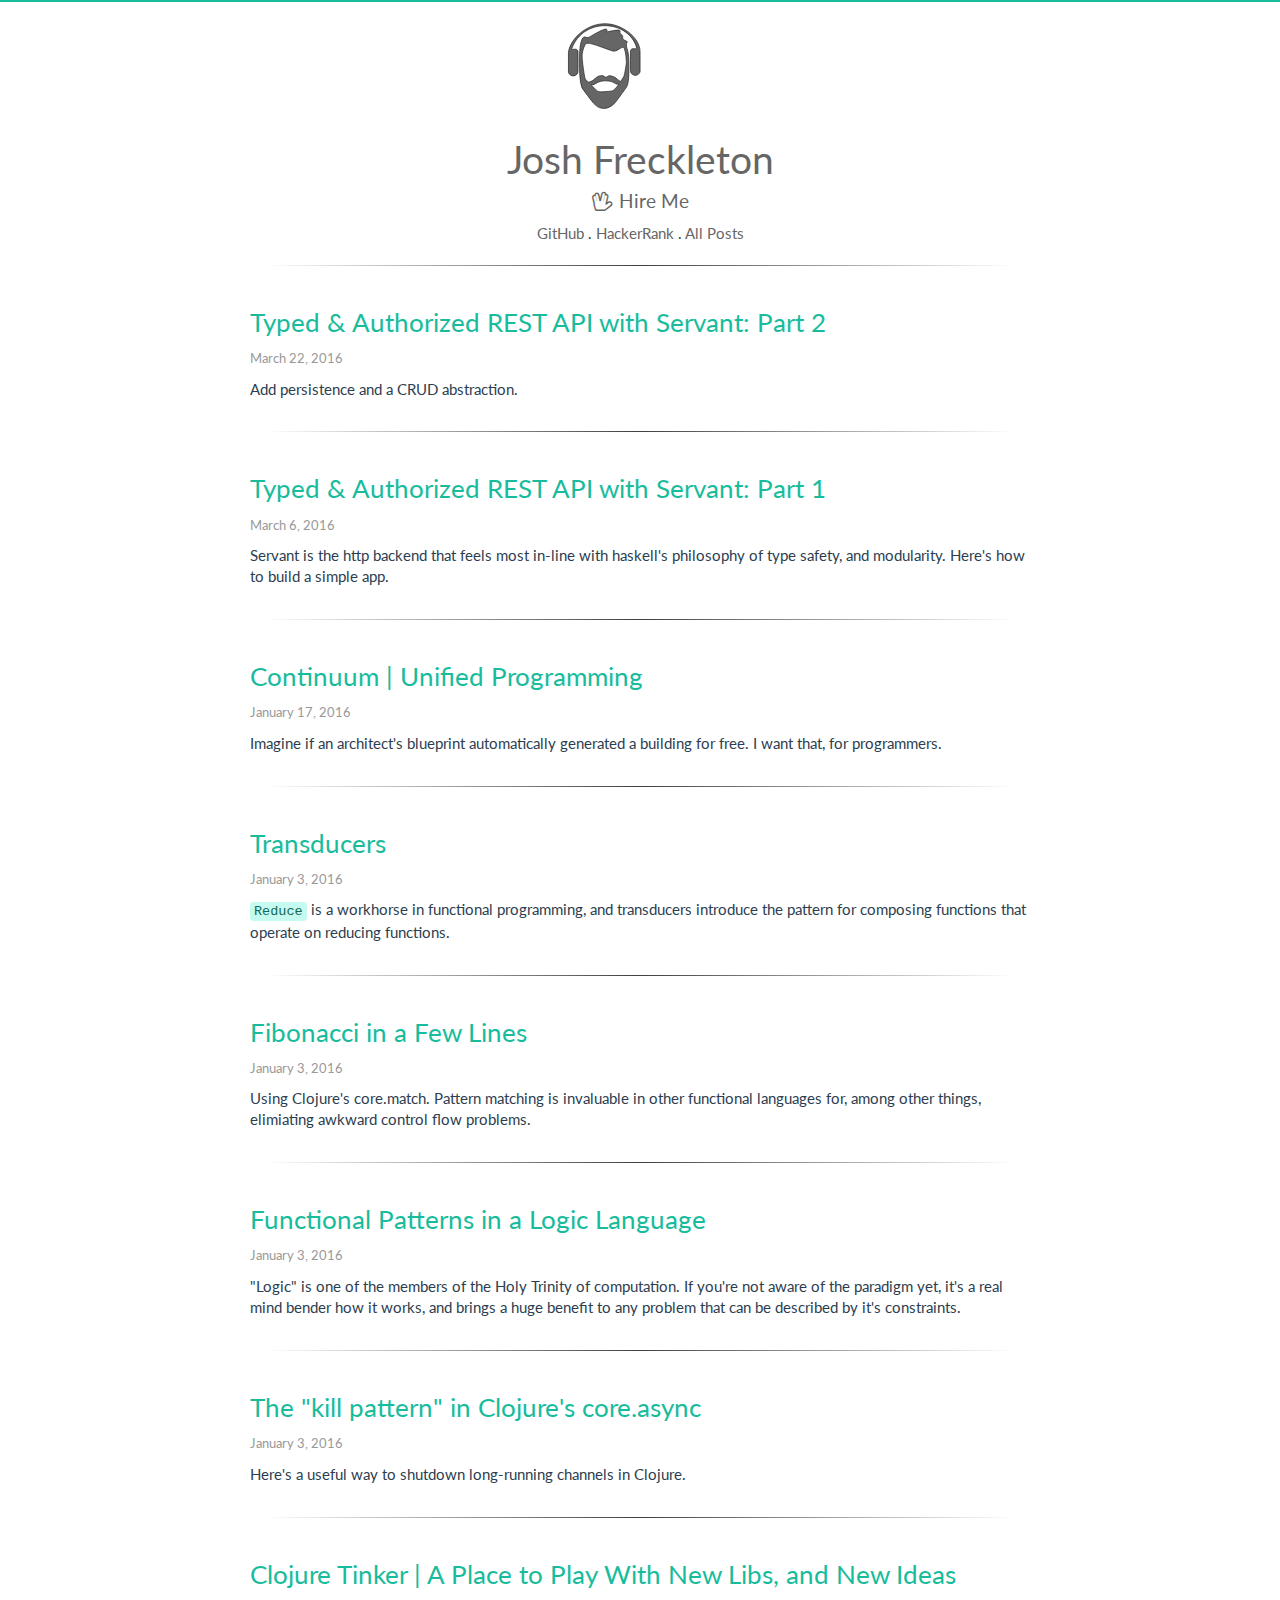
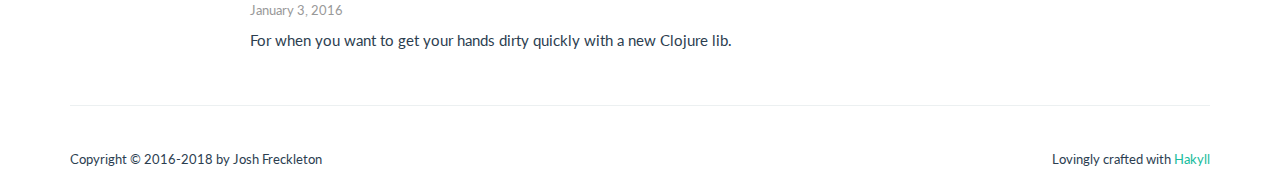
<file: index.html>
<?xml version="1.0" encoding="UTF-8" ?>
<!DOCTYPE html PUBLIC "-//W3C//DTD XHTML 1.0 Strict//EN" "http://www.w3.org/TR/xhtml1/DTD/xhtml1-strict.dtd">
<html xmlns="http://www.w3.org/1999/xhtml" xml:lang="en" lang="en">
    <head>
        <meta http-equiv="Content-Type" content="text/html; charset=UTF-8" />
        <title>Home | The Gentleman Programmer</title>
        <link rel="shortcut icon" href="./img/favicon.ico" />

        <!------ Bootstrap ----->
        
        <!-- <link href="https://maxcdn.bootstrapcdn.com/bootstrap/3.3.7/css/bootstrap.min.css"
             rel="stylesheet"
             integrity="sha384-BVYiiSIFeK1dGmJRAkycuHAHRg32OmUcww7on3RYdg4Va+PmSTsz/K68vbdEjh4u"
             crossorigin="anonymous">
             <script src="https://maxcdn.bootstrapcdn.com/bootstrap/3.3.7/js/bootstrap.min.js"
             integrity="sha384-Tc5IQib027qvyjSMfHjOMaLkfuWVxZxUPnCJA7l2mCWNIpG9mGCD8wGNIcPD7Txa"
             crossorigin="anonymous"></script>
           -->
        
        <!-- theme from: https://bootswatch.com/ -->
        <link rel="stylesheet" type="text/css" href="./css/bootstrap.css" />

        
        <!------ FontAwesome ----->
        <link href="https://maxcdn.bootstrapcdn.com/font-awesome/4.7.0/css/font-awesome.min.css" rel="stylesheet" integrity="sha384-wvfXpqpZZVQGK6TAh5PVlGOfQNHSoD2xbE+QkPxCAFlNEevoEH3Sl0sibVcOQVnN" crossorigin="anonymous">

        <!-- My CSS -->
        <link rel="stylesheet" type="text/css" href="./css/syntax.css" />
        <link rel="stylesheet" type="text/css" href="./css/default.css" />

        <!-- Google Analytics -->
        <script>
         (function(i,s,o,g,r,a,m){i['GoogleAnalyticsObject']=r;i[r]=i[r]||function(){
            (i[r].q=i[r].q||[]).push(arguments)},i[r].l=1*new Date();a=s.createElement(o),
                                  m=s.getElementsByTagName(o)[0];a.async=1;a.src=g;m.parentNode.insertBefore(a,m)
         })(window,document,'script','https://www.google-analytics.com/analytics.js','ga');

         ga('create', 'UA-91639900-1', 'auto');
         ga('send', 'pageview');

        </script>
    </head>
    
    <body>

        <div class="banner"></div>
<br />
<div class="container">
    <div class="row">
        <div class="col-xs-2 col-xs-offset-5">
            <svg class="beard" xmlns="http://www.w3.org/2000/svg" preserveAspectRatio="xMidYMid meet" viewBox="0 0 640 640">
                <style type="text/css">
                 .headphones {
                     fill: #666;
                     stroke: #222;
                     stroke-width: 5;
                 }

                 .face {
                     fill: #666;
                     stroke: #222;
                     stroke-width: 5;
                 }

                </style>
                <defs><path d="M333.2 68.7L333.6 68.8 333.9 68.8 334.3 68.9 334.6 69 335 69 335.3 69.1 335.7 69.3 336 69.4 336.3 69.5 336.6 69.7 336.9 69.9 337.2 70 337.6 70.2 337.8 70.4 338.1 70.6 338.4 70.9 338.7 71.1 338.9 71.4 339.2 71.6 339.4 71.9 339.7 72.2 339.9 72.5 340.1 72.8 340.3 73.1 340.5 73.4 340.7 73.7 340.9 74.1 341 74.4 341.2 74.8 341.3 75.1 341.4 75.5 341.5 75.9 341.6 76.2 341.7 76.6 341.8 77 341.8 77.3 341.9 77.7 341.9 78.1 341.9 78.4 341.9 78.8 341.9 79.2 341.8 79.5 341.8 79.9 341.7 80.3 341.6 80.6 341.5 81 341.5 81.3 341.3 81.7 341.2 82 341.1 82.4 340.9 82.7 340.8 83 340.6 83.4 340.4 83.7 340.2 84 340 84.3 339.8 84.6 339.5 84.9 339.3 85.1 339 85.4 338.8 85.7 338.5 85.9 338.2 86.2 337.5 86.8 337 87.3 336.9 87.7 337.1 88 337.5 88.2 338.3 88.3 339.2 88.3 340.5 88.2 341.9 88 343.6 87.8 345.5 87.5 347.6 87.1 349.9 86.7 352.4 86.2 355.1 85.7 357.9 85.1 360.9 84.5 364 83.9 367.2 83.3 370.6 82.6 374.1 82 377.6 81.3 381.3 80.7 385 80.1 388.8 79.5 392.6 78.9 396.5 78.4 400.4 77.9 404.3 77.4 408.3 77 412.2 76.7 416.2 76.4 420.1 76.2 423.9 76 427.7 76 428.1 76 428.4 76.1 428.7 76.3 429.1 76.5 429.4 76.8 429.8 77.1 430.1 77.4 430.5 77.8 430.8 78.3 431.2 78.8 431.5 79.3 431.8 79.8 432.2 80.4 432.5 81 432.8 81.6 433.1 82.2 433.4 82.9 433.6 83.5 433.9 84.1 434.1 84.8 434.3 85.4 434.5 86.1 434.7 86.7 434.8 87.4 434.9 88 435 88.6 435.1 89.1 435.1 89.7 435.2 90.2 435.1 90.7 435.1 91.1 435 91.5 434.9 91.9 434.7 92.2 434.5 92.5 433.9 93.2 433.5 94 433.2 94.8 433.1 95.5 433.2 96.3 433.4 97.1 433.8 97.9 434.3 98.6 434.8 99.4 435.5 100.2 436.3 101.1 437.1 101.9 438 102.7 439 103.6 440 104.5 441.1 105.3 442.1 106.3 443.2 107.2 444.3 108.1 445.3 109.1 446.4 110.1 447.4 111.2 448.3 112.2 449.2 113.3 450.1 114.4 450.8 115.6 451.5 116.8 452 118 452.5 119.3 452.8 120.6 453 121.9 453 123.3 452.9 124.7 452.6 126.2 452.2 127.7 451.7 129.2 451.5 130.7 451.6 132.2 451.8 133.6 452.2 135 452.8 136.4 453.6 137.7 454.5 139 455.5 140.3 456.7 141.5 458 142.7 459.4 143.9 460.9 145 462.4 146.1 464 147.2 465.6 148.3 467.3 149.3 469 150.2 470.7 151.1 472.3 152 474 152.9 475.6 153.7 477.1 154.5 478.6 155.2 480 155.9 481.3 156.6 482.5 157.2 483.6 157.8 484.5 158.4 485.3 158.9 485.9 159.4 486.4 159.8 486.7 160.2 486.7 160.6 486.5 160.9 485.7 161.8 485 162.7 484.3 163.6 483.6 164.5 482.9 165.5 482.3 166.5 481.7 167.5 481.1 168.5 480.6 169.5 480.1 170.5 479.6 171.6 479.2 172.7 478.8 173.7 478.5 174.8 478.1 175.9 477.9 177 477.6 178.2 477.4 179.3 477.2 180.4 477.1 181.6 477 182.7 476.9 183.8 476.9 185 476.9 186.1 476.9 187.3 477 188.4 477.1 189.6 477.2 190.7 477.4 191.9 477.7 193 477.9 194.2 478.2 195.3 478.6 196.4 478.9 197.5 479.4 198.6 480.4 201.2 481.3 203.8 482.3 206.3 483.1 208.8 484 211.4 484.8 213.9 485.6 216.4 486.3 218.9 487 221.4 487.7 223.9 488.3 226.4 488.9 228.9 489.5 231.5 490 234 490.5 236.6 491 239.2 491.5 241.8 491.9 244.5 492.3 247.2 492.7 249.9 493.1 252.7 493.4 255.5 493.7 258.3 494 261.2 494.3 264.2 494.6 267.2 494.8 270.2 495 273.4 495.2 276.6 495.4 279.8 495.6 283.1 495.8 286.5 496 290 496.1 293.6 496.2 297.2 496.4 300.8 496.5 304.2 496.6 307.5 496.7 310.6 496.8 313.6 496.9 316.5 497 319.3 497.1 322 497.1 324.6 497.2 327.1 497.2 329.6 497.3 332 497.3 334.4 497.3 336.7 497.3 339.1 497.4 341.4 497.4 343.8 497.4 346.2 497.4 348.6 497.3 351.1 497.3 353.6 497.3 356.2 497.3 358.9 497.2 361.7 497.2 364.6 497.1 367.6 497.1 370.8 497 374.1 497 377.5 496.9 381.1 496.8 384.9 496.7 388.9 496.7 393.1 496.6 397.5 496.5 402.1 496.4 406.7 496.3 411.2 496.1 415.5 496 419.7 495.8 423.7 495.6 427.6 495.4 431.3 495.2 434.9 494.9 438.3 494.7 441.6 494.4 444.8 494.1 447.8 493.7 450.7 493.4 453.5 493 456.2 492.6 458.8 492.2 461.2 491.8 463.6 491.3 465.9 490.8 468 490.3 470.1 489.8 472.1 489.3 474 488.7 475.9 488.1 477.6 487.5 479.3 486.8 480.9 486.1 482.5 485.4 484 484.7 485.4 483.9 486.8 483.2 488.1 482.3 489.4 481.5 490.7 480.6 491.9 411.6 586.8 409.8 589.3 407.8 591.8 405.9 594.1 403.8 596.5 401.7 598.7 399.6 600.9 397.4 603 395.1 605.1 392.8 607.1 390.5 609 388.1 610.9 385.6 612.7 383.2 614.4 380.6 616.1 378.1 617.7 375.5 619.2 372.8 620.7 370.2 622.1 367.5 623.4 364.7 624.6 361.9 625.8 359.1 626.9 356.3 627.9 353.5 628.8 350.6 629.7 347.7 630.5 344.8 631.2 341.8 631.8 338.9 632.3 335.9 632.8 332.9 633.2 329.9 633.5 326.9 633.7 323.9 633.8 320.8 633.8 317.8 633.8 314.8 633.7 311.7 633.5 308.7 633.2 305.7 632.8 302.8 632.3 299.8 631.8 296.9 631.2 293.9 630.5 291 629.7 288.2 628.8 285.3 627.9 282.5 626.9 279.7 625.8 276.9 624.6 274.2 623.4 271.5 622.1 268.8 620.7 266.2 619.2 263.6 617.7 261 616.1 258.5 614.4 256 612.7 253.6 610.9 251.2 609 248.8 607.1 246.5 605.1 244.3 603 242.1 600.9 239.9 598.7 237.8 596.5 235.8 594.1 233.8 591.8 231.9 589.3 230 586.8 161 491.9 160.1 490.7 159.3 489.4 158.4 488.2 157.6 486.9 156.8 485.6 156 484.2 155.3 482.9 154.6 481.6 153.9 480.2 153.2 478.8 152.6 477.4 152 476 151.4 474.6 150.8 473.2 150.3 471.8 149.8 470.3 149.3 468.9 148.8 467.4 148.4 466 148 464.5 147.6 463 147.3 461.5 146.9 460 146.6 458.5 146.4 457 146.1 455.5 145.9 454 145.7 452.4 145.5 450.9 145.4 449.4 145.3 447.8 145.2 446.3 145.2 444.7 145.1 443.2 145.2 441.6 145.2 266.9 145.2 263.8 145.2 260.6 145.2 257.3 145.3 253.8 145.4 250.2 145.5 246.6 145.6 242.8 145.7 239 145.9 235 146.1 231 146.3 227 146.6 222.9 146.9 218.8 147.2 214.7 147.6 210.5 148 206.3 148.5 202.1 149 198 149.5 193.8 150.1 189.7 150.7 185.6 151.4 181.5 152.1 177.5 152.9 173.6 153.8 169.8 154.7 166 155.6 162.3 156.6 158.7 157.7 155.2 158.8 151.9 160.1 148.6 161.3 145.5 162.7 142.6 164.1 139.8 165.6 137.1 167 134.7 168.4 132.6 169.8 130.8 171.1 129.3 172.4 128 173.6 126.9 174.8 126 176 125.4 177.1 124.9 178.3 124.6 179.4 124.4 180.5 124.4 181.6 124.5 182.7 124.7 183.9 125 185 125.4 186.2 125.8 187.4 126.3 188.6 126.8 189.9 127.3 191.2 127.8 192.6 128.2 194 128.7 195.5 129 197 129.4 198.6 129.6 200.3 129.7 202.1 129.7 203.9 129.6 205.8 129.4 207.9 129 210 128.4 212.3 127.6 214.6 126.6 217.1 125.3 218.1 124.8 219.3 124.1 220.8 123.2 222.5 122.2 224.4 121 226.5 119.7 228.9 118.3 231.4 116.8 234.2 115.1 237 113.4 240.1 111.5 243.3 109.6 246.6 107.7 250.1 105.6 253.7 103.6 257.3 101.5 261.1 99.3 264.9 97.2 268.8 95.1 272.8 92.9 276.8 90.8 280.8 88.7 284.8 86.7 288.9 84.7 292.9 82.8 297 80.9 301 79.1 305 77.4 308.9 75.8 312.7 74.3 316.5 72.9 320.2 71.7 323.8 70.6 327.3 69.7 330.7 68.9 331 68.8 331.4 68.8 331.8 68.7 332.1 68.7 332.5 68.7 332.9 68.7 333.2 68.7ZM194.4 172.1L190.7 173.9 188.1 176.6 186.2 179.8 184.4 183.1 182.7 186.4 181 189.8 179.5 193.1 178 196.5 176.5 200 175.2 203.4 173.9 206.9 172.7 210.5 171.5 214 170.5 217.6 169.5 221.2 168.6 224.8 167.8 228.5 167 232.1 166.3 235.8 165.7 239.5 165.2 243.2 164.8 246.9 164.4 250.7 164.1 254.4 163.9 258.2 163.8 262 163.8 265.7 163.8 268.4 164.1 272 164.4 276.6 164.9 282 165.4 288.1 166.1 294.8 166.9 302.1 167.8 309.9 168.7 318.1 169.7 326.5 170.8 335.2 171.9 343.9 173.1 352.7 174.3 361.3 175.5 369.9 176.7 378.1 178 386 179.2 393.5 180.5 400.4 181.7 406.8 182.9 412.4 184 417.2 185.1 421.1 186.2 424.1 187.2 425.9 188.3 427.3 189.8 429.1 191.9 431.3 194.3 433.8 197.1 436.6 200.2 439.7 203.5 443 207.1 446.5 210.9 450.2 214.9 454.1 218.9 458 223 462 227.1 465.9 231.3 469.9 235.3 473.8 239.2 477.7 243 481.4 246.6 484.9 250 488.2 253.1 491.3 255.9 494.1 258.3 496.7 260.3 498.8 261.9 500.6 263 502 265.3 504.7 268 507.1 271.1 509.2 274.5 510.9 278.2 512.3 282.2 513.5 286.4 514.4 290.8 515 295.5 515.4 300.2 515.7 305.1 515.8 310.1 515.7 315.2 515.5 320.3 515.1 325.4 514.7 330.5 514.3 335.6 513.8 340.5 513.2 345.4 512.7 350.2 512.2 354.8 511.7 359.2 511.3 363.4 511 367.4 510.8 371.1 510.8 374.8 510.3 378.6 509.1 382.6 507.1 386.7 504.4 390.9 501.2 395.2 497.3 399.6 493.1 404 488.3 408.4 483.3 412.8 478 417.1 472.4 421.3 466.7 425.5 461 429.5 455.2 433.4 449.4 437.1 443.8 440.7 438.4 444 433.3 447 428.4 449.8 424 452.3 420 454.4 416.5 456.2 413.6 457.7 411.3 458.7 409.8 459.6 408.2 460.6 405.9 461.6 402.9 462.6 399.5 463.7 395.5 464.7 391.1 465.7 386.4 466.8 381.4 467.8 376.1 468.8 370.7 469.7 365.2 470.7 359.6 471.6 354 472.4 348.6 473.3 343.2 474 338.1 474.7 333.3 475.4 328.8 476 324.6 476.5 321 476.9 317.9 477.3 315.3 477.5 313.4 477.7 312.2 477.7 311.8 477.7 305.3 477.6 298.9 477.4 292.7 477.1 286.8 476.8 281.1 476.4 275.5 475.9 270.2 475.4 265 474.9 260.1 474.2 255.3 473.6 250.8 472.9 246.4 472.2 242.2 471.4 238.1 470.6 234.3 469.8 230.6 469 227.1 468.1 223.8 467.3 220.6 466.4 217.6 465.5 214.7 464.6 212.1 463.7 209.5 462.9 207.1 462 204.9 460.9 202.8 459.6 201.2 458 200.2 456.1 199.7 454 199.6 451.8 200 449.3 200.7 446.7 201.7 443.9 203 440.9 204.5 437.8 206.2 434.6 208.1 431.3 210 427.9 212.1 424.5 214.2 420.9 216.2 417.3 218.2 413.7 220.1 410.1 221.9 406.5 223.5 402.8 224.9 399.2 225.9 395.7 226.7 392.2 227.2 388.7 227.2 384.7 226.7 379.6 225.5 373.5 223.8 366.4 221.6 358.5 218.9 349.9 215.8 340.7 212.4 331 208.8 320.8 205.1 310.4 201.2 299.8 197.2 289.1 193.4 278.4 189.6 267.8 186 257.4 182.6 247.3 179.5 237.7 176.8 228.5 174.5 220.1 172.7 212.3 171.6 205.4 171 199.4 171.2 194.4 172.1Z"></path><path d="M203.5 458.8C218.2 470 245 469.2 259.7 458 294.9 431 365.5 431 400.8 458 408.1 463.6 454.9 464.4 462.2 458.8 476.9 447.6 441.6 446.5 427 435.3 399.7 414.5 394.5 404.2 356.4 400 351.9 399.5 337.2 412 332.9 411.8 329.5 411.6 312.6 400 309.4 400 267.8 400.5 270.4 411.1 238.8 435.3 224.1 446.5 188.8 447.6 203.5 458.8Z"></path><path d="M102.5 220C121.3 220 136.5 235.2 136.5 253.9 136.5 287.6 136.5 354.7 136.5 388.4 136.5 407.2 121.3 422.4 102.5 422.4 94.1 422.4 102.8 422.4 94.4 422.4 75.7 422.4 60.5 407.2 60.5 388.4 60.5 354.7 60.5 287.6 60.5 253.9 60.5 235.2 75.7 220 94.4 220 102.8 220 94.1 220 102.5 220Z"></path><path d="M545.6 205.7C564.4 205.7 579.6 220.8 579.6 239.6 579.6 273.3 579.6 340.4 579.6 374.1 579.6 392.8 564.4 408 545.6 408 537.2 408 545.9 408 537.5 408 518.7 408 503.5 392.8 503.5 374.1 503.5 340.4 503.5 273.3 503.5 239.6 503.5 220.8 518.7 205.7 537.5 205.7 545.9 205.7 537.2 205.7 545.6 205.7Z"></path><path d="M114.2 245.1C142 96.6 212.9 23.3 326.7 25.1 440.6 27 510.5 95.6 536.5 231 542.5 234.7 546.3 236.9 547.8 237.8 551.1 239.8 555.2 237 554.5 233.2 526.5 82.3 450.5 6.6 326.7 6.2 199 5.7 121.2 87.9 93.2 252.7L114.2 245.1Z"></path><path d="M442 117.5L442.3 117.5 442.7 117.5 443 117.6 443.4 117.7 443.7 117.8 444.1 117.9 444.4 118 444.7 118.1 445.1 118.3 445.4 118.4 445.7 118.6 446 118.8 446.3 119 446.6 119.2 446.9 119.4 447.2 119.6 447.4 119.8 447.7 120.1 448 120.4 448.2 120.6 448.4 120.9 448.7 121.2 448.9 121.5 449.1 121.8 449.3 122.1 449.5 122.5 449.6 122.8 449.8 123.1 449.9 123.5 450.1 123.9 450.2 124.2 450.3 124.6 450.4 125 450.5 125.3 450.5 125.7 450.6 126.1 450.6 126.4 450.6 126.8 450.6 127.2 450.6 127.5 450.6 127.9 450.6 128.3 450.5 128.6 450.5 129 450.4 129.4 450.3 129.7 450.2 130.1 450.1 130.4 450 130.8 449.8 131.1 449.7 131.4 449.5 131.8 449.3 132.1 449.2 132.4 449 132.7 448.7 133 448.5 133.3 448.3 133.6 448 133.9 447.8 134.1 447.5 134.4 447.2 134.7 446.9 134.9 446.2 135.5 445.8 136.1 445.7 136.5 445.8 136.8 446.3 137 447 137 448 137 449.2 136.9 450.7 136.8 452.4 136.5 454.3 136.2 456.4 135.8 458.7 135.4 461.2 134.9 463.8 134.4 466.7 133.8 469.6 133.2 472.8 132.6 476 132 479.4 131.4 482.8 130.7 486.4 130.1 490 129.4 493.8 128.8 497.5 128.2 501.4 127.6 505.3 127.1 509.2 126.6 513.1 126.1 517 125.7 521 125.4 524.9 125.1 528.8 124.9 532.7 124.8 536.5 124.7 536.8 124.8 537.1 124.9 537.5 125 537.8 125.2 538.2 125.5 538.5 125.8 538.9 126.2 539.2 126.6 539.6 127 539.9 127.5 540.3 128 540.6 128.6 540.9 129.1 541.2 129.7 541.5 130.3 541.8 130.9 542.1 131.6 542.4 132.2 542.6 132.9 542.9 133.5 543.1 134.2 543.3 134.8 543.4 135.5 543.6 136.1 543.7 136.7 543.8 137.3 543.9 137.9 543.9 138.4 543.9 138.9 543.9 139.4 543.8 139.8 543.7 140.2 543.6 140.6 543.4 140.9 543.2 141.2 542.6 142 542.2 142.7 542 143.5 541.9 144.3 542 145 542.2 145.8 542.5 146.6 543 147.4 543.6 148.2 544.3 149 545 149.8 545.9 150.6 546.8 151.5 547.8 152.3 548.8 153.2 549.8 154.1 550.9 155 552 155.9 553 156.9 554.1 157.9 555.1 158.9 556.1 159.9 557.1 161 558 162 558.8 163.2 559.6 164.3 560.2 165.5 560.8 166.7 561.2 168 561.6 169.3 561.8 170.6 561.8 172 561.7 173.4 561.4 174.9 560.9 176.4 560.5 178 560.3 179.5 560.3 180.9 560.5 182.3 561 183.7 561.6 185.1 562.3 186.5 563.2 187.8 564.3 189 565.5 190.3 566.8 191.5 568.2 192.6 569.6 193.8 571.2 194.9 572.8 196 574.4 197 576.1 198 577.7 198.9 579.4 199.9 581.1 200.8 582.7 201.6 584.3 202.4 585.9 203.2 587.4 204 588.8 204.7 590.1 205.4 591.3 206 592.3 206.6 593.3 207.1 594.1 207.6 594.7 208.1 595.1 208.6 595.4 209 595.5 209.3 595.3 209.6 594.5 210.5 593.7 211.4 593 212.3 592.3 213.3 591.6 214.2 591 215.2 590.4 216.2 589.9 217.2 589.3 218.2 588.8 219.3 588.4 220.3 588 221.4 587.6 222.5 587.2 223.6 586.9 224.7 586.6 225.8 586.4 226.9 586.1 228 586 229.2 585.8 230.3 585.7 231.4 585.6 232.6 585.6 233.7 585.6 234.9 585.6 236 585.7 237.2 585.8 238.3 586 239.5 586.2 240.6 586.4 241.8 586.7 242.9 587 244 587.3 245.1 587.7 246.3 588.1 247.4 589.1 249.9 590.1 252.5 591 255 591.9 257.6 592.7 260.1 593.5 262.6 594.3 265.1 595 267.6 595.7 270.1 596.4 272.6 597.1 275.1 597.7 277.7 598.2 280.2 598.8 282.8 599.3 285.3 599.8 287.9 600.2 290.6 600.7 293.2 601.1 295.9 601.4 298.6 601.8 301.4 602.1 304.2 602.5 307.1 602.8 310 603 312.9 603.3 315.9 603.5 319 603.8 322.1 604 325.3 604.2 328.5 604.4 331.9 604.5 335.3 604.7 338.7 604.9 342.3 605 345.9 605.1 349.5 605.2 352.9 605.4 356.2 605.5 359.4 605.6 362.4 605.7 365.2 605.7 368 605.8 370.7 605.9 373.3 605.9 375.8 606 378.3 606 380.7 606.1 383.1 606.1 385.5 606.1 387.8 606.1 390.2 606.1 392.5 606.1 394.9 606.1 397.4 606.1 399.8 606.1 402.4 606 405 606 407.7 606 410.5 605.9 413.3 605.9 416.4 605.8 419.5 605.8 422.8 605.7 426.2 605.6 429.8 605.6 433.6 605.5 437.6 605.4 441.8 605.3 446.2 605.2 450.8 605.1 455.5 605 459.9 604.9 464.3 604.7 468.4 604.6 472.4 604.4 476.3 604.2 480 603.9 483.6 603.7 487 603.4 490.3 603.1 493.5 602.8 496.5 602.5 499.5 602.1 502.3 601.8 504.9 601.4 507.5 601 510 600.5 512.3 600.1 514.6 599.6 516.8 599.1 518.9 598.6 520.9 598 522.8 597.4 524.6 596.8 526.4 596.2 528 595.6 529.7 594.9 531.2 594.2 532.7 593.4 534.1 592.7 535.5 591.9 536.9 591.1 538.2 590.3 539.4 589.4 540.7 520.4 635.6 518.5 638.1 516.6 640.5 514.6 642.9 512.6 645.2 510.5 647.4 508.3 649.6 506.1 651.8 503.9 653.8 501.6 655.8 499.2 657.8 496.8 659.6 494.4 661.4 491.9 663.2 489.4 664.8 486.8 666.4 484.2 668 481.6 669.4 478.9 670.8 476.2 672.1 473.5 673.3 470.7 674.5 467.9 675.6 465.1 676.6 462.2 677.5 459.3 678.4 456.4 679.2 453.5 679.9 450.6 680.5 447.6 681.1 444.6 681.5 441.7 681.9 438.6 682.2 435.6 682.4 432.6 682.5 429.6 682.6 426.5 682.5 423.5 682.4 420.5 682.2 417.5 681.9 414.5 681.5 411.5 681.1 408.6 680.5 405.6 679.9 402.7 679.2 399.8 678.4 396.9 677.5 394.1 676.6 391.2 675.6 388.4 674.5 385.7 673.3 382.9 672.1 380.2 670.8 377.6 669.4 374.9 668 372.3 666.4 369.7 664.8 367.2 663.2 364.7 661.4 362.3 659.6 359.9 657.8 357.6 655.8 355.3 653.8 353 651.8 350.8 649.6 348.7 647.4 346.6 645.2 344.5 642.9 342.5 640.5 340.6 638.1 338.7 635.6 269.7 540.7 268.9 539.4 268 538.2 267.2 536.9 266.4 535.6 265.6 534.3 264.8 533 264.1 531.6 263.3 530.3 262.7 528.9 262 527.6 261.4 526.2 260.7 524.8 260.1 523.4 259.6 521.9 259 520.5 258.5 519.1 258 517.6 257.6 516.2 257.2 514.7 256.7 513.2 256.4 511.7 256 510.2 255.7 508.7 255.4 507.2 255.1 505.7 254.9 504.2 254.6 502.7 254.5 501.2 254.3 499.6 254.2 498.1 254.1 496.6 254 495 253.9 493.5 253.9 491.9 253.9 490.4 253.9 315.7 253.9 312.6 253.9 309.4 254 306 254 302.5 254.1 299 254.2 295.3 254.3 291.5 254.5 287.7 254.6 283.8 254.8 279.8 255.1 275.7 255.3 271.7 255.6 267.5 256 263.4 256.3 259.2 256.8 255 257.2 250.9 257.7 246.7 258.2 242.5 258.8 238.4 259.5 234.3 260.1 230.3 260.9 226.3 261.7 222.4 262.5 218.5 263.4 214.7 264.4 211 265.4 207.4 266.5 204 267.6 200.6 268.8 197.4 270.1 194.3 271.4 191.3 272.8 188.5 274.3 185.8 275.8 183.5 277.2 181.4 278.6 179.6 279.9 178 281.1 176.7 282.4 175.6 283.6 174.8 284.7 174.1 285.9 173.6 287 173.3 288.1 173.2 289.3 173.2 290.4 173.3 291.5 173.5 292.6 173.7 293.8 174.1 295 174.5 296.2 175 297.4 175.5 298.6 176 300 176.5 301.3 177 302.7 177.4 304.2 177.8 305.7 178.1 307.4 178.3 309 178.5 310.8 178.5 312.7 178.4 314.6 178.1 316.6 177.7 318.8 177.1 321 176.3 323.4 175.3 325.9 174.1 326.8 173.5 328 172.8 329.5 172 331.2 171 333.1 169.8 335.3 168.5 337.6 167 340.2 165.5 342.9 163.8 345.8 162.1 348.8 160.3 352 158.4 355.4 156.4 358.8 154.4 362.4 152.3 366.1 150.2 369.8 148.1 373.7 145.9 377.6 143.8 381.5 141.7 385.5 139.6 389.5 137.5 393.6 135.4 397.6 133.4 401.7 131.5 405.7 129.6 409.7 127.8 413.7 126.1 417.6 124.5 421.5 123.1 425.3 121.7 429 120.4 432.6 119.4 436.1 118.4 439.4 117.6 439.8 117.6 440.2 117.5 440.5 117.5 440.9 117.4 441.2 117.4 441.6 117.4 442 117.5ZM303.2 220.8L299.4 222.6 296.9 225.3 295 228.6 293.2 231.8 291.4 235.1 289.8 238.5 288.2 241.9 286.7 245.3 285.3 248.7 283.9 252.2 282.6 255.7 281.4 259.2 280.3 262.8 279.2 266.3 278.2 269.9 277.3 273.6 276.5 277.2 275.8 280.9 275.1 284.5 274.5 288.2 274 291.9 273.5 295.7 273.2 299.4 272.9 303.2 272.7 306.9 272.6 310.7 272.5 314.5 272.6 317.1 272.8 320.8 273.2 325.3 273.6 330.7 274.2 336.8 274.9 343.6 275.7 350.9 276.5 358.7 277.5 366.8 278.5 375.3 279.5 383.9 280.7 392.6 281.8 401.4 283 410.1 284.3 418.6 285.5 426.8 286.7 434.8 288 442.2 289.2 449.2 290.4 455.5 291.6 461.1 292.8 465.9 293.9 469.9 294.9 472.8 295.9 474.7 297 476 298.6 477.8 300.6 480 303 482.5 305.8 485.3 308.9 488.4 312.3 491.7 315.9 495.3 319.7 499 323.6 502.8 327.7 506.7 331.8 510.7 335.9 514.7 340 518.7 344 522.6 348 526.4 351.8 530.1 355.4 533.6 358.8 537 361.8 540.1 364.6 542.9 367 545.4 369.1 547.6 370.6 549.3 371.7 550.7 374.1 553.5 376.8 555.9 379.9 557.9 383.3 559.6 387 561.1 391 562.2 395.2 563.1 399.6 563.7 404.2 564.2 409 564.4 413.9 564.5 418.9 564.4 423.9 564.2 429 563.9 434.1 563.5 439.2 563 444.3 562.5 449.3 562 454.2 561.4 458.9 560.9 463.6 560.5 468 560.1 472.2 559.8 476.2 559.6 479.9 559.5 483.5 559.1 487.4 557.8 491.3 555.8 495.5 553.2 499.7 549.9 504 546.1 508.4 541.8 512.7 537.1 517.1 532 521.5 526.7 525.8 521.1 530.1 515.5 534.2 509.7 538.3 503.9 542.2 498.2 545.9 492.6 549.4 487.2 552.7 482 555.8 477.1 558.5 472.7 561 468.7 563.2 465.2 565 462.3 566.4 460.1 567.4 458.5 568.4 456.9 569.4 454.6 570.4 451.7 571.4 448.2 572.4 444.2 573.4 439.9 574.5 435.1 575.5 430.1 576.5 424.9 577.5 419.4 578.5 413.9 579.4 408.3 580.3 402.8 581.2 397.3 582 392 582.8 386.9 583.5 382 584.1 377.5 584.7 373.4 585.2 369.7 585.7 366.6 586 364.1 586.3 362.2 586.4 361 586.5 360.6 586.4 354 586.3 347.6 586.1 341.5 585.8 335.5 585.5 329.8 585.1 324.3 584.7 318.9 584.2 313.8 583.6 308.8 583 304.1 582.3 299.5 581.7 295.1 580.9 290.9 580.2 286.9 579.4 283 578.6 279.4 577.7 275.8 576.9 272.5 576 269.3 575.1 266.3 574.3 263.5 573.4 260.8 572.5 258.2 571.6 255.9 570.8 253.6 569.7 251.5 568.3 250 566.7 249 564.9 248.4 562.8 248.4 560.5 248.7 558.1 249.4 555.4 250.4 552.6 251.7 549.7 253.2 546.6 254.9 543.4 256.8 540.1 258.8 536.7 260.8 533.2 262.9 529.7 265 526.1 267 522.5 268.9 518.8 270.6 515.2 272.2 511.6 273.6 508 274.7 504.4 275.5 500.9 275.9 497.5 275.9 493.5 275.4 488.4 274.3 482.2 272.5 475.1 270.3 467.3 267.6 458.7 264.5 449.4 261.2 439.7 257.6 429.6 253.8 419.2 249.9 408.5 246 397.8 242.1 387.1 238.3 376.5 234.7 366.1 231.3 356.1 228.2 346.4 225.5 337.3 223.2 328.8 221.5 321 220.3 314.1 219.7 308.1 219.9 303.2 220.8Z"></path></defs><path class="face" d="M315 621C289.5 617.8 271.7 604.9 254 585.6 243.3 574 175.6 485.3 170.9 475.7 157.2 438.4 153.6 379.8 153.6 340.5c-0.3-105.9 0.1-127.2 3.2-152.9 4-32.9 11.7-57.6 21.4-68.7 6-6.9 7.7-7.2 18.2-3.7 15.3 5.1 18.8 4.2 44.3-11.1 44.2-26.5 72.9-40.5 93.8-45.9 5-1.3 6.6-1.4 8.9-0.4 3 1.2 5.6 5.2 5.6 8.6 0 2.5-2.5 7.4-4 7.9-0.7 0.2-0.8 0.9-0.4 1.6 0.9 1.4 1.4 1.3 26-3.4 35.6-6.8 63-9.7 66.3-7 3.9 3.2 6.5 13.5 4.1 15.9-1.9 1.9 0.2 5.3 9.2 14.1 9.8 9.6 11.2 12.5 9.3 19.8-2.4 9.6 4.4 17.1 24.7 27.2 10.2 5.1 10 4.8 6.8 9.5-7.9 11.9-4.1 20.7-2.7 35.6 14.7 40.9 16.9 75.6 15.7 172.1-0.9 73.9-8.6 94-17.2 111.2-1.3 2.6-19.7 27.6-40 55.6-40.8 56.3-47.8 65.1-64 75.7-22.4 14.6-42.3 22.1-67.7 18.9zm27.8-119.1c8.4-0.8 21.4-2 28.8-2.6 17.4-1.5 20-2.9 35-17.8 9-9 25.9-29.2 25.9-31 0-0.2-2.5-0.7-5.5-1.1-11.7-1.3-16-2.7-22.3-6.8-17.4-11.5-39.5-17.1-67.1-17.1-28.2 0-49.7 5.8-68.4 18.4-4 2.7-9.4 5.7-12 6.8-3.9 1.5-16.4 3.9-20.5 3.9-1.2 0 37.7 39.9 41.4 42.4 3.9 2.7 14.6 5.6 23.7 6.4 10 0.9 20.3 0.5 41-1.5zm-111.7-71c12-4.4 15.6-6.8 32.4-21.5 19-16.7 25-19.5 44.4-20.6l10.1-0.6 10.5 5.9c5.8 3.2 11.4 5.9 12.4 5.9 1 0 6.2-2.6 11.4-5.8 5.6-3.4 10.6-5.7 12.2-5.7 5.1 0 21.8 3.7 28.3 6.3 9.1 3.6 13.5 6.5 28.8 18.7 13.2 10.5 23.8 17.1 25.3 15.5 2.6-2.7 21.2-33.6 22.5-37.4 3.6-10.7 9.3-40.9 14.4-76.9 2.4-17 2.5-18.2 1.5-37.3-1.7-32-5.4-55.4-12.1-76-6.1-18.9-9.1-19-40-0.7-20 11.8-30.2 15.1-40.9 13.2-7.9-1.4-22.8-6.5-58.5-19.7-70.8-26.2-96.7-34-117.9-35.6-8.9-0.6-14.6 0.4-18.4 3.4-3.3 2.6-12.6 21.7-17 35.2-7.5 22.6-10.5 45.4-8.7 66.9 4.5 53.8 16.3 134.1 21.6 147 0.9 2.1 5.9 8 11.8 14 11.9 12 10.3 11.6 26.1 5.8z"></path><path class="headphones" d="M333.6 19.4C202.3 20.1 88.7 124.7 74.3 221.7l0 143.9c5.1 17.2 23.1 26.9 37.7 24.9 14.3-2 33.2-15.8 30.3-33.9-0.2-47 1.1-94.1-0.3-141C136.8 187.9 99.2 209.2 97.5 197.8 183.9-36.6 510-5.2 560.2 193.9c-1.7 11.4-39.3-9.9-44.4 17.8-1.4 47-0.2 94-0.3 141-2.8 18.1 16 31.9 30.3 33.9 14.5 2 32.6-7.7 37.7-24.9l0-143.9C582.4 113.5 448.1 18.7 333.6 19.4Z"></path>

                <a xmlns="http://www.w3.org/2000/svg" id="anchor" xlink:href="/" xmlns:xlink="http://www.w3.org/1999/xlink" target="_top">
                    <rect x="0" y="0" width="100%" height="100%" fill-opacity="0"></rect>
                </a>
            </svg>
            
            <!-- <object class="beard" type="image/svg+xml" data="/img/beard.svg"/> -->
            <!-- <svg class="beard" src="/img/beard.svg"/> -->
                
        </div>
    </div>
</div>





        <div class="container">
            <div class="row">
                <div class="col-xs-8 col-xs-offset-2">
                    <div id="content">
                        <h1 class="text-center">
    <a class="head-title head-color" href="./hire">
        Josh Freckleton
    </a>
</h1>

<ul class="no-bullet">
    
    <li>
        <h4 class="text-center">
            <a href="./hire/" class="head-color">
                <i class="fa fa-hand-spock-o"></i>
                Hire Me
            </a>
        </h4>
    </li>
    
</ul>

<p class="text-center">
    <a class="head-color" href="https://github.com/freckletonj">GitHub</a>
    .
    <a class="head-color" href="https://www.hackerrank.com/freckletonj">HackerRank</a>
    .
    <a class="head-color" href="./archive">All Posts</a>
</p>



<ul class="no-bullet">
    
    <hr class="style">
    <li>
        <div class="row">
            <h3>
                <a href="./posts/2016-03-22-typed-rest-api-with-servant-02/">
                    Typed & Authorized REST API with Servant: Part 2
                </a>
            </h3>
            <small class="essay-date">March 22, 2016</small>
            <p class="essay-description">Add persistence and a CRUD abstraction.</p>
        </div>
    </li>
    
    <hr class="style">
    <li>
        <div class="row">
            <h3>
                <a href="./posts/2016-03-06-typed-rest-api-with-servant/">
                    Typed & Authorized REST API with Servant: Part 1
                </a>
            </h3>
            <small class="essay-date">March  6, 2016</small>
            <p class="essay-description">Servant is the http backend that feels most in-line with haskell's philosophy of type safety, and modularity. Here's how to build a simple app.</p>
        </div>
    </li>
    
    <hr class="style">
    <li>
        <div class="row">
            <h3>
                <a href="./posts/2016-01-17-continuum/">
                    Continuum | Unified Programming
                </a>
            </h3>
            <small class="essay-date">January 17, 2016</small>
            <p class="essay-description">Imagine if an architect's blueprint automatically generated a building for free. I want that, for programmers.</p>
        </div>
    </li>
    
    <hr class="style">
    <li>
        <div class="row">
            <h3>
                <a href="./posts/2016-01-03-transducers/">
                    Transducers
                </a>
            </h3>
            <small class="essay-date">January  3, 2016</small>
            <p class="essay-description"><code>Reduce</code> is a workhorse in functional programming, and transducers introduce the pattern for composing functions that operate on reducing functions.</p>
        </div>
    </li>
    
    <hr class="style">
    <li>
        <div class="row">
            <h3>
                <a href="./posts/2016-01-03-core-match/">
                    Fibonacci in a Few Lines
                </a>
            </h3>
            <small class="essay-date">January  3, 2016</small>
            <p class="essay-description">Using Clojure's core.match. Pattern matching is invaluable in other functional languages for, among other things, elimiating awkward control flow problems.</p>
        </div>
    </li>
    
    <hr class="style">
    <li>
        <div class="row">
            <h3>
                <a href="./posts/2016-01-03-core-logic-functional-patterns/">
                    Functional Patterns in a Logic Language
                </a>
            </h3>
            <small class="essay-date">January  3, 2016</small>
            <p class="essay-description">"Logic" is one of the members of the Holy Trinity of computation. If you're not aware of the paradigm yet, it's a real mind bender how it works, and brings a huge benefit to any problem that can be described by it's constraints.</p>
        </div>
    </li>
    
    <hr class="style">
    <li>
        <div class="row">
            <h3>
                <a href="./posts/2016-01-03-core-async-kill-pattern/">
                    The "kill pattern" in Clojure's core.async
                </a>
            </h3>
            <small class="essay-date">January  3, 2016</small>
            <p class="essay-description">Here's a useful way to shutdown long-running channels in Clojure.</p>
        </div>
    </li>
    
    <hr class="style">
    <li>
        <div class="row">
            <h3>
                <a href="./posts/2016-01-03-clojure-tinker/">
                    Clojure Tinker | A Place to Play With New Libs, and New Ideas
                </a>
            </h3>
            <small class="essay-date">January  3, 2016</small>
            <p class="essay-description">For when you want to get your hands dirty quickly with a new Clojure lib.</p>
        </div>
    </li>
    
</ul>




                    </div>
                </div>
            </div>

            </br>
            <hr>
            </br>
            
            <footer>
                <div class="pull-left">
                    <small>Copyright © 2016-2018 by Josh Freckleton </small>
                </div>
                <div class="pull-right">
                    <small>Lovingly crafted with <a href="https://jaspervdj.be/hakyll/">Hakyll</a></small>
                </div>
            </footer>
            
        </div>

        
        
        
    </body>
</html>
</file>
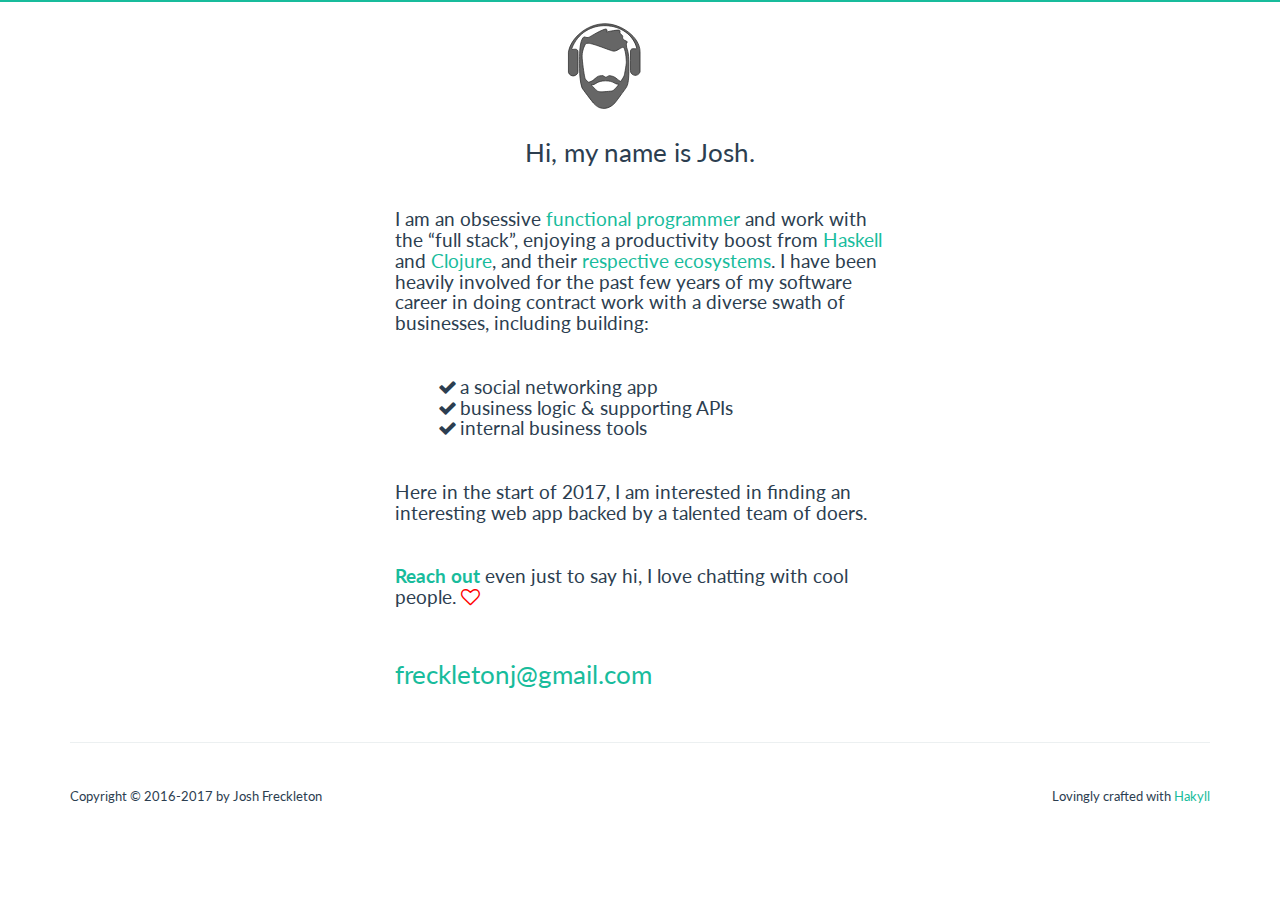
<file: hire/index.html>
<?xml version="1.0" encoding="UTF-8" ?>
<!DOCTYPE html PUBLIC "-//W3C//DTD XHTML 1.0 Strict//EN" "http://www.w3.org/TR/xhtml1/DTD/xhtml1-strict.dtd">
<html xmlns="http://www.w3.org/1999/xhtml" xml:lang="en" lang="en">
    <head>
        <meta http-equiv="Content-Type" content="text/html; charset=UTF-8" />
        <title>Hire Me | The Gentleman Programmer</title>
        <link rel="shortcut icon" href="../img/favicon.ico" />

        <!------ Bootstrap ----->
        
        <!-- <link href="https://maxcdn.bootstrapcdn.com/bootstrap/3.3.7/css/bootstrap.min.css"
             rel="stylesheet"
             integrity="sha384-BVYiiSIFeK1dGmJRAkycuHAHRg32OmUcww7on3RYdg4Va+PmSTsz/K68vbdEjh4u"
             crossorigin="anonymous">
             <script src="https://maxcdn.bootstrapcdn.com/bootstrap/3.3.7/js/bootstrap.min.js"
             integrity="sha384-Tc5IQib027qvyjSMfHjOMaLkfuWVxZxUPnCJA7l2mCWNIpG9mGCD8wGNIcPD7Txa"
             crossorigin="anonymous"></script>
           -->
        
        <!-- theme from: https://bootswatch.com/ -->
        <link rel="stylesheet" type="text/css" href="../css/bootstrap.css" />

        
        <!------ FontAwesome ----->
        <link href="https://maxcdn.bootstrapcdn.com/font-awesome/4.7.0/css/font-awesome.min.css" rel="stylesheet" integrity="sha384-wvfXpqpZZVQGK6TAh5PVlGOfQNHSoD2xbE+QkPxCAFlNEevoEH3Sl0sibVcOQVnN" crossorigin="anonymous">

        <!-- My CSS -->
        <link rel="stylesheet" type="text/css" href="../css/syntax.css" />
        <link rel="stylesheet" type="text/css" href="../css/default.css" />

        <!-- Google Analytics -->
        <script>
         (function(i,s,o,g,r,a,m){i['GoogleAnalyticsObject']=r;i[r]=i[r]||function(){
            (i[r].q=i[r].q||[]).push(arguments)},i[r].l=1*new Date();a=s.createElement(o),
                                  m=s.getElementsByTagName(o)[0];a.async=1;a.src=g;m.parentNode.insertBefore(a,m)
         })(window,document,'script','https://www.google-analytics.com/analytics.js','ga');

         ga('create', 'UA-91639900-1', 'auto');
         ga('send', 'pageview');

        </script>
    </head>
    
    <body>

        <div class="banner"></div>
<br />
<div class="container">
    <div class="row">
        <div class="col-xs-2 col-xs-offset-5">
            <svg class="beard" xmlns="http://www.w3.org/2000/svg" preserveAspectRatio="xMidYMid meet" viewBox="0 0 640 640">
                <style type="text/css">
                 .headphones {
                     fill: #666;
                     stroke: #222;
                     stroke-width: 5;
                 }

                 .face {
                     fill: #666;
                     stroke: #222;
                     stroke-width: 5;
                 }

                </style>
                <defs><path d="M333.2 68.7L333.6 68.8 333.9 68.8 334.3 68.9 334.6 69 335 69 335.3 69.1 335.7 69.3 336 69.4 336.3 69.5 336.6 69.7 336.9 69.9 337.2 70 337.6 70.2 337.8 70.4 338.1 70.6 338.4 70.9 338.7 71.1 338.9 71.4 339.2 71.6 339.4 71.9 339.7 72.2 339.9 72.5 340.1 72.8 340.3 73.1 340.5 73.4 340.7 73.7 340.9 74.1 341 74.4 341.2 74.8 341.3 75.1 341.4 75.5 341.5 75.9 341.6 76.2 341.7 76.6 341.8 77 341.8 77.3 341.9 77.7 341.9 78.1 341.9 78.4 341.9 78.8 341.9 79.2 341.8 79.5 341.8 79.9 341.7 80.3 341.6 80.6 341.5 81 341.5 81.3 341.3 81.7 341.2 82 341.1 82.4 340.9 82.7 340.8 83 340.6 83.4 340.4 83.7 340.2 84 340 84.3 339.8 84.6 339.5 84.9 339.3 85.1 339 85.4 338.8 85.7 338.5 85.9 338.2 86.2 337.5 86.8 337 87.3 336.9 87.7 337.1 88 337.5 88.2 338.3 88.3 339.2 88.3 340.5 88.2 341.9 88 343.6 87.8 345.5 87.5 347.6 87.1 349.9 86.7 352.4 86.2 355.1 85.7 357.9 85.1 360.9 84.5 364 83.9 367.2 83.3 370.6 82.6 374.1 82 377.6 81.3 381.3 80.7 385 80.1 388.8 79.5 392.6 78.9 396.5 78.4 400.4 77.9 404.3 77.4 408.3 77 412.2 76.7 416.2 76.4 420.1 76.2 423.9 76 427.7 76 428.1 76 428.4 76.1 428.7 76.3 429.1 76.5 429.4 76.8 429.8 77.1 430.1 77.4 430.5 77.8 430.8 78.3 431.2 78.8 431.5 79.3 431.8 79.8 432.2 80.4 432.5 81 432.8 81.6 433.1 82.2 433.4 82.9 433.6 83.5 433.9 84.1 434.1 84.8 434.3 85.4 434.5 86.1 434.7 86.7 434.8 87.4 434.9 88 435 88.6 435.1 89.1 435.1 89.7 435.2 90.2 435.1 90.7 435.1 91.1 435 91.5 434.9 91.9 434.7 92.2 434.5 92.5 433.9 93.2 433.5 94 433.2 94.8 433.1 95.5 433.2 96.3 433.4 97.1 433.8 97.9 434.3 98.6 434.8 99.4 435.5 100.2 436.3 101.1 437.1 101.9 438 102.7 439 103.6 440 104.5 441.1 105.3 442.1 106.3 443.2 107.2 444.3 108.1 445.3 109.1 446.4 110.1 447.4 111.2 448.3 112.2 449.2 113.3 450.1 114.4 450.8 115.6 451.5 116.8 452 118 452.5 119.3 452.8 120.6 453 121.9 453 123.3 452.9 124.7 452.6 126.2 452.2 127.7 451.7 129.2 451.5 130.7 451.6 132.2 451.8 133.6 452.2 135 452.8 136.4 453.6 137.7 454.5 139 455.5 140.3 456.7 141.5 458 142.7 459.4 143.9 460.9 145 462.4 146.1 464 147.2 465.6 148.3 467.3 149.3 469 150.2 470.7 151.1 472.3 152 474 152.9 475.6 153.7 477.1 154.5 478.6 155.2 480 155.9 481.3 156.6 482.5 157.2 483.6 157.8 484.5 158.4 485.3 158.9 485.9 159.4 486.4 159.8 486.7 160.2 486.7 160.6 486.5 160.9 485.7 161.8 485 162.7 484.3 163.6 483.6 164.5 482.9 165.5 482.3 166.5 481.7 167.5 481.1 168.5 480.6 169.5 480.1 170.5 479.6 171.6 479.2 172.7 478.8 173.7 478.5 174.8 478.1 175.9 477.9 177 477.6 178.2 477.4 179.3 477.2 180.4 477.1 181.6 477 182.7 476.9 183.8 476.9 185 476.9 186.1 476.9 187.3 477 188.4 477.1 189.6 477.2 190.7 477.4 191.9 477.7 193 477.9 194.2 478.2 195.3 478.6 196.4 478.9 197.5 479.4 198.6 480.4 201.2 481.3 203.8 482.3 206.3 483.1 208.8 484 211.4 484.8 213.9 485.6 216.4 486.3 218.9 487 221.4 487.7 223.9 488.3 226.4 488.9 228.9 489.5 231.5 490 234 490.5 236.6 491 239.2 491.5 241.8 491.9 244.5 492.3 247.2 492.7 249.9 493.1 252.7 493.4 255.5 493.7 258.3 494 261.2 494.3 264.2 494.6 267.2 494.8 270.2 495 273.4 495.2 276.6 495.4 279.8 495.6 283.1 495.8 286.5 496 290 496.1 293.6 496.2 297.2 496.4 300.8 496.5 304.2 496.6 307.5 496.7 310.6 496.8 313.6 496.9 316.5 497 319.3 497.1 322 497.1 324.6 497.2 327.1 497.2 329.6 497.3 332 497.3 334.4 497.3 336.7 497.3 339.1 497.4 341.4 497.4 343.8 497.4 346.2 497.4 348.6 497.3 351.1 497.3 353.6 497.3 356.2 497.3 358.9 497.2 361.7 497.2 364.6 497.1 367.6 497.1 370.8 497 374.1 497 377.5 496.9 381.1 496.8 384.9 496.7 388.9 496.7 393.1 496.6 397.5 496.5 402.1 496.4 406.7 496.3 411.2 496.1 415.5 496 419.7 495.8 423.7 495.6 427.6 495.4 431.3 495.2 434.9 494.9 438.3 494.7 441.6 494.4 444.8 494.1 447.8 493.7 450.7 493.4 453.5 493 456.2 492.6 458.8 492.2 461.2 491.8 463.6 491.3 465.9 490.8 468 490.3 470.1 489.8 472.1 489.3 474 488.7 475.9 488.1 477.6 487.5 479.3 486.8 480.9 486.1 482.5 485.4 484 484.7 485.4 483.9 486.8 483.2 488.1 482.3 489.4 481.5 490.7 480.6 491.9 411.6 586.8 409.8 589.3 407.8 591.8 405.9 594.1 403.8 596.5 401.7 598.7 399.6 600.9 397.4 603 395.1 605.1 392.8 607.1 390.5 609 388.1 610.9 385.6 612.7 383.2 614.4 380.6 616.1 378.1 617.7 375.5 619.2 372.8 620.7 370.2 622.1 367.5 623.4 364.7 624.6 361.9 625.8 359.1 626.9 356.3 627.9 353.5 628.8 350.6 629.7 347.7 630.5 344.8 631.2 341.8 631.8 338.9 632.3 335.9 632.8 332.9 633.2 329.9 633.5 326.9 633.7 323.9 633.8 320.8 633.8 317.8 633.8 314.8 633.7 311.7 633.5 308.7 633.2 305.7 632.8 302.8 632.3 299.8 631.8 296.9 631.2 293.9 630.5 291 629.7 288.2 628.8 285.3 627.9 282.5 626.9 279.7 625.8 276.9 624.6 274.2 623.4 271.5 622.1 268.8 620.7 266.2 619.2 263.6 617.7 261 616.1 258.5 614.4 256 612.7 253.6 610.9 251.2 609 248.8 607.1 246.5 605.1 244.3 603 242.1 600.9 239.9 598.7 237.8 596.5 235.8 594.1 233.8 591.8 231.9 589.3 230 586.8 161 491.9 160.1 490.7 159.3 489.4 158.4 488.2 157.6 486.9 156.8 485.6 156 484.2 155.3 482.9 154.6 481.6 153.9 480.2 153.2 478.8 152.6 477.4 152 476 151.4 474.6 150.8 473.2 150.3 471.8 149.8 470.3 149.3 468.9 148.8 467.4 148.4 466 148 464.5 147.6 463 147.3 461.5 146.9 460 146.6 458.5 146.4 457 146.1 455.5 145.9 454 145.7 452.4 145.5 450.9 145.4 449.4 145.3 447.8 145.2 446.3 145.2 444.7 145.1 443.2 145.2 441.6 145.2 266.9 145.2 263.8 145.2 260.6 145.2 257.3 145.3 253.8 145.4 250.2 145.5 246.6 145.6 242.8 145.7 239 145.9 235 146.1 231 146.3 227 146.6 222.9 146.9 218.8 147.2 214.7 147.6 210.5 148 206.3 148.5 202.1 149 198 149.5 193.8 150.1 189.7 150.7 185.6 151.4 181.5 152.1 177.5 152.9 173.6 153.8 169.8 154.7 166 155.6 162.3 156.6 158.7 157.7 155.2 158.8 151.9 160.1 148.6 161.3 145.5 162.7 142.6 164.1 139.8 165.6 137.1 167 134.7 168.4 132.6 169.8 130.8 171.1 129.3 172.4 128 173.6 126.9 174.8 126 176 125.4 177.1 124.9 178.3 124.6 179.4 124.4 180.5 124.4 181.6 124.5 182.7 124.7 183.9 125 185 125.4 186.2 125.8 187.4 126.3 188.6 126.8 189.9 127.3 191.2 127.8 192.6 128.2 194 128.7 195.5 129 197 129.4 198.6 129.6 200.3 129.7 202.1 129.7 203.9 129.6 205.8 129.4 207.9 129 210 128.4 212.3 127.6 214.6 126.6 217.1 125.3 218.1 124.8 219.3 124.1 220.8 123.2 222.5 122.2 224.4 121 226.5 119.7 228.9 118.3 231.4 116.8 234.2 115.1 237 113.4 240.1 111.5 243.3 109.6 246.6 107.7 250.1 105.6 253.7 103.6 257.3 101.5 261.1 99.3 264.9 97.2 268.8 95.1 272.8 92.9 276.8 90.8 280.8 88.7 284.8 86.7 288.9 84.7 292.9 82.8 297 80.9 301 79.1 305 77.4 308.9 75.8 312.7 74.3 316.5 72.9 320.2 71.7 323.8 70.6 327.3 69.7 330.7 68.9 331 68.8 331.4 68.8 331.8 68.7 332.1 68.7 332.5 68.7 332.9 68.7 333.2 68.7ZM194.4 172.1L190.7 173.9 188.1 176.6 186.2 179.8 184.4 183.1 182.7 186.4 181 189.8 179.5 193.1 178 196.5 176.5 200 175.2 203.4 173.9 206.9 172.7 210.5 171.5 214 170.5 217.6 169.5 221.2 168.6 224.8 167.8 228.5 167 232.1 166.3 235.8 165.7 239.5 165.2 243.2 164.8 246.9 164.4 250.7 164.1 254.4 163.9 258.2 163.8 262 163.8 265.7 163.8 268.4 164.1 272 164.4 276.6 164.9 282 165.4 288.1 166.1 294.8 166.9 302.1 167.8 309.9 168.7 318.1 169.7 326.5 170.8 335.2 171.9 343.9 173.1 352.7 174.3 361.3 175.5 369.9 176.7 378.1 178 386 179.2 393.5 180.5 400.4 181.7 406.8 182.9 412.4 184 417.2 185.1 421.1 186.2 424.1 187.2 425.9 188.3 427.3 189.8 429.1 191.9 431.3 194.3 433.8 197.1 436.6 200.2 439.7 203.5 443 207.1 446.5 210.9 450.2 214.9 454.1 218.9 458 223 462 227.1 465.9 231.3 469.9 235.3 473.8 239.2 477.7 243 481.4 246.6 484.9 250 488.2 253.1 491.3 255.9 494.1 258.3 496.7 260.3 498.8 261.9 500.6 263 502 265.3 504.7 268 507.1 271.1 509.2 274.5 510.9 278.2 512.3 282.2 513.5 286.4 514.4 290.8 515 295.5 515.4 300.2 515.7 305.1 515.8 310.1 515.7 315.2 515.5 320.3 515.1 325.4 514.7 330.5 514.3 335.6 513.8 340.5 513.2 345.4 512.7 350.2 512.2 354.8 511.7 359.2 511.3 363.4 511 367.4 510.8 371.1 510.8 374.8 510.3 378.6 509.1 382.6 507.1 386.7 504.4 390.9 501.2 395.2 497.3 399.6 493.1 404 488.3 408.4 483.3 412.8 478 417.1 472.4 421.3 466.7 425.5 461 429.5 455.2 433.4 449.4 437.1 443.8 440.7 438.4 444 433.3 447 428.4 449.8 424 452.3 420 454.4 416.5 456.2 413.6 457.7 411.3 458.7 409.8 459.6 408.2 460.6 405.9 461.6 402.9 462.6 399.5 463.7 395.5 464.7 391.1 465.7 386.4 466.8 381.4 467.8 376.1 468.8 370.7 469.7 365.2 470.7 359.6 471.6 354 472.4 348.6 473.3 343.2 474 338.1 474.7 333.3 475.4 328.8 476 324.6 476.5 321 476.9 317.9 477.3 315.3 477.5 313.4 477.7 312.2 477.7 311.8 477.7 305.3 477.6 298.9 477.4 292.7 477.1 286.8 476.8 281.1 476.4 275.5 475.9 270.2 475.4 265 474.9 260.1 474.2 255.3 473.6 250.8 472.9 246.4 472.2 242.2 471.4 238.1 470.6 234.3 469.8 230.6 469 227.1 468.1 223.8 467.3 220.6 466.4 217.6 465.5 214.7 464.6 212.1 463.7 209.5 462.9 207.1 462 204.9 460.9 202.8 459.6 201.2 458 200.2 456.1 199.7 454 199.6 451.8 200 449.3 200.7 446.7 201.7 443.9 203 440.9 204.5 437.8 206.2 434.6 208.1 431.3 210 427.9 212.1 424.5 214.2 420.9 216.2 417.3 218.2 413.7 220.1 410.1 221.9 406.5 223.5 402.8 224.9 399.2 225.9 395.7 226.7 392.2 227.2 388.7 227.2 384.7 226.7 379.6 225.5 373.5 223.8 366.4 221.6 358.5 218.9 349.9 215.8 340.7 212.4 331 208.8 320.8 205.1 310.4 201.2 299.8 197.2 289.1 193.4 278.4 189.6 267.8 186 257.4 182.6 247.3 179.5 237.7 176.8 228.5 174.5 220.1 172.7 212.3 171.6 205.4 171 199.4 171.2 194.4 172.1Z"></path><path d="M203.5 458.8C218.2 470 245 469.2 259.7 458 294.9 431 365.5 431 400.8 458 408.1 463.6 454.9 464.4 462.2 458.8 476.9 447.6 441.6 446.5 427 435.3 399.7 414.5 394.5 404.2 356.4 400 351.9 399.5 337.2 412 332.9 411.8 329.5 411.6 312.6 400 309.4 400 267.8 400.5 270.4 411.1 238.8 435.3 224.1 446.5 188.8 447.6 203.5 458.8Z"></path><path d="M102.5 220C121.3 220 136.5 235.2 136.5 253.9 136.5 287.6 136.5 354.7 136.5 388.4 136.5 407.2 121.3 422.4 102.5 422.4 94.1 422.4 102.8 422.4 94.4 422.4 75.7 422.4 60.5 407.2 60.5 388.4 60.5 354.7 60.5 287.6 60.5 253.9 60.5 235.2 75.7 220 94.4 220 102.8 220 94.1 220 102.5 220Z"></path><path d="M545.6 205.7C564.4 205.7 579.6 220.8 579.6 239.6 579.6 273.3 579.6 340.4 579.6 374.1 579.6 392.8 564.4 408 545.6 408 537.2 408 545.9 408 537.5 408 518.7 408 503.5 392.8 503.5 374.1 503.5 340.4 503.5 273.3 503.5 239.6 503.5 220.8 518.7 205.7 537.5 205.7 545.9 205.7 537.2 205.7 545.6 205.7Z"></path><path d="M114.2 245.1C142 96.6 212.9 23.3 326.7 25.1 440.6 27 510.5 95.6 536.5 231 542.5 234.7 546.3 236.9 547.8 237.8 551.1 239.8 555.2 237 554.5 233.2 526.5 82.3 450.5 6.6 326.7 6.2 199 5.7 121.2 87.9 93.2 252.7L114.2 245.1Z"></path><path d="M442 117.5L442.3 117.5 442.7 117.5 443 117.6 443.4 117.7 443.7 117.8 444.1 117.9 444.4 118 444.7 118.1 445.1 118.3 445.4 118.4 445.7 118.6 446 118.8 446.3 119 446.6 119.2 446.9 119.4 447.2 119.6 447.4 119.8 447.7 120.1 448 120.4 448.2 120.6 448.4 120.9 448.7 121.2 448.9 121.5 449.1 121.8 449.3 122.1 449.5 122.5 449.6 122.8 449.8 123.1 449.9 123.5 450.1 123.9 450.2 124.2 450.3 124.6 450.4 125 450.5 125.3 450.5 125.7 450.6 126.1 450.6 126.4 450.6 126.8 450.6 127.2 450.6 127.5 450.6 127.9 450.6 128.3 450.5 128.6 450.5 129 450.4 129.4 450.3 129.7 450.2 130.1 450.1 130.4 450 130.8 449.8 131.1 449.7 131.4 449.5 131.8 449.3 132.1 449.2 132.4 449 132.7 448.7 133 448.5 133.3 448.3 133.6 448 133.9 447.8 134.1 447.5 134.4 447.2 134.7 446.9 134.9 446.2 135.5 445.8 136.1 445.7 136.5 445.8 136.8 446.3 137 447 137 448 137 449.2 136.9 450.7 136.8 452.4 136.5 454.3 136.2 456.4 135.8 458.7 135.4 461.2 134.9 463.8 134.4 466.7 133.8 469.6 133.2 472.8 132.6 476 132 479.4 131.4 482.8 130.7 486.4 130.1 490 129.4 493.8 128.8 497.5 128.2 501.4 127.6 505.3 127.1 509.2 126.6 513.1 126.1 517 125.7 521 125.4 524.9 125.1 528.8 124.9 532.7 124.8 536.5 124.7 536.8 124.8 537.1 124.9 537.5 125 537.8 125.2 538.2 125.5 538.5 125.8 538.9 126.2 539.2 126.6 539.6 127 539.9 127.5 540.3 128 540.6 128.6 540.9 129.1 541.2 129.7 541.5 130.3 541.8 130.9 542.1 131.6 542.4 132.2 542.6 132.9 542.9 133.5 543.1 134.2 543.3 134.8 543.4 135.5 543.6 136.1 543.7 136.7 543.8 137.3 543.9 137.9 543.9 138.4 543.9 138.9 543.9 139.4 543.8 139.8 543.7 140.2 543.6 140.6 543.4 140.9 543.2 141.2 542.6 142 542.2 142.7 542 143.5 541.9 144.3 542 145 542.2 145.8 542.5 146.6 543 147.4 543.6 148.2 544.3 149 545 149.8 545.9 150.6 546.8 151.5 547.8 152.3 548.8 153.2 549.8 154.1 550.9 155 552 155.9 553 156.9 554.1 157.9 555.1 158.9 556.1 159.9 557.1 161 558 162 558.8 163.2 559.6 164.3 560.2 165.5 560.8 166.7 561.2 168 561.6 169.3 561.8 170.6 561.8 172 561.7 173.4 561.4 174.9 560.9 176.4 560.5 178 560.3 179.5 560.3 180.9 560.5 182.3 561 183.7 561.6 185.1 562.3 186.5 563.2 187.8 564.3 189 565.5 190.3 566.8 191.5 568.2 192.6 569.6 193.8 571.2 194.9 572.8 196 574.4 197 576.1 198 577.7 198.9 579.4 199.9 581.1 200.8 582.7 201.6 584.3 202.4 585.9 203.2 587.4 204 588.8 204.7 590.1 205.4 591.3 206 592.3 206.6 593.3 207.1 594.1 207.6 594.7 208.1 595.1 208.6 595.4 209 595.5 209.3 595.3 209.6 594.5 210.5 593.7 211.4 593 212.3 592.3 213.3 591.6 214.2 591 215.2 590.4 216.2 589.9 217.2 589.3 218.2 588.8 219.3 588.4 220.3 588 221.4 587.6 222.5 587.2 223.6 586.9 224.7 586.6 225.8 586.4 226.9 586.1 228 586 229.2 585.8 230.3 585.7 231.4 585.6 232.6 585.6 233.7 585.6 234.9 585.6 236 585.7 237.2 585.8 238.3 586 239.5 586.2 240.6 586.4 241.8 586.7 242.9 587 244 587.3 245.1 587.7 246.3 588.1 247.4 589.1 249.9 590.1 252.5 591 255 591.9 257.6 592.7 260.1 593.5 262.6 594.3 265.1 595 267.6 595.7 270.1 596.4 272.6 597.1 275.1 597.7 277.7 598.2 280.2 598.8 282.8 599.3 285.3 599.8 287.9 600.2 290.6 600.7 293.2 601.1 295.9 601.4 298.6 601.8 301.4 602.1 304.2 602.5 307.1 602.8 310 603 312.9 603.3 315.9 603.5 319 603.8 322.1 604 325.3 604.2 328.5 604.4 331.9 604.5 335.3 604.7 338.7 604.9 342.3 605 345.9 605.1 349.5 605.2 352.9 605.4 356.2 605.5 359.4 605.6 362.4 605.7 365.2 605.7 368 605.8 370.7 605.9 373.3 605.9 375.8 606 378.3 606 380.7 606.1 383.1 606.1 385.5 606.1 387.8 606.1 390.2 606.1 392.5 606.1 394.9 606.1 397.4 606.1 399.8 606.1 402.4 606 405 606 407.7 606 410.5 605.9 413.3 605.9 416.4 605.8 419.5 605.8 422.8 605.7 426.2 605.6 429.8 605.6 433.6 605.5 437.6 605.4 441.8 605.3 446.2 605.2 450.8 605.1 455.5 605 459.9 604.9 464.3 604.7 468.4 604.6 472.4 604.4 476.3 604.2 480 603.9 483.6 603.7 487 603.4 490.3 603.1 493.5 602.8 496.5 602.5 499.5 602.1 502.3 601.8 504.9 601.4 507.5 601 510 600.5 512.3 600.1 514.6 599.6 516.8 599.1 518.9 598.6 520.9 598 522.8 597.4 524.6 596.8 526.4 596.2 528 595.6 529.7 594.9 531.2 594.2 532.7 593.4 534.1 592.7 535.5 591.9 536.9 591.1 538.2 590.3 539.4 589.4 540.7 520.4 635.6 518.5 638.1 516.6 640.5 514.6 642.9 512.6 645.2 510.5 647.4 508.3 649.6 506.1 651.8 503.9 653.8 501.6 655.8 499.2 657.8 496.8 659.6 494.4 661.4 491.9 663.2 489.4 664.8 486.8 666.4 484.2 668 481.6 669.4 478.9 670.8 476.2 672.1 473.5 673.3 470.7 674.5 467.9 675.6 465.1 676.6 462.2 677.5 459.3 678.4 456.4 679.2 453.5 679.9 450.6 680.5 447.6 681.1 444.6 681.5 441.7 681.9 438.6 682.2 435.6 682.4 432.6 682.5 429.6 682.6 426.5 682.5 423.5 682.4 420.5 682.2 417.5 681.9 414.5 681.5 411.5 681.1 408.6 680.5 405.6 679.9 402.7 679.2 399.8 678.4 396.9 677.5 394.1 676.6 391.2 675.6 388.4 674.5 385.7 673.3 382.9 672.1 380.2 670.8 377.6 669.4 374.9 668 372.3 666.4 369.7 664.8 367.2 663.2 364.7 661.4 362.3 659.6 359.9 657.8 357.6 655.8 355.3 653.8 353 651.8 350.8 649.6 348.7 647.4 346.6 645.2 344.5 642.9 342.5 640.5 340.6 638.1 338.7 635.6 269.7 540.7 268.9 539.4 268 538.2 267.2 536.9 266.4 535.6 265.6 534.3 264.8 533 264.1 531.6 263.3 530.3 262.7 528.9 262 527.6 261.4 526.2 260.7 524.8 260.1 523.4 259.6 521.9 259 520.5 258.5 519.1 258 517.6 257.6 516.2 257.2 514.7 256.7 513.2 256.4 511.7 256 510.2 255.7 508.7 255.4 507.2 255.1 505.7 254.9 504.2 254.6 502.7 254.5 501.2 254.3 499.6 254.2 498.1 254.1 496.6 254 495 253.9 493.5 253.9 491.9 253.9 490.4 253.9 315.7 253.9 312.6 253.9 309.4 254 306 254 302.5 254.1 299 254.2 295.3 254.3 291.5 254.5 287.7 254.6 283.8 254.8 279.8 255.1 275.7 255.3 271.7 255.6 267.5 256 263.4 256.3 259.2 256.8 255 257.2 250.9 257.7 246.7 258.2 242.5 258.8 238.4 259.5 234.3 260.1 230.3 260.9 226.3 261.7 222.4 262.5 218.5 263.4 214.7 264.4 211 265.4 207.4 266.5 204 267.6 200.6 268.8 197.4 270.1 194.3 271.4 191.3 272.8 188.5 274.3 185.8 275.8 183.5 277.2 181.4 278.6 179.6 279.9 178 281.1 176.7 282.4 175.6 283.6 174.8 284.7 174.1 285.9 173.6 287 173.3 288.1 173.2 289.3 173.2 290.4 173.3 291.5 173.5 292.6 173.7 293.8 174.1 295 174.5 296.2 175 297.4 175.5 298.6 176 300 176.5 301.3 177 302.7 177.4 304.2 177.8 305.7 178.1 307.4 178.3 309 178.5 310.8 178.5 312.7 178.4 314.6 178.1 316.6 177.7 318.8 177.1 321 176.3 323.4 175.3 325.9 174.1 326.8 173.5 328 172.8 329.5 172 331.2 171 333.1 169.8 335.3 168.5 337.6 167 340.2 165.5 342.9 163.8 345.8 162.1 348.8 160.3 352 158.4 355.4 156.4 358.8 154.4 362.4 152.3 366.1 150.2 369.8 148.1 373.7 145.9 377.6 143.8 381.5 141.7 385.5 139.6 389.5 137.5 393.6 135.4 397.6 133.4 401.7 131.5 405.7 129.6 409.7 127.8 413.7 126.1 417.6 124.5 421.5 123.1 425.3 121.7 429 120.4 432.6 119.4 436.1 118.4 439.4 117.6 439.8 117.6 440.2 117.5 440.5 117.5 440.9 117.4 441.2 117.4 441.6 117.4 442 117.5ZM303.2 220.8L299.4 222.6 296.9 225.3 295 228.6 293.2 231.8 291.4 235.1 289.8 238.5 288.2 241.9 286.7 245.3 285.3 248.7 283.9 252.2 282.6 255.7 281.4 259.2 280.3 262.8 279.2 266.3 278.2 269.9 277.3 273.6 276.5 277.2 275.8 280.9 275.1 284.5 274.5 288.2 274 291.9 273.5 295.7 273.2 299.4 272.9 303.2 272.7 306.9 272.6 310.7 272.5 314.5 272.6 317.1 272.8 320.8 273.2 325.3 273.6 330.7 274.2 336.8 274.9 343.6 275.7 350.9 276.5 358.7 277.5 366.8 278.5 375.3 279.5 383.9 280.7 392.6 281.8 401.4 283 410.1 284.3 418.6 285.5 426.8 286.7 434.8 288 442.2 289.2 449.2 290.4 455.5 291.6 461.1 292.8 465.9 293.9 469.9 294.9 472.8 295.9 474.7 297 476 298.6 477.8 300.6 480 303 482.5 305.8 485.3 308.9 488.4 312.3 491.7 315.9 495.3 319.7 499 323.6 502.8 327.7 506.7 331.8 510.7 335.9 514.7 340 518.7 344 522.6 348 526.4 351.8 530.1 355.4 533.6 358.8 537 361.8 540.1 364.6 542.9 367 545.4 369.1 547.6 370.6 549.3 371.7 550.7 374.1 553.5 376.8 555.9 379.9 557.9 383.3 559.6 387 561.1 391 562.2 395.2 563.1 399.6 563.7 404.2 564.2 409 564.4 413.9 564.5 418.9 564.4 423.9 564.2 429 563.9 434.1 563.5 439.2 563 444.3 562.5 449.3 562 454.2 561.4 458.9 560.9 463.6 560.5 468 560.1 472.2 559.8 476.2 559.6 479.9 559.5 483.5 559.1 487.4 557.8 491.3 555.8 495.5 553.2 499.7 549.9 504 546.1 508.4 541.8 512.7 537.1 517.1 532 521.5 526.7 525.8 521.1 530.1 515.5 534.2 509.7 538.3 503.9 542.2 498.2 545.9 492.6 549.4 487.2 552.7 482 555.8 477.1 558.5 472.7 561 468.7 563.2 465.2 565 462.3 566.4 460.1 567.4 458.5 568.4 456.9 569.4 454.6 570.4 451.7 571.4 448.2 572.4 444.2 573.4 439.9 574.5 435.1 575.5 430.1 576.5 424.9 577.5 419.4 578.5 413.9 579.4 408.3 580.3 402.8 581.2 397.3 582 392 582.8 386.9 583.5 382 584.1 377.5 584.7 373.4 585.2 369.7 585.7 366.6 586 364.1 586.3 362.2 586.4 361 586.5 360.6 586.4 354 586.3 347.6 586.1 341.5 585.8 335.5 585.5 329.8 585.1 324.3 584.7 318.9 584.2 313.8 583.6 308.8 583 304.1 582.3 299.5 581.7 295.1 580.9 290.9 580.2 286.9 579.4 283 578.6 279.4 577.7 275.8 576.9 272.5 576 269.3 575.1 266.3 574.3 263.5 573.4 260.8 572.5 258.2 571.6 255.9 570.8 253.6 569.7 251.5 568.3 250 566.7 249 564.9 248.4 562.8 248.4 560.5 248.7 558.1 249.4 555.4 250.4 552.6 251.7 549.7 253.2 546.6 254.9 543.4 256.8 540.1 258.8 536.7 260.8 533.2 262.9 529.7 265 526.1 267 522.5 268.9 518.8 270.6 515.2 272.2 511.6 273.6 508 274.7 504.4 275.5 500.9 275.9 497.5 275.9 493.5 275.4 488.4 274.3 482.2 272.5 475.1 270.3 467.3 267.6 458.7 264.5 449.4 261.2 439.7 257.6 429.6 253.8 419.2 249.9 408.5 246 397.8 242.1 387.1 238.3 376.5 234.7 366.1 231.3 356.1 228.2 346.4 225.5 337.3 223.2 328.8 221.5 321 220.3 314.1 219.7 308.1 219.9 303.2 220.8Z"></path></defs><path class="face" d="M315 621C289.5 617.8 271.7 604.9 254 585.6 243.3 574 175.6 485.3 170.9 475.7 157.2 438.4 153.6 379.8 153.6 340.5c-0.3-105.9 0.1-127.2 3.2-152.9 4-32.9 11.7-57.6 21.4-68.7 6-6.9 7.7-7.2 18.2-3.7 15.3 5.1 18.8 4.2 44.3-11.1 44.2-26.5 72.9-40.5 93.8-45.9 5-1.3 6.6-1.4 8.9-0.4 3 1.2 5.6 5.2 5.6 8.6 0 2.5-2.5 7.4-4 7.9-0.7 0.2-0.8 0.9-0.4 1.6 0.9 1.4 1.4 1.3 26-3.4 35.6-6.8 63-9.7 66.3-7 3.9 3.2 6.5 13.5 4.1 15.9-1.9 1.9 0.2 5.3 9.2 14.1 9.8 9.6 11.2 12.5 9.3 19.8-2.4 9.6 4.4 17.1 24.7 27.2 10.2 5.1 10 4.8 6.8 9.5-7.9 11.9-4.1 20.7-2.7 35.6 14.7 40.9 16.9 75.6 15.7 172.1-0.9 73.9-8.6 94-17.2 111.2-1.3 2.6-19.7 27.6-40 55.6-40.8 56.3-47.8 65.1-64 75.7-22.4 14.6-42.3 22.1-67.7 18.9zm27.8-119.1c8.4-0.8 21.4-2 28.8-2.6 17.4-1.5 20-2.9 35-17.8 9-9 25.9-29.2 25.9-31 0-0.2-2.5-0.7-5.5-1.1-11.7-1.3-16-2.7-22.3-6.8-17.4-11.5-39.5-17.1-67.1-17.1-28.2 0-49.7 5.8-68.4 18.4-4 2.7-9.4 5.7-12 6.8-3.9 1.5-16.4 3.9-20.5 3.9-1.2 0 37.7 39.9 41.4 42.4 3.9 2.7 14.6 5.6 23.7 6.4 10 0.9 20.3 0.5 41-1.5zm-111.7-71c12-4.4 15.6-6.8 32.4-21.5 19-16.7 25-19.5 44.4-20.6l10.1-0.6 10.5 5.9c5.8 3.2 11.4 5.9 12.4 5.9 1 0 6.2-2.6 11.4-5.8 5.6-3.4 10.6-5.7 12.2-5.7 5.1 0 21.8 3.7 28.3 6.3 9.1 3.6 13.5 6.5 28.8 18.7 13.2 10.5 23.8 17.1 25.3 15.5 2.6-2.7 21.2-33.6 22.5-37.4 3.6-10.7 9.3-40.9 14.4-76.9 2.4-17 2.5-18.2 1.5-37.3-1.7-32-5.4-55.4-12.1-76-6.1-18.9-9.1-19-40-0.7-20 11.8-30.2 15.1-40.9 13.2-7.9-1.4-22.8-6.5-58.5-19.7-70.8-26.2-96.7-34-117.9-35.6-8.9-0.6-14.6 0.4-18.4 3.4-3.3 2.6-12.6 21.7-17 35.2-7.5 22.6-10.5 45.4-8.7 66.9 4.5 53.8 16.3 134.1 21.6 147 0.9 2.1 5.9 8 11.8 14 11.9 12 10.3 11.6 26.1 5.8z"></path><path class="headphones" d="M333.6 19.4C202.3 20.1 88.7 124.7 74.3 221.7l0 143.9c5.1 17.2 23.1 26.9 37.7 24.9 14.3-2 33.2-15.8 30.3-33.9-0.2-47 1.1-94.1-0.3-141C136.8 187.9 99.2 209.2 97.5 197.8 183.9-36.6 510-5.2 560.2 193.9c-1.7 11.4-39.3-9.9-44.4 17.8-1.4 47-0.2 94-0.3 141-2.8 18.1 16 31.9 30.3 33.9 14.5 2 32.6-7.7 37.7-24.9l0-143.9C582.4 113.5 448.1 18.7 333.6 19.4Z"></path>

                <a xmlns="http://www.w3.org/2000/svg" id="anchor" xlink:href="/" xmlns:xlink="http://www.w3.org/1999/xlink" target="_top">
                    <rect x="0" y="0" width="100%" height="100%" fill-opacity="0"></rect>
                </a>
            </svg>
            
            <!-- <object class="beard" type="image/svg+xml" data="/img/beard.svg"/> -->
            <!-- <svg class="beard" src="/img/beard.svg"/> -->
                
        </div>
    </div>
</div>





        <div class="container">
            <div class="row">
                <div class="col-xs-8 col-xs-offset-2">
                    <div id="content">
                        <div class="row">
<div class="col-xs-offset-2 col-xs-8">
<h3 class="text-center">
Hi, my name is Josh.
</h3>
<br />
<h4>
I am an obsessive <a href="https://en.wikipedia.org/wiki/Functional_programming">functional programmer</a> and work with the “full stack”, enjoying a productivity boost from <a href="https://www.fpcomplete.com/haskell">Haskell</a> and <a href="https://8thlight.com/blog/colin-jones/2016/10/06/clojure-is-boring.html">Clojure</a>, and their <a href="https://github.com/Gabriel439/post-rfc/blob/master/sotu.md#server-side-programming">respective</a> <a href="http://www.clojure-toolbox.com/">ecosystems</a>. I have been heavily involved for the past few years of my software career in doing contract work with a diverse swath of businesses, including building:
</h4>
</br>
<h4>
<ul class="fa-ul">
<li>
<i class="fa fa-check fa-fw"></i>a social networking app
</li>
<li>
<i class="fa fa-check fa-fw"></i>business logic &amp; supporting APIs
</li>
<li>
<i class="fa fa-check fa-fw"></i>internal business tools
</li>
</ul>
</h4>
</br>
<h4>
Here in the start of 2017, I am interested in finding an interesting web app backed by a talented team of doers.
</h4>
<br />
<h4>
<p><strong><script type="text/javascript">
<!--
h='&#x67;&#x6d;&#x61;&#x69;&#108;&#46;&#x63;&#x6f;&#x6d;';a='&#64;';n='&#102;&#114;&#x65;&#x63;&#x6b;&#108;&#x65;&#116;&#x6f;&#110;&#106;';e=n+a+h;
document.write('<a h'+'ref'+'="ma'+'ilto'+':'+e+'" clas'+'s="em' + 'ail">'+'&#82;&#x65;&#x61;&#x63;&#104;&#32;&#x6f;&#x75;&#116;'+'<\/'+'a'+'>');
// -->
</script><noscript>Reach out (freckletonj at gmail dot com)</noscript></strong> even just to say hi, I love chatting with cool people. <i class="fa fa-heart-o" style="color:#f00"></i></p>
</br>
<div>
<h3>
<script type="text/javascript">
<!--
h='&#x67;&#x6d;&#x61;&#x69;&#108;&#46;&#x63;&#x6f;&#x6d;';a='&#64;';n='&#102;&#114;&#x65;&#x63;&#x6b;&#108;&#x65;&#116;&#x6f;&#110;&#106;';e=n+a+h;
document.write('<a h'+'ref'+'="ma'+'ilto'+':'+e+'" clas'+'s="em' + 'ail">'+e+'<\/'+'a'+'>');
// -->
</script><noscript>freckletonj at gmail dot com</noscript>
</h3>
</div>
</h4>
</div>
</div>
                    </div>
                </div>
            </div>

            </br>
            <hr>
            </br>
            
            <footer>
                <div class="pull-left">
                    <small>Copyright © 2016-2017 by Josh Freckleton </small>
                </div>
                <div class="pull-right">
                    <small>Lovingly crafted with <a href="https://jaspervdj.be/hakyll/">Hakyll</a></small>
                </div>
            </footer>
            
        </div>

        
        
        
    </body>
</html>
</file>
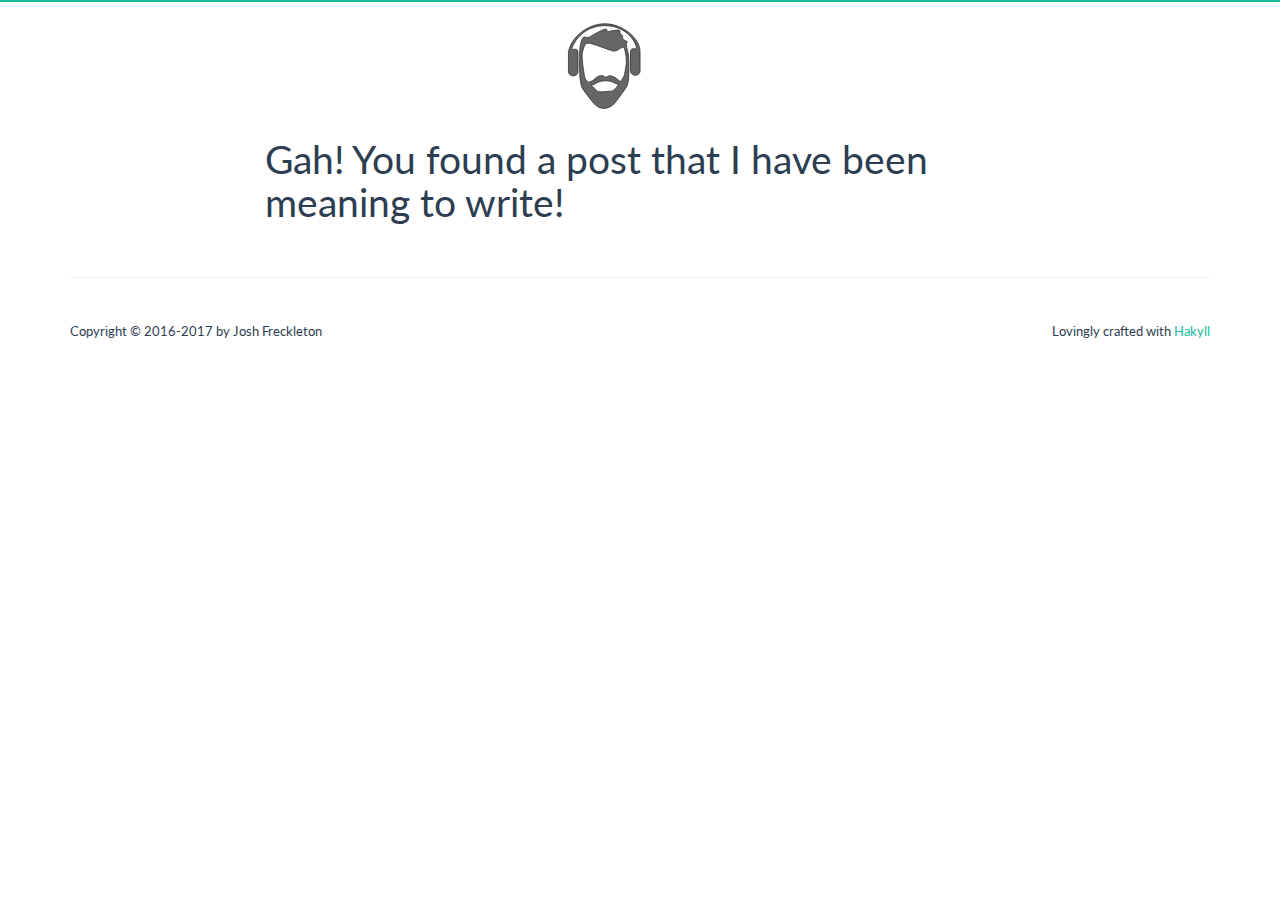
<file: todo/index.html>
<?xml version="1.0" encoding="UTF-8" ?>
<!DOCTYPE html PUBLIC "-//W3C//DTD XHTML 1.0 Strict//EN" "http://www.w3.org/TR/xhtml1/DTD/xhtml1-strict.dtd">
<html xmlns="http://www.w3.org/1999/xhtml" xml:lang="en" lang="en">
    <head>
        <meta http-equiv="Content-Type" content="text/html; charset=UTF-8" />
        <title>ToDo | The Gentleman Programmer</title>
        <link rel="shortcut icon" href="../img/favicon.ico" />

        <!------ Bootstrap ----->
        
        <!-- <link href="https://maxcdn.bootstrapcdn.com/bootstrap/3.3.7/css/bootstrap.min.css"
             rel="stylesheet"
             integrity="sha384-BVYiiSIFeK1dGmJRAkycuHAHRg32OmUcww7on3RYdg4Va+PmSTsz/K68vbdEjh4u"
             crossorigin="anonymous">
             <script src="https://maxcdn.bootstrapcdn.com/bootstrap/3.3.7/js/bootstrap.min.js"
             integrity="sha384-Tc5IQib027qvyjSMfHjOMaLkfuWVxZxUPnCJA7l2mCWNIpG9mGCD8wGNIcPD7Txa"
             crossorigin="anonymous"></script>
           -->
        
        <!-- theme from: https://bootswatch.com/ -->
        <link rel="stylesheet" type="text/css" href="../css/bootstrap.css" />

        
        <!------ FontAwesome ----->
        <link href="https://maxcdn.bootstrapcdn.com/font-awesome/4.7.0/css/font-awesome.min.css" rel="stylesheet" integrity="sha384-wvfXpqpZZVQGK6TAh5PVlGOfQNHSoD2xbE+QkPxCAFlNEevoEH3Sl0sibVcOQVnN" crossorigin="anonymous">

        <!-- My CSS -->
        <link rel="stylesheet" type="text/css" href="../css/syntax.css" />
        <link rel="stylesheet" type="text/css" href="../css/default.css" />

        <!-- Google Analytics -->
        <script>
         (function(i,s,o,g,r,a,m){i['GoogleAnalyticsObject']=r;i[r]=i[r]||function(){
            (i[r].q=i[r].q||[]).push(arguments)},i[r].l=1*new Date();a=s.createElement(o),
                                  m=s.getElementsByTagName(o)[0];a.async=1;a.src=g;m.parentNode.insertBefore(a,m)
         })(window,document,'script','https://www.google-analytics.com/analytics.js','ga');

         ga('create', 'UA-91639900-1', 'auto');
         ga('send', 'pageview');

        </script>
    </head>
    
    <body>

        <div class="banner"></div>
<br />
<div class="container">
    <div class="row">
        <div class="col-xs-2 col-xs-offset-5">
            <svg class="beard" xmlns="http://www.w3.org/2000/svg" preserveAspectRatio="xMidYMid meet" viewBox="0 0 640 640">
                <style type="text/css">
                 .headphones {
                     fill: #666;
                     stroke: #222;
                     stroke-width: 5;
                 }

                 .face {
                     fill: #666;
                     stroke: #222;
                     stroke-width: 5;
                 }

                </style>
                <defs><path d="M333.2 68.7L333.6 68.8 333.9 68.8 334.3 68.9 334.6 69 335 69 335.3 69.1 335.7 69.3 336 69.4 336.3 69.5 336.6 69.7 336.9 69.9 337.2 70 337.6 70.2 337.8 70.4 338.1 70.6 338.4 70.9 338.7 71.1 338.9 71.4 339.2 71.6 339.4 71.9 339.7 72.2 339.9 72.5 340.1 72.8 340.3 73.1 340.5 73.4 340.7 73.7 340.9 74.1 341 74.4 341.2 74.8 341.3 75.1 341.4 75.5 341.5 75.9 341.6 76.2 341.7 76.6 341.8 77 341.8 77.3 341.9 77.7 341.9 78.1 341.9 78.4 341.9 78.8 341.9 79.2 341.8 79.5 341.8 79.9 341.7 80.3 341.6 80.6 341.5 81 341.5 81.3 341.3 81.7 341.2 82 341.1 82.4 340.9 82.7 340.8 83 340.6 83.4 340.4 83.7 340.2 84 340 84.3 339.8 84.6 339.5 84.9 339.3 85.1 339 85.4 338.8 85.7 338.5 85.9 338.2 86.2 337.5 86.8 337 87.3 336.9 87.7 337.1 88 337.5 88.2 338.3 88.3 339.2 88.3 340.5 88.2 341.9 88 343.6 87.8 345.5 87.5 347.6 87.1 349.9 86.7 352.4 86.2 355.1 85.7 357.9 85.1 360.9 84.5 364 83.9 367.2 83.3 370.6 82.6 374.1 82 377.6 81.3 381.3 80.7 385 80.1 388.8 79.5 392.6 78.9 396.5 78.4 400.4 77.9 404.3 77.4 408.3 77 412.2 76.7 416.2 76.4 420.1 76.2 423.9 76 427.7 76 428.1 76 428.4 76.1 428.7 76.3 429.1 76.5 429.4 76.8 429.8 77.1 430.1 77.4 430.5 77.8 430.8 78.3 431.2 78.8 431.5 79.3 431.8 79.8 432.2 80.4 432.5 81 432.8 81.6 433.1 82.2 433.4 82.9 433.6 83.5 433.9 84.1 434.1 84.8 434.3 85.4 434.5 86.1 434.7 86.7 434.8 87.4 434.9 88 435 88.6 435.1 89.1 435.1 89.7 435.2 90.2 435.1 90.7 435.1 91.1 435 91.5 434.9 91.9 434.7 92.2 434.5 92.5 433.9 93.2 433.5 94 433.2 94.8 433.1 95.5 433.2 96.3 433.4 97.1 433.8 97.9 434.3 98.6 434.8 99.4 435.5 100.2 436.3 101.1 437.1 101.9 438 102.7 439 103.6 440 104.5 441.1 105.3 442.1 106.3 443.2 107.2 444.3 108.1 445.3 109.1 446.4 110.1 447.4 111.2 448.3 112.2 449.2 113.3 450.1 114.4 450.8 115.6 451.5 116.8 452 118 452.5 119.3 452.8 120.6 453 121.9 453 123.3 452.9 124.7 452.6 126.2 452.2 127.7 451.7 129.2 451.5 130.7 451.6 132.2 451.8 133.6 452.2 135 452.8 136.4 453.6 137.7 454.5 139 455.5 140.3 456.7 141.5 458 142.7 459.4 143.9 460.9 145 462.4 146.1 464 147.2 465.6 148.3 467.3 149.3 469 150.2 470.7 151.1 472.3 152 474 152.9 475.6 153.7 477.1 154.5 478.6 155.2 480 155.9 481.3 156.6 482.5 157.2 483.6 157.8 484.5 158.4 485.3 158.9 485.9 159.4 486.4 159.8 486.7 160.2 486.7 160.6 486.5 160.9 485.7 161.8 485 162.7 484.3 163.6 483.6 164.5 482.9 165.5 482.3 166.5 481.7 167.5 481.1 168.5 480.6 169.5 480.1 170.5 479.6 171.6 479.2 172.7 478.8 173.7 478.5 174.8 478.1 175.9 477.9 177 477.6 178.2 477.4 179.3 477.2 180.4 477.1 181.6 477 182.7 476.9 183.8 476.9 185 476.9 186.1 476.9 187.3 477 188.4 477.1 189.6 477.2 190.7 477.4 191.9 477.7 193 477.9 194.2 478.2 195.3 478.6 196.4 478.9 197.5 479.4 198.6 480.4 201.2 481.3 203.8 482.3 206.3 483.1 208.8 484 211.4 484.8 213.9 485.6 216.4 486.3 218.9 487 221.4 487.7 223.9 488.3 226.4 488.9 228.9 489.5 231.5 490 234 490.5 236.6 491 239.2 491.5 241.8 491.9 244.5 492.3 247.2 492.7 249.9 493.1 252.7 493.4 255.5 493.7 258.3 494 261.2 494.3 264.2 494.6 267.2 494.8 270.2 495 273.4 495.2 276.6 495.4 279.8 495.6 283.1 495.8 286.5 496 290 496.1 293.6 496.2 297.2 496.4 300.8 496.5 304.2 496.6 307.5 496.7 310.6 496.8 313.6 496.9 316.5 497 319.3 497.1 322 497.1 324.6 497.2 327.1 497.2 329.6 497.3 332 497.3 334.4 497.3 336.7 497.3 339.1 497.4 341.4 497.4 343.8 497.4 346.2 497.4 348.6 497.3 351.1 497.3 353.6 497.3 356.2 497.3 358.9 497.2 361.7 497.2 364.6 497.1 367.6 497.1 370.8 497 374.1 497 377.5 496.9 381.1 496.8 384.9 496.7 388.9 496.7 393.1 496.6 397.5 496.5 402.1 496.4 406.7 496.3 411.2 496.1 415.5 496 419.7 495.8 423.7 495.6 427.6 495.4 431.3 495.2 434.9 494.9 438.3 494.7 441.6 494.4 444.8 494.1 447.8 493.7 450.7 493.4 453.5 493 456.2 492.6 458.8 492.2 461.2 491.8 463.6 491.3 465.9 490.8 468 490.3 470.1 489.8 472.1 489.3 474 488.7 475.9 488.1 477.6 487.5 479.3 486.8 480.9 486.1 482.5 485.4 484 484.7 485.4 483.9 486.8 483.2 488.1 482.3 489.4 481.5 490.7 480.6 491.9 411.6 586.8 409.8 589.3 407.8 591.8 405.9 594.1 403.8 596.5 401.7 598.7 399.6 600.9 397.4 603 395.1 605.1 392.8 607.1 390.5 609 388.1 610.9 385.6 612.7 383.2 614.4 380.6 616.1 378.1 617.7 375.5 619.2 372.8 620.7 370.2 622.1 367.5 623.4 364.7 624.6 361.9 625.8 359.1 626.9 356.3 627.9 353.5 628.8 350.6 629.7 347.7 630.5 344.8 631.2 341.8 631.8 338.9 632.3 335.9 632.8 332.9 633.2 329.9 633.5 326.9 633.7 323.9 633.8 320.8 633.8 317.8 633.8 314.8 633.7 311.7 633.5 308.7 633.2 305.7 632.8 302.8 632.3 299.8 631.8 296.9 631.2 293.9 630.5 291 629.7 288.2 628.8 285.3 627.9 282.5 626.9 279.7 625.8 276.9 624.6 274.2 623.4 271.5 622.1 268.8 620.7 266.2 619.2 263.6 617.7 261 616.1 258.5 614.4 256 612.7 253.6 610.9 251.2 609 248.8 607.1 246.5 605.1 244.3 603 242.1 600.9 239.9 598.7 237.8 596.5 235.8 594.1 233.8 591.8 231.9 589.3 230 586.8 161 491.9 160.1 490.7 159.3 489.4 158.4 488.2 157.6 486.9 156.8 485.6 156 484.2 155.3 482.9 154.6 481.6 153.9 480.2 153.2 478.8 152.6 477.4 152 476 151.4 474.6 150.8 473.2 150.3 471.8 149.8 470.3 149.3 468.9 148.8 467.4 148.4 466 148 464.5 147.6 463 147.3 461.5 146.9 460 146.6 458.5 146.4 457 146.1 455.5 145.9 454 145.7 452.4 145.5 450.9 145.4 449.4 145.3 447.8 145.2 446.3 145.2 444.7 145.1 443.2 145.2 441.6 145.2 266.9 145.2 263.8 145.2 260.6 145.2 257.3 145.3 253.8 145.4 250.2 145.5 246.6 145.6 242.8 145.7 239 145.9 235 146.1 231 146.3 227 146.6 222.9 146.9 218.8 147.2 214.7 147.6 210.5 148 206.3 148.5 202.1 149 198 149.5 193.8 150.1 189.7 150.7 185.6 151.4 181.5 152.1 177.5 152.9 173.6 153.8 169.8 154.7 166 155.6 162.3 156.6 158.7 157.7 155.2 158.8 151.9 160.1 148.6 161.3 145.5 162.7 142.6 164.1 139.8 165.6 137.1 167 134.7 168.4 132.6 169.8 130.8 171.1 129.3 172.4 128 173.6 126.9 174.8 126 176 125.4 177.1 124.9 178.3 124.6 179.4 124.4 180.5 124.4 181.6 124.5 182.7 124.7 183.9 125 185 125.4 186.2 125.8 187.4 126.3 188.6 126.8 189.9 127.3 191.2 127.8 192.6 128.2 194 128.7 195.5 129 197 129.4 198.6 129.6 200.3 129.7 202.1 129.7 203.9 129.6 205.8 129.4 207.9 129 210 128.4 212.3 127.6 214.6 126.6 217.1 125.3 218.1 124.8 219.3 124.1 220.8 123.2 222.5 122.2 224.4 121 226.5 119.7 228.9 118.3 231.4 116.8 234.2 115.1 237 113.4 240.1 111.5 243.3 109.6 246.6 107.7 250.1 105.6 253.7 103.6 257.3 101.5 261.1 99.3 264.9 97.2 268.8 95.1 272.8 92.9 276.8 90.8 280.8 88.7 284.8 86.7 288.9 84.7 292.9 82.8 297 80.9 301 79.1 305 77.4 308.9 75.8 312.7 74.3 316.5 72.9 320.2 71.7 323.8 70.6 327.3 69.7 330.7 68.9 331 68.8 331.4 68.8 331.8 68.7 332.1 68.7 332.5 68.7 332.9 68.7 333.2 68.7ZM194.4 172.1L190.7 173.9 188.1 176.6 186.2 179.8 184.4 183.1 182.7 186.4 181 189.8 179.5 193.1 178 196.5 176.5 200 175.2 203.4 173.9 206.9 172.7 210.5 171.5 214 170.5 217.6 169.5 221.2 168.6 224.8 167.8 228.5 167 232.1 166.3 235.8 165.7 239.5 165.2 243.2 164.8 246.9 164.4 250.7 164.1 254.4 163.9 258.2 163.8 262 163.8 265.7 163.8 268.4 164.1 272 164.4 276.6 164.9 282 165.4 288.1 166.1 294.8 166.9 302.1 167.8 309.9 168.7 318.1 169.7 326.5 170.8 335.2 171.9 343.9 173.1 352.7 174.3 361.3 175.5 369.9 176.7 378.1 178 386 179.2 393.5 180.5 400.4 181.7 406.8 182.9 412.4 184 417.2 185.1 421.1 186.2 424.1 187.2 425.9 188.3 427.3 189.8 429.1 191.9 431.3 194.3 433.8 197.1 436.6 200.2 439.7 203.5 443 207.1 446.5 210.9 450.2 214.9 454.1 218.9 458 223 462 227.1 465.9 231.3 469.9 235.3 473.8 239.2 477.7 243 481.4 246.6 484.9 250 488.2 253.1 491.3 255.9 494.1 258.3 496.7 260.3 498.8 261.9 500.6 263 502 265.3 504.7 268 507.1 271.1 509.2 274.5 510.9 278.2 512.3 282.2 513.5 286.4 514.4 290.8 515 295.5 515.4 300.2 515.7 305.1 515.8 310.1 515.7 315.2 515.5 320.3 515.1 325.4 514.7 330.5 514.3 335.6 513.8 340.5 513.2 345.4 512.7 350.2 512.2 354.8 511.7 359.2 511.3 363.4 511 367.4 510.8 371.1 510.8 374.8 510.3 378.6 509.1 382.6 507.1 386.7 504.4 390.9 501.2 395.2 497.3 399.6 493.1 404 488.3 408.4 483.3 412.8 478 417.1 472.4 421.3 466.7 425.5 461 429.5 455.2 433.4 449.4 437.1 443.8 440.7 438.4 444 433.3 447 428.4 449.8 424 452.3 420 454.4 416.5 456.2 413.6 457.7 411.3 458.7 409.8 459.6 408.2 460.6 405.9 461.6 402.9 462.6 399.5 463.7 395.5 464.7 391.1 465.7 386.4 466.8 381.4 467.8 376.1 468.8 370.7 469.7 365.2 470.7 359.6 471.6 354 472.4 348.6 473.3 343.2 474 338.1 474.7 333.3 475.4 328.8 476 324.6 476.5 321 476.9 317.9 477.3 315.3 477.5 313.4 477.7 312.2 477.7 311.8 477.7 305.3 477.6 298.9 477.4 292.7 477.1 286.8 476.8 281.1 476.4 275.5 475.9 270.2 475.4 265 474.9 260.1 474.2 255.3 473.6 250.8 472.9 246.4 472.2 242.2 471.4 238.1 470.6 234.3 469.8 230.6 469 227.1 468.1 223.8 467.3 220.6 466.4 217.6 465.5 214.7 464.6 212.1 463.7 209.5 462.9 207.1 462 204.9 460.9 202.8 459.6 201.2 458 200.2 456.1 199.7 454 199.6 451.8 200 449.3 200.7 446.7 201.7 443.9 203 440.9 204.5 437.8 206.2 434.6 208.1 431.3 210 427.9 212.1 424.5 214.2 420.9 216.2 417.3 218.2 413.7 220.1 410.1 221.9 406.5 223.5 402.8 224.9 399.2 225.9 395.7 226.7 392.2 227.2 388.7 227.2 384.7 226.7 379.6 225.5 373.5 223.8 366.4 221.6 358.5 218.9 349.9 215.8 340.7 212.4 331 208.8 320.8 205.1 310.4 201.2 299.8 197.2 289.1 193.4 278.4 189.6 267.8 186 257.4 182.6 247.3 179.5 237.7 176.8 228.5 174.5 220.1 172.7 212.3 171.6 205.4 171 199.4 171.2 194.4 172.1Z"></path><path d="M203.5 458.8C218.2 470 245 469.2 259.7 458 294.9 431 365.5 431 400.8 458 408.1 463.6 454.9 464.4 462.2 458.8 476.9 447.6 441.6 446.5 427 435.3 399.7 414.5 394.5 404.2 356.4 400 351.9 399.5 337.2 412 332.9 411.8 329.5 411.6 312.6 400 309.4 400 267.8 400.5 270.4 411.1 238.8 435.3 224.1 446.5 188.8 447.6 203.5 458.8Z"></path><path d="M102.5 220C121.3 220 136.5 235.2 136.5 253.9 136.5 287.6 136.5 354.7 136.5 388.4 136.5 407.2 121.3 422.4 102.5 422.4 94.1 422.4 102.8 422.4 94.4 422.4 75.7 422.4 60.5 407.2 60.5 388.4 60.5 354.7 60.5 287.6 60.5 253.9 60.5 235.2 75.7 220 94.4 220 102.8 220 94.1 220 102.5 220Z"></path><path d="M545.6 205.7C564.4 205.7 579.6 220.8 579.6 239.6 579.6 273.3 579.6 340.4 579.6 374.1 579.6 392.8 564.4 408 545.6 408 537.2 408 545.9 408 537.5 408 518.7 408 503.5 392.8 503.5 374.1 503.5 340.4 503.5 273.3 503.5 239.6 503.5 220.8 518.7 205.7 537.5 205.7 545.9 205.7 537.2 205.7 545.6 205.7Z"></path><path d="M114.2 245.1C142 96.6 212.9 23.3 326.7 25.1 440.6 27 510.5 95.6 536.5 231 542.5 234.7 546.3 236.9 547.8 237.8 551.1 239.8 555.2 237 554.5 233.2 526.5 82.3 450.5 6.6 326.7 6.2 199 5.7 121.2 87.9 93.2 252.7L114.2 245.1Z"></path><path d="M442 117.5L442.3 117.5 442.7 117.5 443 117.6 443.4 117.7 443.7 117.8 444.1 117.9 444.4 118 444.7 118.1 445.1 118.3 445.4 118.4 445.7 118.6 446 118.8 446.3 119 446.6 119.2 446.9 119.4 447.2 119.6 447.4 119.8 447.7 120.1 448 120.4 448.2 120.6 448.4 120.9 448.7 121.2 448.9 121.5 449.1 121.8 449.3 122.1 449.5 122.5 449.6 122.8 449.8 123.1 449.9 123.5 450.1 123.9 450.2 124.2 450.3 124.6 450.4 125 450.5 125.3 450.5 125.7 450.6 126.1 450.6 126.4 450.6 126.8 450.6 127.2 450.6 127.5 450.6 127.9 450.6 128.3 450.5 128.6 450.5 129 450.4 129.4 450.3 129.7 450.2 130.1 450.1 130.4 450 130.8 449.8 131.1 449.7 131.4 449.5 131.8 449.3 132.1 449.2 132.4 449 132.7 448.7 133 448.5 133.3 448.3 133.6 448 133.9 447.8 134.1 447.5 134.4 447.2 134.7 446.9 134.9 446.2 135.5 445.8 136.1 445.7 136.5 445.8 136.8 446.3 137 447 137 448 137 449.2 136.9 450.7 136.8 452.4 136.5 454.3 136.2 456.4 135.8 458.7 135.4 461.2 134.9 463.8 134.4 466.7 133.8 469.6 133.2 472.8 132.6 476 132 479.4 131.4 482.8 130.7 486.4 130.1 490 129.4 493.8 128.8 497.5 128.2 501.4 127.6 505.3 127.1 509.2 126.6 513.1 126.1 517 125.7 521 125.4 524.9 125.1 528.8 124.9 532.7 124.8 536.5 124.7 536.8 124.8 537.1 124.9 537.5 125 537.8 125.2 538.2 125.5 538.5 125.8 538.9 126.2 539.2 126.6 539.6 127 539.9 127.5 540.3 128 540.6 128.6 540.9 129.1 541.2 129.7 541.5 130.3 541.8 130.9 542.1 131.6 542.4 132.2 542.6 132.9 542.9 133.5 543.1 134.2 543.3 134.8 543.4 135.5 543.6 136.1 543.7 136.7 543.8 137.3 543.9 137.9 543.9 138.4 543.9 138.9 543.9 139.4 543.8 139.8 543.7 140.2 543.6 140.6 543.4 140.9 543.2 141.2 542.6 142 542.2 142.7 542 143.5 541.9 144.3 542 145 542.2 145.8 542.5 146.6 543 147.4 543.6 148.2 544.3 149 545 149.8 545.9 150.6 546.8 151.5 547.8 152.3 548.8 153.2 549.8 154.1 550.9 155 552 155.9 553 156.9 554.1 157.9 555.1 158.9 556.1 159.9 557.1 161 558 162 558.8 163.2 559.6 164.3 560.2 165.5 560.8 166.7 561.2 168 561.6 169.3 561.8 170.6 561.8 172 561.7 173.4 561.4 174.9 560.9 176.4 560.5 178 560.3 179.5 560.3 180.9 560.5 182.3 561 183.7 561.6 185.1 562.3 186.5 563.2 187.8 564.3 189 565.5 190.3 566.8 191.5 568.2 192.6 569.6 193.8 571.2 194.9 572.8 196 574.4 197 576.1 198 577.7 198.9 579.4 199.9 581.1 200.8 582.7 201.6 584.3 202.4 585.9 203.2 587.4 204 588.8 204.7 590.1 205.4 591.3 206 592.3 206.6 593.3 207.1 594.1 207.6 594.7 208.1 595.1 208.6 595.4 209 595.5 209.3 595.3 209.6 594.5 210.5 593.7 211.4 593 212.3 592.3 213.3 591.6 214.2 591 215.2 590.4 216.2 589.9 217.2 589.3 218.2 588.8 219.3 588.4 220.3 588 221.4 587.6 222.5 587.2 223.6 586.9 224.7 586.6 225.8 586.4 226.9 586.1 228 586 229.2 585.8 230.3 585.7 231.4 585.6 232.6 585.6 233.7 585.6 234.9 585.6 236 585.7 237.2 585.8 238.3 586 239.5 586.2 240.6 586.4 241.8 586.7 242.9 587 244 587.3 245.1 587.7 246.3 588.1 247.4 589.1 249.9 590.1 252.5 591 255 591.9 257.6 592.7 260.1 593.5 262.6 594.3 265.1 595 267.6 595.7 270.1 596.4 272.6 597.1 275.1 597.7 277.7 598.2 280.2 598.8 282.8 599.3 285.3 599.8 287.9 600.2 290.6 600.7 293.2 601.1 295.9 601.4 298.6 601.8 301.4 602.1 304.2 602.5 307.1 602.8 310 603 312.9 603.3 315.9 603.5 319 603.8 322.1 604 325.3 604.2 328.5 604.4 331.9 604.5 335.3 604.7 338.7 604.9 342.3 605 345.9 605.1 349.5 605.2 352.9 605.4 356.2 605.5 359.4 605.6 362.4 605.7 365.2 605.7 368 605.8 370.7 605.9 373.3 605.9 375.8 606 378.3 606 380.7 606.1 383.1 606.1 385.5 606.1 387.8 606.1 390.2 606.1 392.5 606.1 394.9 606.1 397.4 606.1 399.8 606.1 402.4 606 405 606 407.7 606 410.5 605.9 413.3 605.9 416.4 605.8 419.5 605.8 422.8 605.7 426.2 605.6 429.8 605.6 433.6 605.5 437.6 605.4 441.8 605.3 446.2 605.2 450.8 605.1 455.5 605 459.9 604.9 464.3 604.7 468.4 604.6 472.4 604.4 476.3 604.2 480 603.9 483.6 603.7 487 603.4 490.3 603.1 493.5 602.8 496.5 602.5 499.5 602.1 502.3 601.8 504.9 601.4 507.5 601 510 600.5 512.3 600.1 514.6 599.6 516.8 599.1 518.9 598.6 520.9 598 522.8 597.4 524.6 596.8 526.4 596.2 528 595.6 529.7 594.9 531.2 594.2 532.7 593.4 534.1 592.7 535.5 591.9 536.9 591.1 538.2 590.3 539.4 589.4 540.7 520.4 635.6 518.5 638.1 516.6 640.5 514.6 642.9 512.6 645.2 510.5 647.4 508.3 649.6 506.1 651.8 503.9 653.8 501.6 655.8 499.2 657.8 496.8 659.6 494.4 661.4 491.9 663.2 489.4 664.8 486.8 666.4 484.2 668 481.6 669.4 478.9 670.8 476.2 672.1 473.5 673.3 470.7 674.5 467.9 675.6 465.1 676.6 462.2 677.5 459.3 678.4 456.4 679.2 453.5 679.9 450.6 680.5 447.6 681.1 444.6 681.5 441.7 681.9 438.6 682.2 435.6 682.4 432.6 682.5 429.6 682.6 426.5 682.5 423.5 682.4 420.5 682.2 417.5 681.9 414.5 681.5 411.5 681.1 408.6 680.5 405.6 679.9 402.7 679.2 399.8 678.4 396.9 677.5 394.1 676.6 391.2 675.6 388.4 674.5 385.7 673.3 382.9 672.1 380.2 670.8 377.6 669.4 374.9 668 372.3 666.4 369.7 664.8 367.2 663.2 364.7 661.4 362.3 659.6 359.9 657.8 357.6 655.8 355.3 653.8 353 651.8 350.8 649.6 348.7 647.4 346.6 645.2 344.5 642.9 342.5 640.5 340.6 638.1 338.7 635.6 269.7 540.7 268.9 539.4 268 538.2 267.2 536.9 266.4 535.6 265.6 534.3 264.8 533 264.1 531.6 263.3 530.3 262.7 528.9 262 527.6 261.4 526.2 260.7 524.8 260.1 523.4 259.6 521.9 259 520.5 258.5 519.1 258 517.6 257.6 516.2 257.2 514.7 256.7 513.2 256.4 511.7 256 510.2 255.7 508.7 255.4 507.2 255.1 505.7 254.9 504.2 254.6 502.7 254.5 501.2 254.3 499.6 254.2 498.1 254.1 496.6 254 495 253.9 493.5 253.9 491.9 253.9 490.4 253.9 315.7 253.9 312.6 253.9 309.4 254 306 254 302.5 254.1 299 254.2 295.3 254.3 291.5 254.5 287.7 254.6 283.8 254.8 279.8 255.1 275.7 255.3 271.7 255.6 267.5 256 263.4 256.3 259.2 256.8 255 257.2 250.9 257.7 246.7 258.2 242.5 258.8 238.4 259.5 234.3 260.1 230.3 260.9 226.3 261.7 222.4 262.5 218.5 263.4 214.7 264.4 211 265.4 207.4 266.5 204 267.6 200.6 268.8 197.4 270.1 194.3 271.4 191.3 272.8 188.5 274.3 185.8 275.8 183.5 277.2 181.4 278.6 179.6 279.9 178 281.1 176.7 282.4 175.6 283.6 174.8 284.7 174.1 285.9 173.6 287 173.3 288.1 173.2 289.3 173.2 290.4 173.3 291.5 173.5 292.6 173.7 293.8 174.1 295 174.5 296.2 175 297.4 175.5 298.6 176 300 176.5 301.3 177 302.7 177.4 304.2 177.8 305.7 178.1 307.4 178.3 309 178.5 310.8 178.5 312.7 178.4 314.6 178.1 316.6 177.7 318.8 177.1 321 176.3 323.4 175.3 325.9 174.1 326.8 173.5 328 172.8 329.5 172 331.2 171 333.1 169.8 335.3 168.5 337.6 167 340.2 165.5 342.9 163.8 345.8 162.1 348.8 160.3 352 158.4 355.4 156.4 358.8 154.4 362.4 152.3 366.1 150.2 369.8 148.1 373.7 145.9 377.6 143.8 381.5 141.7 385.5 139.6 389.5 137.5 393.6 135.4 397.6 133.4 401.7 131.5 405.7 129.6 409.7 127.8 413.7 126.1 417.6 124.5 421.5 123.1 425.3 121.7 429 120.4 432.6 119.4 436.1 118.4 439.4 117.6 439.8 117.6 440.2 117.5 440.5 117.5 440.9 117.4 441.2 117.4 441.6 117.4 442 117.5ZM303.2 220.8L299.4 222.6 296.9 225.3 295 228.6 293.2 231.8 291.4 235.1 289.8 238.5 288.2 241.9 286.7 245.3 285.3 248.7 283.9 252.2 282.6 255.7 281.4 259.2 280.3 262.8 279.2 266.3 278.2 269.9 277.3 273.6 276.5 277.2 275.8 280.9 275.1 284.5 274.5 288.2 274 291.9 273.5 295.7 273.2 299.4 272.9 303.2 272.7 306.9 272.6 310.7 272.5 314.5 272.6 317.1 272.8 320.8 273.2 325.3 273.6 330.7 274.2 336.8 274.9 343.6 275.7 350.9 276.5 358.7 277.5 366.8 278.5 375.3 279.5 383.9 280.7 392.6 281.8 401.4 283 410.1 284.3 418.6 285.5 426.8 286.7 434.8 288 442.2 289.2 449.2 290.4 455.5 291.6 461.1 292.8 465.9 293.9 469.9 294.9 472.8 295.9 474.7 297 476 298.6 477.8 300.6 480 303 482.5 305.8 485.3 308.9 488.4 312.3 491.7 315.9 495.3 319.7 499 323.6 502.8 327.7 506.7 331.8 510.7 335.9 514.7 340 518.7 344 522.6 348 526.4 351.8 530.1 355.4 533.6 358.8 537 361.8 540.1 364.6 542.9 367 545.4 369.1 547.6 370.6 549.3 371.7 550.7 374.1 553.5 376.8 555.9 379.9 557.9 383.3 559.6 387 561.1 391 562.2 395.2 563.1 399.6 563.7 404.2 564.2 409 564.4 413.9 564.5 418.9 564.4 423.9 564.2 429 563.9 434.1 563.5 439.2 563 444.3 562.5 449.3 562 454.2 561.4 458.9 560.9 463.6 560.5 468 560.1 472.2 559.8 476.2 559.6 479.9 559.5 483.5 559.1 487.4 557.8 491.3 555.8 495.5 553.2 499.7 549.9 504 546.1 508.4 541.8 512.7 537.1 517.1 532 521.5 526.7 525.8 521.1 530.1 515.5 534.2 509.7 538.3 503.9 542.2 498.2 545.9 492.6 549.4 487.2 552.7 482 555.8 477.1 558.5 472.7 561 468.7 563.2 465.2 565 462.3 566.4 460.1 567.4 458.5 568.4 456.9 569.4 454.6 570.4 451.7 571.4 448.2 572.4 444.2 573.4 439.9 574.5 435.1 575.5 430.1 576.5 424.9 577.5 419.4 578.5 413.9 579.4 408.3 580.3 402.8 581.2 397.3 582 392 582.8 386.9 583.5 382 584.1 377.5 584.7 373.4 585.2 369.7 585.7 366.6 586 364.1 586.3 362.2 586.4 361 586.5 360.6 586.4 354 586.3 347.6 586.1 341.5 585.8 335.5 585.5 329.8 585.1 324.3 584.7 318.9 584.2 313.8 583.6 308.8 583 304.1 582.3 299.5 581.7 295.1 580.9 290.9 580.2 286.9 579.4 283 578.6 279.4 577.7 275.8 576.9 272.5 576 269.3 575.1 266.3 574.3 263.5 573.4 260.8 572.5 258.2 571.6 255.9 570.8 253.6 569.7 251.5 568.3 250 566.7 249 564.9 248.4 562.8 248.4 560.5 248.7 558.1 249.4 555.4 250.4 552.6 251.7 549.7 253.2 546.6 254.9 543.4 256.8 540.1 258.8 536.7 260.8 533.2 262.9 529.7 265 526.1 267 522.5 268.9 518.8 270.6 515.2 272.2 511.6 273.6 508 274.7 504.4 275.5 500.9 275.9 497.5 275.9 493.5 275.4 488.4 274.3 482.2 272.5 475.1 270.3 467.3 267.6 458.7 264.5 449.4 261.2 439.7 257.6 429.6 253.8 419.2 249.9 408.5 246 397.8 242.1 387.1 238.3 376.5 234.7 366.1 231.3 356.1 228.2 346.4 225.5 337.3 223.2 328.8 221.5 321 220.3 314.1 219.7 308.1 219.9 303.2 220.8Z"></path></defs><path class="face" d="M315 621C289.5 617.8 271.7 604.9 254 585.6 243.3 574 175.6 485.3 170.9 475.7 157.2 438.4 153.6 379.8 153.6 340.5c-0.3-105.9 0.1-127.2 3.2-152.9 4-32.9 11.7-57.6 21.4-68.7 6-6.9 7.7-7.2 18.2-3.7 15.3 5.1 18.8 4.2 44.3-11.1 44.2-26.5 72.9-40.5 93.8-45.9 5-1.3 6.6-1.4 8.9-0.4 3 1.2 5.6 5.2 5.6 8.6 0 2.5-2.5 7.4-4 7.9-0.7 0.2-0.8 0.9-0.4 1.6 0.9 1.4 1.4 1.3 26-3.4 35.6-6.8 63-9.7 66.3-7 3.9 3.2 6.5 13.5 4.1 15.9-1.9 1.9 0.2 5.3 9.2 14.1 9.8 9.6 11.2 12.5 9.3 19.8-2.4 9.6 4.4 17.1 24.7 27.2 10.2 5.1 10 4.8 6.8 9.5-7.9 11.9-4.1 20.7-2.7 35.6 14.7 40.9 16.9 75.6 15.7 172.1-0.9 73.9-8.6 94-17.2 111.2-1.3 2.6-19.7 27.6-40 55.6-40.8 56.3-47.8 65.1-64 75.7-22.4 14.6-42.3 22.1-67.7 18.9zm27.8-119.1c8.4-0.8 21.4-2 28.8-2.6 17.4-1.5 20-2.9 35-17.8 9-9 25.9-29.2 25.9-31 0-0.2-2.5-0.7-5.5-1.1-11.7-1.3-16-2.7-22.3-6.8-17.4-11.5-39.5-17.1-67.1-17.1-28.2 0-49.7 5.8-68.4 18.4-4 2.7-9.4 5.7-12 6.8-3.9 1.5-16.4 3.9-20.5 3.9-1.2 0 37.7 39.9 41.4 42.4 3.9 2.7 14.6 5.6 23.7 6.4 10 0.9 20.3 0.5 41-1.5zm-111.7-71c12-4.4 15.6-6.8 32.4-21.5 19-16.7 25-19.5 44.4-20.6l10.1-0.6 10.5 5.9c5.8 3.2 11.4 5.9 12.4 5.9 1 0 6.2-2.6 11.4-5.8 5.6-3.4 10.6-5.7 12.2-5.7 5.1 0 21.8 3.7 28.3 6.3 9.1 3.6 13.5 6.5 28.8 18.7 13.2 10.5 23.8 17.1 25.3 15.5 2.6-2.7 21.2-33.6 22.5-37.4 3.6-10.7 9.3-40.9 14.4-76.9 2.4-17 2.5-18.2 1.5-37.3-1.7-32-5.4-55.4-12.1-76-6.1-18.9-9.1-19-40-0.7-20 11.8-30.2 15.1-40.9 13.2-7.9-1.4-22.8-6.5-58.5-19.7-70.8-26.2-96.7-34-117.9-35.6-8.9-0.6-14.6 0.4-18.4 3.4-3.3 2.6-12.6 21.7-17 35.2-7.5 22.6-10.5 45.4-8.7 66.9 4.5 53.8 16.3 134.1 21.6 147 0.9 2.1 5.9 8 11.8 14 11.9 12 10.3 11.6 26.1 5.8z"></path><path class="headphones" d="M333.6 19.4C202.3 20.1 88.7 124.7 74.3 221.7l0 143.9c5.1 17.2 23.1 26.9 37.7 24.9 14.3-2 33.2-15.8 30.3-33.9-0.2-47 1.1-94.1-0.3-141C136.8 187.9 99.2 209.2 97.5 197.8 183.9-36.6 510-5.2 560.2 193.9c-1.7 11.4-39.3-9.9-44.4 17.8-1.4 47-0.2 94-0.3 141-2.8 18.1 16 31.9 30.3 33.9 14.5 2 32.6-7.7 37.7-24.9l0-143.9C582.4 113.5 448.1 18.7 333.6 19.4Z"></path>

                <a xmlns="http://www.w3.org/2000/svg" id="anchor" xlink:href="/" xmlns:xlink="http://www.w3.org/1999/xlink" target="_top">
                    <rect x="0" y="0" width="100%" height="100%" fill-opacity="0"></rect>
                </a>
            </svg>
            
            <!-- <object class="beard" type="image/svg+xml" data="/img/beard.svg"/> -->
            <!-- <svg class="beard" src="/img/beard.svg"/> -->
                
        </div>
    </div>
</div>





        <div class="container">
            <div class="row">
                <div class="col-xs-8 col-xs-offset-2">
                    <div id="content">
                        <h1 id="gah-you-found-a-post-that-i-have-been-meaning-to-write">Gah! You found a post that I have been meaning to write!</h1>
                    </div>
                </div>
            </div>

            </br>
            <hr>
            </br>
            
            <footer>
                <div class="pull-left">
                    <small>Copyright © 2016-2017 by Josh Freckleton </small>
                </div>
                <div class="pull-right">
                    <small>Lovingly crafted with <a href="https://jaspervdj.be/hakyll/">Hakyll</a></small>
                </div>
            </footer>
            
        </div>

        
        
        
    </body>
</html>
</file>
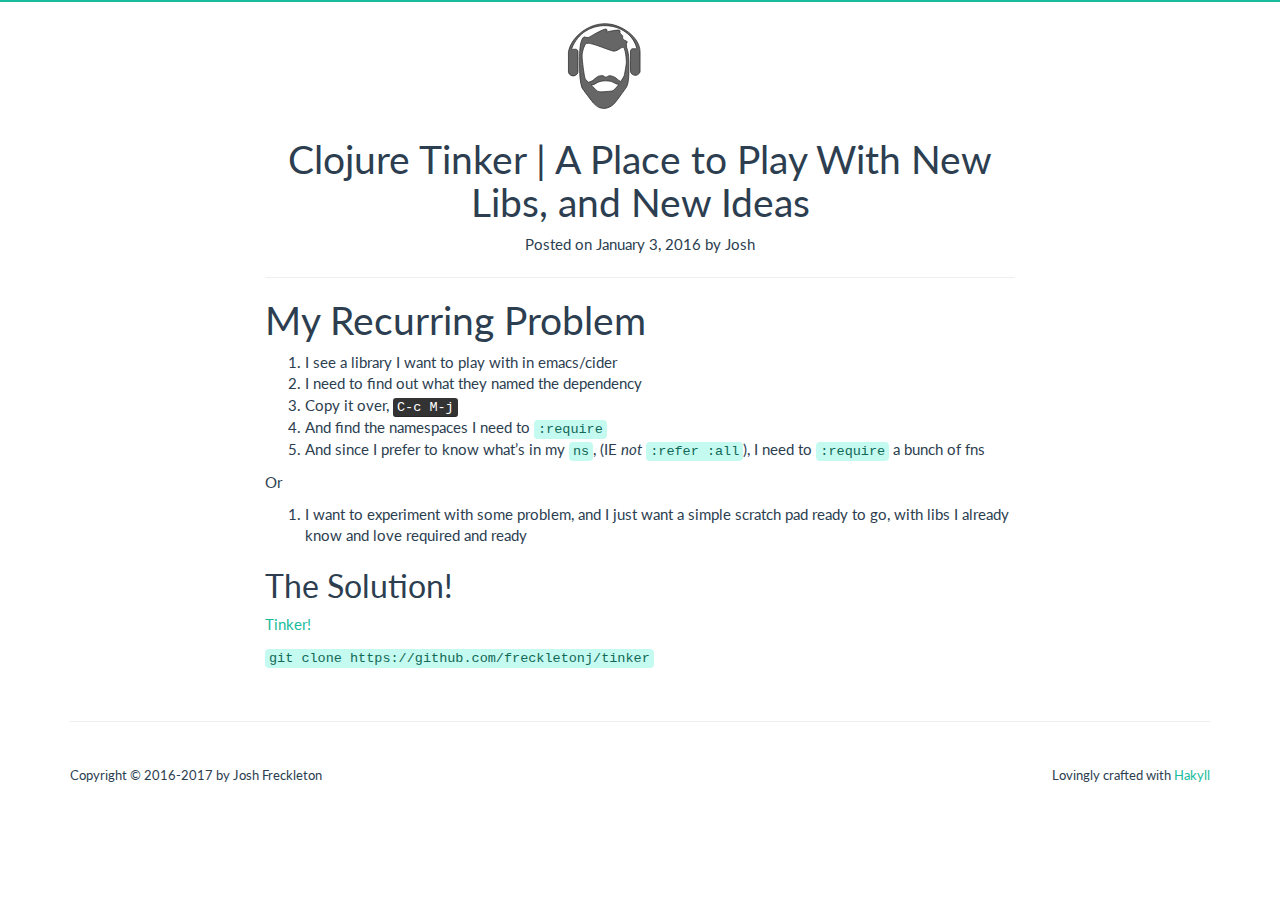
<file: posts/2016-01-03-clojure-tinker/index.html>
<?xml version="1.0" encoding="UTF-8" ?>
<!DOCTYPE html PUBLIC "-//W3C//DTD XHTML 1.0 Strict//EN" "http://www.w3.org/TR/xhtml1/DTD/xhtml1-strict.dtd">
<html xmlns="http://www.w3.org/1999/xhtml" xml:lang="en" lang="en">
    <head>
        <meta http-equiv="Content-Type" content="text/html; charset=UTF-8" />
        <title>Clojure Tinker | A Place to Play With New Libs, and New Ideas | The Gentleman Programmer</title>
        <link rel="shortcut icon" href="../../img/favicon.ico" />

        <!------ Bootstrap ----->
        
        <!-- <link href="https://maxcdn.bootstrapcdn.com/bootstrap/3.3.7/css/bootstrap.min.css"
             rel="stylesheet"
             integrity="sha384-BVYiiSIFeK1dGmJRAkycuHAHRg32OmUcww7on3RYdg4Va+PmSTsz/K68vbdEjh4u"
             crossorigin="anonymous">
             <script src="https://maxcdn.bootstrapcdn.com/bootstrap/3.3.7/js/bootstrap.min.js"
             integrity="sha384-Tc5IQib027qvyjSMfHjOMaLkfuWVxZxUPnCJA7l2mCWNIpG9mGCD8wGNIcPD7Txa"
             crossorigin="anonymous"></script>
           -->
        
        <!-- theme from: https://bootswatch.com/ -->
        <link rel="stylesheet" type="text/css" href="../../css/bootstrap.css" />

        
        <!------ FontAwesome ----->
        <link href="https://maxcdn.bootstrapcdn.com/font-awesome/4.7.0/css/font-awesome.min.css" rel="stylesheet" integrity="sha384-wvfXpqpZZVQGK6TAh5PVlGOfQNHSoD2xbE+QkPxCAFlNEevoEH3Sl0sibVcOQVnN" crossorigin="anonymous">

        <!-- My CSS -->
        <link rel="stylesheet" type="text/css" href="../../css/syntax.css" />
        <link rel="stylesheet" type="text/css" href="../../css/default.css" />

        <!-- Google Analytics -->
        <script>
         (function(i,s,o,g,r,a,m){i['GoogleAnalyticsObject']=r;i[r]=i[r]||function(){
            (i[r].q=i[r].q||[]).push(arguments)},i[r].l=1*new Date();a=s.createElement(o),
                                  m=s.getElementsByTagName(o)[0];a.async=1;a.src=g;m.parentNode.insertBefore(a,m)
         })(window,document,'script','https://www.google-analytics.com/analytics.js','ga');

         ga('create', 'UA-91639900-1', 'auto');
         ga('send', 'pageview');

        </script>
    </head>
    
    <body>

        <div class="banner"></div>
<br />
<div class="container">
    <div class="row">
        <div class="col-xs-2 col-xs-offset-5">
            <svg class="beard" xmlns="http://www.w3.org/2000/svg" preserveAspectRatio="xMidYMid meet" viewBox="0 0 640 640">
                <style type="text/css">
                 .headphones {
                     fill: #666;
                     stroke: #222;
                     stroke-width: 5;
                 }

                 .face {
                     fill: #666;
                     stroke: #222;
                     stroke-width: 5;
                 }

                </style>
                <defs><path d="M333.2 68.7L333.6 68.8 333.9 68.8 334.3 68.9 334.6 69 335 69 335.3 69.1 335.7 69.3 336 69.4 336.3 69.5 336.6 69.7 336.9 69.9 337.2 70 337.6 70.2 337.8 70.4 338.1 70.6 338.4 70.9 338.7 71.1 338.9 71.4 339.2 71.6 339.4 71.9 339.7 72.2 339.9 72.5 340.1 72.8 340.3 73.1 340.5 73.4 340.7 73.7 340.9 74.1 341 74.4 341.2 74.8 341.3 75.1 341.4 75.5 341.5 75.9 341.6 76.2 341.7 76.6 341.8 77 341.8 77.3 341.9 77.7 341.9 78.1 341.9 78.4 341.9 78.8 341.9 79.2 341.8 79.5 341.8 79.9 341.7 80.3 341.6 80.6 341.5 81 341.5 81.3 341.3 81.7 341.2 82 341.1 82.4 340.9 82.7 340.8 83 340.6 83.4 340.4 83.7 340.2 84 340 84.3 339.8 84.6 339.5 84.9 339.3 85.1 339 85.4 338.8 85.7 338.5 85.9 338.2 86.2 337.5 86.8 337 87.3 336.9 87.7 337.1 88 337.5 88.2 338.3 88.3 339.2 88.3 340.5 88.2 341.9 88 343.6 87.8 345.5 87.5 347.6 87.1 349.9 86.7 352.4 86.2 355.1 85.7 357.9 85.1 360.9 84.5 364 83.9 367.2 83.3 370.6 82.6 374.1 82 377.6 81.3 381.3 80.7 385 80.1 388.8 79.5 392.6 78.9 396.5 78.4 400.4 77.9 404.3 77.4 408.3 77 412.2 76.7 416.2 76.4 420.1 76.2 423.9 76 427.7 76 428.1 76 428.4 76.1 428.7 76.3 429.1 76.5 429.4 76.8 429.8 77.1 430.1 77.4 430.5 77.8 430.8 78.3 431.2 78.8 431.5 79.3 431.8 79.8 432.2 80.4 432.5 81 432.8 81.6 433.1 82.2 433.4 82.9 433.6 83.5 433.9 84.1 434.1 84.8 434.3 85.4 434.5 86.1 434.7 86.7 434.8 87.4 434.9 88 435 88.6 435.1 89.1 435.1 89.7 435.2 90.2 435.1 90.7 435.1 91.1 435 91.5 434.9 91.9 434.7 92.2 434.5 92.5 433.9 93.2 433.5 94 433.2 94.8 433.1 95.5 433.2 96.3 433.4 97.1 433.8 97.9 434.3 98.6 434.8 99.4 435.5 100.2 436.3 101.1 437.1 101.9 438 102.7 439 103.6 440 104.5 441.1 105.3 442.1 106.3 443.2 107.2 444.3 108.1 445.3 109.1 446.4 110.1 447.4 111.2 448.3 112.2 449.2 113.3 450.1 114.4 450.8 115.6 451.5 116.8 452 118 452.5 119.3 452.8 120.6 453 121.9 453 123.3 452.9 124.7 452.6 126.2 452.2 127.7 451.7 129.2 451.5 130.7 451.6 132.2 451.8 133.6 452.2 135 452.8 136.4 453.6 137.7 454.5 139 455.5 140.3 456.7 141.5 458 142.7 459.4 143.9 460.9 145 462.4 146.1 464 147.2 465.6 148.3 467.3 149.3 469 150.2 470.7 151.1 472.3 152 474 152.9 475.6 153.7 477.1 154.5 478.6 155.2 480 155.9 481.3 156.6 482.5 157.2 483.6 157.8 484.5 158.4 485.3 158.9 485.9 159.4 486.4 159.8 486.7 160.2 486.7 160.6 486.5 160.9 485.7 161.8 485 162.7 484.3 163.6 483.6 164.5 482.9 165.5 482.3 166.5 481.7 167.5 481.1 168.5 480.6 169.5 480.1 170.5 479.6 171.6 479.2 172.7 478.8 173.7 478.5 174.8 478.1 175.9 477.9 177 477.6 178.2 477.4 179.3 477.2 180.4 477.1 181.6 477 182.7 476.9 183.8 476.9 185 476.9 186.1 476.9 187.3 477 188.4 477.1 189.6 477.2 190.7 477.4 191.9 477.7 193 477.9 194.2 478.2 195.3 478.6 196.4 478.9 197.5 479.4 198.6 480.4 201.2 481.3 203.8 482.3 206.3 483.1 208.8 484 211.4 484.8 213.9 485.6 216.4 486.3 218.9 487 221.4 487.7 223.9 488.3 226.4 488.9 228.9 489.5 231.5 490 234 490.5 236.6 491 239.2 491.5 241.8 491.9 244.5 492.3 247.2 492.7 249.9 493.1 252.7 493.4 255.5 493.7 258.3 494 261.2 494.3 264.2 494.6 267.2 494.8 270.2 495 273.4 495.2 276.6 495.4 279.8 495.6 283.1 495.8 286.5 496 290 496.1 293.6 496.2 297.2 496.4 300.8 496.5 304.2 496.6 307.5 496.7 310.6 496.8 313.6 496.9 316.5 497 319.3 497.1 322 497.1 324.6 497.2 327.1 497.2 329.6 497.3 332 497.3 334.4 497.3 336.7 497.3 339.1 497.4 341.4 497.4 343.8 497.4 346.2 497.4 348.6 497.3 351.1 497.3 353.6 497.3 356.2 497.3 358.9 497.2 361.7 497.2 364.6 497.1 367.6 497.1 370.8 497 374.1 497 377.5 496.9 381.1 496.8 384.9 496.7 388.9 496.7 393.1 496.6 397.5 496.5 402.1 496.4 406.7 496.3 411.2 496.1 415.5 496 419.7 495.8 423.7 495.6 427.6 495.4 431.3 495.2 434.9 494.9 438.3 494.7 441.6 494.4 444.8 494.1 447.8 493.7 450.7 493.4 453.5 493 456.2 492.6 458.8 492.2 461.2 491.8 463.6 491.3 465.9 490.8 468 490.3 470.1 489.8 472.1 489.3 474 488.7 475.9 488.1 477.6 487.5 479.3 486.8 480.9 486.1 482.5 485.4 484 484.7 485.4 483.9 486.8 483.2 488.1 482.3 489.4 481.5 490.7 480.6 491.9 411.6 586.8 409.8 589.3 407.8 591.8 405.9 594.1 403.8 596.5 401.7 598.7 399.6 600.9 397.4 603 395.1 605.1 392.8 607.1 390.5 609 388.1 610.9 385.6 612.7 383.2 614.4 380.6 616.1 378.1 617.7 375.5 619.2 372.8 620.7 370.2 622.1 367.5 623.4 364.7 624.6 361.9 625.8 359.1 626.9 356.3 627.9 353.5 628.8 350.6 629.7 347.7 630.5 344.8 631.2 341.8 631.8 338.9 632.3 335.9 632.8 332.9 633.2 329.9 633.5 326.9 633.7 323.9 633.8 320.8 633.8 317.8 633.8 314.8 633.7 311.7 633.5 308.7 633.2 305.7 632.8 302.8 632.3 299.8 631.8 296.9 631.2 293.9 630.5 291 629.7 288.2 628.8 285.3 627.9 282.5 626.9 279.7 625.8 276.9 624.6 274.2 623.4 271.5 622.1 268.8 620.7 266.2 619.2 263.6 617.7 261 616.1 258.5 614.4 256 612.7 253.6 610.9 251.2 609 248.8 607.1 246.5 605.1 244.3 603 242.1 600.9 239.9 598.7 237.8 596.5 235.8 594.1 233.8 591.8 231.9 589.3 230 586.8 161 491.9 160.1 490.7 159.3 489.4 158.4 488.2 157.6 486.9 156.8 485.6 156 484.2 155.3 482.9 154.6 481.6 153.9 480.2 153.2 478.8 152.6 477.4 152 476 151.4 474.6 150.8 473.2 150.3 471.8 149.8 470.3 149.3 468.9 148.8 467.4 148.4 466 148 464.5 147.6 463 147.3 461.5 146.9 460 146.6 458.5 146.4 457 146.1 455.5 145.9 454 145.7 452.4 145.5 450.9 145.4 449.4 145.3 447.8 145.2 446.3 145.2 444.7 145.1 443.2 145.2 441.6 145.2 266.9 145.2 263.8 145.2 260.6 145.2 257.3 145.3 253.8 145.4 250.2 145.5 246.6 145.6 242.8 145.7 239 145.9 235 146.1 231 146.3 227 146.6 222.9 146.9 218.8 147.2 214.7 147.6 210.5 148 206.3 148.5 202.1 149 198 149.5 193.8 150.1 189.7 150.7 185.6 151.4 181.5 152.1 177.5 152.9 173.6 153.8 169.8 154.7 166 155.6 162.3 156.6 158.7 157.7 155.2 158.8 151.9 160.1 148.6 161.3 145.5 162.7 142.6 164.1 139.8 165.6 137.1 167 134.7 168.4 132.6 169.8 130.8 171.1 129.3 172.4 128 173.6 126.9 174.8 126 176 125.4 177.1 124.9 178.3 124.6 179.4 124.4 180.5 124.4 181.6 124.5 182.7 124.7 183.9 125 185 125.4 186.2 125.8 187.4 126.3 188.6 126.8 189.9 127.3 191.2 127.8 192.6 128.2 194 128.7 195.5 129 197 129.4 198.6 129.6 200.3 129.7 202.1 129.7 203.9 129.6 205.8 129.4 207.9 129 210 128.4 212.3 127.6 214.6 126.6 217.1 125.3 218.1 124.8 219.3 124.1 220.8 123.2 222.5 122.2 224.4 121 226.5 119.7 228.9 118.3 231.4 116.8 234.2 115.1 237 113.4 240.1 111.5 243.3 109.6 246.6 107.7 250.1 105.6 253.7 103.6 257.3 101.5 261.1 99.3 264.9 97.2 268.8 95.1 272.8 92.9 276.8 90.8 280.8 88.7 284.8 86.7 288.9 84.7 292.9 82.8 297 80.9 301 79.1 305 77.4 308.9 75.8 312.7 74.3 316.5 72.9 320.2 71.7 323.8 70.6 327.3 69.7 330.7 68.9 331 68.8 331.4 68.8 331.8 68.7 332.1 68.7 332.5 68.7 332.9 68.7 333.2 68.7ZM194.4 172.1L190.7 173.9 188.1 176.6 186.2 179.8 184.4 183.1 182.7 186.4 181 189.8 179.5 193.1 178 196.5 176.5 200 175.2 203.4 173.9 206.9 172.7 210.5 171.5 214 170.5 217.6 169.5 221.2 168.6 224.8 167.8 228.5 167 232.1 166.3 235.8 165.7 239.5 165.2 243.2 164.8 246.9 164.4 250.7 164.1 254.4 163.9 258.2 163.8 262 163.8 265.7 163.8 268.4 164.1 272 164.4 276.6 164.9 282 165.4 288.1 166.1 294.8 166.9 302.1 167.8 309.9 168.7 318.1 169.7 326.5 170.8 335.2 171.9 343.9 173.1 352.7 174.3 361.3 175.5 369.9 176.7 378.1 178 386 179.2 393.5 180.5 400.4 181.7 406.8 182.9 412.4 184 417.2 185.1 421.1 186.2 424.1 187.2 425.9 188.3 427.3 189.8 429.1 191.9 431.3 194.3 433.8 197.1 436.6 200.2 439.7 203.5 443 207.1 446.5 210.9 450.2 214.9 454.1 218.9 458 223 462 227.1 465.9 231.3 469.9 235.3 473.8 239.2 477.7 243 481.4 246.6 484.9 250 488.2 253.1 491.3 255.9 494.1 258.3 496.7 260.3 498.8 261.9 500.6 263 502 265.3 504.7 268 507.1 271.1 509.2 274.5 510.9 278.2 512.3 282.2 513.5 286.4 514.4 290.8 515 295.5 515.4 300.2 515.7 305.1 515.8 310.1 515.7 315.2 515.5 320.3 515.1 325.4 514.7 330.5 514.3 335.6 513.8 340.5 513.2 345.4 512.7 350.2 512.2 354.8 511.7 359.2 511.3 363.4 511 367.4 510.8 371.1 510.8 374.8 510.3 378.6 509.1 382.6 507.1 386.7 504.4 390.9 501.2 395.2 497.3 399.6 493.1 404 488.3 408.4 483.3 412.8 478 417.1 472.4 421.3 466.7 425.5 461 429.5 455.2 433.4 449.4 437.1 443.8 440.7 438.4 444 433.3 447 428.4 449.8 424 452.3 420 454.4 416.5 456.2 413.6 457.7 411.3 458.7 409.8 459.6 408.2 460.6 405.9 461.6 402.9 462.6 399.5 463.7 395.5 464.7 391.1 465.7 386.4 466.8 381.4 467.8 376.1 468.8 370.7 469.7 365.2 470.7 359.6 471.6 354 472.4 348.6 473.3 343.2 474 338.1 474.7 333.3 475.4 328.8 476 324.6 476.5 321 476.9 317.9 477.3 315.3 477.5 313.4 477.7 312.2 477.7 311.8 477.7 305.3 477.6 298.9 477.4 292.7 477.1 286.8 476.8 281.1 476.4 275.5 475.9 270.2 475.4 265 474.9 260.1 474.2 255.3 473.6 250.8 472.9 246.4 472.2 242.2 471.4 238.1 470.6 234.3 469.8 230.6 469 227.1 468.1 223.8 467.3 220.6 466.4 217.6 465.5 214.7 464.6 212.1 463.7 209.5 462.9 207.1 462 204.9 460.9 202.8 459.6 201.2 458 200.2 456.1 199.7 454 199.6 451.8 200 449.3 200.7 446.7 201.7 443.9 203 440.9 204.5 437.8 206.2 434.6 208.1 431.3 210 427.9 212.1 424.5 214.2 420.9 216.2 417.3 218.2 413.7 220.1 410.1 221.9 406.5 223.5 402.8 224.9 399.2 225.9 395.7 226.7 392.2 227.2 388.7 227.2 384.7 226.7 379.6 225.5 373.5 223.8 366.4 221.6 358.5 218.9 349.9 215.8 340.7 212.4 331 208.8 320.8 205.1 310.4 201.2 299.8 197.2 289.1 193.4 278.4 189.6 267.8 186 257.4 182.6 247.3 179.5 237.7 176.8 228.5 174.5 220.1 172.7 212.3 171.6 205.4 171 199.4 171.2 194.4 172.1Z"></path><path d="M203.5 458.8C218.2 470 245 469.2 259.7 458 294.9 431 365.5 431 400.8 458 408.1 463.6 454.9 464.4 462.2 458.8 476.9 447.6 441.6 446.5 427 435.3 399.7 414.5 394.5 404.2 356.4 400 351.9 399.5 337.2 412 332.9 411.8 329.5 411.6 312.6 400 309.4 400 267.8 400.5 270.4 411.1 238.8 435.3 224.1 446.5 188.8 447.6 203.5 458.8Z"></path><path d="M102.5 220C121.3 220 136.5 235.2 136.5 253.9 136.5 287.6 136.5 354.7 136.5 388.4 136.5 407.2 121.3 422.4 102.5 422.4 94.1 422.4 102.8 422.4 94.4 422.4 75.7 422.4 60.5 407.2 60.5 388.4 60.5 354.7 60.5 287.6 60.5 253.9 60.5 235.2 75.7 220 94.4 220 102.8 220 94.1 220 102.5 220Z"></path><path d="M545.6 205.7C564.4 205.7 579.6 220.8 579.6 239.6 579.6 273.3 579.6 340.4 579.6 374.1 579.6 392.8 564.4 408 545.6 408 537.2 408 545.9 408 537.5 408 518.7 408 503.5 392.8 503.5 374.1 503.5 340.4 503.5 273.3 503.5 239.6 503.5 220.8 518.7 205.7 537.5 205.7 545.9 205.7 537.2 205.7 545.6 205.7Z"></path><path d="M114.2 245.1C142 96.6 212.9 23.3 326.7 25.1 440.6 27 510.5 95.6 536.5 231 542.5 234.7 546.3 236.9 547.8 237.8 551.1 239.8 555.2 237 554.5 233.2 526.5 82.3 450.5 6.6 326.7 6.2 199 5.7 121.2 87.9 93.2 252.7L114.2 245.1Z"></path><path d="M442 117.5L442.3 117.5 442.7 117.5 443 117.6 443.4 117.7 443.7 117.8 444.1 117.9 444.4 118 444.7 118.1 445.1 118.3 445.4 118.4 445.7 118.6 446 118.8 446.3 119 446.6 119.2 446.9 119.4 447.2 119.6 447.4 119.8 447.7 120.1 448 120.4 448.2 120.6 448.4 120.9 448.7 121.2 448.9 121.5 449.1 121.8 449.3 122.1 449.5 122.5 449.6 122.8 449.8 123.1 449.9 123.5 450.1 123.9 450.2 124.2 450.3 124.6 450.4 125 450.5 125.3 450.5 125.7 450.6 126.1 450.6 126.4 450.6 126.8 450.6 127.2 450.6 127.5 450.6 127.9 450.6 128.3 450.5 128.6 450.5 129 450.4 129.4 450.3 129.7 450.2 130.1 450.1 130.4 450 130.8 449.8 131.1 449.7 131.4 449.5 131.8 449.3 132.1 449.2 132.4 449 132.7 448.7 133 448.5 133.3 448.3 133.6 448 133.9 447.8 134.1 447.5 134.4 447.2 134.7 446.9 134.9 446.2 135.5 445.8 136.1 445.7 136.5 445.8 136.8 446.3 137 447 137 448 137 449.2 136.9 450.7 136.8 452.4 136.5 454.3 136.2 456.4 135.8 458.7 135.4 461.2 134.9 463.8 134.4 466.7 133.8 469.6 133.2 472.8 132.6 476 132 479.4 131.4 482.8 130.7 486.4 130.1 490 129.4 493.8 128.8 497.5 128.2 501.4 127.6 505.3 127.1 509.2 126.6 513.1 126.1 517 125.7 521 125.4 524.9 125.1 528.8 124.9 532.7 124.8 536.5 124.7 536.8 124.8 537.1 124.9 537.5 125 537.8 125.2 538.2 125.5 538.5 125.8 538.9 126.2 539.2 126.6 539.6 127 539.9 127.5 540.3 128 540.6 128.6 540.9 129.1 541.2 129.7 541.5 130.3 541.8 130.9 542.1 131.6 542.4 132.2 542.6 132.9 542.9 133.5 543.1 134.2 543.3 134.8 543.4 135.5 543.6 136.1 543.7 136.7 543.8 137.3 543.9 137.9 543.9 138.4 543.9 138.9 543.9 139.4 543.8 139.8 543.7 140.2 543.6 140.6 543.4 140.9 543.2 141.2 542.6 142 542.2 142.7 542 143.5 541.9 144.3 542 145 542.2 145.8 542.5 146.6 543 147.4 543.6 148.2 544.3 149 545 149.8 545.9 150.6 546.8 151.5 547.8 152.3 548.8 153.2 549.8 154.1 550.9 155 552 155.9 553 156.9 554.1 157.9 555.1 158.9 556.1 159.9 557.1 161 558 162 558.8 163.2 559.6 164.3 560.2 165.5 560.8 166.7 561.2 168 561.6 169.3 561.8 170.6 561.8 172 561.7 173.4 561.4 174.9 560.9 176.4 560.5 178 560.3 179.5 560.3 180.9 560.5 182.3 561 183.7 561.6 185.1 562.3 186.5 563.2 187.8 564.3 189 565.5 190.3 566.8 191.5 568.2 192.6 569.6 193.8 571.2 194.9 572.8 196 574.4 197 576.1 198 577.7 198.9 579.4 199.9 581.1 200.8 582.7 201.6 584.3 202.4 585.9 203.2 587.4 204 588.8 204.7 590.1 205.4 591.3 206 592.3 206.6 593.3 207.1 594.1 207.6 594.7 208.1 595.1 208.6 595.4 209 595.5 209.3 595.3 209.6 594.5 210.5 593.7 211.4 593 212.3 592.3 213.3 591.6 214.2 591 215.2 590.4 216.2 589.9 217.2 589.3 218.2 588.8 219.3 588.4 220.3 588 221.4 587.6 222.5 587.2 223.6 586.9 224.7 586.6 225.8 586.4 226.9 586.1 228 586 229.2 585.8 230.3 585.7 231.4 585.6 232.6 585.6 233.7 585.6 234.9 585.6 236 585.7 237.2 585.8 238.3 586 239.5 586.2 240.6 586.4 241.8 586.7 242.9 587 244 587.3 245.1 587.7 246.3 588.1 247.4 589.1 249.9 590.1 252.5 591 255 591.9 257.6 592.7 260.1 593.5 262.6 594.3 265.1 595 267.6 595.7 270.1 596.4 272.6 597.1 275.1 597.7 277.7 598.2 280.2 598.8 282.8 599.3 285.3 599.8 287.9 600.2 290.6 600.7 293.2 601.1 295.9 601.4 298.6 601.8 301.4 602.1 304.2 602.5 307.1 602.8 310 603 312.9 603.3 315.9 603.5 319 603.8 322.1 604 325.3 604.2 328.5 604.4 331.9 604.5 335.3 604.7 338.7 604.9 342.3 605 345.9 605.1 349.5 605.2 352.9 605.4 356.2 605.5 359.4 605.6 362.4 605.7 365.2 605.7 368 605.8 370.7 605.9 373.3 605.9 375.8 606 378.3 606 380.7 606.1 383.1 606.1 385.5 606.1 387.8 606.1 390.2 606.1 392.5 606.1 394.9 606.1 397.4 606.1 399.8 606.1 402.4 606 405 606 407.7 606 410.5 605.9 413.3 605.9 416.4 605.8 419.5 605.8 422.8 605.7 426.2 605.6 429.8 605.6 433.6 605.5 437.6 605.4 441.8 605.3 446.2 605.2 450.8 605.1 455.5 605 459.9 604.9 464.3 604.7 468.4 604.6 472.4 604.4 476.3 604.2 480 603.9 483.6 603.7 487 603.4 490.3 603.1 493.5 602.8 496.5 602.5 499.5 602.1 502.3 601.8 504.9 601.4 507.5 601 510 600.5 512.3 600.1 514.6 599.6 516.8 599.1 518.9 598.6 520.9 598 522.8 597.4 524.6 596.8 526.4 596.2 528 595.6 529.7 594.9 531.2 594.2 532.7 593.4 534.1 592.7 535.5 591.9 536.9 591.1 538.2 590.3 539.4 589.4 540.7 520.4 635.6 518.5 638.1 516.6 640.5 514.6 642.9 512.6 645.2 510.5 647.4 508.3 649.6 506.1 651.8 503.9 653.8 501.6 655.8 499.2 657.8 496.8 659.6 494.4 661.4 491.9 663.2 489.4 664.8 486.8 666.4 484.2 668 481.6 669.4 478.9 670.8 476.2 672.1 473.5 673.3 470.7 674.5 467.9 675.6 465.1 676.6 462.2 677.5 459.3 678.4 456.4 679.2 453.5 679.9 450.6 680.5 447.6 681.1 444.6 681.5 441.7 681.9 438.6 682.2 435.6 682.4 432.6 682.5 429.6 682.6 426.5 682.5 423.5 682.4 420.5 682.2 417.5 681.9 414.5 681.5 411.5 681.1 408.6 680.5 405.6 679.9 402.7 679.2 399.8 678.4 396.9 677.5 394.1 676.6 391.2 675.6 388.4 674.5 385.7 673.3 382.9 672.1 380.2 670.8 377.6 669.4 374.9 668 372.3 666.4 369.7 664.8 367.2 663.2 364.7 661.4 362.3 659.6 359.9 657.8 357.6 655.8 355.3 653.8 353 651.8 350.8 649.6 348.7 647.4 346.6 645.2 344.5 642.9 342.5 640.5 340.6 638.1 338.7 635.6 269.7 540.7 268.9 539.4 268 538.2 267.2 536.9 266.4 535.6 265.6 534.3 264.8 533 264.1 531.6 263.3 530.3 262.7 528.9 262 527.6 261.4 526.2 260.7 524.8 260.1 523.4 259.6 521.9 259 520.5 258.5 519.1 258 517.6 257.6 516.2 257.2 514.7 256.7 513.2 256.4 511.7 256 510.2 255.7 508.7 255.4 507.2 255.1 505.7 254.9 504.2 254.6 502.7 254.5 501.2 254.3 499.6 254.2 498.1 254.1 496.6 254 495 253.9 493.5 253.9 491.9 253.9 490.4 253.9 315.7 253.9 312.6 253.9 309.4 254 306 254 302.5 254.1 299 254.2 295.3 254.3 291.5 254.5 287.7 254.6 283.8 254.8 279.8 255.1 275.7 255.3 271.7 255.6 267.5 256 263.4 256.3 259.2 256.8 255 257.2 250.9 257.7 246.7 258.2 242.5 258.8 238.4 259.5 234.3 260.1 230.3 260.9 226.3 261.7 222.4 262.5 218.5 263.4 214.7 264.4 211 265.4 207.4 266.5 204 267.6 200.6 268.8 197.4 270.1 194.3 271.4 191.3 272.8 188.5 274.3 185.8 275.8 183.5 277.2 181.4 278.6 179.6 279.9 178 281.1 176.7 282.4 175.6 283.6 174.8 284.7 174.1 285.9 173.6 287 173.3 288.1 173.2 289.3 173.2 290.4 173.3 291.5 173.5 292.6 173.7 293.8 174.1 295 174.5 296.2 175 297.4 175.5 298.6 176 300 176.5 301.3 177 302.7 177.4 304.2 177.8 305.7 178.1 307.4 178.3 309 178.5 310.8 178.5 312.7 178.4 314.6 178.1 316.6 177.7 318.8 177.1 321 176.3 323.4 175.3 325.9 174.1 326.8 173.5 328 172.8 329.5 172 331.2 171 333.1 169.8 335.3 168.5 337.6 167 340.2 165.5 342.9 163.8 345.8 162.1 348.8 160.3 352 158.4 355.4 156.4 358.8 154.4 362.4 152.3 366.1 150.2 369.8 148.1 373.7 145.9 377.6 143.8 381.5 141.7 385.5 139.6 389.5 137.5 393.6 135.4 397.6 133.4 401.7 131.5 405.7 129.6 409.7 127.8 413.7 126.1 417.6 124.5 421.5 123.1 425.3 121.7 429 120.4 432.6 119.4 436.1 118.4 439.4 117.6 439.8 117.6 440.2 117.5 440.5 117.5 440.9 117.4 441.2 117.4 441.6 117.4 442 117.5ZM303.2 220.8L299.4 222.6 296.9 225.3 295 228.6 293.2 231.8 291.4 235.1 289.8 238.5 288.2 241.9 286.7 245.3 285.3 248.7 283.9 252.2 282.6 255.7 281.4 259.2 280.3 262.8 279.2 266.3 278.2 269.9 277.3 273.6 276.5 277.2 275.8 280.9 275.1 284.5 274.5 288.2 274 291.9 273.5 295.7 273.2 299.4 272.9 303.2 272.7 306.9 272.6 310.7 272.5 314.5 272.6 317.1 272.8 320.8 273.2 325.3 273.6 330.7 274.2 336.8 274.9 343.6 275.7 350.9 276.5 358.7 277.5 366.8 278.5 375.3 279.5 383.9 280.7 392.6 281.8 401.4 283 410.1 284.3 418.6 285.5 426.8 286.7 434.8 288 442.2 289.2 449.2 290.4 455.5 291.6 461.1 292.8 465.9 293.9 469.9 294.9 472.8 295.9 474.7 297 476 298.6 477.8 300.6 480 303 482.5 305.8 485.3 308.9 488.4 312.3 491.7 315.9 495.3 319.7 499 323.6 502.8 327.7 506.7 331.8 510.7 335.9 514.7 340 518.7 344 522.6 348 526.4 351.8 530.1 355.4 533.6 358.8 537 361.8 540.1 364.6 542.9 367 545.4 369.1 547.6 370.6 549.3 371.7 550.7 374.1 553.5 376.8 555.9 379.9 557.9 383.3 559.6 387 561.1 391 562.2 395.2 563.1 399.6 563.7 404.2 564.2 409 564.4 413.9 564.5 418.9 564.4 423.9 564.2 429 563.9 434.1 563.5 439.2 563 444.3 562.5 449.3 562 454.2 561.4 458.9 560.9 463.6 560.5 468 560.1 472.2 559.8 476.2 559.6 479.9 559.5 483.5 559.1 487.4 557.8 491.3 555.8 495.5 553.2 499.7 549.9 504 546.1 508.4 541.8 512.7 537.1 517.1 532 521.5 526.7 525.8 521.1 530.1 515.5 534.2 509.7 538.3 503.9 542.2 498.2 545.9 492.6 549.4 487.2 552.7 482 555.8 477.1 558.5 472.7 561 468.7 563.2 465.2 565 462.3 566.4 460.1 567.4 458.5 568.4 456.9 569.4 454.6 570.4 451.7 571.4 448.2 572.4 444.2 573.4 439.9 574.5 435.1 575.5 430.1 576.5 424.9 577.5 419.4 578.5 413.9 579.4 408.3 580.3 402.8 581.2 397.3 582 392 582.8 386.9 583.5 382 584.1 377.5 584.7 373.4 585.2 369.7 585.7 366.6 586 364.1 586.3 362.2 586.4 361 586.5 360.6 586.4 354 586.3 347.6 586.1 341.5 585.8 335.5 585.5 329.8 585.1 324.3 584.7 318.9 584.2 313.8 583.6 308.8 583 304.1 582.3 299.5 581.7 295.1 580.9 290.9 580.2 286.9 579.4 283 578.6 279.4 577.7 275.8 576.9 272.5 576 269.3 575.1 266.3 574.3 263.5 573.4 260.8 572.5 258.2 571.6 255.9 570.8 253.6 569.7 251.5 568.3 250 566.7 249 564.9 248.4 562.8 248.4 560.5 248.7 558.1 249.4 555.4 250.4 552.6 251.7 549.7 253.2 546.6 254.9 543.4 256.8 540.1 258.8 536.7 260.8 533.2 262.9 529.7 265 526.1 267 522.5 268.9 518.8 270.6 515.2 272.2 511.6 273.6 508 274.7 504.4 275.5 500.9 275.9 497.5 275.9 493.5 275.4 488.4 274.3 482.2 272.5 475.1 270.3 467.3 267.6 458.7 264.5 449.4 261.2 439.7 257.6 429.6 253.8 419.2 249.9 408.5 246 397.8 242.1 387.1 238.3 376.5 234.7 366.1 231.3 356.1 228.2 346.4 225.5 337.3 223.2 328.8 221.5 321 220.3 314.1 219.7 308.1 219.9 303.2 220.8Z"></path></defs><path class="face" d="M315 621C289.5 617.8 271.7 604.9 254 585.6 243.3 574 175.6 485.3 170.9 475.7 157.2 438.4 153.6 379.8 153.6 340.5c-0.3-105.9 0.1-127.2 3.2-152.9 4-32.9 11.7-57.6 21.4-68.7 6-6.9 7.7-7.2 18.2-3.7 15.3 5.1 18.8 4.2 44.3-11.1 44.2-26.5 72.9-40.5 93.8-45.9 5-1.3 6.6-1.4 8.9-0.4 3 1.2 5.6 5.2 5.6 8.6 0 2.5-2.5 7.4-4 7.9-0.7 0.2-0.8 0.9-0.4 1.6 0.9 1.4 1.4 1.3 26-3.4 35.6-6.8 63-9.7 66.3-7 3.9 3.2 6.5 13.5 4.1 15.9-1.9 1.9 0.2 5.3 9.2 14.1 9.8 9.6 11.2 12.5 9.3 19.8-2.4 9.6 4.4 17.1 24.7 27.2 10.2 5.1 10 4.8 6.8 9.5-7.9 11.9-4.1 20.7-2.7 35.6 14.7 40.9 16.9 75.6 15.7 172.1-0.9 73.9-8.6 94-17.2 111.2-1.3 2.6-19.7 27.6-40 55.6-40.8 56.3-47.8 65.1-64 75.7-22.4 14.6-42.3 22.1-67.7 18.9zm27.8-119.1c8.4-0.8 21.4-2 28.8-2.6 17.4-1.5 20-2.9 35-17.8 9-9 25.9-29.2 25.9-31 0-0.2-2.5-0.7-5.5-1.1-11.7-1.3-16-2.7-22.3-6.8-17.4-11.5-39.5-17.1-67.1-17.1-28.2 0-49.7 5.8-68.4 18.4-4 2.7-9.4 5.7-12 6.8-3.9 1.5-16.4 3.9-20.5 3.9-1.2 0 37.7 39.9 41.4 42.4 3.9 2.7 14.6 5.6 23.7 6.4 10 0.9 20.3 0.5 41-1.5zm-111.7-71c12-4.4 15.6-6.8 32.4-21.5 19-16.7 25-19.5 44.4-20.6l10.1-0.6 10.5 5.9c5.8 3.2 11.4 5.9 12.4 5.9 1 0 6.2-2.6 11.4-5.8 5.6-3.4 10.6-5.7 12.2-5.7 5.1 0 21.8 3.7 28.3 6.3 9.1 3.6 13.5 6.5 28.8 18.7 13.2 10.5 23.8 17.1 25.3 15.5 2.6-2.7 21.2-33.6 22.5-37.4 3.6-10.7 9.3-40.9 14.4-76.9 2.4-17 2.5-18.2 1.5-37.3-1.7-32-5.4-55.4-12.1-76-6.1-18.9-9.1-19-40-0.7-20 11.8-30.2 15.1-40.9 13.2-7.9-1.4-22.8-6.5-58.5-19.7-70.8-26.2-96.7-34-117.9-35.6-8.9-0.6-14.6 0.4-18.4 3.4-3.3 2.6-12.6 21.7-17 35.2-7.5 22.6-10.5 45.4-8.7 66.9 4.5 53.8 16.3 134.1 21.6 147 0.9 2.1 5.9 8 11.8 14 11.9 12 10.3 11.6 26.1 5.8z"></path><path class="headphones" d="M333.6 19.4C202.3 20.1 88.7 124.7 74.3 221.7l0 143.9c5.1 17.2 23.1 26.9 37.7 24.9 14.3-2 33.2-15.8 30.3-33.9-0.2-47 1.1-94.1-0.3-141C136.8 187.9 99.2 209.2 97.5 197.8 183.9-36.6 510-5.2 560.2 193.9c-1.7 11.4-39.3-9.9-44.4 17.8-1.4 47-0.2 94-0.3 141-2.8 18.1 16 31.9 30.3 33.9 14.5 2 32.6-7.7 37.7-24.9l0-143.9C582.4 113.5 448.1 18.7 333.6 19.4Z"></path>

                <a xmlns="http://www.w3.org/2000/svg" id="anchor" xlink:href="/" xmlns:xlink="http://www.w3.org/1999/xlink" target="_top">
                    <rect x="0" y="0" width="100%" height="100%" fill-opacity="0"></rect>
                </a>
            </svg>
            
            <!-- <object class="beard" type="image/svg+xml" data="/img/beard.svg"/> -->
            <!-- <svg class="beard" src="/img/beard.svg"/> -->
                
        </div>
    </div>
</div>





        <div class="container">
            <div class="row">
                <div class="col-xs-8 col-xs-offset-2">
                    <div id="content">
                        <h1 class="text-center">Clojure Tinker | A Place to Play With New Libs, and New Ideas</h1>
<div class="info text-center">
    Posted on January  3, 2016
    
        by Josh
    
</div>
<hr />
<h1 id="my-recurring-problem">My Recurring Problem</h1>
<ol style="list-style-type: decimal">
<li>I see a library I want to play with in emacs/cider</li>
<li>I need to find out what they named the dependency</li>
<li>Copy it over, <kbd>C-c M-j</kbd></li>
<li>And find the namespaces I need to <code>:require</code></li>
<li>And since I prefer to know what’s in my <code>ns</code>, (IE <em>not</em> <code>:refer :all</code>), I need to <code>:require</code> a bunch of fns</li>
</ol>
<p>Or</p>
<ol style="list-style-type: decimal">
<li>I want to experiment with some problem, and I just want a simple scratch pad ready to go, with libs I already know and love required and ready</li>
</ol>
<h2 id="the-solution">The Solution!</h2>
<p><a href="https://github.com/freckletonj/tinker">Tinker!</a></p>
<p><a href="https://github.com/freckletonj/tinker"><code>git clone https://github.com/freckletonj/tinker</code></a></p>

                    </div>
                </div>
            </div>

            </br>
            <hr>
            </br>
            
            <footer>
                <div class="pull-left">
                    <small>Copyright © 2016-2017 by Josh Freckleton </small>
                </div>
                <div class="pull-right">
                    <small>Lovingly crafted with <a href="https://jaspervdj.be/hakyll/">Hakyll</a></small>
                </div>
            </footer>
            
        </div>

        
        
        
    </body>
</html>
</file>
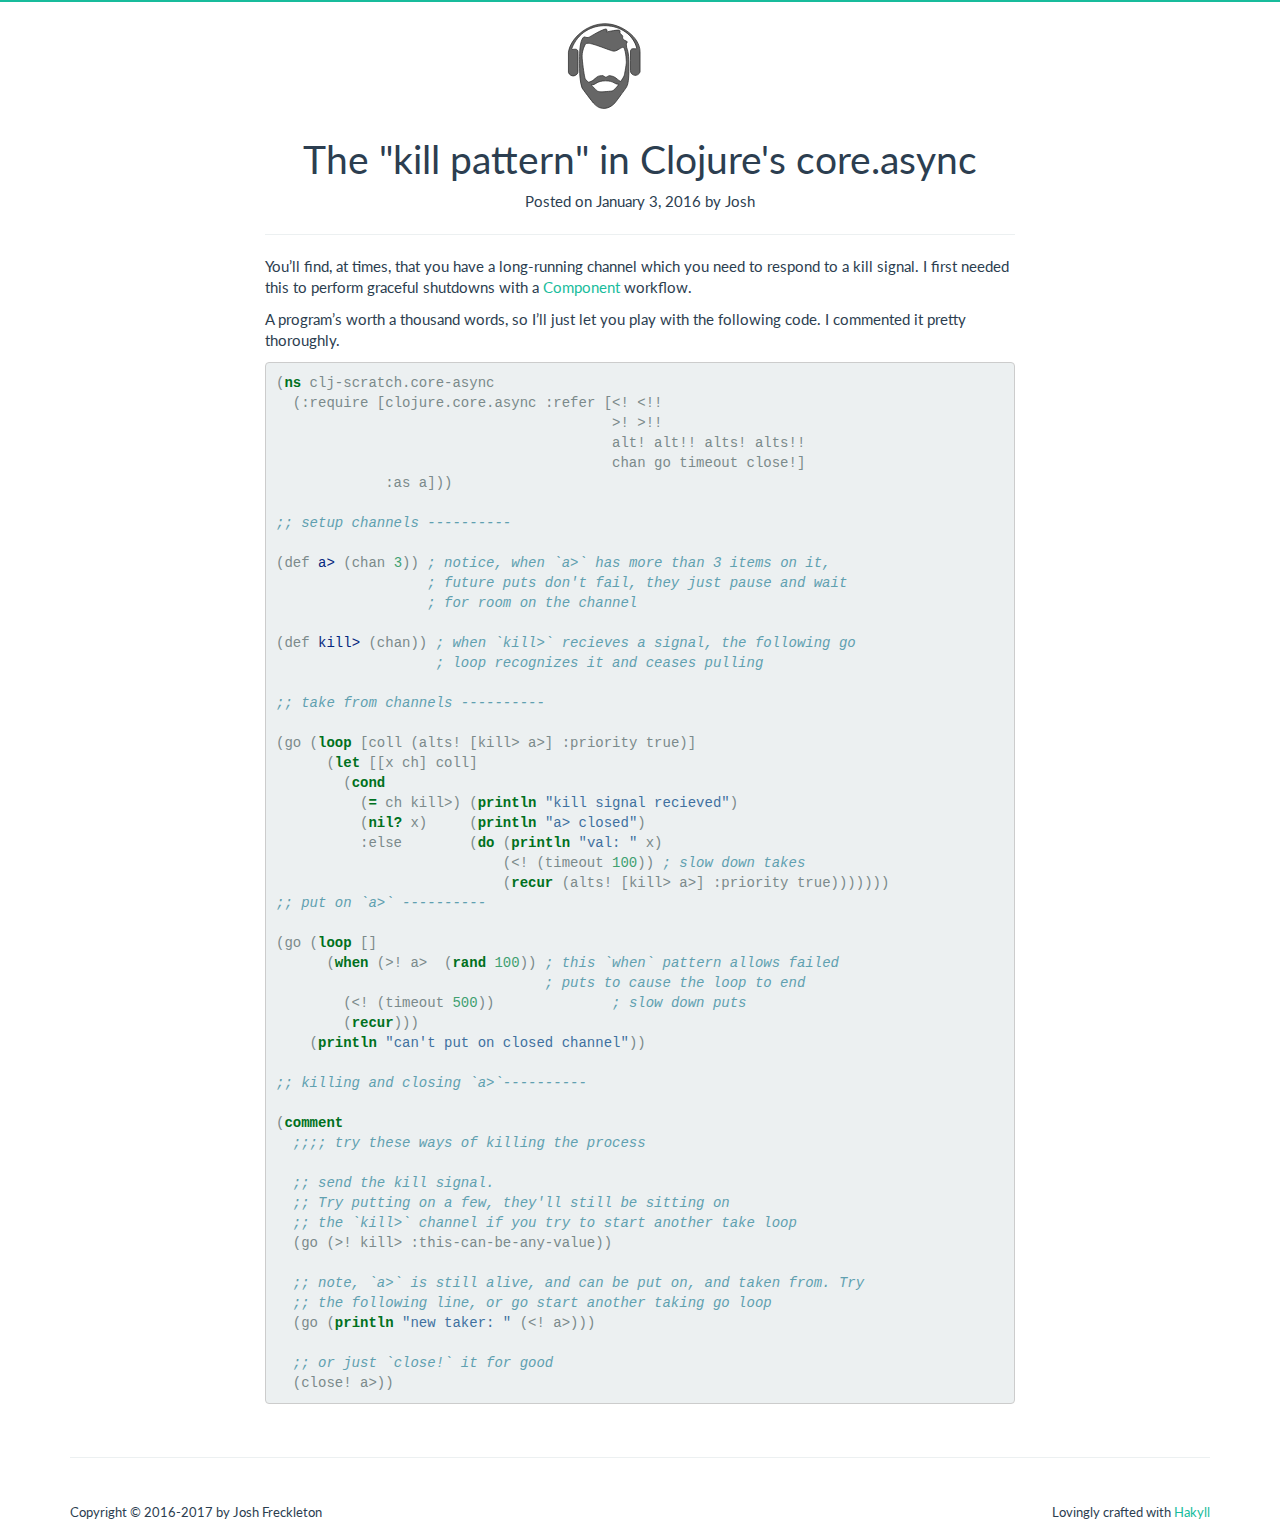
<file: posts/2016-01-03-core-async-kill-pattern/index.html>
<?xml version="1.0" encoding="UTF-8" ?>
<!DOCTYPE html PUBLIC "-//W3C//DTD XHTML 1.0 Strict//EN" "http://www.w3.org/TR/xhtml1/DTD/xhtml1-strict.dtd">
<html xmlns="http://www.w3.org/1999/xhtml" xml:lang="en" lang="en">
    <head>
        <meta http-equiv="Content-Type" content="text/html; charset=UTF-8" />
        <title>The "kill pattern" in Clojure's core.async | The Gentleman Programmer</title>
        <link rel="shortcut icon" href="../../img/favicon.ico" />

        <!------ Bootstrap ----->
        
        <!-- <link href="https://maxcdn.bootstrapcdn.com/bootstrap/3.3.7/css/bootstrap.min.css"
             rel="stylesheet"
             integrity="sha384-BVYiiSIFeK1dGmJRAkycuHAHRg32OmUcww7on3RYdg4Va+PmSTsz/K68vbdEjh4u"
             crossorigin="anonymous">
             <script src="https://maxcdn.bootstrapcdn.com/bootstrap/3.3.7/js/bootstrap.min.js"
             integrity="sha384-Tc5IQib027qvyjSMfHjOMaLkfuWVxZxUPnCJA7l2mCWNIpG9mGCD8wGNIcPD7Txa"
             crossorigin="anonymous"></script>
           -->
        
        <!-- theme from: https://bootswatch.com/ -->
        <link rel="stylesheet" type="text/css" href="../../css/bootstrap.css" />

        
        <!------ FontAwesome ----->
        <link href="https://maxcdn.bootstrapcdn.com/font-awesome/4.7.0/css/font-awesome.min.css" rel="stylesheet" integrity="sha384-wvfXpqpZZVQGK6TAh5PVlGOfQNHSoD2xbE+QkPxCAFlNEevoEH3Sl0sibVcOQVnN" crossorigin="anonymous">

        <!-- My CSS -->
        <link rel="stylesheet" type="text/css" href="../../css/syntax.css" />
        <link rel="stylesheet" type="text/css" href="../../css/default.css" />

        <!-- Google Analytics -->
        <script>
         (function(i,s,o,g,r,a,m){i['GoogleAnalyticsObject']=r;i[r]=i[r]||function(){
            (i[r].q=i[r].q||[]).push(arguments)},i[r].l=1*new Date();a=s.createElement(o),
                                  m=s.getElementsByTagName(o)[0];a.async=1;a.src=g;m.parentNode.insertBefore(a,m)
         })(window,document,'script','https://www.google-analytics.com/analytics.js','ga');

         ga('create', 'UA-91639900-1', 'auto');
         ga('send', 'pageview');

        </script>
    </head>
    
    <body>

        <div class="banner"></div>
<br />
<div class="container">
    <div class="row">
        <div class="col-xs-2 col-xs-offset-5">
            <svg class="beard" xmlns="http://www.w3.org/2000/svg" preserveAspectRatio="xMidYMid meet" viewBox="0 0 640 640">
                <style type="text/css">
                 .headphones {
                     fill: #666;
                     stroke: #222;
                     stroke-width: 5;
                 }

                 .face {
                     fill: #666;
                     stroke: #222;
                     stroke-width: 5;
                 }

                </style>
                <defs><path d="M333.2 68.7L333.6 68.8 333.9 68.8 334.3 68.9 334.6 69 335 69 335.3 69.1 335.7 69.3 336 69.4 336.3 69.5 336.6 69.7 336.9 69.9 337.2 70 337.6 70.2 337.8 70.4 338.1 70.6 338.4 70.9 338.7 71.1 338.9 71.4 339.2 71.6 339.4 71.9 339.7 72.2 339.9 72.5 340.1 72.8 340.3 73.1 340.5 73.4 340.7 73.7 340.9 74.1 341 74.4 341.2 74.8 341.3 75.1 341.4 75.5 341.5 75.9 341.6 76.2 341.7 76.6 341.8 77 341.8 77.3 341.9 77.7 341.9 78.1 341.9 78.4 341.9 78.8 341.9 79.2 341.8 79.5 341.8 79.9 341.7 80.3 341.6 80.6 341.5 81 341.5 81.3 341.3 81.7 341.2 82 341.1 82.4 340.9 82.7 340.8 83 340.6 83.4 340.4 83.7 340.2 84 340 84.3 339.8 84.6 339.5 84.9 339.3 85.1 339 85.4 338.8 85.7 338.5 85.9 338.2 86.2 337.5 86.8 337 87.3 336.9 87.7 337.1 88 337.5 88.2 338.3 88.3 339.2 88.3 340.5 88.2 341.9 88 343.6 87.8 345.5 87.5 347.6 87.1 349.9 86.7 352.4 86.2 355.1 85.7 357.9 85.1 360.9 84.5 364 83.9 367.2 83.3 370.6 82.6 374.1 82 377.6 81.3 381.3 80.7 385 80.1 388.8 79.5 392.6 78.9 396.5 78.4 400.4 77.9 404.3 77.4 408.3 77 412.2 76.7 416.2 76.4 420.1 76.2 423.9 76 427.7 76 428.1 76 428.4 76.1 428.7 76.3 429.1 76.5 429.4 76.8 429.8 77.1 430.1 77.4 430.5 77.8 430.8 78.3 431.2 78.8 431.5 79.3 431.8 79.8 432.2 80.4 432.5 81 432.8 81.6 433.1 82.2 433.4 82.9 433.6 83.5 433.9 84.1 434.1 84.8 434.3 85.4 434.5 86.1 434.7 86.7 434.8 87.4 434.9 88 435 88.6 435.1 89.1 435.1 89.7 435.2 90.2 435.1 90.7 435.1 91.1 435 91.5 434.9 91.9 434.7 92.2 434.5 92.5 433.9 93.2 433.5 94 433.2 94.8 433.1 95.5 433.2 96.3 433.4 97.1 433.8 97.9 434.3 98.6 434.8 99.4 435.5 100.2 436.3 101.1 437.1 101.9 438 102.7 439 103.6 440 104.5 441.1 105.3 442.1 106.3 443.2 107.2 444.3 108.1 445.3 109.1 446.4 110.1 447.4 111.2 448.3 112.2 449.2 113.3 450.1 114.4 450.8 115.6 451.5 116.8 452 118 452.5 119.3 452.8 120.6 453 121.9 453 123.3 452.9 124.7 452.6 126.2 452.2 127.7 451.7 129.2 451.5 130.7 451.6 132.2 451.8 133.6 452.2 135 452.8 136.4 453.6 137.7 454.5 139 455.5 140.3 456.7 141.5 458 142.7 459.4 143.9 460.9 145 462.4 146.1 464 147.2 465.6 148.3 467.3 149.3 469 150.2 470.7 151.1 472.3 152 474 152.9 475.6 153.7 477.1 154.5 478.6 155.2 480 155.9 481.3 156.6 482.5 157.2 483.6 157.8 484.5 158.4 485.3 158.9 485.9 159.4 486.4 159.8 486.7 160.2 486.7 160.6 486.5 160.9 485.7 161.8 485 162.7 484.3 163.6 483.6 164.5 482.9 165.5 482.3 166.5 481.7 167.5 481.1 168.5 480.6 169.5 480.1 170.5 479.6 171.6 479.2 172.7 478.8 173.7 478.5 174.8 478.1 175.9 477.9 177 477.6 178.2 477.4 179.3 477.2 180.4 477.1 181.6 477 182.7 476.9 183.8 476.9 185 476.9 186.1 476.9 187.3 477 188.4 477.1 189.6 477.2 190.7 477.4 191.9 477.7 193 477.9 194.2 478.2 195.3 478.6 196.4 478.9 197.5 479.4 198.6 480.4 201.2 481.3 203.8 482.3 206.3 483.1 208.8 484 211.4 484.8 213.9 485.6 216.4 486.3 218.9 487 221.4 487.7 223.9 488.3 226.4 488.9 228.9 489.5 231.5 490 234 490.5 236.6 491 239.2 491.5 241.8 491.9 244.5 492.3 247.2 492.7 249.9 493.1 252.7 493.4 255.5 493.7 258.3 494 261.2 494.3 264.2 494.6 267.2 494.8 270.2 495 273.4 495.2 276.6 495.4 279.8 495.6 283.1 495.8 286.5 496 290 496.1 293.6 496.2 297.2 496.4 300.8 496.5 304.2 496.6 307.5 496.7 310.6 496.8 313.6 496.9 316.5 497 319.3 497.1 322 497.1 324.6 497.2 327.1 497.2 329.6 497.3 332 497.3 334.4 497.3 336.7 497.3 339.1 497.4 341.4 497.4 343.8 497.4 346.2 497.4 348.6 497.3 351.1 497.3 353.6 497.3 356.2 497.3 358.9 497.2 361.7 497.2 364.6 497.1 367.6 497.1 370.8 497 374.1 497 377.5 496.9 381.1 496.8 384.9 496.7 388.9 496.7 393.1 496.6 397.5 496.5 402.1 496.4 406.7 496.3 411.2 496.1 415.5 496 419.7 495.8 423.7 495.6 427.6 495.4 431.3 495.2 434.9 494.9 438.3 494.7 441.6 494.4 444.8 494.1 447.8 493.7 450.7 493.4 453.5 493 456.2 492.6 458.8 492.2 461.2 491.8 463.6 491.3 465.9 490.8 468 490.3 470.1 489.8 472.1 489.3 474 488.7 475.9 488.1 477.6 487.5 479.3 486.8 480.9 486.1 482.5 485.4 484 484.7 485.4 483.9 486.8 483.2 488.1 482.3 489.4 481.5 490.7 480.6 491.9 411.6 586.8 409.8 589.3 407.8 591.8 405.9 594.1 403.8 596.5 401.7 598.7 399.6 600.9 397.4 603 395.1 605.1 392.8 607.1 390.5 609 388.1 610.9 385.6 612.7 383.2 614.4 380.6 616.1 378.1 617.7 375.5 619.2 372.8 620.7 370.2 622.1 367.5 623.4 364.7 624.6 361.9 625.8 359.1 626.9 356.3 627.9 353.5 628.8 350.6 629.7 347.7 630.5 344.8 631.2 341.8 631.8 338.9 632.3 335.9 632.8 332.9 633.2 329.9 633.5 326.9 633.7 323.9 633.8 320.8 633.8 317.8 633.8 314.8 633.7 311.7 633.5 308.7 633.2 305.7 632.8 302.8 632.3 299.8 631.8 296.9 631.2 293.9 630.5 291 629.7 288.2 628.8 285.3 627.9 282.5 626.9 279.7 625.8 276.9 624.6 274.2 623.4 271.5 622.1 268.8 620.7 266.2 619.2 263.6 617.7 261 616.1 258.5 614.4 256 612.7 253.6 610.9 251.2 609 248.8 607.1 246.5 605.1 244.3 603 242.1 600.9 239.9 598.7 237.8 596.5 235.8 594.1 233.8 591.8 231.9 589.3 230 586.8 161 491.9 160.1 490.7 159.3 489.4 158.4 488.2 157.6 486.9 156.8 485.6 156 484.2 155.3 482.9 154.6 481.6 153.9 480.2 153.2 478.8 152.6 477.4 152 476 151.4 474.6 150.8 473.2 150.3 471.8 149.8 470.3 149.3 468.9 148.8 467.4 148.4 466 148 464.5 147.6 463 147.3 461.5 146.9 460 146.6 458.5 146.4 457 146.1 455.5 145.9 454 145.7 452.4 145.5 450.9 145.4 449.4 145.3 447.8 145.2 446.3 145.2 444.7 145.1 443.2 145.2 441.6 145.2 266.9 145.2 263.8 145.2 260.6 145.2 257.3 145.3 253.8 145.4 250.2 145.5 246.6 145.6 242.8 145.7 239 145.9 235 146.1 231 146.3 227 146.6 222.9 146.9 218.8 147.2 214.7 147.6 210.5 148 206.3 148.5 202.1 149 198 149.5 193.8 150.1 189.7 150.7 185.6 151.4 181.5 152.1 177.5 152.9 173.6 153.8 169.8 154.7 166 155.6 162.3 156.6 158.7 157.7 155.2 158.8 151.9 160.1 148.6 161.3 145.5 162.7 142.6 164.1 139.8 165.6 137.1 167 134.7 168.4 132.6 169.8 130.8 171.1 129.3 172.4 128 173.6 126.9 174.8 126 176 125.4 177.1 124.9 178.3 124.6 179.4 124.4 180.5 124.4 181.6 124.5 182.7 124.7 183.9 125 185 125.4 186.2 125.8 187.4 126.3 188.6 126.8 189.9 127.3 191.2 127.8 192.6 128.2 194 128.7 195.5 129 197 129.4 198.6 129.6 200.3 129.7 202.1 129.7 203.9 129.6 205.8 129.4 207.9 129 210 128.4 212.3 127.6 214.6 126.6 217.1 125.3 218.1 124.8 219.3 124.1 220.8 123.2 222.5 122.2 224.4 121 226.5 119.7 228.9 118.3 231.4 116.8 234.2 115.1 237 113.4 240.1 111.5 243.3 109.6 246.6 107.7 250.1 105.6 253.7 103.6 257.3 101.5 261.1 99.3 264.9 97.2 268.8 95.1 272.8 92.9 276.8 90.8 280.8 88.7 284.8 86.7 288.9 84.7 292.9 82.8 297 80.9 301 79.1 305 77.4 308.9 75.8 312.7 74.3 316.5 72.9 320.2 71.7 323.8 70.6 327.3 69.7 330.7 68.9 331 68.8 331.4 68.8 331.8 68.7 332.1 68.7 332.5 68.7 332.9 68.7 333.2 68.7ZM194.4 172.1L190.7 173.9 188.1 176.6 186.2 179.8 184.4 183.1 182.7 186.4 181 189.8 179.5 193.1 178 196.5 176.5 200 175.2 203.4 173.9 206.9 172.7 210.5 171.5 214 170.5 217.6 169.5 221.2 168.6 224.8 167.8 228.5 167 232.1 166.3 235.8 165.7 239.5 165.2 243.2 164.8 246.9 164.4 250.7 164.1 254.4 163.9 258.2 163.8 262 163.8 265.7 163.8 268.4 164.1 272 164.4 276.6 164.9 282 165.4 288.1 166.1 294.8 166.9 302.1 167.8 309.9 168.7 318.1 169.7 326.5 170.8 335.2 171.9 343.9 173.1 352.7 174.3 361.3 175.5 369.9 176.7 378.1 178 386 179.2 393.5 180.5 400.4 181.7 406.8 182.9 412.4 184 417.2 185.1 421.1 186.2 424.1 187.2 425.9 188.3 427.3 189.8 429.1 191.9 431.3 194.3 433.8 197.1 436.6 200.2 439.7 203.5 443 207.1 446.5 210.9 450.2 214.9 454.1 218.9 458 223 462 227.1 465.9 231.3 469.9 235.3 473.8 239.2 477.7 243 481.4 246.6 484.9 250 488.2 253.1 491.3 255.9 494.1 258.3 496.7 260.3 498.8 261.9 500.6 263 502 265.3 504.7 268 507.1 271.1 509.2 274.5 510.9 278.2 512.3 282.2 513.5 286.4 514.4 290.8 515 295.5 515.4 300.2 515.7 305.1 515.8 310.1 515.7 315.2 515.5 320.3 515.1 325.4 514.7 330.5 514.3 335.6 513.8 340.5 513.2 345.4 512.7 350.2 512.2 354.8 511.7 359.2 511.3 363.4 511 367.4 510.8 371.1 510.8 374.8 510.3 378.6 509.1 382.6 507.1 386.7 504.4 390.9 501.2 395.2 497.3 399.6 493.1 404 488.3 408.4 483.3 412.8 478 417.1 472.4 421.3 466.7 425.5 461 429.5 455.2 433.4 449.4 437.1 443.8 440.7 438.4 444 433.3 447 428.4 449.8 424 452.3 420 454.4 416.5 456.2 413.6 457.7 411.3 458.7 409.8 459.6 408.2 460.6 405.9 461.6 402.9 462.6 399.5 463.7 395.5 464.7 391.1 465.7 386.4 466.8 381.4 467.8 376.1 468.8 370.7 469.7 365.2 470.7 359.6 471.6 354 472.4 348.6 473.3 343.2 474 338.1 474.7 333.3 475.4 328.8 476 324.6 476.5 321 476.9 317.9 477.3 315.3 477.5 313.4 477.7 312.2 477.7 311.8 477.7 305.3 477.6 298.9 477.4 292.7 477.1 286.8 476.8 281.1 476.4 275.5 475.9 270.2 475.4 265 474.9 260.1 474.2 255.3 473.6 250.8 472.9 246.4 472.2 242.2 471.4 238.1 470.6 234.3 469.8 230.6 469 227.1 468.1 223.8 467.3 220.6 466.4 217.6 465.5 214.7 464.6 212.1 463.7 209.5 462.9 207.1 462 204.9 460.9 202.8 459.6 201.2 458 200.2 456.1 199.7 454 199.6 451.8 200 449.3 200.7 446.7 201.7 443.9 203 440.9 204.5 437.8 206.2 434.6 208.1 431.3 210 427.9 212.1 424.5 214.2 420.9 216.2 417.3 218.2 413.7 220.1 410.1 221.9 406.5 223.5 402.8 224.9 399.2 225.9 395.7 226.7 392.2 227.2 388.7 227.2 384.7 226.7 379.6 225.5 373.5 223.8 366.4 221.6 358.5 218.9 349.9 215.8 340.7 212.4 331 208.8 320.8 205.1 310.4 201.2 299.8 197.2 289.1 193.4 278.4 189.6 267.8 186 257.4 182.6 247.3 179.5 237.7 176.8 228.5 174.5 220.1 172.7 212.3 171.6 205.4 171 199.4 171.2 194.4 172.1Z"></path><path d="M203.5 458.8C218.2 470 245 469.2 259.7 458 294.9 431 365.5 431 400.8 458 408.1 463.6 454.9 464.4 462.2 458.8 476.9 447.6 441.6 446.5 427 435.3 399.7 414.5 394.5 404.2 356.4 400 351.9 399.5 337.2 412 332.9 411.8 329.5 411.6 312.6 400 309.4 400 267.8 400.5 270.4 411.1 238.8 435.3 224.1 446.5 188.8 447.6 203.5 458.8Z"></path><path d="M102.5 220C121.3 220 136.5 235.2 136.5 253.9 136.5 287.6 136.5 354.7 136.5 388.4 136.5 407.2 121.3 422.4 102.5 422.4 94.1 422.4 102.8 422.4 94.4 422.4 75.7 422.4 60.5 407.2 60.5 388.4 60.5 354.7 60.5 287.6 60.5 253.9 60.5 235.2 75.7 220 94.4 220 102.8 220 94.1 220 102.5 220Z"></path><path d="M545.6 205.7C564.4 205.7 579.6 220.8 579.6 239.6 579.6 273.3 579.6 340.4 579.6 374.1 579.6 392.8 564.4 408 545.6 408 537.2 408 545.9 408 537.5 408 518.7 408 503.5 392.8 503.5 374.1 503.5 340.4 503.5 273.3 503.5 239.6 503.5 220.8 518.7 205.7 537.5 205.7 545.9 205.7 537.2 205.7 545.6 205.7Z"></path><path d="M114.2 245.1C142 96.6 212.9 23.3 326.7 25.1 440.6 27 510.5 95.6 536.5 231 542.5 234.7 546.3 236.9 547.8 237.8 551.1 239.8 555.2 237 554.5 233.2 526.5 82.3 450.5 6.6 326.7 6.2 199 5.7 121.2 87.9 93.2 252.7L114.2 245.1Z"></path><path d="M442 117.5L442.3 117.5 442.7 117.5 443 117.6 443.4 117.7 443.7 117.8 444.1 117.9 444.4 118 444.7 118.1 445.1 118.3 445.4 118.4 445.7 118.6 446 118.8 446.3 119 446.6 119.2 446.9 119.4 447.2 119.6 447.4 119.8 447.7 120.1 448 120.4 448.2 120.6 448.4 120.9 448.7 121.2 448.9 121.5 449.1 121.8 449.3 122.1 449.5 122.5 449.6 122.8 449.8 123.1 449.9 123.5 450.1 123.9 450.2 124.2 450.3 124.6 450.4 125 450.5 125.3 450.5 125.7 450.6 126.1 450.6 126.4 450.6 126.8 450.6 127.2 450.6 127.5 450.6 127.9 450.6 128.3 450.5 128.6 450.5 129 450.4 129.4 450.3 129.7 450.2 130.1 450.1 130.4 450 130.8 449.8 131.1 449.7 131.4 449.5 131.8 449.3 132.1 449.2 132.4 449 132.7 448.7 133 448.5 133.3 448.3 133.6 448 133.9 447.8 134.1 447.5 134.4 447.2 134.7 446.9 134.9 446.2 135.5 445.8 136.1 445.7 136.5 445.8 136.8 446.3 137 447 137 448 137 449.2 136.9 450.7 136.8 452.4 136.5 454.3 136.2 456.4 135.8 458.7 135.4 461.2 134.9 463.8 134.4 466.7 133.8 469.6 133.2 472.8 132.6 476 132 479.4 131.4 482.8 130.7 486.4 130.1 490 129.4 493.8 128.8 497.5 128.2 501.4 127.6 505.3 127.1 509.2 126.6 513.1 126.1 517 125.7 521 125.4 524.9 125.1 528.8 124.9 532.7 124.8 536.5 124.7 536.8 124.8 537.1 124.9 537.5 125 537.8 125.2 538.2 125.5 538.5 125.8 538.9 126.2 539.2 126.6 539.6 127 539.9 127.5 540.3 128 540.6 128.6 540.9 129.1 541.2 129.7 541.5 130.3 541.8 130.9 542.1 131.6 542.4 132.2 542.6 132.9 542.9 133.5 543.1 134.2 543.3 134.8 543.4 135.5 543.6 136.1 543.7 136.7 543.8 137.3 543.9 137.9 543.9 138.4 543.9 138.9 543.9 139.4 543.8 139.8 543.7 140.2 543.6 140.6 543.4 140.9 543.2 141.2 542.6 142 542.2 142.7 542 143.5 541.9 144.3 542 145 542.2 145.8 542.5 146.6 543 147.4 543.6 148.2 544.3 149 545 149.8 545.9 150.6 546.8 151.5 547.8 152.3 548.8 153.2 549.8 154.1 550.9 155 552 155.9 553 156.9 554.1 157.9 555.1 158.9 556.1 159.9 557.1 161 558 162 558.8 163.2 559.6 164.3 560.2 165.5 560.8 166.7 561.2 168 561.6 169.3 561.8 170.6 561.8 172 561.7 173.4 561.4 174.9 560.9 176.4 560.5 178 560.3 179.5 560.3 180.9 560.5 182.3 561 183.7 561.6 185.1 562.3 186.5 563.2 187.8 564.3 189 565.5 190.3 566.8 191.5 568.2 192.6 569.6 193.8 571.2 194.9 572.8 196 574.4 197 576.1 198 577.7 198.9 579.4 199.9 581.1 200.8 582.7 201.6 584.3 202.4 585.9 203.2 587.4 204 588.8 204.7 590.1 205.4 591.3 206 592.3 206.6 593.3 207.1 594.1 207.6 594.7 208.1 595.1 208.6 595.4 209 595.5 209.3 595.3 209.6 594.5 210.5 593.7 211.4 593 212.3 592.3 213.3 591.6 214.2 591 215.2 590.4 216.2 589.9 217.2 589.3 218.2 588.8 219.3 588.4 220.3 588 221.4 587.6 222.5 587.2 223.6 586.9 224.7 586.6 225.8 586.4 226.9 586.1 228 586 229.2 585.8 230.3 585.7 231.4 585.6 232.6 585.6 233.7 585.6 234.9 585.6 236 585.7 237.2 585.8 238.3 586 239.5 586.2 240.6 586.4 241.8 586.7 242.9 587 244 587.3 245.1 587.7 246.3 588.1 247.4 589.1 249.9 590.1 252.5 591 255 591.9 257.6 592.7 260.1 593.5 262.6 594.3 265.1 595 267.6 595.7 270.1 596.4 272.6 597.1 275.1 597.7 277.7 598.2 280.2 598.8 282.8 599.3 285.3 599.8 287.9 600.2 290.6 600.7 293.2 601.1 295.9 601.4 298.6 601.8 301.4 602.1 304.2 602.5 307.1 602.8 310 603 312.9 603.3 315.9 603.5 319 603.8 322.1 604 325.3 604.2 328.5 604.4 331.9 604.5 335.3 604.7 338.7 604.9 342.3 605 345.9 605.1 349.5 605.2 352.9 605.4 356.2 605.5 359.4 605.6 362.4 605.7 365.2 605.7 368 605.8 370.7 605.9 373.3 605.9 375.8 606 378.3 606 380.7 606.1 383.1 606.1 385.5 606.1 387.8 606.1 390.2 606.1 392.5 606.1 394.9 606.1 397.4 606.1 399.8 606.1 402.4 606 405 606 407.7 606 410.5 605.9 413.3 605.9 416.4 605.8 419.5 605.8 422.8 605.7 426.2 605.6 429.8 605.6 433.6 605.5 437.6 605.4 441.8 605.3 446.2 605.2 450.8 605.1 455.5 605 459.9 604.9 464.3 604.7 468.4 604.6 472.4 604.4 476.3 604.2 480 603.9 483.6 603.7 487 603.4 490.3 603.1 493.5 602.8 496.5 602.5 499.5 602.1 502.3 601.8 504.9 601.4 507.5 601 510 600.5 512.3 600.1 514.6 599.6 516.8 599.1 518.9 598.6 520.9 598 522.8 597.4 524.6 596.8 526.4 596.2 528 595.6 529.7 594.9 531.2 594.2 532.7 593.4 534.1 592.7 535.5 591.9 536.9 591.1 538.2 590.3 539.4 589.4 540.7 520.4 635.6 518.5 638.1 516.6 640.5 514.6 642.9 512.6 645.2 510.5 647.4 508.3 649.6 506.1 651.8 503.9 653.8 501.6 655.8 499.2 657.8 496.8 659.6 494.4 661.4 491.9 663.2 489.4 664.8 486.8 666.4 484.2 668 481.6 669.4 478.9 670.8 476.2 672.1 473.5 673.3 470.7 674.5 467.9 675.6 465.1 676.6 462.2 677.5 459.3 678.4 456.4 679.2 453.5 679.9 450.6 680.5 447.6 681.1 444.6 681.5 441.7 681.9 438.6 682.2 435.6 682.4 432.6 682.5 429.6 682.6 426.5 682.5 423.5 682.4 420.5 682.2 417.5 681.9 414.5 681.5 411.5 681.1 408.6 680.5 405.6 679.9 402.7 679.2 399.8 678.4 396.9 677.5 394.1 676.6 391.2 675.6 388.4 674.5 385.7 673.3 382.9 672.1 380.2 670.8 377.6 669.4 374.9 668 372.3 666.4 369.7 664.8 367.2 663.2 364.7 661.4 362.3 659.6 359.9 657.8 357.6 655.8 355.3 653.8 353 651.8 350.8 649.6 348.7 647.4 346.6 645.2 344.5 642.9 342.5 640.5 340.6 638.1 338.7 635.6 269.7 540.7 268.9 539.4 268 538.2 267.2 536.9 266.4 535.6 265.6 534.3 264.8 533 264.1 531.6 263.3 530.3 262.7 528.9 262 527.6 261.4 526.2 260.7 524.8 260.1 523.4 259.6 521.9 259 520.5 258.5 519.1 258 517.6 257.6 516.2 257.2 514.7 256.7 513.2 256.4 511.7 256 510.2 255.7 508.7 255.4 507.2 255.1 505.7 254.9 504.2 254.6 502.7 254.5 501.2 254.3 499.6 254.2 498.1 254.1 496.6 254 495 253.9 493.5 253.9 491.9 253.9 490.4 253.9 315.7 253.9 312.6 253.9 309.4 254 306 254 302.5 254.1 299 254.2 295.3 254.3 291.5 254.5 287.7 254.6 283.8 254.8 279.8 255.1 275.7 255.3 271.7 255.6 267.5 256 263.4 256.3 259.2 256.8 255 257.2 250.9 257.7 246.7 258.2 242.5 258.8 238.4 259.5 234.3 260.1 230.3 260.9 226.3 261.7 222.4 262.5 218.5 263.4 214.7 264.4 211 265.4 207.4 266.5 204 267.6 200.6 268.8 197.4 270.1 194.3 271.4 191.3 272.8 188.5 274.3 185.8 275.8 183.5 277.2 181.4 278.6 179.6 279.9 178 281.1 176.7 282.4 175.6 283.6 174.8 284.7 174.1 285.9 173.6 287 173.3 288.1 173.2 289.3 173.2 290.4 173.3 291.5 173.5 292.6 173.7 293.8 174.1 295 174.5 296.2 175 297.4 175.5 298.6 176 300 176.5 301.3 177 302.7 177.4 304.2 177.8 305.7 178.1 307.4 178.3 309 178.5 310.8 178.5 312.7 178.4 314.6 178.1 316.6 177.7 318.8 177.1 321 176.3 323.4 175.3 325.9 174.1 326.8 173.5 328 172.8 329.5 172 331.2 171 333.1 169.8 335.3 168.5 337.6 167 340.2 165.5 342.9 163.8 345.8 162.1 348.8 160.3 352 158.4 355.4 156.4 358.8 154.4 362.4 152.3 366.1 150.2 369.8 148.1 373.7 145.9 377.6 143.8 381.5 141.7 385.5 139.6 389.5 137.5 393.6 135.4 397.6 133.4 401.7 131.5 405.7 129.6 409.7 127.8 413.7 126.1 417.6 124.5 421.5 123.1 425.3 121.7 429 120.4 432.6 119.4 436.1 118.4 439.4 117.6 439.8 117.6 440.2 117.5 440.5 117.5 440.9 117.4 441.2 117.4 441.6 117.4 442 117.5ZM303.2 220.8L299.4 222.6 296.9 225.3 295 228.6 293.2 231.8 291.4 235.1 289.8 238.5 288.2 241.9 286.7 245.3 285.3 248.7 283.9 252.2 282.6 255.7 281.4 259.2 280.3 262.8 279.2 266.3 278.2 269.9 277.3 273.6 276.5 277.2 275.8 280.9 275.1 284.5 274.5 288.2 274 291.9 273.5 295.7 273.2 299.4 272.9 303.2 272.7 306.9 272.6 310.7 272.5 314.5 272.6 317.1 272.8 320.8 273.2 325.3 273.6 330.7 274.2 336.8 274.9 343.6 275.7 350.9 276.5 358.7 277.5 366.8 278.5 375.3 279.5 383.9 280.7 392.6 281.8 401.4 283 410.1 284.3 418.6 285.5 426.8 286.7 434.8 288 442.2 289.2 449.2 290.4 455.5 291.6 461.1 292.8 465.9 293.9 469.9 294.9 472.8 295.9 474.7 297 476 298.6 477.8 300.6 480 303 482.5 305.8 485.3 308.9 488.4 312.3 491.7 315.9 495.3 319.7 499 323.6 502.8 327.7 506.7 331.8 510.7 335.9 514.7 340 518.7 344 522.6 348 526.4 351.8 530.1 355.4 533.6 358.8 537 361.8 540.1 364.6 542.9 367 545.4 369.1 547.6 370.6 549.3 371.7 550.7 374.1 553.5 376.8 555.9 379.9 557.9 383.3 559.6 387 561.1 391 562.2 395.2 563.1 399.6 563.7 404.2 564.2 409 564.4 413.9 564.5 418.9 564.4 423.9 564.2 429 563.9 434.1 563.5 439.2 563 444.3 562.5 449.3 562 454.2 561.4 458.9 560.9 463.6 560.5 468 560.1 472.2 559.8 476.2 559.6 479.9 559.5 483.5 559.1 487.4 557.8 491.3 555.8 495.5 553.2 499.7 549.9 504 546.1 508.4 541.8 512.7 537.1 517.1 532 521.5 526.7 525.8 521.1 530.1 515.5 534.2 509.7 538.3 503.9 542.2 498.2 545.9 492.6 549.4 487.2 552.7 482 555.8 477.1 558.5 472.7 561 468.7 563.2 465.2 565 462.3 566.4 460.1 567.4 458.5 568.4 456.9 569.4 454.6 570.4 451.7 571.4 448.2 572.4 444.2 573.4 439.9 574.5 435.1 575.5 430.1 576.5 424.9 577.5 419.4 578.5 413.9 579.4 408.3 580.3 402.8 581.2 397.3 582 392 582.8 386.9 583.5 382 584.1 377.5 584.7 373.4 585.2 369.7 585.7 366.6 586 364.1 586.3 362.2 586.4 361 586.5 360.6 586.4 354 586.3 347.6 586.1 341.5 585.8 335.5 585.5 329.8 585.1 324.3 584.7 318.9 584.2 313.8 583.6 308.8 583 304.1 582.3 299.5 581.7 295.1 580.9 290.9 580.2 286.9 579.4 283 578.6 279.4 577.7 275.8 576.9 272.5 576 269.3 575.1 266.3 574.3 263.5 573.4 260.8 572.5 258.2 571.6 255.9 570.8 253.6 569.7 251.5 568.3 250 566.7 249 564.9 248.4 562.8 248.4 560.5 248.7 558.1 249.4 555.4 250.4 552.6 251.7 549.7 253.2 546.6 254.9 543.4 256.8 540.1 258.8 536.7 260.8 533.2 262.9 529.7 265 526.1 267 522.5 268.9 518.8 270.6 515.2 272.2 511.6 273.6 508 274.7 504.4 275.5 500.9 275.9 497.5 275.9 493.5 275.4 488.4 274.3 482.2 272.5 475.1 270.3 467.3 267.6 458.7 264.5 449.4 261.2 439.7 257.6 429.6 253.8 419.2 249.9 408.5 246 397.8 242.1 387.1 238.3 376.5 234.7 366.1 231.3 356.1 228.2 346.4 225.5 337.3 223.2 328.8 221.5 321 220.3 314.1 219.7 308.1 219.9 303.2 220.8Z"></path></defs><path class="face" d="M315 621C289.5 617.8 271.7 604.9 254 585.6 243.3 574 175.6 485.3 170.9 475.7 157.2 438.4 153.6 379.8 153.6 340.5c-0.3-105.9 0.1-127.2 3.2-152.9 4-32.9 11.7-57.6 21.4-68.7 6-6.9 7.7-7.2 18.2-3.7 15.3 5.1 18.8 4.2 44.3-11.1 44.2-26.5 72.9-40.5 93.8-45.9 5-1.3 6.6-1.4 8.9-0.4 3 1.2 5.6 5.2 5.6 8.6 0 2.5-2.5 7.4-4 7.9-0.7 0.2-0.8 0.9-0.4 1.6 0.9 1.4 1.4 1.3 26-3.4 35.6-6.8 63-9.7 66.3-7 3.9 3.2 6.5 13.5 4.1 15.9-1.9 1.9 0.2 5.3 9.2 14.1 9.8 9.6 11.2 12.5 9.3 19.8-2.4 9.6 4.4 17.1 24.7 27.2 10.2 5.1 10 4.8 6.8 9.5-7.9 11.9-4.1 20.7-2.7 35.6 14.7 40.9 16.9 75.6 15.7 172.1-0.9 73.9-8.6 94-17.2 111.2-1.3 2.6-19.7 27.6-40 55.6-40.8 56.3-47.8 65.1-64 75.7-22.4 14.6-42.3 22.1-67.7 18.9zm27.8-119.1c8.4-0.8 21.4-2 28.8-2.6 17.4-1.5 20-2.9 35-17.8 9-9 25.9-29.2 25.9-31 0-0.2-2.5-0.7-5.5-1.1-11.7-1.3-16-2.7-22.3-6.8-17.4-11.5-39.5-17.1-67.1-17.1-28.2 0-49.7 5.8-68.4 18.4-4 2.7-9.4 5.7-12 6.8-3.9 1.5-16.4 3.9-20.5 3.9-1.2 0 37.7 39.9 41.4 42.4 3.9 2.7 14.6 5.6 23.7 6.4 10 0.9 20.3 0.5 41-1.5zm-111.7-71c12-4.4 15.6-6.8 32.4-21.5 19-16.7 25-19.5 44.4-20.6l10.1-0.6 10.5 5.9c5.8 3.2 11.4 5.9 12.4 5.9 1 0 6.2-2.6 11.4-5.8 5.6-3.4 10.6-5.7 12.2-5.7 5.1 0 21.8 3.7 28.3 6.3 9.1 3.6 13.5 6.5 28.8 18.7 13.2 10.5 23.8 17.1 25.3 15.5 2.6-2.7 21.2-33.6 22.5-37.4 3.6-10.7 9.3-40.9 14.4-76.9 2.4-17 2.5-18.2 1.5-37.3-1.7-32-5.4-55.4-12.1-76-6.1-18.9-9.1-19-40-0.7-20 11.8-30.2 15.1-40.9 13.2-7.9-1.4-22.8-6.5-58.5-19.7-70.8-26.2-96.7-34-117.9-35.6-8.9-0.6-14.6 0.4-18.4 3.4-3.3 2.6-12.6 21.7-17 35.2-7.5 22.6-10.5 45.4-8.7 66.9 4.5 53.8 16.3 134.1 21.6 147 0.9 2.1 5.9 8 11.8 14 11.9 12 10.3 11.6 26.1 5.8z"></path><path class="headphones" d="M333.6 19.4C202.3 20.1 88.7 124.7 74.3 221.7l0 143.9c5.1 17.2 23.1 26.9 37.7 24.9 14.3-2 33.2-15.8 30.3-33.9-0.2-47 1.1-94.1-0.3-141C136.8 187.9 99.2 209.2 97.5 197.8 183.9-36.6 510-5.2 560.2 193.9c-1.7 11.4-39.3-9.9-44.4 17.8-1.4 47-0.2 94-0.3 141-2.8 18.1 16 31.9 30.3 33.9 14.5 2 32.6-7.7 37.7-24.9l0-143.9C582.4 113.5 448.1 18.7 333.6 19.4Z"></path>

                <a xmlns="http://www.w3.org/2000/svg" id="anchor" xlink:href="/" xmlns:xlink="http://www.w3.org/1999/xlink" target="_top">
                    <rect x="0" y="0" width="100%" height="100%" fill-opacity="0"></rect>
                </a>
            </svg>
            
            <!-- <object class="beard" type="image/svg+xml" data="/img/beard.svg"/> -->
            <!-- <svg class="beard" src="/img/beard.svg"/> -->
                
        </div>
    </div>
</div>





        <div class="container">
            <div class="row">
                <div class="col-xs-8 col-xs-offset-2">
                    <div id="content">
                        <h1 class="text-center">The "kill pattern" in Clojure's core.async</h1>
<div class="info text-center">
    Posted on January  3, 2016
    
        by Josh
    
</div>
<hr />
<p>You’ll find, at times, that you have a long-running channel which you need to respond to a kill signal. I first needed this to perform graceful shutdowns with a <a href="https://github.com/stuartsierra/component">Component</a> workflow.</p>
<p>A program’s worth a thousand words, so I’ll just let you play with the following code. I commented it pretty thoroughly.</p>
<div class="sourceCode"><pre class="sourceCode clojure"><code class="sourceCode clojure">(<span class="kw">ns</span> clj-scratch.core-async
  (<span class="at">:require</span> [clojure.core.async <span class="at">:refer</span> [&lt;! &lt;!!
                                        &gt;! &gt;!!
                                        alt! alt!! alts! alts!!
                                        chan go timeout close!]
             <span class="at">:as</span> a]))

<span class="co">;; setup channels ----------</span>

(<span class="bu">def</span><span class="fu"> a&gt; </span>(chan <span class="dv">3</span>)) <span class="co">; notice, when `a&gt;` has more than 3 items on it,</span>
                  <span class="co">; future puts don't fail, they just pause and wait</span>
                  <span class="co">; for room on the channel</span>
                  
(<span class="bu">def</span><span class="fu"> kill&gt; </span>(chan)) <span class="co">; when `kill&gt;` recieves a signal, the following go</span>
                   <span class="co">; loop recognizes it and ceases pulling</span>

<span class="co">;; take from channels ----------</span>

(go (<span class="kw">loop</span> [coll (alts! [kill&gt; a&gt;] <span class="at">:priority</span> true)]
      (<span class="kw">let</span> [[x ch] coll]
        (<span class="kw">cond</span>
          (<span class="kw">=</span> ch kill&gt;) (<span class="kw">println</span> <span class="st">&quot;kill signal recieved&quot;</span>)
          (<span class="kw">nil?</span> x)     (<span class="kw">println</span> <span class="st">&quot;a&gt; closed&quot;</span>)
          <span class="at">:else</span>        (<span class="kw">do</span> (<span class="kw">println</span> <span class="st">&quot;val: &quot;</span> x)
                           (&lt;! (timeout <span class="dv">100</span>)) <span class="co">; slow down takes</span>
                           (<span class="kw">recur</span> (alts! [kill&gt; a&gt;] <span class="at">:priority</span> true)))))))
<span class="co">;; put on `a&gt;` ----------</span>

(go (<span class="kw">loop</span> []
      (<span class="kw">when</span> (&gt;! a&gt;  (<span class="kw">rand</span> <span class="dv">100</span>)) <span class="co">; this `when` pattern allows failed</span>
                                <span class="co">; puts to cause the loop to end</span>
        (&lt;! (timeout <span class="dv">500</span>))              <span class="co">; slow down puts</span>
        (<span class="kw">recur</span>)))
    (<span class="kw">println</span> <span class="st">&quot;can't put on closed channel&quot;</span>))

<span class="co">;; killing and closing `a&gt;`----------</span>

(<span class="kw">comment</span>
  <span class="co">;;;; try these ways of killing the process</span>

  <span class="co">;; send the kill signal. </span>
  <span class="co">;; Try putting on a few, they'll still be sitting on</span>
  <span class="co">;; the `kill&gt;` channel if you try to start another take loop</span>
  (go (&gt;! kill&gt; <span class="at">:this-can-be-any-value</span>))

  <span class="co">;; note, `a&gt;` is still alive, and can be put on, and taken from. Try</span>
  <span class="co">;; the following line, or go start another taking go loop</span>
  (go (<span class="kw">println</span> <span class="st">&quot;new taker: &quot;</span> (&lt;! a&gt;)))

  <span class="co">;; or just `close!` it for good</span>
  (close! a&gt;))</code></pre></div>

                    </div>
                </div>
            </div>

            </br>
            <hr>
            </br>
            
            <footer>
                <div class="pull-left">
                    <small>Copyright © 2016-2017 by Josh Freckleton </small>
                </div>
                <div class="pull-right">
                    <small>Lovingly crafted with <a href="https://jaspervdj.be/hakyll/">Hakyll</a></small>
                </div>
            </footer>
            
        </div>

        
        
        
    </body>
</html>
</file>
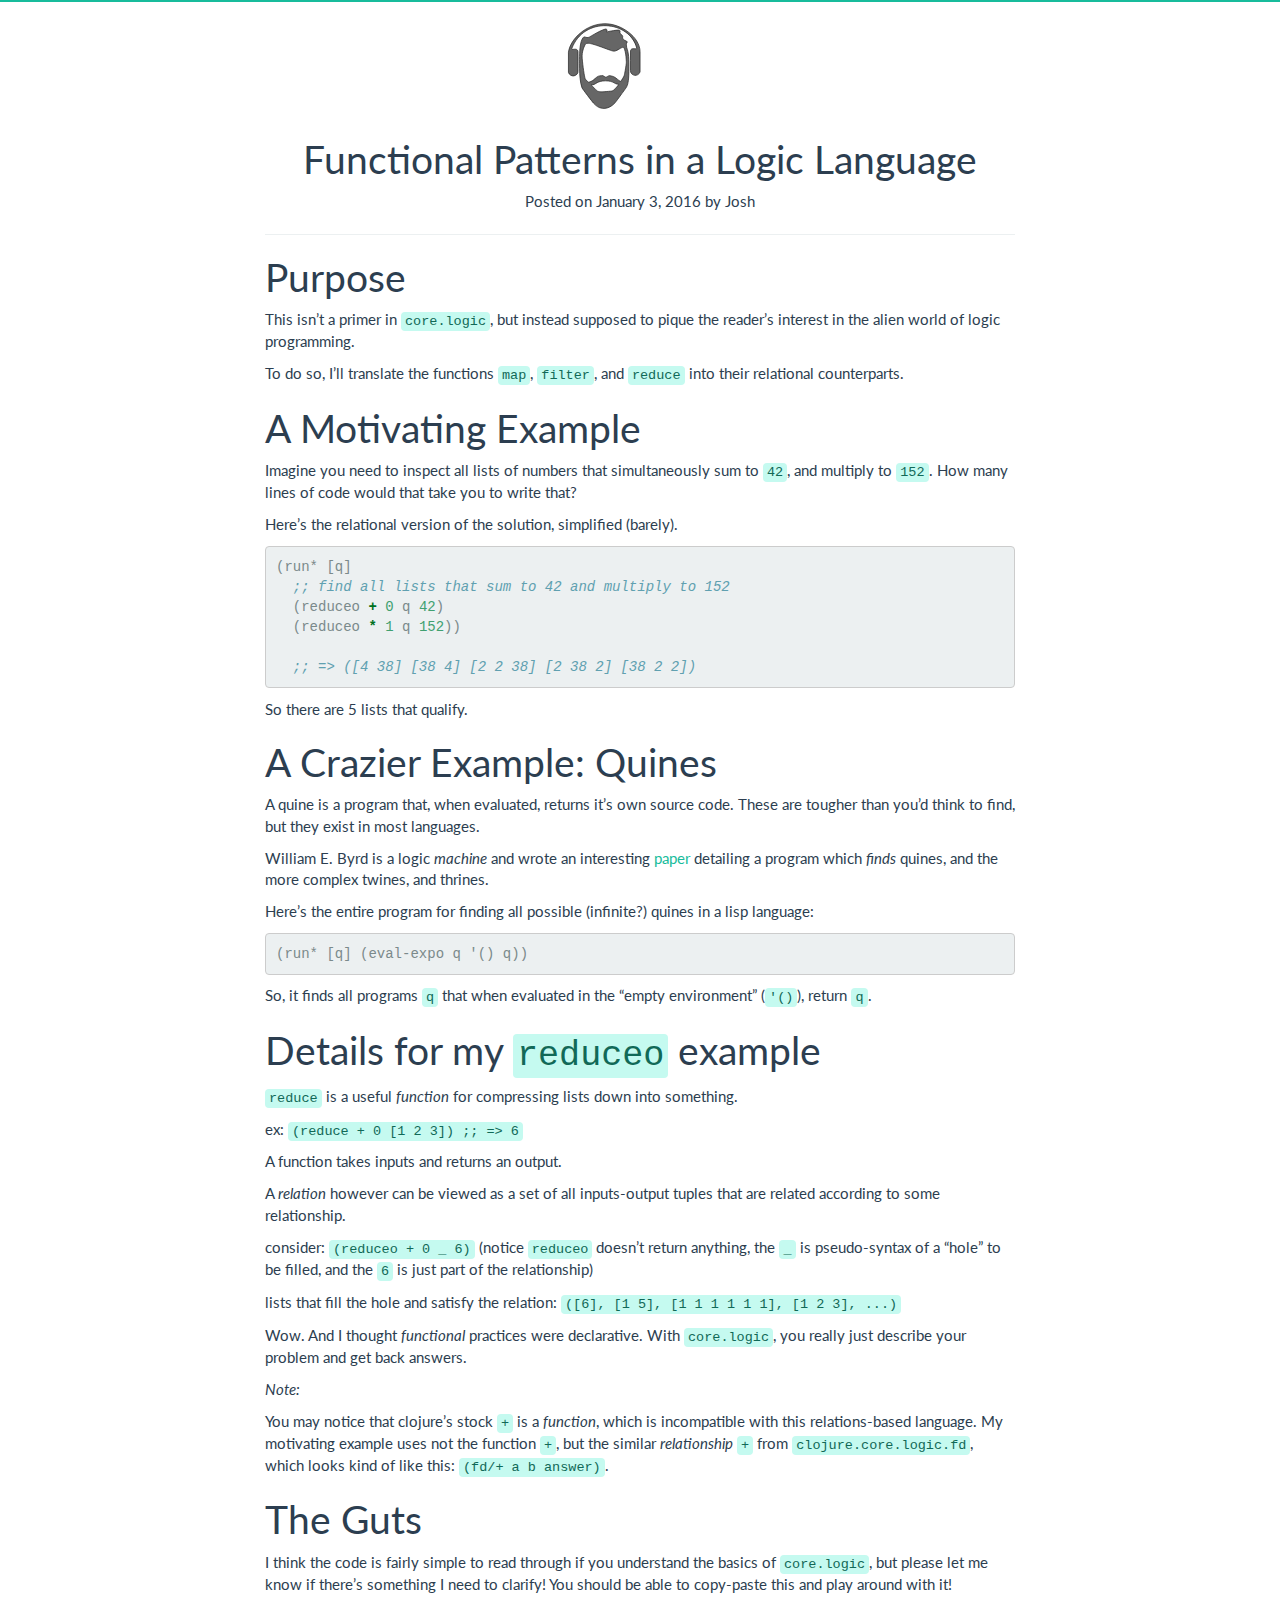
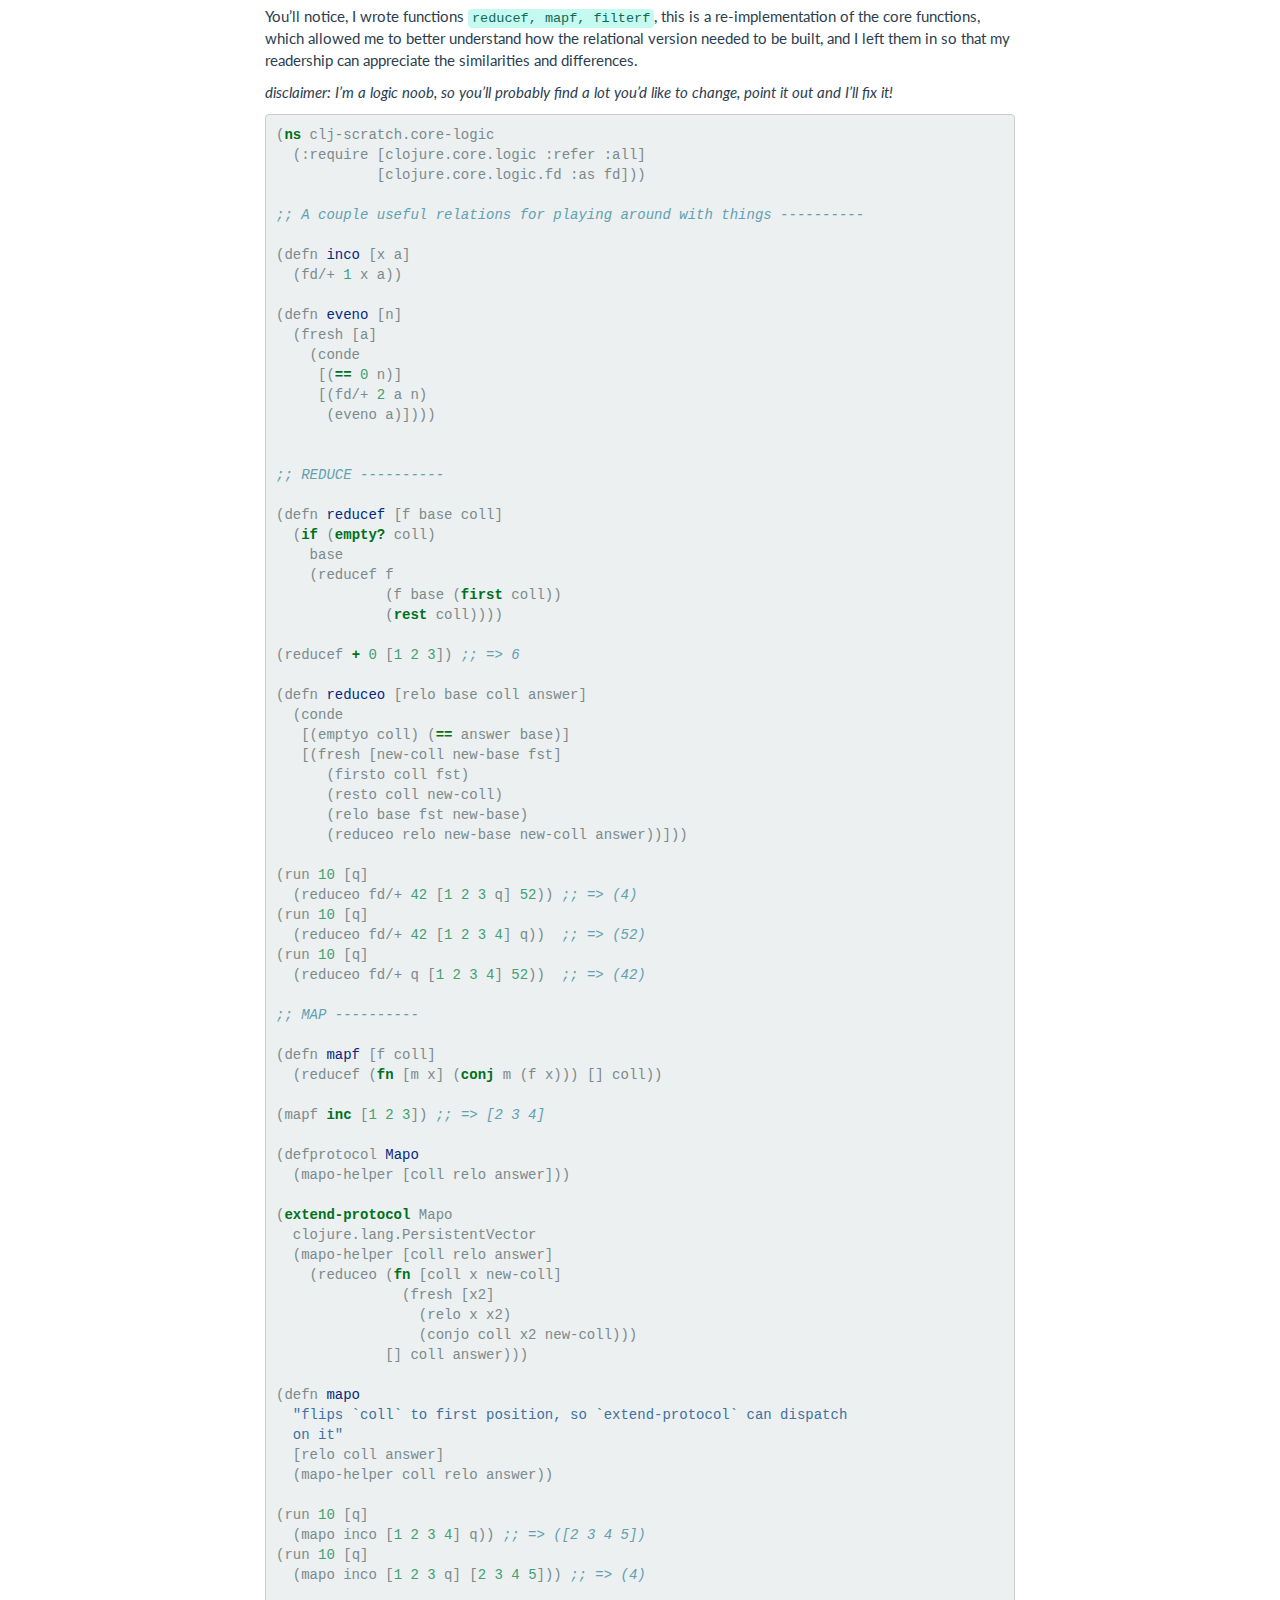
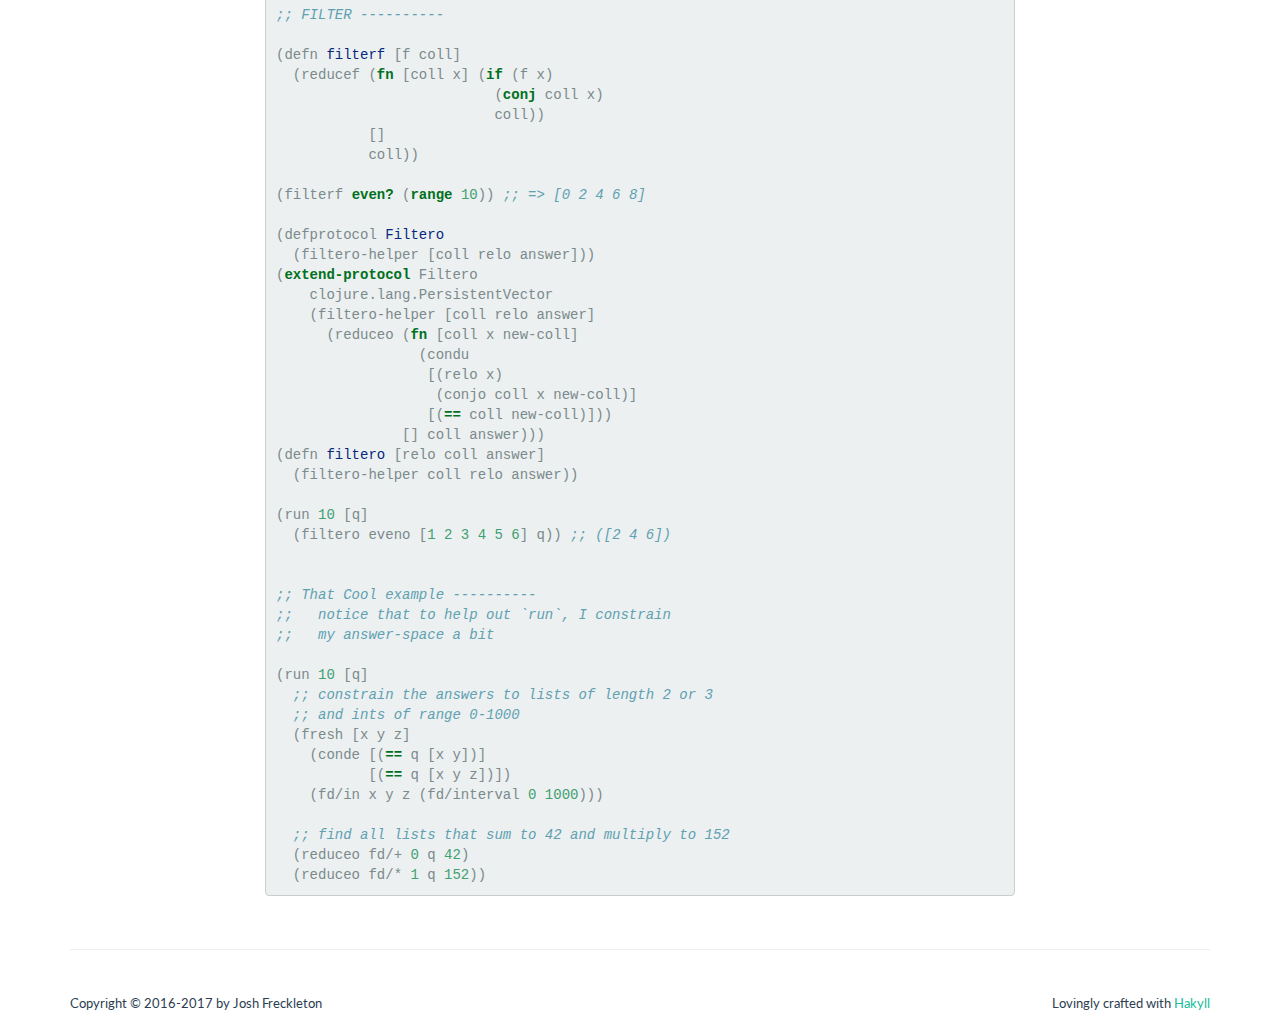
<file: posts/2016-01-03-core-logic-functional-patterns/index.html>
<?xml version="1.0" encoding="UTF-8" ?>
<!DOCTYPE html PUBLIC "-//W3C//DTD XHTML 1.0 Strict//EN" "http://www.w3.org/TR/xhtml1/DTD/xhtml1-strict.dtd">
<html xmlns="http://www.w3.org/1999/xhtml" xml:lang="en" lang="en">
    <head>
        <meta http-equiv="Content-Type" content="text/html; charset=UTF-8" />
        <title>Functional Patterns in a Logic Language | The Gentleman Programmer</title>
        <link rel="shortcut icon" href="../../img/favicon.ico" />

        <!------ Bootstrap ----->
        
        <!-- <link href="https://maxcdn.bootstrapcdn.com/bootstrap/3.3.7/css/bootstrap.min.css"
             rel="stylesheet"
             integrity="sha384-BVYiiSIFeK1dGmJRAkycuHAHRg32OmUcww7on3RYdg4Va+PmSTsz/K68vbdEjh4u"
             crossorigin="anonymous">
             <script src="https://maxcdn.bootstrapcdn.com/bootstrap/3.3.7/js/bootstrap.min.js"
             integrity="sha384-Tc5IQib027qvyjSMfHjOMaLkfuWVxZxUPnCJA7l2mCWNIpG9mGCD8wGNIcPD7Txa"
             crossorigin="anonymous"></script>
           -->
        
        <!-- theme from: https://bootswatch.com/ -->
        <link rel="stylesheet" type="text/css" href="../../css/bootstrap.css" />

        
        <!------ FontAwesome ----->
        <link href="https://maxcdn.bootstrapcdn.com/font-awesome/4.7.0/css/font-awesome.min.css" rel="stylesheet" integrity="sha384-wvfXpqpZZVQGK6TAh5PVlGOfQNHSoD2xbE+QkPxCAFlNEevoEH3Sl0sibVcOQVnN" crossorigin="anonymous">

        <!-- My CSS -->
        <link rel="stylesheet" type="text/css" href="../../css/syntax.css" />
        <link rel="stylesheet" type="text/css" href="../../css/default.css" />

        <!-- Google Analytics -->
        <script>
         (function(i,s,o,g,r,a,m){i['GoogleAnalyticsObject']=r;i[r]=i[r]||function(){
            (i[r].q=i[r].q||[]).push(arguments)},i[r].l=1*new Date();a=s.createElement(o),
                                  m=s.getElementsByTagName(o)[0];a.async=1;a.src=g;m.parentNode.insertBefore(a,m)
         })(window,document,'script','https://www.google-analytics.com/analytics.js','ga');

         ga('create', 'UA-91639900-1', 'auto');
         ga('send', 'pageview');

        </script>
    </head>
    
    <body>

        <div class="banner"></div>
<br />
<div class="container">
    <div class="row">
        <div class="col-xs-2 col-xs-offset-5">
            <svg class="beard" xmlns="http://www.w3.org/2000/svg" preserveAspectRatio="xMidYMid meet" viewBox="0 0 640 640">
                <style type="text/css">
                 .headphones {
                     fill: #666;
                     stroke: #222;
                     stroke-width: 5;
                 }

                 .face {
                     fill: #666;
                     stroke: #222;
                     stroke-width: 5;
                 }

                </style>
                <defs><path d="M333.2 68.7L333.6 68.8 333.9 68.8 334.3 68.9 334.6 69 335 69 335.3 69.1 335.7 69.3 336 69.4 336.3 69.5 336.6 69.7 336.9 69.9 337.2 70 337.6 70.2 337.8 70.4 338.1 70.6 338.4 70.9 338.7 71.1 338.9 71.4 339.2 71.6 339.4 71.9 339.7 72.2 339.9 72.5 340.1 72.8 340.3 73.1 340.5 73.4 340.7 73.7 340.9 74.1 341 74.4 341.2 74.8 341.3 75.1 341.4 75.5 341.5 75.9 341.6 76.2 341.7 76.6 341.8 77 341.8 77.3 341.9 77.7 341.9 78.1 341.9 78.4 341.9 78.8 341.9 79.2 341.8 79.5 341.8 79.9 341.7 80.3 341.6 80.6 341.5 81 341.5 81.3 341.3 81.7 341.2 82 341.1 82.4 340.9 82.7 340.8 83 340.6 83.4 340.4 83.7 340.2 84 340 84.3 339.8 84.6 339.5 84.9 339.3 85.1 339 85.4 338.8 85.7 338.5 85.9 338.2 86.2 337.5 86.8 337 87.3 336.9 87.7 337.1 88 337.5 88.2 338.3 88.3 339.2 88.3 340.5 88.2 341.9 88 343.6 87.8 345.5 87.5 347.6 87.1 349.9 86.7 352.4 86.2 355.1 85.7 357.9 85.1 360.9 84.5 364 83.9 367.2 83.3 370.6 82.6 374.1 82 377.6 81.3 381.3 80.7 385 80.1 388.8 79.5 392.6 78.9 396.5 78.4 400.4 77.9 404.3 77.4 408.3 77 412.2 76.7 416.2 76.4 420.1 76.2 423.9 76 427.7 76 428.1 76 428.4 76.1 428.7 76.3 429.1 76.5 429.4 76.8 429.8 77.1 430.1 77.4 430.5 77.8 430.8 78.3 431.2 78.8 431.5 79.3 431.8 79.8 432.2 80.4 432.5 81 432.8 81.6 433.1 82.2 433.4 82.9 433.6 83.5 433.9 84.1 434.1 84.8 434.3 85.4 434.5 86.1 434.7 86.7 434.8 87.4 434.9 88 435 88.6 435.1 89.1 435.1 89.7 435.2 90.2 435.1 90.7 435.1 91.1 435 91.5 434.9 91.9 434.7 92.2 434.5 92.5 433.9 93.2 433.5 94 433.2 94.8 433.1 95.5 433.2 96.3 433.4 97.1 433.8 97.9 434.3 98.6 434.8 99.4 435.5 100.2 436.3 101.1 437.1 101.9 438 102.7 439 103.6 440 104.5 441.1 105.3 442.1 106.3 443.2 107.2 444.3 108.1 445.3 109.1 446.4 110.1 447.4 111.2 448.3 112.2 449.2 113.3 450.1 114.4 450.8 115.6 451.5 116.8 452 118 452.5 119.3 452.8 120.6 453 121.9 453 123.3 452.9 124.7 452.6 126.2 452.2 127.7 451.7 129.2 451.5 130.7 451.6 132.2 451.8 133.6 452.2 135 452.8 136.4 453.6 137.7 454.5 139 455.5 140.3 456.7 141.5 458 142.7 459.4 143.9 460.9 145 462.4 146.1 464 147.2 465.6 148.3 467.3 149.3 469 150.2 470.7 151.1 472.3 152 474 152.9 475.6 153.7 477.1 154.5 478.6 155.2 480 155.9 481.3 156.6 482.5 157.2 483.6 157.8 484.5 158.4 485.3 158.9 485.9 159.4 486.4 159.8 486.7 160.2 486.7 160.6 486.5 160.9 485.7 161.8 485 162.7 484.3 163.6 483.6 164.5 482.9 165.5 482.3 166.5 481.7 167.5 481.1 168.5 480.6 169.5 480.1 170.5 479.6 171.6 479.2 172.7 478.8 173.7 478.5 174.8 478.1 175.9 477.9 177 477.6 178.2 477.4 179.3 477.2 180.4 477.1 181.6 477 182.7 476.9 183.8 476.9 185 476.9 186.1 476.9 187.3 477 188.4 477.1 189.6 477.2 190.7 477.4 191.9 477.7 193 477.9 194.2 478.2 195.3 478.6 196.4 478.9 197.5 479.4 198.6 480.4 201.2 481.3 203.8 482.3 206.3 483.1 208.8 484 211.4 484.8 213.9 485.6 216.4 486.3 218.9 487 221.4 487.7 223.9 488.3 226.4 488.9 228.9 489.5 231.5 490 234 490.5 236.6 491 239.2 491.5 241.8 491.9 244.5 492.3 247.2 492.7 249.9 493.1 252.7 493.4 255.5 493.7 258.3 494 261.2 494.3 264.2 494.6 267.2 494.8 270.2 495 273.4 495.2 276.6 495.4 279.8 495.6 283.1 495.8 286.5 496 290 496.1 293.6 496.2 297.2 496.4 300.8 496.5 304.2 496.6 307.5 496.7 310.6 496.8 313.6 496.9 316.5 497 319.3 497.1 322 497.1 324.6 497.2 327.1 497.2 329.6 497.3 332 497.3 334.4 497.3 336.7 497.3 339.1 497.4 341.4 497.4 343.8 497.4 346.2 497.4 348.6 497.3 351.1 497.3 353.6 497.3 356.2 497.3 358.9 497.2 361.7 497.2 364.6 497.1 367.6 497.1 370.8 497 374.1 497 377.5 496.9 381.1 496.8 384.9 496.7 388.9 496.7 393.1 496.6 397.5 496.5 402.1 496.4 406.7 496.3 411.2 496.1 415.5 496 419.7 495.8 423.7 495.6 427.6 495.4 431.3 495.2 434.9 494.9 438.3 494.7 441.6 494.4 444.8 494.1 447.8 493.7 450.7 493.4 453.5 493 456.2 492.6 458.8 492.2 461.2 491.8 463.6 491.3 465.9 490.8 468 490.3 470.1 489.8 472.1 489.3 474 488.7 475.9 488.1 477.6 487.5 479.3 486.8 480.9 486.1 482.5 485.4 484 484.7 485.4 483.9 486.8 483.2 488.1 482.3 489.4 481.5 490.7 480.6 491.9 411.6 586.8 409.8 589.3 407.8 591.8 405.9 594.1 403.8 596.5 401.7 598.7 399.6 600.9 397.4 603 395.1 605.1 392.8 607.1 390.5 609 388.1 610.9 385.6 612.7 383.2 614.4 380.6 616.1 378.1 617.7 375.5 619.2 372.8 620.7 370.2 622.1 367.5 623.4 364.7 624.6 361.9 625.8 359.1 626.9 356.3 627.9 353.5 628.8 350.6 629.7 347.7 630.5 344.8 631.2 341.8 631.8 338.9 632.3 335.9 632.8 332.9 633.2 329.9 633.5 326.9 633.7 323.9 633.8 320.8 633.8 317.8 633.8 314.8 633.7 311.7 633.5 308.7 633.2 305.7 632.8 302.8 632.3 299.8 631.8 296.9 631.2 293.9 630.5 291 629.7 288.2 628.8 285.3 627.9 282.5 626.9 279.7 625.8 276.9 624.6 274.2 623.4 271.5 622.1 268.8 620.7 266.2 619.2 263.6 617.7 261 616.1 258.5 614.4 256 612.7 253.6 610.9 251.2 609 248.8 607.1 246.5 605.1 244.3 603 242.1 600.9 239.9 598.7 237.8 596.5 235.8 594.1 233.8 591.8 231.9 589.3 230 586.8 161 491.9 160.1 490.7 159.3 489.4 158.4 488.2 157.6 486.9 156.8 485.6 156 484.2 155.3 482.9 154.6 481.6 153.9 480.2 153.2 478.8 152.6 477.4 152 476 151.4 474.6 150.8 473.2 150.3 471.8 149.8 470.3 149.3 468.9 148.8 467.4 148.4 466 148 464.5 147.6 463 147.3 461.5 146.9 460 146.6 458.5 146.4 457 146.1 455.5 145.9 454 145.7 452.4 145.5 450.9 145.4 449.4 145.3 447.8 145.2 446.3 145.2 444.7 145.1 443.2 145.2 441.6 145.2 266.9 145.2 263.8 145.2 260.6 145.2 257.3 145.3 253.8 145.4 250.2 145.5 246.6 145.6 242.8 145.7 239 145.9 235 146.1 231 146.3 227 146.6 222.9 146.9 218.8 147.2 214.7 147.6 210.5 148 206.3 148.5 202.1 149 198 149.5 193.8 150.1 189.7 150.7 185.6 151.4 181.5 152.1 177.5 152.9 173.6 153.8 169.8 154.7 166 155.6 162.3 156.6 158.7 157.7 155.2 158.8 151.9 160.1 148.6 161.3 145.5 162.7 142.6 164.1 139.8 165.6 137.1 167 134.7 168.4 132.6 169.8 130.8 171.1 129.3 172.4 128 173.6 126.9 174.8 126 176 125.4 177.1 124.9 178.3 124.6 179.4 124.4 180.5 124.4 181.6 124.5 182.7 124.7 183.9 125 185 125.4 186.2 125.8 187.4 126.3 188.6 126.8 189.9 127.3 191.2 127.8 192.6 128.2 194 128.7 195.5 129 197 129.4 198.6 129.6 200.3 129.7 202.1 129.7 203.9 129.6 205.8 129.4 207.9 129 210 128.4 212.3 127.6 214.6 126.6 217.1 125.3 218.1 124.8 219.3 124.1 220.8 123.2 222.5 122.2 224.4 121 226.5 119.7 228.9 118.3 231.4 116.8 234.2 115.1 237 113.4 240.1 111.5 243.3 109.6 246.6 107.7 250.1 105.6 253.7 103.6 257.3 101.5 261.1 99.3 264.9 97.2 268.8 95.1 272.8 92.9 276.8 90.8 280.8 88.7 284.8 86.7 288.9 84.7 292.9 82.8 297 80.9 301 79.1 305 77.4 308.9 75.8 312.7 74.3 316.5 72.9 320.2 71.7 323.8 70.6 327.3 69.7 330.7 68.9 331 68.8 331.4 68.8 331.8 68.7 332.1 68.7 332.5 68.7 332.9 68.7 333.2 68.7ZM194.4 172.1L190.7 173.9 188.1 176.6 186.2 179.8 184.4 183.1 182.7 186.4 181 189.8 179.5 193.1 178 196.5 176.5 200 175.2 203.4 173.9 206.9 172.7 210.5 171.5 214 170.5 217.6 169.5 221.2 168.6 224.8 167.8 228.5 167 232.1 166.3 235.8 165.7 239.5 165.2 243.2 164.8 246.9 164.4 250.7 164.1 254.4 163.9 258.2 163.8 262 163.8 265.7 163.8 268.4 164.1 272 164.4 276.6 164.9 282 165.4 288.1 166.1 294.8 166.9 302.1 167.8 309.9 168.7 318.1 169.7 326.5 170.8 335.2 171.9 343.9 173.1 352.7 174.3 361.3 175.5 369.9 176.7 378.1 178 386 179.2 393.5 180.5 400.4 181.7 406.8 182.9 412.4 184 417.2 185.1 421.1 186.2 424.1 187.2 425.9 188.3 427.3 189.8 429.1 191.9 431.3 194.3 433.8 197.1 436.6 200.2 439.7 203.5 443 207.1 446.5 210.9 450.2 214.9 454.1 218.9 458 223 462 227.1 465.9 231.3 469.9 235.3 473.8 239.2 477.7 243 481.4 246.6 484.9 250 488.2 253.1 491.3 255.9 494.1 258.3 496.7 260.3 498.8 261.9 500.6 263 502 265.3 504.7 268 507.1 271.1 509.2 274.5 510.9 278.2 512.3 282.2 513.5 286.4 514.4 290.8 515 295.5 515.4 300.2 515.7 305.1 515.8 310.1 515.7 315.2 515.5 320.3 515.1 325.4 514.7 330.5 514.3 335.6 513.8 340.5 513.2 345.4 512.7 350.2 512.2 354.8 511.7 359.2 511.3 363.4 511 367.4 510.8 371.1 510.8 374.8 510.3 378.6 509.1 382.6 507.1 386.7 504.4 390.9 501.2 395.2 497.3 399.6 493.1 404 488.3 408.4 483.3 412.8 478 417.1 472.4 421.3 466.7 425.5 461 429.5 455.2 433.4 449.4 437.1 443.8 440.7 438.4 444 433.3 447 428.4 449.8 424 452.3 420 454.4 416.5 456.2 413.6 457.7 411.3 458.7 409.8 459.6 408.2 460.6 405.9 461.6 402.9 462.6 399.5 463.7 395.5 464.7 391.1 465.7 386.4 466.8 381.4 467.8 376.1 468.8 370.7 469.7 365.2 470.7 359.6 471.6 354 472.4 348.6 473.3 343.2 474 338.1 474.7 333.3 475.4 328.8 476 324.6 476.5 321 476.9 317.9 477.3 315.3 477.5 313.4 477.7 312.2 477.7 311.8 477.7 305.3 477.6 298.9 477.4 292.7 477.1 286.8 476.8 281.1 476.4 275.5 475.9 270.2 475.4 265 474.9 260.1 474.2 255.3 473.6 250.8 472.9 246.4 472.2 242.2 471.4 238.1 470.6 234.3 469.8 230.6 469 227.1 468.1 223.8 467.3 220.6 466.4 217.6 465.5 214.7 464.6 212.1 463.7 209.5 462.9 207.1 462 204.9 460.9 202.8 459.6 201.2 458 200.2 456.1 199.7 454 199.6 451.8 200 449.3 200.7 446.7 201.7 443.9 203 440.9 204.5 437.8 206.2 434.6 208.1 431.3 210 427.9 212.1 424.5 214.2 420.9 216.2 417.3 218.2 413.7 220.1 410.1 221.9 406.5 223.5 402.8 224.9 399.2 225.9 395.7 226.7 392.2 227.2 388.7 227.2 384.7 226.7 379.6 225.5 373.5 223.8 366.4 221.6 358.5 218.9 349.9 215.8 340.7 212.4 331 208.8 320.8 205.1 310.4 201.2 299.8 197.2 289.1 193.4 278.4 189.6 267.8 186 257.4 182.6 247.3 179.5 237.7 176.8 228.5 174.5 220.1 172.7 212.3 171.6 205.4 171 199.4 171.2 194.4 172.1Z"></path><path d="M203.5 458.8C218.2 470 245 469.2 259.7 458 294.9 431 365.5 431 400.8 458 408.1 463.6 454.9 464.4 462.2 458.8 476.9 447.6 441.6 446.5 427 435.3 399.7 414.5 394.5 404.2 356.4 400 351.9 399.5 337.2 412 332.9 411.8 329.5 411.6 312.6 400 309.4 400 267.8 400.5 270.4 411.1 238.8 435.3 224.1 446.5 188.8 447.6 203.5 458.8Z"></path><path d="M102.5 220C121.3 220 136.5 235.2 136.5 253.9 136.5 287.6 136.5 354.7 136.5 388.4 136.5 407.2 121.3 422.4 102.5 422.4 94.1 422.4 102.8 422.4 94.4 422.4 75.7 422.4 60.5 407.2 60.5 388.4 60.5 354.7 60.5 287.6 60.5 253.9 60.5 235.2 75.7 220 94.4 220 102.8 220 94.1 220 102.5 220Z"></path><path d="M545.6 205.7C564.4 205.7 579.6 220.8 579.6 239.6 579.6 273.3 579.6 340.4 579.6 374.1 579.6 392.8 564.4 408 545.6 408 537.2 408 545.9 408 537.5 408 518.7 408 503.5 392.8 503.5 374.1 503.5 340.4 503.5 273.3 503.5 239.6 503.5 220.8 518.7 205.7 537.5 205.7 545.9 205.7 537.2 205.7 545.6 205.7Z"></path><path d="M114.2 245.1C142 96.6 212.9 23.3 326.7 25.1 440.6 27 510.5 95.6 536.5 231 542.5 234.7 546.3 236.9 547.8 237.8 551.1 239.8 555.2 237 554.5 233.2 526.5 82.3 450.5 6.6 326.7 6.2 199 5.7 121.2 87.9 93.2 252.7L114.2 245.1Z"></path><path d="M442 117.5L442.3 117.5 442.7 117.5 443 117.6 443.4 117.7 443.7 117.8 444.1 117.9 444.4 118 444.7 118.1 445.1 118.3 445.4 118.4 445.7 118.6 446 118.8 446.3 119 446.6 119.2 446.9 119.4 447.2 119.6 447.4 119.8 447.7 120.1 448 120.4 448.2 120.6 448.4 120.9 448.7 121.2 448.9 121.5 449.1 121.8 449.3 122.1 449.5 122.5 449.6 122.8 449.8 123.1 449.9 123.5 450.1 123.9 450.2 124.2 450.3 124.6 450.4 125 450.5 125.3 450.5 125.7 450.6 126.1 450.6 126.4 450.6 126.8 450.6 127.2 450.6 127.5 450.6 127.9 450.6 128.3 450.5 128.6 450.5 129 450.4 129.4 450.3 129.7 450.2 130.1 450.1 130.4 450 130.8 449.8 131.1 449.7 131.4 449.5 131.8 449.3 132.1 449.2 132.4 449 132.7 448.7 133 448.5 133.3 448.3 133.6 448 133.9 447.8 134.1 447.5 134.4 447.2 134.7 446.9 134.9 446.2 135.5 445.8 136.1 445.7 136.5 445.8 136.8 446.3 137 447 137 448 137 449.2 136.9 450.7 136.8 452.4 136.5 454.3 136.2 456.4 135.8 458.7 135.4 461.2 134.9 463.8 134.4 466.7 133.8 469.6 133.2 472.8 132.6 476 132 479.4 131.4 482.8 130.7 486.4 130.1 490 129.4 493.8 128.8 497.5 128.2 501.4 127.6 505.3 127.1 509.2 126.6 513.1 126.1 517 125.7 521 125.4 524.9 125.1 528.8 124.9 532.7 124.8 536.5 124.7 536.8 124.8 537.1 124.9 537.5 125 537.8 125.2 538.2 125.5 538.5 125.8 538.9 126.2 539.2 126.6 539.6 127 539.9 127.5 540.3 128 540.6 128.6 540.9 129.1 541.2 129.7 541.5 130.3 541.8 130.9 542.1 131.6 542.4 132.2 542.6 132.9 542.9 133.5 543.1 134.2 543.3 134.8 543.4 135.5 543.6 136.1 543.7 136.7 543.8 137.3 543.9 137.9 543.9 138.4 543.9 138.9 543.9 139.4 543.8 139.8 543.7 140.2 543.6 140.6 543.4 140.9 543.2 141.2 542.6 142 542.2 142.7 542 143.5 541.9 144.3 542 145 542.2 145.8 542.5 146.6 543 147.4 543.6 148.2 544.3 149 545 149.8 545.9 150.6 546.8 151.5 547.8 152.3 548.8 153.2 549.8 154.1 550.9 155 552 155.9 553 156.9 554.1 157.9 555.1 158.9 556.1 159.9 557.1 161 558 162 558.8 163.2 559.6 164.3 560.2 165.5 560.8 166.7 561.2 168 561.6 169.3 561.8 170.6 561.8 172 561.7 173.4 561.4 174.9 560.9 176.4 560.5 178 560.3 179.5 560.3 180.9 560.5 182.3 561 183.7 561.6 185.1 562.3 186.5 563.2 187.8 564.3 189 565.5 190.3 566.8 191.5 568.2 192.6 569.6 193.8 571.2 194.9 572.8 196 574.4 197 576.1 198 577.7 198.9 579.4 199.9 581.1 200.8 582.7 201.6 584.3 202.4 585.9 203.2 587.4 204 588.8 204.7 590.1 205.4 591.3 206 592.3 206.6 593.3 207.1 594.1 207.6 594.7 208.1 595.1 208.6 595.4 209 595.5 209.3 595.3 209.6 594.5 210.5 593.7 211.4 593 212.3 592.3 213.3 591.6 214.2 591 215.2 590.4 216.2 589.9 217.2 589.3 218.2 588.8 219.3 588.4 220.3 588 221.4 587.6 222.5 587.2 223.6 586.9 224.7 586.6 225.8 586.4 226.9 586.1 228 586 229.2 585.8 230.3 585.7 231.4 585.6 232.6 585.6 233.7 585.6 234.9 585.6 236 585.7 237.2 585.8 238.3 586 239.5 586.2 240.6 586.4 241.8 586.7 242.9 587 244 587.3 245.1 587.7 246.3 588.1 247.4 589.1 249.9 590.1 252.5 591 255 591.9 257.6 592.7 260.1 593.5 262.6 594.3 265.1 595 267.6 595.7 270.1 596.4 272.6 597.1 275.1 597.7 277.7 598.2 280.2 598.8 282.8 599.3 285.3 599.8 287.9 600.2 290.6 600.7 293.2 601.1 295.9 601.4 298.6 601.8 301.4 602.1 304.2 602.5 307.1 602.8 310 603 312.9 603.3 315.9 603.5 319 603.8 322.1 604 325.3 604.2 328.5 604.4 331.9 604.5 335.3 604.7 338.7 604.9 342.3 605 345.9 605.1 349.5 605.2 352.9 605.4 356.2 605.5 359.4 605.6 362.4 605.7 365.2 605.7 368 605.8 370.7 605.9 373.3 605.9 375.8 606 378.3 606 380.7 606.1 383.1 606.1 385.5 606.1 387.8 606.1 390.2 606.1 392.5 606.1 394.9 606.1 397.4 606.1 399.8 606.1 402.4 606 405 606 407.7 606 410.5 605.9 413.3 605.9 416.4 605.8 419.5 605.8 422.8 605.7 426.2 605.6 429.8 605.6 433.6 605.5 437.6 605.4 441.8 605.3 446.2 605.2 450.8 605.1 455.5 605 459.9 604.9 464.3 604.7 468.4 604.6 472.4 604.4 476.3 604.2 480 603.9 483.6 603.7 487 603.4 490.3 603.1 493.5 602.8 496.5 602.5 499.5 602.1 502.3 601.8 504.9 601.4 507.5 601 510 600.5 512.3 600.1 514.6 599.6 516.8 599.1 518.9 598.6 520.9 598 522.8 597.4 524.6 596.8 526.4 596.2 528 595.6 529.7 594.9 531.2 594.2 532.7 593.4 534.1 592.7 535.5 591.9 536.9 591.1 538.2 590.3 539.4 589.4 540.7 520.4 635.6 518.5 638.1 516.6 640.5 514.6 642.9 512.6 645.2 510.5 647.4 508.3 649.6 506.1 651.8 503.9 653.8 501.6 655.8 499.2 657.8 496.8 659.6 494.4 661.4 491.9 663.2 489.4 664.8 486.8 666.4 484.2 668 481.6 669.4 478.9 670.8 476.2 672.1 473.5 673.3 470.7 674.5 467.9 675.6 465.1 676.6 462.2 677.5 459.3 678.4 456.4 679.2 453.5 679.9 450.6 680.5 447.6 681.1 444.6 681.5 441.7 681.9 438.6 682.2 435.6 682.4 432.6 682.5 429.6 682.6 426.5 682.5 423.5 682.4 420.5 682.2 417.5 681.9 414.5 681.5 411.5 681.1 408.6 680.5 405.6 679.9 402.7 679.2 399.8 678.4 396.9 677.5 394.1 676.6 391.2 675.6 388.4 674.5 385.7 673.3 382.9 672.1 380.2 670.8 377.6 669.4 374.9 668 372.3 666.4 369.7 664.8 367.2 663.2 364.7 661.4 362.3 659.6 359.9 657.8 357.6 655.8 355.3 653.8 353 651.8 350.8 649.6 348.7 647.4 346.6 645.2 344.5 642.9 342.5 640.5 340.6 638.1 338.7 635.6 269.7 540.7 268.9 539.4 268 538.2 267.2 536.9 266.4 535.6 265.6 534.3 264.8 533 264.1 531.6 263.3 530.3 262.7 528.9 262 527.6 261.4 526.2 260.7 524.8 260.1 523.4 259.6 521.9 259 520.5 258.5 519.1 258 517.6 257.6 516.2 257.2 514.7 256.7 513.2 256.4 511.7 256 510.2 255.7 508.7 255.4 507.2 255.1 505.7 254.9 504.2 254.6 502.7 254.5 501.2 254.3 499.6 254.2 498.1 254.1 496.6 254 495 253.9 493.5 253.9 491.9 253.9 490.4 253.9 315.7 253.9 312.6 253.9 309.4 254 306 254 302.5 254.1 299 254.2 295.3 254.3 291.5 254.5 287.7 254.6 283.8 254.8 279.8 255.1 275.7 255.3 271.7 255.6 267.5 256 263.4 256.3 259.2 256.8 255 257.2 250.9 257.7 246.7 258.2 242.5 258.8 238.4 259.5 234.3 260.1 230.3 260.9 226.3 261.7 222.4 262.5 218.5 263.4 214.7 264.4 211 265.4 207.4 266.5 204 267.6 200.6 268.8 197.4 270.1 194.3 271.4 191.3 272.8 188.5 274.3 185.8 275.8 183.5 277.2 181.4 278.6 179.6 279.9 178 281.1 176.7 282.4 175.6 283.6 174.8 284.7 174.1 285.9 173.6 287 173.3 288.1 173.2 289.3 173.2 290.4 173.3 291.5 173.5 292.6 173.7 293.8 174.1 295 174.5 296.2 175 297.4 175.5 298.6 176 300 176.5 301.3 177 302.7 177.4 304.2 177.8 305.7 178.1 307.4 178.3 309 178.5 310.8 178.5 312.7 178.4 314.6 178.1 316.6 177.7 318.8 177.1 321 176.3 323.4 175.3 325.9 174.1 326.8 173.5 328 172.8 329.5 172 331.2 171 333.1 169.8 335.3 168.5 337.6 167 340.2 165.5 342.9 163.8 345.8 162.1 348.8 160.3 352 158.4 355.4 156.4 358.8 154.4 362.4 152.3 366.1 150.2 369.8 148.1 373.7 145.9 377.6 143.8 381.5 141.7 385.5 139.6 389.5 137.5 393.6 135.4 397.6 133.4 401.7 131.5 405.7 129.6 409.7 127.8 413.7 126.1 417.6 124.5 421.5 123.1 425.3 121.7 429 120.4 432.6 119.4 436.1 118.4 439.4 117.6 439.8 117.6 440.2 117.5 440.5 117.5 440.9 117.4 441.2 117.4 441.6 117.4 442 117.5ZM303.2 220.8L299.4 222.6 296.9 225.3 295 228.6 293.2 231.8 291.4 235.1 289.8 238.5 288.2 241.9 286.7 245.3 285.3 248.7 283.9 252.2 282.6 255.7 281.4 259.2 280.3 262.8 279.2 266.3 278.2 269.9 277.3 273.6 276.5 277.2 275.8 280.9 275.1 284.5 274.5 288.2 274 291.9 273.5 295.7 273.2 299.4 272.9 303.2 272.7 306.9 272.6 310.7 272.5 314.5 272.6 317.1 272.8 320.8 273.2 325.3 273.6 330.7 274.2 336.8 274.9 343.6 275.7 350.9 276.5 358.7 277.5 366.8 278.5 375.3 279.5 383.9 280.7 392.6 281.8 401.4 283 410.1 284.3 418.6 285.5 426.8 286.7 434.8 288 442.2 289.2 449.2 290.4 455.5 291.6 461.1 292.8 465.9 293.9 469.9 294.9 472.8 295.9 474.7 297 476 298.6 477.8 300.6 480 303 482.5 305.8 485.3 308.9 488.4 312.3 491.7 315.9 495.3 319.7 499 323.6 502.8 327.7 506.7 331.8 510.7 335.9 514.7 340 518.7 344 522.6 348 526.4 351.8 530.1 355.4 533.6 358.8 537 361.8 540.1 364.6 542.9 367 545.4 369.1 547.6 370.6 549.3 371.7 550.7 374.1 553.5 376.8 555.9 379.9 557.9 383.3 559.6 387 561.1 391 562.2 395.2 563.1 399.6 563.7 404.2 564.2 409 564.4 413.9 564.5 418.9 564.4 423.9 564.2 429 563.9 434.1 563.5 439.2 563 444.3 562.5 449.3 562 454.2 561.4 458.9 560.9 463.6 560.5 468 560.1 472.2 559.8 476.2 559.6 479.9 559.5 483.5 559.1 487.4 557.8 491.3 555.8 495.5 553.2 499.7 549.9 504 546.1 508.4 541.8 512.7 537.1 517.1 532 521.5 526.7 525.8 521.1 530.1 515.5 534.2 509.7 538.3 503.9 542.2 498.2 545.9 492.6 549.4 487.2 552.7 482 555.8 477.1 558.5 472.7 561 468.7 563.2 465.2 565 462.3 566.4 460.1 567.4 458.5 568.4 456.9 569.4 454.6 570.4 451.7 571.4 448.2 572.4 444.2 573.4 439.9 574.5 435.1 575.5 430.1 576.5 424.9 577.5 419.4 578.5 413.9 579.4 408.3 580.3 402.8 581.2 397.3 582 392 582.8 386.9 583.5 382 584.1 377.5 584.7 373.4 585.2 369.7 585.7 366.6 586 364.1 586.3 362.2 586.4 361 586.5 360.6 586.4 354 586.3 347.6 586.1 341.5 585.8 335.5 585.5 329.8 585.1 324.3 584.7 318.9 584.2 313.8 583.6 308.8 583 304.1 582.3 299.5 581.7 295.1 580.9 290.9 580.2 286.9 579.4 283 578.6 279.4 577.7 275.8 576.9 272.5 576 269.3 575.1 266.3 574.3 263.5 573.4 260.8 572.5 258.2 571.6 255.9 570.8 253.6 569.7 251.5 568.3 250 566.7 249 564.9 248.4 562.8 248.4 560.5 248.7 558.1 249.4 555.4 250.4 552.6 251.7 549.7 253.2 546.6 254.9 543.4 256.8 540.1 258.8 536.7 260.8 533.2 262.9 529.7 265 526.1 267 522.5 268.9 518.8 270.6 515.2 272.2 511.6 273.6 508 274.7 504.4 275.5 500.9 275.9 497.5 275.9 493.5 275.4 488.4 274.3 482.2 272.5 475.1 270.3 467.3 267.6 458.7 264.5 449.4 261.2 439.7 257.6 429.6 253.8 419.2 249.9 408.5 246 397.8 242.1 387.1 238.3 376.5 234.7 366.1 231.3 356.1 228.2 346.4 225.5 337.3 223.2 328.8 221.5 321 220.3 314.1 219.7 308.1 219.9 303.2 220.8Z"></path></defs><path class="face" d="M315 621C289.5 617.8 271.7 604.9 254 585.6 243.3 574 175.6 485.3 170.9 475.7 157.2 438.4 153.6 379.8 153.6 340.5c-0.3-105.9 0.1-127.2 3.2-152.9 4-32.9 11.7-57.6 21.4-68.7 6-6.9 7.7-7.2 18.2-3.7 15.3 5.1 18.8 4.2 44.3-11.1 44.2-26.5 72.9-40.5 93.8-45.9 5-1.3 6.6-1.4 8.9-0.4 3 1.2 5.6 5.2 5.6 8.6 0 2.5-2.5 7.4-4 7.9-0.7 0.2-0.8 0.9-0.4 1.6 0.9 1.4 1.4 1.3 26-3.4 35.6-6.8 63-9.7 66.3-7 3.9 3.2 6.5 13.5 4.1 15.9-1.9 1.9 0.2 5.3 9.2 14.1 9.8 9.6 11.2 12.5 9.3 19.8-2.4 9.6 4.4 17.1 24.7 27.2 10.2 5.1 10 4.8 6.8 9.5-7.9 11.9-4.1 20.7-2.7 35.6 14.7 40.9 16.9 75.6 15.7 172.1-0.9 73.9-8.6 94-17.2 111.2-1.3 2.6-19.7 27.6-40 55.6-40.8 56.3-47.8 65.1-64 75.7-22.4 14.6-42.3 22.1-67.7 18.9zm27.8-119.1c8.4-0.8 21.4-2 28.8-2.6 17.4-1.5 20-2.9 35-17.8 9-9 25.9-29.2 25.9-31 0-0.2-2.5-0.7-5.5-1.1-11.7-1.3-16-2.7-22.3-6.8-17.4-11.5-39.5-17.1-67.1-17.1-28.2 0-49.7 5.8-68.4 18.4-4 2.7-9.4 5.7-12 6.8-3.9 1.5-16.4 3.9-20.5 3.9-1.2 0 37.7 39.9 41.4 42.4 3.9 2.7 14.6 5.6 23.7 6.4 10 0.9 20.3 0.5 41-1.5zm-111.7-71c12-4.4 15.6-6.8 32.4-21.5 19-16.7 25-19.5 44.4-20.6l10.1-0.6 10.5 5.9c5.8 3.2 11.4 5.9 12.4 5.9 1 0 6.2-2.6 11.4-5.8 5.6-3.4 10.6-5.7 12.2-5.7 5.1 0 21.8 3.7 28.3 6.3 9.1 3.6 13.5 6.5 28.8 18.7 13.2 10.5 23.8 17.1 25.3 15.5 2.6-2.7 21.2-33.6 22.5-37.4 3.6-10.7 9.3-40.9 14.4-76.9 2.4-17 2.5-18.2 1.5-37.3-1.7-32-5.4-55.4-12.1-76-6.1-18.9-9.1-19-40-0.7-20 11.8-30.2 15.1-40.9 13.2-7.9-1.4-22.8-6.5-58.5-19.7-70.8-26.2-96.7-34-117.9-35.6-8.9-0.6-14.6 0.4-18.4 3.4-3.3 2.6-12.6 21.7-17 35.2-7.5 22.6-10.5 45.4-8.7 66.9 4.5 53.8 16.3 134.1 21.6 147 0.9 2.1 5.9 8 11.8 14 11.9 12 10.3 11.6 26.1 5.8z"></path><path class="headphones" d="M333.6 19.4C202.3 20.1 88.7 124.7 74.3 221.7l0 143.9c5.1 17.2 23.1 26.9 37.7 24.9 14.3-2 33.2-15.8 30.3-33.9-0.2-47 1.1-94.1-0.3-141C136.8 187.9 99.2 209.2 97.5 197.8 183.9-36.6 510-5.2 560.2 193.9c-1.7 11.4-39.3-9.9-44.4 17.8-1.4 47-0.2 94-0.3 141-2.8 18.1 16 31.9 30.3 33.9 14.5 2 32.6-7.7 37.7-24.9l0-143.9C582.4 113.5 448.1 18.7 333.6 19.4Z"></path>

                <a xmlns="http://www.w3.org/2000/svg" id="anchor" xlink:href="/" xmlns:xlink="http://www.w3.org/1999/xlink" target="_top">
                    <rect x="0" y="0" width="100%" height="100%" fill-opacity="0"></rect>
                </a>
            </svg>
            
            <!-- <object class="beard" type="image/svg+xml" data="/img/beard.svg"/> -->
            <!-- <svg class="beard" src="/img/beard.svg"/> -->
                
        </div>
    </div>
</div>





        <div class="container">
            <div class="row">
                <div class="col-xs-8 col-xs-offset-2">
                    <div id="content">
                        <h1 class="text-center">Functional Patterns in a Logic Language</h1>
<div class="info text-center">
    Posted on January  3, 2016
    
        by Josh
    
</div>
<hr />
<h1 id="purpose">Purpose</h1>
<p>This isn’t a primer in <code>core.logic</code>, but instead supposed to pique the reader’s interest in the alien world of logic programming.</p>
<p>To do so, I’ll translate the functions <code>map</code>, <code>filter</code>, and <code>reduce</code> into their relational counterparts.</p>
<h1 id="a-motivating-example">A Motivating Example</h1>
<p>Imagine you need to inspect all lists of numbers that simultaneously sum to <code>42</code>, and multiply to <code>152</code>. How many lines of code would that take you to write that?</p>
<p>Here’s the relational version of the solution, simplified (barely).</p>
<div class="sourceCode"><pre class="sourceCode clojure"><code class="sourceCode clojure">(run* [q]
  <span class="co">;; find all lists that sum to 42 and multiply to 152</span>
  (reduceo <span class="kw">+</span> <span class="dv">0</span> q <span class="dv">42</span>)
  (reduceo <span class="kw">*</span> <span class="dv">1</span> q <span class="dv">152</span>)) 
  
  <span class="co">;; =&gt; ([4 38] [38 4] [2 2 38] [2 38 2] [38 2 2])</span></code></pre></div>
<p>So there are 5 lists that qualify.</p>
<h1 id="a-crazier-example-quines">A Crazier Example: Quines</h1>
<p>A quine is a program that, when evaluated, returns it’s own source code. These are tougher than you’d think to find, but they exist in most languages.</p>
<p>William E. Byrd is a logic <em>machine</em> and wrote an interesting <a href="http://webyrd.net/quines/quines.pdf">paper</a> detailing a program which <em>finds</em> quines, and the more complex twines, and thrines.</p>
<p>Here’s the entire program for finding all possible (infinite?) quines in a lisp language:</p>
<div class="sourceCode"><pre class="sourceCode clojure"><code class="sourceCode clojure">(run* [q] (eval-expo q '() q))</code></pre></div>
<p>So, it finds all programs <code>q</code> that when evaluated in the “empty environment” (<code>'()</code>), return <code>q</code>.</p>
<h1 id="details-for-my-reduceo-example">Details for my <code>reduceo</code> example</h1>
<p><code>reduce</code> is a useful <em>function</em> for compressing lists down into something.</p>
<p>ex: <code>(reduce + 0 [1 2 3]) ;; =&gt; 6</code></p>
<p>A function takes inputs and returns an output.</p>
<p>A <em>relation</em> however can be viewed as a set of all inputs-output tuples that are related according to some relationship.</p>
<p>consider: <code>(reduceo + 0 _ 6)</code> (notice <code>reduceo</code> doesn’t return anything, the <code>_</code> is pseudo-syntax of a “hole” to be filled, and the <code>6</code> is just part of the relationship)</p>
<p>lists that fill the hole and satisfy the relation: <code>([6], [1 5], [1 1 1 1 1 1], [1 2 3], ...)</code></p>
<p>Wow. And I thought <em>functional</em> practices were declarative. With <code>core.logic</code>, you really just describe your problem and get back answers.</p>
<p><em>Note:</em></p>
<p>You may notice that clojure’s stock <code>+</code> is a <em>function</em>, which is incompatible with this relations-based language. My motivating example uses not the function <code>+</code>, but the similar <em>relationship</em> <code>+</code> from <code>clojure.core.logic.fd</code>, which looks kind of like this: <code>(fd/+ a b answer)</code>.</p>
<h1 id="the-guts">The Guts</h1>
<p>I think the code is fairly simple to read through if you understand the basics of <code>core.logic</code>, but please let me know if there’s something I need to clarify! You should be able to copy-paste this and play around with it!</p>
<p>You’ll notice, I wrote functions <code>reducef, mapf, filterf</code>, this is a re-implementation of the core functions, which allowed me to better understand how the relational version needed to be built, and I left them in so that my readership can appreciate the similarities and differences.</p>
<p><em>disclaimer: I’m a logic noob, so you’ll probably find a lot you’d like to change, point it out and I’ll fix it!</em></p>
<div class="sourceCode"><pre class="sourceCode clojure"><code class="sourceCode clojure">(<span class="kw">ns</span> clj-scratch.core-logic
  (<span class="at">:require</span> [clojure.core.logic <span class="at">:refer</span> <span class="at">:all</span>]
            [clojure.core.logic.fd <span class="at">:as</span> fd]))

<span class="co">;; A couple useful relations for playing around with things ----------</span>

(<span class="bu">defn</span><span class="fu"> inco </span>[x a]
  (fd/+ <span class="dv">1</span> x a))

(<span class="bu">defn</span><span class="fu"> eveno </span>[n]
  (fresh [a]
    (conde
     [(<span class="kw">==</span> <span class="dv">0</span> n)]
     [(fd/+ <span class="dv">2</span> a n)
      (eveno a)])))


<span class="co">;; REDUCE ----------</span>

(<span class="bu">defn</span><span class="fu"> reducef </span>[f base coll]
  (<span class="kw">if</span> (<span class="kw">empty?</span> coll)
    base
    (reducef f
             (f base (<span class="kw">first</span> coll))
             (<span class="kw">rest</span> coll))))

(reducef <span class="kw">+</span> <span class="dv">0</span> [<span class="dv">1</span> <span class="dv">2</span> <span class="dv">3</span>]) <span class="co">;; =&gt; 6</span>

(<span class="bu">defn</span><span class="fu"> reduceo </span>[relo base coll answer]
  (conde
   [(emptyo coll) (<span class="kw">==</span> answer base)]
   [(fresh [new-coll new-base fst]
      (firsto coll fst)
      (resto coll new-coll)
      (relo base fst new-base)
      (reduceo relo new-base new-coll answer))]))

(run <span class="dv">10</span> [q]
  (reduceo fd/+ <span class="dv">42</span> [<span class="dv">1</span> <span class="dv">2</span> <span class="dv">3</span> q] <span class="dv">52</span>)) <span class="co">;; =&gt; (4)</span>
(run <span class="dv">10</span> [q]
  (reduceo fd/+ <span class="dv">42</span> [<span class="dv">1</span> <span class="dv">2</span> <span class="dv">3</span> <span class="dv">4</span>] q))  <span class="co">;; =&gt; (52)</span>
(run <span class="dv">10</span> [q]
  (reduceo fd/+ q [<span class="dv">1</span> <span class="dv">2</span> <span class="dv">3</span> <span class="dv">4</span>] <span class="dv">52</span>))  <span class="co">;; =&gt; (42)</span>

<span class="co">;; MAP ----------</span>

(<span class="bu">defn</span><span class="fu"> mapf </span>[f coll]
  (reducef (<span class="kw">fn</span> [m x] (<span class="kw">conj</span> m (f x))) [] coll))

(mapf <span class="kw">inc</span> [<span class="dv">1</span> <span class="dv">2</span> <span class="dv">3</span>]) <span class="co">;; =&gt; [2 3 4]</span>

(<span class="bu">defprotocol</span><span class="fu"> Mapo</span>
  (mapo-helper [coll relo answer]))

(<span class="kw">extend-protocol</span> Mapo
  clojure.lang.PersistentVector
  (mapo-helper [coll relo answer] 
    (reduceo (<span class="kw">fn</span> [coll x new-coll]
               (fresh [x2]
                 (relo x x2)
                 (conjo coll x2 new-coll)))
             [] coll answer)))

(<span class="bu">defn</span><span class="fu"> mapo</span>
  <span class="st">&quot;flips `coll` to first position, so `extend-protocol` can dispatch</span>
<span class="st">  on it&quot;</span>
  [relo coll answer]
  (mapo-helper coll relo answer))

(run <span class="dv">10</span> [q]
  (mapo inco [<span class="dv">1</span> <span class="dv">2</span> <span class="dv">3</span> <span class="dv">4</span>] q)) <span class="co">;; =&gt; ([2 3 4 5])</span>
(run <span class="dv">10</span> [q]
  (mapo inco [<span class="dv">1</span> <span class="dv">2</span> <span class="dv">3</span> q] [<span class="dv">2</span> <span class="dv">3</span> <span class="dv">4</span> <span class="dv">5</span>])) <span class="co">;; =&gt; (4)</span>

<span class="co">;; FILTER ----------</span>

(<span class="bu">defn</span><span class="fu"> filterf </span>[f coll]
  (reducef (<span class="kw">fn</span> [coll x] (<span class="kw">if</span> (f x)
                          (<span class="kw">conj</span> coll x)
                          coll))
           []
           coll))

(filterf <span class="kw">even?</span> (<span class="kw">range</span> <span class="dv">10</span>)) <span class="co">;; =&gt; [0 2 4 6 8]</span>

(<span class="bu">defprotocol</span><span class="fu"> Filtero</span>
  (filtero-helper [coll relo answer]))
(<span class="kw">extend-protocol</span> Filtero
    clojure.lang.PersistentVector
    (filtero-helper [coll relo answer]
      (reduceo (<span class="kw">fn</span> [coll x new-coll]
                 (condu
                  [(relo x)
                   (conjo coll x new-coll)]
                  [(<span class="kw">==</span> coll new-coll)]))
               [] coll answer)))
(<span class="bu">defn</span><span class="fu"> filtero </span>[relo coll answer]
  (filtero-helper coll relo answer))

(run <span class="dv">10</span> [q]
  (filtero eveno [<span class="dv">1</span> <span class="dv">2</span> <span class="dv">3</span> <span class="dv">4</span> <span class="dv">5</span> <span class="dv">6</span>] q)) <span class="co">;; ([2 4 6])</span>

      
<span class="co">;; That Cool example ----------</span>
<span class="co">;;   notice that to help out `run`, I constrain </span>
<span class="co">;;   my answer-space a bit</span>

(run <span class="dv">10</span> [q]
  <span class="co">;; constrain the answers to lists of length 2 or 3</span>
  <span class="co">;; and ints of range 0-1000</span>
  (fresh [x y z]
    (conde [(<span class="kw">==</span> q [x y])]
           [(<span class="kw">==</span> q [x y z])])
    (fd/in x y z (fd/interval <span class="dv">0</span> <span class="dv">1000</span>)))

  <span class="co">;; find all lists that sum to 42 and multiply to 152</span>
  (reduceo fd/+ <span class="dv">0</span> q <span class="dv">42</span>)
  (reduceo fd/* <span class="dv">1</span> q <span class="dv">152</span>))</code></pre></div>

                    </div>
                </div>
            </div>

            </br>
            <hr>
            </br>
            
            <footer>
                <div class="pull-left">
                    <small>Copyright © 2016-2017 by Josh Freckleton </small>
                </div>
                <div class="pull-right">
                    <small>Lovingly crafted with <a href="https://jaspervdj.be/hakyll/">Hakyll</a></small>
                </div>
            </footer>
            
        </div>

        
        
        
    </body>
</html>
</file>
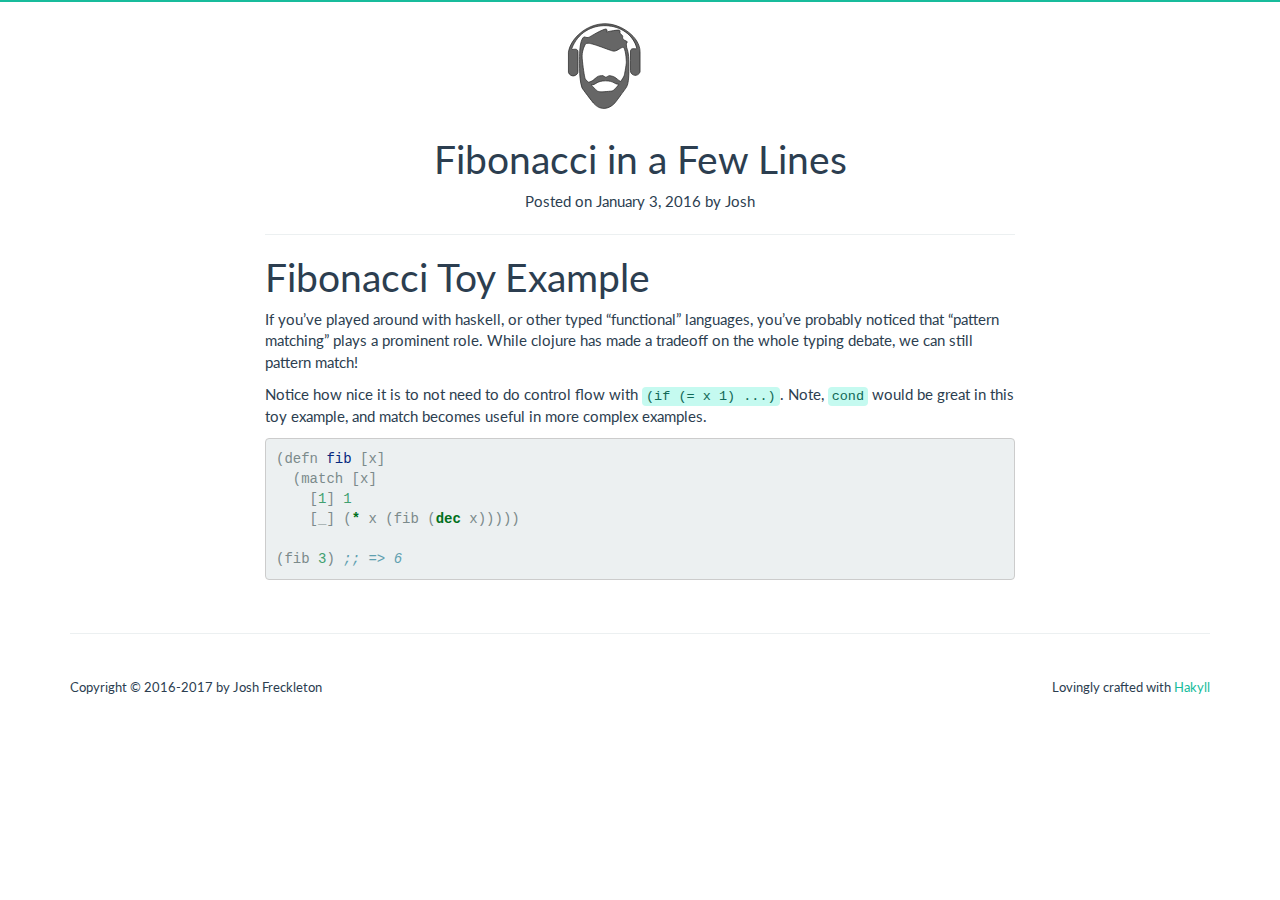
<file: posts/2016-01-03-core-match/index.html>
<?xml version="1.0" encoding="UTF-8" ?>
<!DOCTYPE html PUBLIC "-//W3C//DTD XHTML 1.0 Strict//EN" "http://www.w3.org/TR/xhtml1/DTD/xhtml1-strict.dtd">
<html xmlns="http://www.w3.org/1999/xhtml" xml:lang="en" lang="en">
    <head>
        <meta http-equiv="Content-Type" content="text/html; charset=UTF-8" />
        <title>Fibonacci in a Few Lines | The Gentleman Programmer</title>
        <link rel="shortcut icon" href="../../img/favicon.ico" />

        <!------ Bootstrap ----->
        
        <!-- <link href="https://maxcdn.bootstrapcdn.com/bootstrap/3.3.7/css/bootstrap.min.css"
             rel="stylesheet"
             integrity="sha384-BVYiiSIFeK1dGmJRAkycuHAHRg32OmUcww7on3RYdg4Va+PmSTsz/K68vbdEjh4u"
             crossorigin="anonymous">
             <script src="https://maxcdn.bootstrapcdn.com/bootstrap/3.3.7/js/bootstrap.min.js"
             integrity="sha384-Tc5IQib027qvyjSMfHjOMaLkfuWVxZxUPnCJA7l2mCWNIpG9mGCD8wGNIcPD7Txa"
             crossorigin="anonymous"></script>
           -->
        
        <!-- theme from: https://bootswatch.com/ -->
        <link rel="stylesheet" type="text/css" href="../../css/bootstrap.css" />

        
        <!------ FontAwesome ----->
        <link href="https://maxcdn.bootstrapcdn.com/font-awesome/4.7.0/css/font-awesome.min.css" rel="stylesheet" integrity="sha384-wvfXpqpZZVQGK6TAh5PVlGOfQNHSoD2xbE+QkPxCAFlNEevoEH3Sl0sibVcOQVnN" crossorigin="anonymous">

        <!-- My CSS -->
        <link rel="stylesheet" type="text/css" href="../../css/syntax.css" />
        <link rel="stylesheet" type="text/css" href="../../css/default.css" />

        <!-- Google Analytics -->
        <script>
         (function(i,s,o,g,r,a,m){i['GoogleAnalyticsObject']=r;i[r]=i[r]||function(){
            (i[r].q=i[r].q||[]).push(arguments)},i[r].l=1*new Date();a=s.createElement(o),
                                  m=s.getElementsByTagName(o)[0];a.async=1;a.src=g;m.parentNode.insertBefore(a,m)
         })(window,document,'script','https://www.google-analytics.com/analytics.js','ga');

         ga('create', 'UA-91639900-1', 'auto');
         ga('send', 'pageview');

        </script>
    </head>
    
    <body>

        <div class="banner"></div>
<br />
<div class="container">
    <div class="row">
        <div class="col-xs-2 col-xs-offset-5">
            <svg class="beard" xmlns="http://www.w3.org/2000/svg" preserveAspectRatio="xMidYMid meet" viewBox="0 0 640 640">
                <style type="text/css">
                 .headphones {
                     fill: #666;
                     stroke: #222;
                     stroke-width: 5;
                 }

                 .face {
                     fill: #666;
                     stroke: #222;
                     stroke-width: 5;
                 }

                </style>
                <defs><path d="M333.2 68.7L333.6 68.8 333.9 68.8 334.3 68.9 334.6 69 335 69 335.3 69.1 335.7 69.3 336 69.4 336.3 69.5 336.6 69.7 336.9 69.9 337.2 70 337.6 70.2 337.8 70.4 338.1 70.6 338.4 70.9 338.7 71.1 338.9 71.4 339.2 71.6 339.4 71.9 339.7 72.2 339.9 72.5 340.1 72.8 340.3 73.1 340.5 73.4 340.7 73.7 340.9 74.1 341 74.4 341.2 74.8 341.3 75.1 341.4 75.5 341.5 75.9 341.6 76.2 341.7 76.6 341.8 77 341.8 77.3 341.9 77.7 341.9 78.1 341.9 78.4 341.9 78.8 341.9 79.2 341.8 79.5 341.8 79.9 341.7 80.3 341.6 80.6 341.5 81 341.5 81.3 341.3 81.7 341.2 82 341.1 82.4 340.9 82.7 340.8 83 340.6 83.4 340.4 83.7 340.2 84 340 84.3 339.8 84.6 339.5 84.9 339.3 85.1 339 85.4 338.8 85.7 338.5 85.9 338.2 86.2 337.5 86.8 337 87.3 336.9 87.7 337.1 88 337.5 88.2 338.3 88.3 339.2 88.3 340.5 88.2 341.9 88 343.6 87.8 345.5 87.5 347.6 87.1 349.9 86.7 352.4 86.2 355.1 85.7 357.9 85.1 360.9 84.5 364 83.9 367.2 83.3 370.6 82.6 374.1 82 377.6 81.3 381.3 80.7 385 80.1 388.8 79.5 392.6 78.9 396.5 78.4 400.4 77.9 404.3 77.4 408.3 77 412.2 76.7 416.2 76.4 420.1 76.2 423.9 76 427.7 76 428.1 76 428.4 76.1 428.7 76.3 429.1 76.5 429.4 76.8 429.8 77.1 430.1 77.4 430.5 77.8 430.8 78.3 431.2 78.8 431.5 79.3 431.8 79.8 432.2 80.4 432.5 81 432.8 81.6 433.1 82.2 433.4 82.9 433.6 83.5 433.9 84.1 434.1 84.8 434.3 85.4 434.5 86.1 434.7 86.7 434.8 87.4 434.9 88 435 88.6 435.1 89.1 435.1 89.7 435.2 90.2 435.1 90.7 435.1 91.1 435 91.5 434.9 91.9 434.7 92.2 434.5 92.5 433.9 93.2 433.5 94 433.2 94.8 433.1 95.5 433.2 96.3 433.4 97.1 433.8 97.9 434.3 98.6 434.8 99.4 435.5 100.2 436.3 101.1 437.1 101.9 438 102.7 439 103.6 440 104.5 441.1 105.3 442.1 106.3 443.2 107.2 444.3 108.1 445.3 109.1 446.4 110.1 447.4 111.2 448.3 112.2 449.2 113.3 450.1 114.4 450.8 115.6 451.5 116.8 452 118 452.5 119.3 452.8 120.6 453 121.9 453 123.3 452.9 124.7 452.6 126.2 452.2 127.7 451.7 129.2 451.5 130.7 451.6 132.2 451.8 133.6 452.2 135 452.8 136.4 453.6 137.7 454.5 139 455.5 140.3 456.7 141.5 458 142.7 459.4 143.9 460.9 145 462.4 146.1 464 147.2 465.6 148.3 467.3 149.3 469 150.2 470.7 151.1 472.3 152 474 152.9 475.6 153.7 477.1 154.5 478.6 155.2 480 155.9 481.3 156.6 482.5 157.2 483.6 157.8 484.5 158.4 485.3 158.9 485.9 159.4 486.4 159.8 486.7 160.2 486.7 160.6 486.5 160.9 485.7 161.8 485 162.7 484.3 163.6 483.6 164.5 482.9 165.5 482.3 166.5 481.7 167.5 481.1 168.5 480.6 169.5 480.1 170.5 479.6 171.6 479.2 172.7 478.8 173.7 478.5 174.8 478.1 175.9 477.9 177 477.6 178.2 477.4 179.3 477.2 180.4 477.1 181.6 477 182.7 476.9 183.8 476.9 185 476.9 186.1 476.9 187.3 477 188.4 477.1 189.6 477.2 190.7 477.4 191.9 477.7 193 477.9 194.2 478.2 195.3 478.6 196.4 478.9 197.5 479.4 198.6 480.4 201.2 481.3 203.8 482.3 206.3 483.1 208.8 484 211.4 484.8 213.9 485.6 216.4 486.3 218.9 487 221.4 487.7 223.9 488.3 226.4 488.9 228.9 489.5 231.5 490 234 490.5 236.6 491 239.2 491.5 241.8 491.9 244.5 492.3 247.2 492.7 249.9 493.1 252.7 493.4 255.5 493.7 258.3 494 261.2 494.3 264.2 494.6 267.2 494.8 270.2 495 273.4 495.2 276.6 495.4 279.8 495.6 283.1 495.8 286.5 496 290 496.1 293.6 496.2 297.2 496.4 300.8 496.5 304.2 496.6 307.5 496.7 310.6 496.8 313.6 496.9 316.5 497 319.3 497.1 322 497.1 324.6 497.2 327.1 497.2 329.6 497.3 332 497.3 334.4 497.3 336.7 497.3 339.1 497.4 341.4 497.4 343.8 497.4 346.2 497.4 348.6 497.3 351.1 497.3 353.6 497.3 356.2 497.3 358.9 497.2 361.7 497.2 364.6 497.1 367.6 497.1 370.8 497 374.1 497 377.5 496.9 381.1 496.8 384.9 496.7 388.9 496.7 393.1 496.6 397.5 496.5 402.1 496.4 406.7 496.3 411.2 496.1 415.5 496 419.7 495.8 423.7 495.6 427.6 495.4 431.3 495.2 434.9 494.9 438.3 494.7 441.6 494.4 444.8 494.1 447.8 493.7 450.7 493.4 453.5 493 456.2 492.6 458.8 492.2 461.2 491.8 463.6 491.3 465.9 490.8 468 490.3 470.1 489.8 472.1 489.3 474 488.7 475.9 488.1 477.6 487.5 479.3 486.8 480.9 486.1 482.5 485.4 484 484.7 485.4 483.9 486.8 483.2 488.1 482.3 489.4 481.5 490.7 480.6 491.9 411.6 586.8 409.8 589.3 407.8 591.8 405.9 594.1 403.8 596.5 401.7 598.7 399.6 600.9 397.4 603 395.1 605.1 392.8 607.1 390.5 609 388.1 610.9 385.6 612.7 383.2 614.4 380.6 616.1 378.1 617.7 375.5 619.2 372.8 620.7 370.2 622.1 367.5 623.4 364.7 624.6 361.9 625.8 359.1 626.9 356.3 627.9 353.5 628.8 350.6 629.7 347.7 630.5 344.8 631.2 341.8 631.8 338.9 632.3 335.9 632.8 332.9 633.2 329.9 633.5 326.9 633.7 323.9 633.8 320.8 633.8 317.8 633.8 314.8 633.7 311.7 633.5 308.7 633.2 305.7 632.8 302.8 632.3 299.8 631.8 296.9 631.2 293.9 630.5 291 629.7 288.2 628.8 285.3 627.9 282.5 626.9 279.7 625.8 276.9 624.6 274.2 623.4 271.5 622.1 268.8 620.7 266.2 619.2 263.6 617.7 261 616.1 258.5 614.4 256 612.7 253.6 610.9 251.2 609 248.8 607.1 246.5 605.1 244.3 603 242.1 600.9 239.9 598.7 237.8 596.5 235.8 594.1 233.8 591.8 231.9 589.3 230 586.8 161 491.9 160.1 490.7 159.3 489.4 158.4 488.2 157.6 486.9 156.8 485.6 156 484.2 155.3 482.9 154.6 481.6 153.9 480.2 153.2 478.8 152.6 477.4 152 476 151.4 474.6 150.8 473.2 150.3 471.8 149.8 470.3 149.3 468.9 148.8 467.4 148.4 466 148 464.5 147.6 463 147.3 461.5 146.9 460 146.6 458.5 146.4 457 146.1 455.5 145.9 454 145.7 452.4 145.5 450.9 145.4 449.4 145.3 447.8 145.2 446.3 145.2 444.7 145.1 443.2 145.2 441.6 145.2 266.9 145.2 263.8 145.2 260.6 145.2 257.3 145.3 253.8 145.4 250.2 145.5 246.6 145.6 242.8 145.7 239 145.9 235 146.1 231 146.3 227 146.6 222.9 146.9 218.8 147.2 214.7 147.6 210.5 148 206.3 148.5 202.1 149 198 149.5 193.8 150.1 189.7 150.7 185.6 151.4 181.5 152.1 177.5 152.9 173.6 153.8 169.8 154.7 166 155.6 162.3 156.6 158.7 157.7 155.2 158.8 151.9 160.1 148.6 161.3 145.5 162.7 142.6 164.1 139.8 165.6 137.1 167 134.7 168.4 132.6 169.8 130.8 171.1 129.3 172.4 128 173.6 126.9 174.8 126 176 125.4 177.1 124.9 178.3 124.6 179.4 124.4 180.5 124.4 181.6 124.5 182.7 124.7 183.9 125 185 125.4 186.2 125.8 187.4 126.3 188.6 126.8 189.9 127.3 191.2 127.8 192.6 128.2 194 128.7 195.5 129 197 129.4 198.6 129.6 200.3 129.7 202.1 129.7 203.9 129.6 205.8 129.4 207.9 129 210 128.4 212.3 127.6 214.6 126.6 217.1 125.3 218.1 124.8 219.3 124.1 220.8 123.2 222.5 122.2 224.4 121 226.5 119.7 228.9 118.3 231.4 116.8 234.2 115.1 237 113.4 240.1 111.5 243.3 109.6 246.6 107.7 250.1 105.6 253.7 103.6 257.3 101.5 261.1 99.3 264.9 97.2 268.8 95.1 272.8 92.9 276.8 90.8 280.8 88.7 284.8 86.7 288.9 84.7 292.9 82.8 297 80.9 301 79.1 305 77.4 308.9 75.8 312.7 74.3 316.5 72.9 320.2 71.7 323.8 70.6 327.3 69.7 330.7 68.9 331 68.8 331.4 68.8 331.8 68.7 332.1 68.7 332.5 68.7 332.9 68.7 333.2 68.7ZM194.4 172.1L190.7 173.9 188.1 176.6 186.2 179.8 184.4 183.1 182.7 186.4 181 189.8 179.5 193.1 178 196.5 176.5 200 175.2 203.4 173.9 206.9 172.7 210.5 171.5 214 170.5 217.6 169.5 221.2 168.6 224.8 167.8 228.5 167 232.1 166.3 235.8 165.7 239.5 165.2 243.2 164.8 246.9 164.4 250.7 164.1 254.4 163.9 258.2 163.8 262 163.8 265.7 163.8 268.4 164.1 272 164.4 276.6 164.9 282 165.4 288.1 166.1 294.8 166.9 302.1 167.8 309.9 168.7 318.1 169.7 326.5 170.8 335.2 171.9 343.9 173.1 352.7 174.3 361.3 175.5 369.9 176.7 378.1 178 386 179.2 393.5 180.5 400.4 181.7 406.8 182.9 412.4 184 417.2 185.1 421.1 186.2 424.1 187.2 425.9 188.3 427.3 189.8 429.1 191.9 431.3 194.3 433.8 197.1 436.6 200.2 439.7 203.5 443 207.1 446.5 210.9 450.2 214.9 454.1 218.9 458 223 462 227.1 465.9 231.3 469.9 235.3 473.8 239.2 477.7 243 481.4 246.6 484.9 250 488.2 253.1 491.3 255.9 494.1 258.3 496.7 260.3 498.8 261.9 500.6 263 502 265.3 504.7 268 507.1 271.1 509.2 274.5 510.9 278.2 512.3 282.2 513.5 286.4 514.4 290.8 515 295.5 515.4 300.2 515.7 305.1 515.8 310.1 515.7 315.2 515.5 320.3 515.1 325.4 514.7 330.5 514.3 335.6 513.8 340.5 513.2 345.4 512.7 350.2 512.2 354.8 511.7 359.2 511.3 363.4 511 367.4 510.8 371.1 510.8 374.8 510.3 378.6 509.1 382.6 507.1 386.7 504.4 390.9 501.2 395.2 497.3 399.6 493.1 404 488.3 408.4 483.3 412.8 478 417.1 472.4 421.3 466.7 425.5 461 429.5 455.2 433.4 449.4 437.1 443.8 440.7 438.4 444 433.3 447 428.4 449.8 424 452.3 420 454.4 416.5 456.2 413.6 457.7 411.3 458.7 409.8 459.6 408.2 460.6 405.9 461.6 402.9 462.6 399.5 463.7 395.5 464.7 391.1 465.7 386.4 466.8 381.4 467.8 376.1 468.8 370.7 469.7 365.2 470.7 359.6 471.6 354 472.4 348.6 473.3 343.2 474 338.1 474.7 333.3 475.4 328.8 476 324.6 476.5 321 476.9 317.9 477.3 315.3 477.5 313.4 477.7 312.2 477.7 311.8 477.7 305.3 477.6 298.9 477.4 292.7 477.1 286.8 476.8 281.1 476.4 275.5 475.9 270.2 475.4 265 474.9 260.1 474.2 255.3 473.6 250.8 472.9 246.4 472.2 242.2 471.4 238.1 470.6 234.3 469.8 230.6 469 227.1 468.1 223.8 467.3 220.6 466.4 217.6 465.5 214.7 464.6 212.1 463.7 209.5 462.9 207.1 462 204.9 460.9 202.8 459.6 201.2 458 200.2 456.1 199.7 454 199.6 451.8 200 449.3 200.7 446.7 201.7 443.9 203 440.9 204.5 437.8 206.2 434.6 208.1 431.3 210 427.9 212.1 424.5 214.2 420.9 216.2 417.3 218.2 413.7 220.1 410.1 221.9 406.5 223.5 402.8 224.9 399.2 225.9 395.7 226.7 392.2 227.2 388.7 227.2 384.7 226.7 379.6 225.5 373.5 223.8 366.4 221.6 358.5 218.9 349.9 215.8 340.7 212.4 331 208.8 320.8 205.1 310.4 201.2 299.8 197.2 289.1 193.4 278.4 189.6 267.8 186 257.4 182.6 247.3 179.5 237.7 176.8 228.5 174.5 220.1 172.7 212.3 171.6 205.4 171 199.4 171.2 194.4 172.1Z"></path><path d="M203.5 458.8C218.2 470 245 469.2 259.7 458 294.9 431 365.5 431 400.8 458 408.1 463.6 454.9 464.4 462.2 458.8 476.9 447.6 441.6 446.5 427 435.3 399.7 414.5 394.5 404.2 356.4 400 351.9 399.5 337.2 412 332.9 411.8 329.5 411.6 312.6 400 309.4 400 267.8 400.5 270.4 411.1 238.8 435.3 224.1 446.5 188.8 447.6 203.5 458.8Z"></path><path d="M102.5 220C121.3 220 136.5 235.2 136.5 253.9 136.5 287.6 136.5 354.7 136.5 388.4 136.5 407.2 121.3 422.4 102.5 422.4 94.1 422.4 102.8 422.4 94.4 422.4 75.7 422.4 60.5 407.2 60.5 388.4 60.5 354.7 60.5 287.6 60.5 253.9 60.5 235.2 75.7 220 94.4 220 102.8 220 94.1 220 102.5 220Z"></path><path d="M545.6 205.7C564.4 205.7 579.6 220.8 579.6 239.6 579.6 273.3 579.6 340.4 579.6 374.1 579.6 392.8 564.4 408 545.6 408 537.2 408 545.9 408 537.5 408 518.7 408 503.5 392.8 503.5 374.1 503.5 340.4 503.5 273.3 503.5 239.6 503.5 220.8 518.7 205.7 537.5 205.7 545.9 205.7 537.2 205.7 545.6 205.7Z"></path><path d="M114.2 245.1C142 96.6 212.9 23.3 326.7 25.1 440.6 27 510.5 95.6 536.5 231 542.5 234.7 546.3 236.9 547.8 237.8 551.1 239.8 555.2 237 554.5 233.2 526.5 82.3 450.5 6.6 326.7 6.2 199 5.7 121.2 87.9 93.2 252.7L114.2 245.1Z"></path><path d="M442 117.5L442.3 117.5 442.7 117.5 443 117.6 443.4 117.7 443.7 117.8 444.1 117.9 444.4 118 444.7 118.1 445.1 118.3 445.4 118.4 445.7 118.6 446 118.8 446.3 119 446.6 119.2 446.9 119.4 447.2 119.6 447.4 119.8 447.7 120.1 448 120.4 448.2 120.6 448.4 120.9 448.7 121.2 448.9 121.5 449.1 121.8 449.3 122.1 449.5 122.5 449.6 122.8 449.8 123.1 449.9 123.5 450.1 123.9 450.2 124.2 450.3 124.6 450.4 125 450.5 125.3 450.5 125.7 450.6 126.1 450.6 126.4 450.6 126.8 450.6 127.2 450.6 127.5 450.6 127.9 450.6 128.3 450.5 128.6 450.5 129 450.4 129.4 450.3 129.7 450.2 130.1 450.1 130.4 450 130.8 449.8 131.1 449.7 131.4 449.5 131.8 449.3 132.1 449.2 132.4 449 132.7 448.7 133 448.5 133.3 448.3 133.6 448 133.9 447.8 134.1 447.5 134.4 447.2 134.7 446.9 134.9 446.2 135.5 445.8 136.1 445.7 136.5 445.8 136.8 446.3 137 447 137 448 137 449.2 136.9 450.7 136.8 452.4 136.5 454.3 136.2 456.4 135.8 458.7 135.4 461.2 134.9 463.8 134.4 466.7 133.8 469.6 133.2 472.8 132.6 476 132 479.4 131.4 482.8 130.7 486.4 130.1 490 129.4 493.8 128.8 497.5 128.2 501.4 127.6 505.3 127.1 509.2 126.6 513.1 126.1 517 125.7 521 125.4 524.9 125.1 528.8 124.9 532.7 124.8 536.5 124.7 536.8 124.8 537.1 124.9 537.5 125 537.8 125.2 538.2 125.5 538.5 125.8 538.9 126.2 539.2 126.6 539.6 127 539.9 127.5 540.3 128 540.6 128.6 540.9 129.1 541.2 129.7 541.5 130.3 541.8 130.9 542.1 131.6 542.4 132.2 542.6 132.9 542.9 133.5 543.1 134.2 543.3 134.8 543.4 135.5 543.6 136.1 543.7 136.7 543.8 137.3 543.9 137.9 543.9 138.4 543.9 138.9 543.9 139.4 543.8 139.8 543.7 140.2 543.6 140.6 543.4 140.9 543.2 141.2 542.6 142 542.2 142.7 542 143.5 541.9 144.3 542 145 542.2 145.8 542.5 146.6 543 147.4 543.6 148.2 544.3 149 545 149.8 545.9 150.6 546.8 151.5 547.8 152.3 548.8 153.2 549.8 154.1 550.9 155 552 155.9 553 156.9 554.1 157.9 555.1 158.9 556.1 159.9 557.1 161 558 162 558.8 163.2 559.6 164.3 560.2 165.5 560.8 166.7 561.2 168 561.6 169.3 561.8 170.6 561.8 172 561.7 173.4 561.4 174.9 560.9 176.4 560.5 178 560.3 179.5 560.3 180.9 560.5 182.3 561 183.7 561.6 185.1 562.3 186.5 563.2 187.8 564.3 189 565.5 190.3 566.8 191.5 568.2 192.6 569.6 193.8 571.2 194.9 572.8 196 574.4 197 576.1 198 577.7 198.9 579.4 199.9 581.1 200.8 582.7 201.6 584.3 202.4 585.9 203.2 587.4 204 588.8 204.7 590.1 205.4 591.3 206 592.3 206.6 593.3 207.1 594.1 207.6 594.7 208.1 595.1 208.6 595.4 209 595.5 209.3 595.3 209.6 594.5 210.5 593.7 211.4 593 212.3 592.3 213.3 591.6 214.2 591 215.2 590.4 216.2 589.9 217.2 589.3 218.2 588.8 219.3 588.4 220.3 588 221.4 587.6 222.5 587.2 223.6 586.9 224.7 586.6 225.8 586.4 226.9 586.1 228 586 229.2 585.8 230.3 585.7 231.4 585.6 232.6 585.6 233.7 585.6 234.9 585.6 236 585.7 237.2 585.8 238.3 586 239.5 586.2 240.6 586.4 241.8 586.7 242.9 587 244 587.3 245.1 587.7 246.3 588.1 247.4 589.1 249.9 590.1 252.5 591 255 591.9 257.6 592.7 260.1 593.5 262.6 594.3 265.1 595 267.6 595.7 270.1 596.4 272.6 597.1 275.1 597.7 277.7 598.2 280.2 598.8 282.8 599.3 285.3 599.8 287.9 600.2 290.6 600.7 293.2 601.1 295.9 601.4 298.6 601.8 301.4 602.1 304.2 602.5 307.1 602.8 310 603 312.9 603.3 315.9 603.5 319 603.8 322.1 604 325.3 604.2 328.5 604.4 331.9 604.5 335.3 604.7 338.7 604.9 342.3 605 345.9 605.1 349.5 605.2 352.9 605.4 356.2 605.5 359.4 605.6 362.4 605.7 365.2 605.7 368 605.8 370.7 605.9 373.3 605.9 375.8 606 378.3 606 380.7 606.1 383.1 606.1 385.5 606.1 387.8 606.1 390.2 606.1 392.5 606.1 394.9 606.1 397.4 606.1 399.8 606.1 402.4 606 405 606 407.7 606 410.5 605.9 413.3 605.9 416.4 605.8 419.5 605.8 422.8 605.7 426.2 605.6 429.8 605.6 433.6 605.5 437.6 605.4 441.8 605.3 446.2 605.2 450.8 605.1 455.5 605 459.9 604.9 464.3 604.7 468.4 604.6 472.4 604.4 476.3 604.2 480 603.9 483.6 603.7 487 603.4 490.3 603.1 493.5 602.8 496.5 602.5 499.5 602.1 502.3 601.8 504.9 601.4 507.5 601 510 600.5 512.3 600.1 514.6 599.6 516.8 599.1 518.9 598.6 520.9 598 522.8 597.4 524.6 596.8 526.4 596.2 528 595.6 529.7 594.9 531.2 594.2 532.7 593.4 534.1 592.7 535.5 591.9 536.9 591.1 538.2 590.3 539.4 589.4 540.7 520.4 635.6 518.5 638.1 516.6 640.5 514.6 642.9 512.6 645.2 510.5 647.4 508.3 649.6 506.1 651.8 503.9 653.8 501.6 655.8 499.2 657.8 496.8 659.6 494.4 661.4 491.9 663.2 489.4 664.8 486.8 666.4 484.2 668 481.6 669.4 478.9 670.8 476.2 672.1 473.5 673.3 470.7 674.5 467.9 675.6 465.1 676.6 462.2 677.5 459.3 678.4 456.4 679.2 453.5 679.9 450.6 680.5 447.6 681.1 444.6 681.5 441.7 681.9 438.6 682.2 435.6 682.4 432.6 682.5 429.6 682.6 426.5 682.5 423.5 682.4 420.5 682.2 417.5 681.9 414.5 681.5 411.5 681.1 408.6 680.5 405.6 679.9 402.7 679.2 399.8 678.4 396.9 677.5 394.1 676.6 391.2 675.6 388.4 674.5 385.7 673.3 382.9 672.1 380.2 670.8 377.6 669.4 374.9 668 372.3 666.4 369.7 664.8 367.2 663.2 364.7 661.4 362.3 659.6 359.9 657.8 357.6 655.8 355.3 653.8 353 651.8 350.8 649.6 348.7 647.4 346.6 645.2 344.5 642.9 342.5 640.5 340.6 638.1 338.7 635.6 269.7 540.7 268.9 539.4 268 538.2 267.2 536.9 266.4 535.6 265.6 534.3 264.8 533 264.1 531.6 263.3 530.3 262.7 528.9 262 527.6 261.4 526.2 260.7 524.8 260.1 523.4 259.6 521.9 259 520.5 258.5 519.1 258 517.6 257.6 516.2 257.2 514.7 256.7 513.2 256.4 511.7 256 510.2 255.7 508.7 255.4 507.2 255.1 505.7 254.9 504.2 254.6 502.7 254.5 501.2 254.3 499.6 254.2 498.1 254.1 496.6 254 495 253.9 493.5 253.9 491.9 253.9 490.4 253.9 315.7 253.9 312.6 253.9 309.4 254 306 254 302.5 254.1 299 254.2 295.3 254.3 291.5 254.5 287.7 254.6 283.8 254.8 279.8 255.1 275.7 255.3 271.7 255.6 267.5 256 263.4 256.3 259.2 256.8 255 257.2 250.9 257.7 246.7 258.2 242.5 258.8 238.4 259.5 234.3 260.1 230.3 260.9 226.3 261.7 222.4 262.5 218.5 263.4 214.7 264.4 211 265.4 207.4 266.5 204 267.6 200.6 268.8 197.4 270.1 194.3 271.4 191.3 272.8 188.5 274.3 185.8 275.8 183.5 277.2 181.4 278.6 179.6 279.9 178 281.1 176.7 282.4 175.6 283.6 174.8 284.7 174.1 285.9 173.6 287 173.3 288.1 173.2 289.3 173.2 290.4 173.3 291.5 173.5 292.6 173.7 293.8 174.1 295 174.5 296.2 175 297.4 175.5 298.6 176 300 176.5 301.3 177 302.7 177.4 304.2 177.8 305.7 178.1 307.4 178.3 309 178.5 310.8 178.5 312.7 178.4 314.6 178.1 316.6 177.7 318.8 177.1 321 176.3 323.4 175.3 325.9 174.1 326.8 173.5 328 172.8 329.5 172 331.2 171 333.1 169.8 335.3 168.5 337.6 167 340.2 165.5 342.9 163.8 345.8 162.1 348.8 160.3 352 158.4 355.4 156.4 358.8 154.4 362.4 152.3 366.1 150.2 369.8 148.1 373.7 145.9 377.6 143.8 381.5 141.7 385.5 139.6 389.5 137.5 393.6 135.4 397.6 133.4 401.7 131.5 405.7 129.6 409.7 127.8 413.7 126.1 417.6 124.5 421.5 123.1 425.3 121.7 429 120.4 432.6 119.4 436.1 118.4 439.4 117.6 439.8 117.6 440.2 117.5 440.5 117.5 440.9 117.4 441.2 117.4 441.6 117.4 442 117.5ZM303.2 220.8L299.4 222.6 296.9 225.3 295 228.6 293.2 231.8 291.4 235.1 289.8 238.5 288.2 241.9 286.7 245.3 285.3 248.7 283.9 252.2 282.6 255.7 281.4 259.2 280.3 262.8 279.2 266.3 278.2 269.9 277.3 273.6 276.5 277.2 275.8 280.9 275.1 284.5 274.5 288.2 274 291.9 273.5 295.7 273.2 299.4 272.9 303.2 272.7 306.9 272.6 310.7 272.5 314.5 272.6 317.1 272.8 320.8 273.2 325.3 273.6 330.7 274.2 336.8 274.9 343.6 275.7 350.9 276.5 358.7 277.5 366.8 278.5 375.3 279.5 383.9 280.7 392.6 281.8 401.4 283 410.1 284.3 418.6 285.5 426.8 286.7 434.8 288 442.2 289.2 449.2 290.4 455.5 291.6 461.1 292.8 465.9 293.9 469.9 294.9 472.8 295.9 474.7 297 476 298.6 477.8 300.6 480 303 482.5 305.8 485.3 308.9 488.4 312.3 491.7 315.9 495.3 319.7 499 323.6 502.8 327.7 506.7 331.8 510.7 335.9 514.7 340 518.7 344 522.6 348 526.4 351.8 530.1 355.4 533.6 358.8 537 361.8 540.1 364.6 542.9 367 545.4 369.1 547.6 370.6 549.3 371.7 550.7 374.1 553.5 376.8 555.9 379.9 557.9 383.3 559.6 387 561.1 391 562.2 395.2 563.1 399.6 563.7 404.2 564.2 409 564.4 413.9 564.5 418.9 564.4 423.9 564.2 429 563.9 434.1 563.5 439.2 563 444.3 562.5 449.3 562 454.2 561.4 458.9 560.9 463.6 560.5 468 560.1 472.2 559.8 476.2 559.6 479.9 559.5 483.5 559.1 487.4 557.8 491.3 555.8 495.5 553.2 499.7 549.9 504 546.1 508.4 541.8 512.7 537.1 517.1 532 521.5 526.7 525.8 521.1 530.1 515.5 534.2 509.7 538.3 503.9 542.2 498.2 545.9 492.6 549.4 487.2 552.7 482 555.8 477.1 558.5 472.7 561 468.7 563.2 465.2 565 462.3 566.4 460.1 567.4 458.5 568.4 456.9 569.4 454.6 570.4 451.7 571.4 448.2 572.4 444.2 573.4 439.9 574.5 435.1 575.5 430.1 576.5 424.9 577.5 419.4 578.5 413.9 579.4 408.3 580.3 402.8 581.2 397.3 582 392 582.8 386.9 583.5 382 584.1 377.5 584.7 373.4 585.2 369.7 585.7 366.6 586 364.1 586.3 362.2 586.4 361 586.5 360.6 586.4 354 586.3 347.6 586.1 341.5 585.8 335.5 585.5 329.8 585.1 324.3 584.7 318.9 584.2 313.8 583.6 308.8 583 304.1 582.3 299.5 581.7 295.1 580.9 290.9 580.2 286.9 579.4 283 578.6 279.4 577.7 275.8 576.9 272.5 576 269.3 575.1 266.3 574.3 263.5 573.4 260.8 572.5 258.2 571.6 255.9 570.8 253.6 569.7 251.5 568.3 250 566.7 249 564.9 248.4 562.8 248.4 560.5 248.7 558.1 249.4 555.4 250.4 552.6 251.7 549.7 253.2 546.6 254.9 543.4 256.8 540.1 258.8 536.7 260.8 533.2 262.9 529.7 265 526.1 267 522.5 268.9 518.8 270.6 515.2 272.2 511.6 273.6 508 274.7 504.4 275.5 500.9 275.9 497.5 275.9 493.5 275.4 488.4 274.3 482.2 272.5 475.1 270.3 467.3 267.6 458.7 264.5 449.4 261.2 439.7 257.6 429.6 253.8 419.2 249.9 408.5 246 397.8 242.1 387.1 238.3 376.5 234.7 366.1 231.3 356.1 228.2 346.4 225.5 337.3 223.2 328.8 221.5 321 220.3 314.1 219.7 308.1 219.9 303.2 220.8Z"></path></defs><path class="face" d="M315 621C289.5 617.8 271.7 604.9 254 585.6 243.3 574 175.6 485.3 170.9 475.7 157.2 438.4 153.6 379.8 153.6 340.5c-0.3-105.9 0.1-127.2 3.2-152.9 4-32.9 11.7-57.6 21.4-68.7 6-6.9 7.7-7.2 18.2-3.7 15.3 5.1 18.8 4.2 44.3-11.1 44.2-26.5 72.9-40.5 93.8-45.9 5-1.3 6.6-1.4 8.9-0.4 3 1.2 5.6 5.2 5.6 8.6 0 2.5-2.5 7.4-4 7.9-0.7 0.2-0.8 0.9-0.4 1.6 0.9 1.4 1.4 1.3 26-3.4 35.6-6.8 63-9.7 66.3-7 3.9 3.2 6.5 13.5 4.1 15.9-1.9 1.9 0.2 5.3 9.2 14.1 9.8 9.6 11.2 12.5 9.3 19.8-2.4 9.6 4.4 17.1 24.7 27.2 10.2 5.1 10 4.8 6.8 9.5-7.9 11.9-4.1 20.7-2.7 35.6 14.7 40.9 16.9 75.6 15.7 172.1-0.9 73.9-8.6 94-17.2 111.2-1.3 2.6-19.7 27.6-40 55.6-40.8 56.3-47.8 65.1-64 75.7-22.4 14.6-42.3 22.1-67.7 18.9zm27.8-119.1c8.4-0.8 21.4-2 28.8-2.6 17.4-1.5 20-2.9 35-17.8 9-9 25.9-29.2 25.9-31 0-0.2-2.5-0.7-5.5-1.1-11.7-1.3-16-2.7-22.3-6.8-17.4-11.5-39.5-17.1-67.1-17.1-28.2 0-49.7 5.8-68.4 18.4-4 2.7-9.4 5.7-12 6.8-3.9 1.5-16.4 3.9-20.5 3.9-1.2 0 37.7 39.9 41.4 42.4 3.9 2.7 14.6 5.6 23.7 6.4 10 0.9 20.3 0.5 41-1.5zm-111.7-71c12-4.4 15.6-6.8 32.4-21.5 19-16.7 25-19.5 44.4-20.6l10.1-0.6 10.5 5.9c5.8 3.2 11.4 5.9 12.4 5.9 1 0 6.2-2.6 11.4-5.8 5.6-3.4 10.6-5.7 12.2-5.7 5.1 0 21.8 3.7 28.3 6.3 9.1 3.6 13.5 6.5 28.8 18.7 13.2 10.5 23.8 17.1 25.3 15.5 2.6-2.7 21.2-33.6 22.5-37.4 3.6-10.7 9.3-40.9 14.4-76.9 2.4-17 2.5-18.2 1.5-37.3-1.7-32-5.4-55.4-12.1-76-6.1-18.9-9.1-19-40-0.7-20 11.8-30.2 15.1-40.9 13.2-7.9-1.4-22.8-6.5-58.5-19.7-70.8-26.2-96.7-34-117.9-35.6-8.9-0.6-14.6 0.4-18.4 3.4-3.3 2.6-12.6 21.7-17 35.2-7.5 22.6-10.5 45.4-8.7 66.9 4.5 53.8 16.3 134.1 21.6 147 0.9 2.1 5.9 8 11.8 14 11.9 12 10.3 11.6 26.1 5.8z"></path><path class="headphones" d="M333.6 19.4C202.3 20.1 88.7 124.7 74.3 221.7l0 143.9c5.1 17.2 23.1 26.9 37.7 24.9 14.3-2 33.2-15.8 30.3-33.9-0.2-47 1.1-94.1-0.3-141C136.8 187.9 99.2 209.2 97.5 197.8 183.9-36.6 510-5.2 560.2 193.9c-1.7 11.4-39.3-9.9-44.4 17.8-1.4 47-0.2 94-0.3 141-2.8 18.1 16 31.9 30.3 33.9 14.5 2 32.6-7.7 37.7-24.9l0-143.9C582.4 113.5 448.1 18.7 333.6 19.4Z"></path>

                <a xmlns="http://www.w3.org/2000/svg" id="anchor" xlink:href="/" xmlns:xlink="http://www.w3.org/1999/xlink" target="_top">
                    <rect x="0" y="0" width="100%" height="100%" fill-opacity="0"></rect>
                </a>
            </svg>
            
            <!-- <object class="beard" type="image/svg+xml" data="/img/beard.svg"/> -->
            <!-- <svg class="beard" src="/img/beard.svg"/> -->
                
        </div>
    </div>
</div>





        <div class="container">
            <div class="row">
                <div class="col-xs-8 col-xs-offset-2">
                    <div id="content">
                        <h1 class="text-center">Fibonacci in a Few Lines</h1>
<div class="info text-center">
    Posted on January  3, 2016
    
        by Josh
    
</div>
<hr />
<h1 id="fibonacci-toy-example">Fibonacci Toy Example</h1>
<p>If you’ve played around with haskell, or other typed “functional” languages, you’ve probably noticed that “pattern matching” plays a prominent role. While clojure has made a tradeoff on the whole typing debate, we can still pattern match!</p>
<p>Notice how nice it is to not need to do control flow with <code>(if (= x 1) ...)</code>. Note, <code>cond</code> would be great in this toy example, and match becomes useful in more complex examples.</p>
<div class="sourceCode"><pre class="sourceCode clojure"><code class="sourceCode clojure">(<span class="bu">defn</span><span class="fu"> fib </span>[x]
  (match [x]
    [<span class="dv">1</span>] <span class="dv">1</span>
    [_] (<span class="kw">*</span> x (fib (<span class="kw">dec</span> x)))))

(fib <span class="dv">3</span>) <span class="co">;; =&gt; 6</span></code></pre></div>

                    </div>
                </div>
            </div>

            </br>
            <hr>
            </br>
            
            <footer>
                <div class="pull-left">
                    <small>Copyright © 2016-2017 by Josh Freckleton </small>
                </div>
                <div class="pull-right">
                    <small>Lovingly crafted with <a href="https://jaspervdj.be/hakyll/">Hakyll</a></small>
                </div>
            </footer>
            
        </div>

        
        
        
    </body>
</html>
</file>
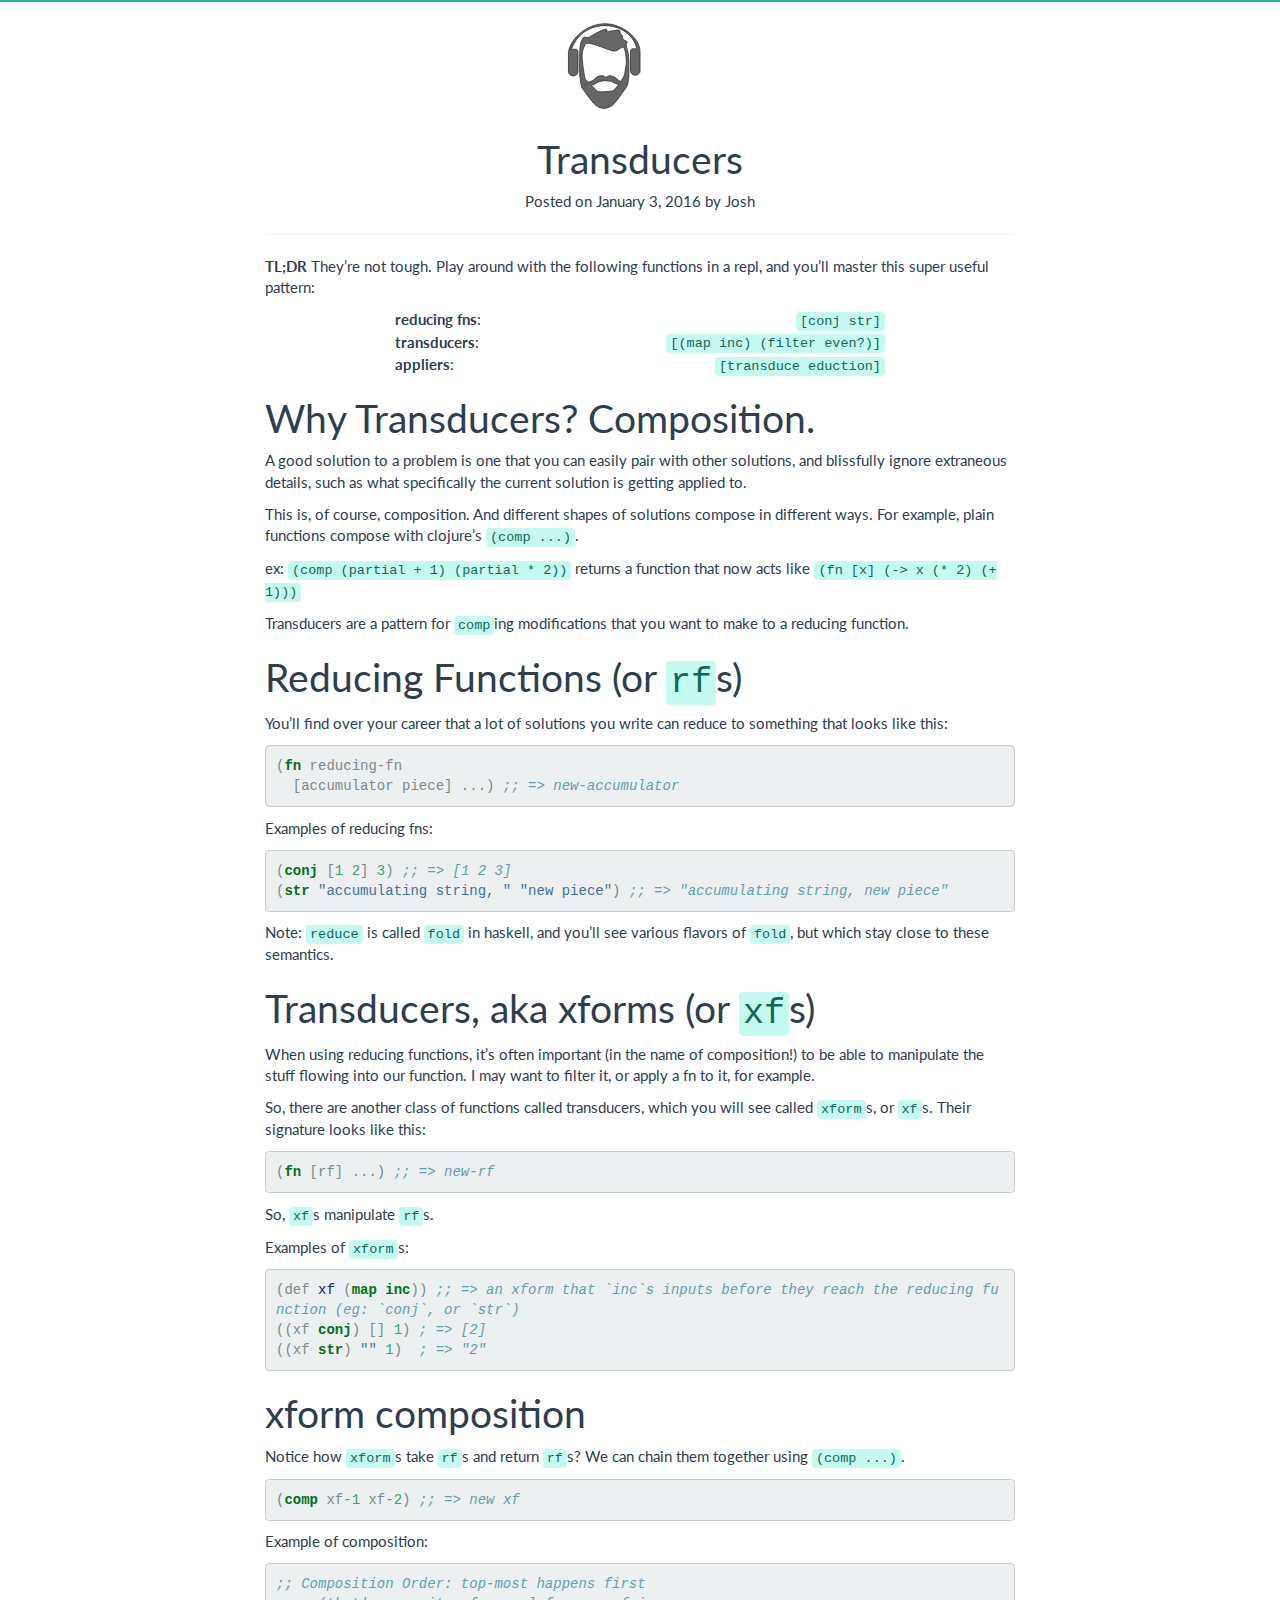
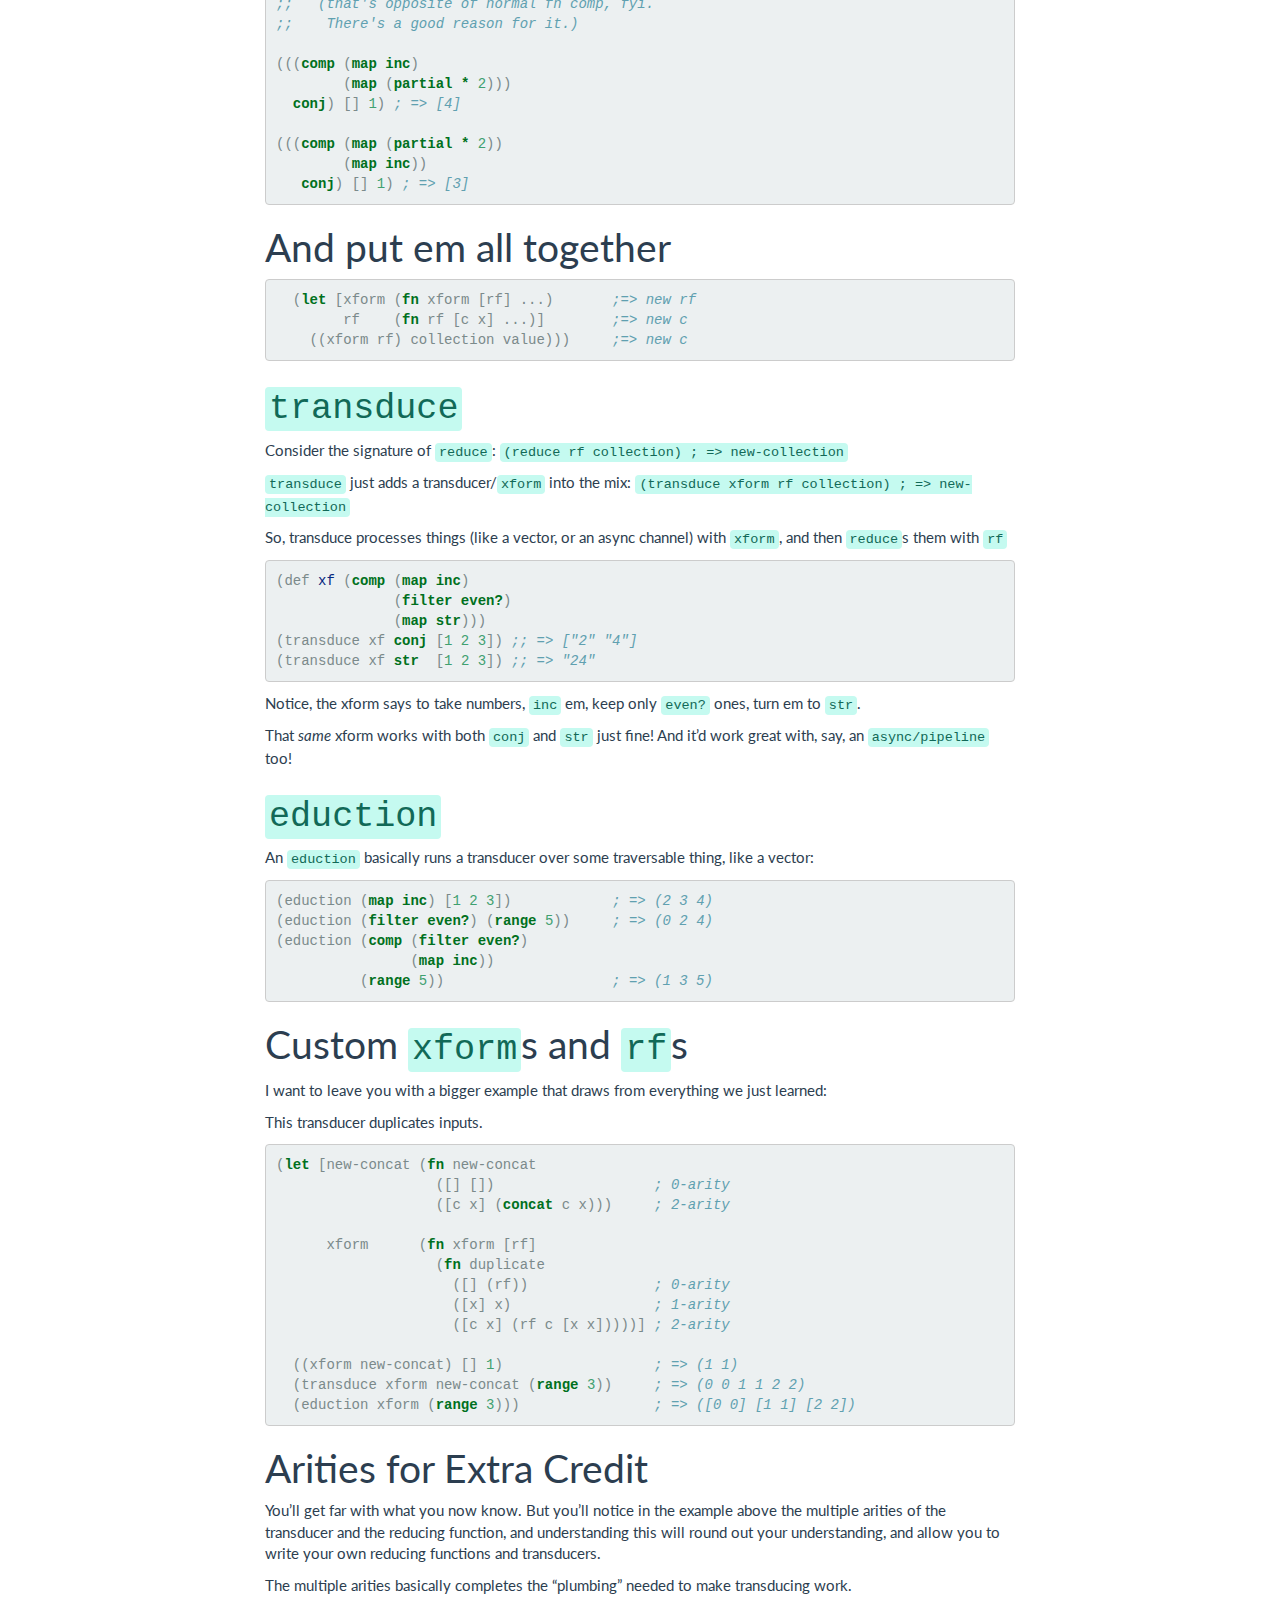
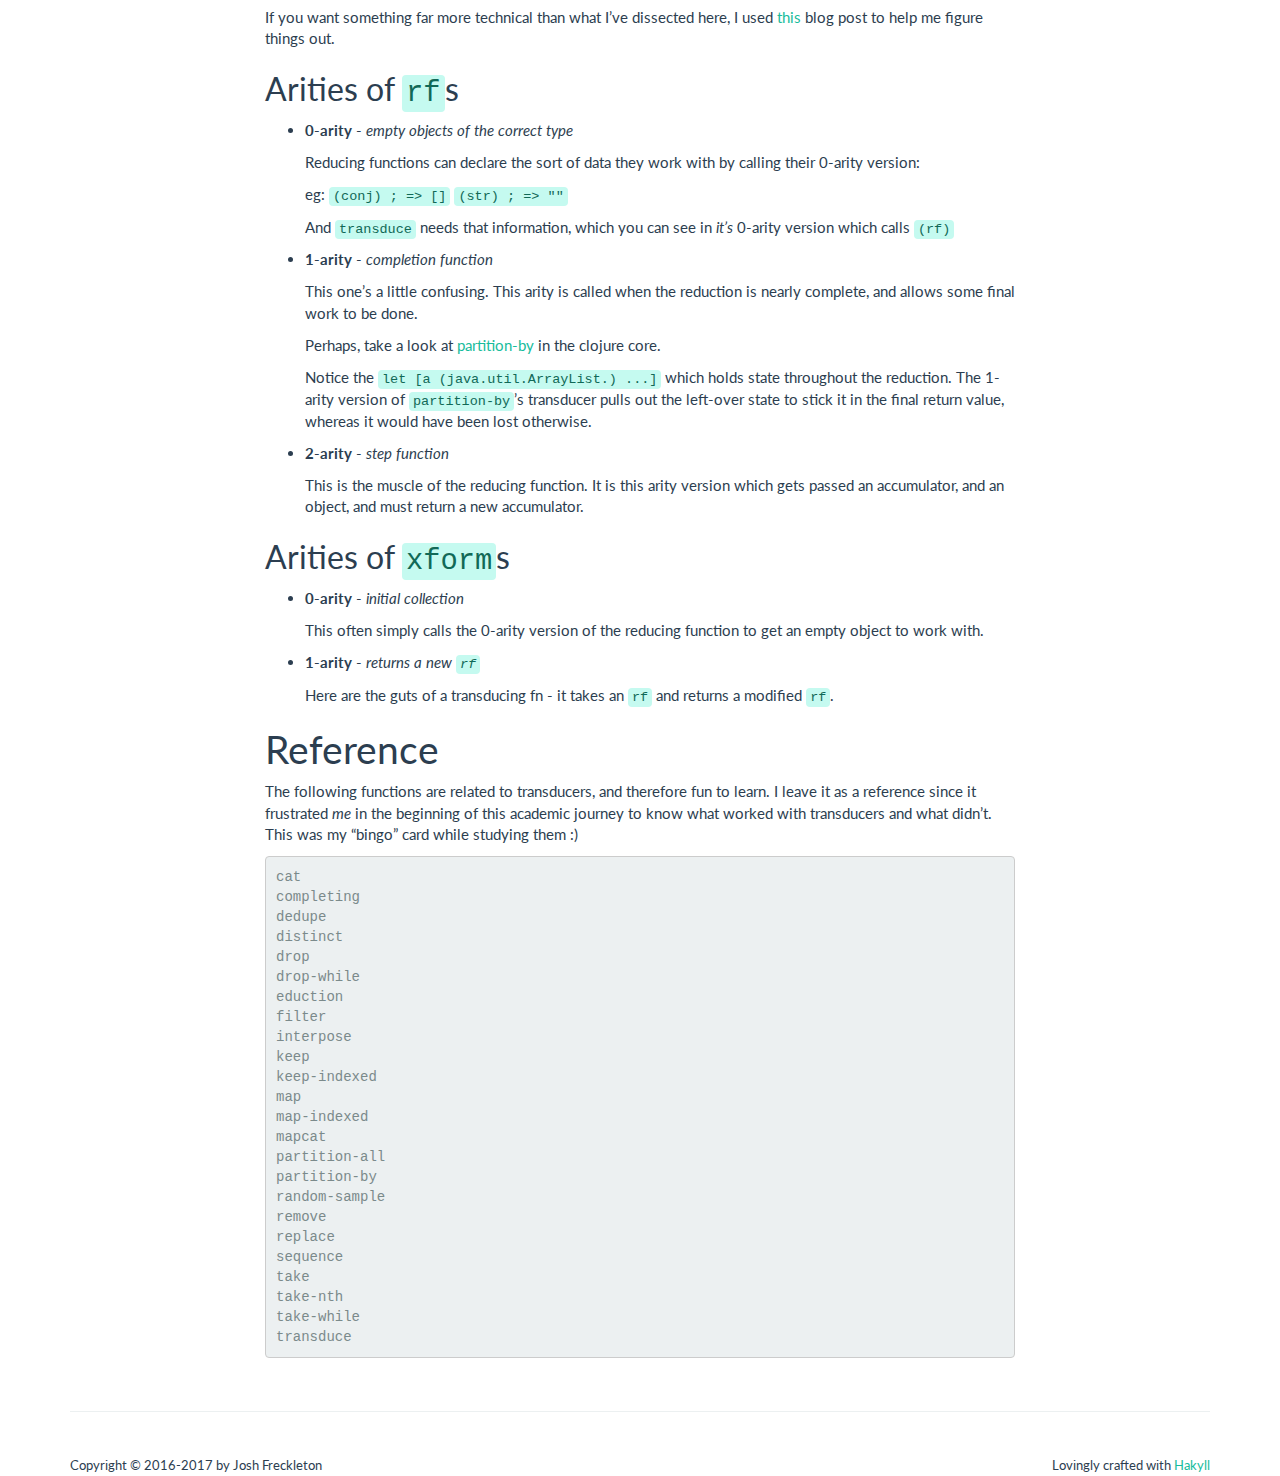
<file: posts/2016-01-03-transducers/index.html>
<?xml version="1.0" encoding="UTF-8" ?>
<!DOCTYPE html PUBLIC "-//W3C//DTD XHTML 1.0 Strict//EN" "http://www.w3.org/TR/xhtml1/DTD/xhtml1-strict.dtd">
<html xmlns="http://www.w3.org/1999/xhtml" xml:lang="en" lang="en">
    <head>
        <meta http-equiv="Content-Type" content="text/html; charset=UTF-8" />
        <title>Transducers | The Gentleman Programmer</title>
        <link rel="shortcut icon" href="../../img/favicon.ico" />

        <!------ Bootstrap ----->
        
        <!-- <link href="https://maxcdn.bootstrapcdn.com/bootstrap/3.3.7/css/bootstrap.min.css"
             rel="stylesheet"
             integrity="sha384-BVYiiSIFeK1dGmJRAkycuHAHRg32OmUcww7on3RYdg4Va+PmSTsz/K68vbdEjh4u"
             crossorigin="anonymous">
             <script src="https://maxcdn.bootstrapcdn.com/bootstrap/3.3.7/js/bootstrap.min.js"
             integrity="sha384-Tc5IQib027qvyjSMfHjOMaLkfuWVxZxUPnCJA7l2mCWNIpG9mGCD8wGNIcPD7Txa"
             crossorigin="anonymous"></script>
           -->
        
        <!-- theme from: https://bootswatch.com/ -->
        <link rel="stylesheet" type="text/css" href="../../css/bootstrap.css" />

        
        <!------ FontAwesome ----->
        <link href="https://maxcdn.bootstrapcdn.com/font-awesome/4.7.0/css/font-awesome.min.css" rel="stylesheet" integrity="sha384-wvfXpqpZZVQGK6TAh5PVlGOfQNHSoD2xbE+QkPxCAFlNEevoEH3Sl0sibVcOQVnN" crossorigin="anonymous">

        <!-- My CSS -->
        <link rel="stylesheet" type="text/css" href="../../css/syntax.css" />
        <link rel="stylesheet" type="text/css" href="../../css/default.css" />

        <!-- Google Analytics -->
        <script>
         (function(i,s,o,g,r,a,m){i['GoogleAnalyticsObject']=r;i[r]=i[r]||function(){
            (i[r].q=i[r].q||[]).push(arguments)},i[r].l=1*new Date();a=s.createElement(o),
                                  m=s.getElementsByTagName(o)[0];a.async=1;a.src=g;m.parentNode.insertBefore(a,m)
         })(window,document,'script','https://www.google-analytics.com/analytics.js','ga');

         ga('create', 'UA-91639900-1', 'auto');
         ga('send', 'pageview');

        </script>
    </head>
    
    <body>

        <div class="banner"></div>
<br />
<div class="container">
    <div class="row">
        <div class="col-xs-2 col-xs-offset-5">
            <svg class="beard" xmlns="http://www.w3.org/2000/svg" preserveAspectRatio="xMidYMid meet" viewBox="0 0 640 640">
                <style type="text/css">
                 .headphones {
                     fill: #666;
                     stroke: #222;
                     stroke-width: 5;
                 }

                 .face {
                     fill: #666;
                     stroke: #222;
                     stroke-width: 5;
                 }

                </style>
                <defs><path d="M333.2 68.7L333.6 68.8 333.9 68.8 334.3 68.9 334.6 69 335 69 335.3 69.1 335.7 69.3 336 69.4 336.3 69.5 336.6 69.7 336.9 69.9 337.2 70 337.6 70.2 337.8 70.4 338.1 70.6 338.4 70.9 338.7 71.1 338.9 71.4 339.2 71.6 339.4 71.9 339.7 72.2 339.9 72.5 340.1 72.8 340.3 73.1 340.5 73.4 340.7 73.7 340.9 74.1 341 74.4 341.2 74.8 341.3 75.1 341.4 75.5 341.5 75.9 341.6 76.2 341.7 76.6 341.8 77 341.8 77.3 341.9 77.7 341.9 78.1 341.9 78.4 341.9 78.8 341.9 79.2 341.8 79.5 341.8 79.9 341.7 80.3 341.6 80.6 341.5 81 341.5 81.3 341.3 81.7 341.2 82 341.1 82.4 340.9 82.7 340.8 83 340.6 83.4 340.4 83.7 340.2 84 340 84.3 339.8 84.6 339.5 84.9 339.3 85.1 339 85.4 338.8 85.7 338.5 85.9 338.2 86.2 337.5 86.8 337 87.3 336.9 87.7 337.1 88 337.5 88.2 338.3 88.3 339.2 88.3 340.5 88.2 341.9 88 343.6 87.8 345.5 87.5 347.6 87.1 349.9 86.7 352.4 86.2 355.1 85.7 357.9 85.1 360.9 84.5 364 83.9 367.2 83.3 370.6 82.6 374.1 82 377.6 81.3 381.3 80.7 385 80.1 388.8 79.5 392.6 78.9 396.5 78.4 400.4 77.9 404.3 77.4 408.3 77 412.2 76.7 416.2 76.4 420.1 76.2 423.9 76 427.7 76 428.1 76 428.4 76.1 428.7 76.3 429.1 76.5 429.4 76.8 429.8 77.1 430.1 77.4 430.5 77.8 430.8 78.3 431.2 78.8 431.5 79.3 431.8 79.8 432.2 80.4 432.5 81 432.8 81.6 433.1 82.2 433.4 82.9 433.6 83.5 433.9 84.1 434.1 84.8 434.3 85.4 434.5 86.1 434.7 86.7 434.8 87.4 434.9 88 435 88.6 435.1 89.1 435.1 89.7 435.2 90.2 435.1 90.7 435.1 91.1 435 91.5 434.9 91.9 434.7 92.2 434.5 92.5 433.9 93.2 433.5 94 433.2 94.8 433.1 95.5 433.2 96.3 433.4 97.1 433.8 97.9 434.3 98.6 434.8 99.4 435.5 100.2 436.3 101.1 437.1 101.9 438 102.7 439 103.6 440 104.5 441.1 105.3 442.1 106.3 443.2 107.2 444.3 108.1 445.3 109.1 446.4 110.1 447.4 111.2 448.3 112.2 449.2 113.3 450.1 114.4 450.8 115.6 451.5 116.8 452 118 452.5 119.3 452.8 120.6 453 121.9 453 123.3 452.9 124.7 452.6 126.2 452.2 127.7 451.7 129.2 451.5 130.7 451.6 132.2 451.8 133.6 452.2 135 452.8 136.4 453.6 137.7 454.5 139 455.5 140.3 456.7 141.5 458 142.7 459.4 143.9 460.9 145 462.4 146.1 464 147.2 465.6 148.3 467.3 149.3 469 150.2 470.7 151.1 472.3 152 474 152.9 475.6 153.7 477.1 154.5 478.6 155.2 480 155.9 481.3 156.6 482.5 157.2 483.6 157.8 484.5 158.4 485.3 158.9 485.9 159.4 486.4 159.8 486.7 160.2 486.7 160.6 486.5 160.9 485.7 161.8 485 162.7 484.3 163.6 483.6 164.5 482.9 165.5 482.3 166.5 481.7 167.5 481.1 168.5 480.6 169.5 480.1 170.5 479.6 171.6 479.2 172.7 478.8 173.7 478.5 174.8 478.1 175.9 477.9 177 477.6 178.2 477.4 179.3 477.2 180.4 477.1 181.6 477 182.7 476.9 183.8 476.9 185 476.9 186.1 476.9 187.3 477 188.4 477.1 189.6 477.2 190.7 477.4 191.9 477.7 193 477.9 194.2 478.2 195.3 478.6 196.4 478.9 197.5 479.4 198.6 480.4 201.2 481.3 203.8 482.3 206.3 483.1 208.8 484 211.4 484.8 213.9 485.6 216.4 486.3 218.9 487 221.4 487.7 223.9 488.3 226.4 488.9 228.9 489.5 231.5 490 234 490.5 236.6 491 239.2 491.5 241.8 491.9 244.5 492.3 247.2 492.7 249.9 493.1 252.7 493.4 255.5 493.7 258.3 494 261.2 494.3 264.2 494.6 267.2 494.8 270.2 495 273.4 495.2 276.6 495.4 279.8 495.6 283.1 495.8 286.5 496 290 496.1 293.6 496.2 297.2 496.4 300.8 496.5 304.2 496.6 307.5 496.7 310.6 496.8 313.6 496.9 316.5 497 319.3 497.1 322 497.1 324.6 497.2 327.1 497.2 329.6 497.3 332 497.3 334.4 497.3 336.7 497.3 339.1 497.4 341.4 497.4 343.8 497.4 346.2 497.4 348.6 497.3 351.1 497.3 353.6 497.3 356.2 497.3 358.9 497.2 361.7 497.2 364.6 497.1 367.6 497.1 370.8 497 374.1 497 377.5 496.9 381.1 496.8 384.9 496.7 388.9 496.7 393.1 496.6 397.5 496.5 402.1 496.4 406.7 496.3 411.2 496.1 415.5 496 419.7 495.8 423.7 495.6 427.6 495.4 431.3 495.2 434.9 494.9 438.3 494.7 441.6 494.4 444.8 494.1 447.8 493.7 450.7 493.4 453.5 493 456.2 492.6 458.8 492.2 461.2 491.8 463.6 491.3 465.9 490.8 468 490.3 470.1 489.8 472.1 489.3 474 488.7 475.9 488.1 477.6 487.5 479.3 486.8 480.9 486.1 482.5 485.4 484 484.7 485.4 483.9 486.8 483.2 488.1 482.3 489.4 481.5 490.7 480.6 491.9 411.6 586.8 409.8 589.3 407.8 591.8 405.9 594.1 403.8 596.5 401.7 598.7 399.6 600.9 397.4 603 395.1 605.1 392.8 607.1 390.5 609 388.1 610.9 385.6 612.7 383.2 614.4 380.6 616.1 378.1 617.7 375.5 619.2 372.8 620.7 370.2 622.1 367.5 623.4 364.7 624.6 361.9 625.8 359.1 626.9 356.3 627.9 353.5 628.8 350.6 629.7 347.7 630.5 344.8 631.2 341.8 631.8 338.9 632.3 335.9 632.8 332.9 633.2 329.9 633.5 326.9 633.7 323.9 633.8 320.8 633.8 317.8 633.8 314.8 633.7 311.7 633.5 308.7 633.2 305.7 632.8 302.8 632.3 299.8 631.8 296.9 631.2 293.9 630.5 291 629.7 288.2 628.8 285.3 627.9 282.5 626.9 279.7 625.8 276.9 624.6 274.2 623.4 271.5 622.1 268.8 620.7 266.2 619.2 263.6 617.7 261 616.1 258.5 614.4 256 612.7 253.6 610.9 251.2 609 248.8 607.1 246.5 605.1 244.3 603 242.1 600.9 239.9 598.7 237.8 596.5 235.8 594.1 233.8 591.8 231.9 589.3 230 586.8 161 491.9 160.1 490.7 159.3 489.4 158.4 488.2 157.6 486.9 156.8 485.6 156 484.2 155.3 482.9 154.6 481.6 153.9 480.2 153.2 478.8 152.6 477.4 152 476 151.4 474.6 150.8 473.2 150.3 471.8 149.8 470.3 149.3 468.9 148.8 467.4 148.4 466 148 464.5 147.6 463 147.3 461.5 146.9 460 146.6 458.5 146.4 457 146.1 455.5 145.9 454 145.7 452.4 145.5 450.9 145.4 449.4 145.3 447.8 145.2 446.3 145.2 444.7 145.1 443.2 145.2 441.6 145.2 266.9 145.2 263.8 145.2 260.6 145.2 257.3 145.3 253.8 145.4 250.2 145.5 246.6 145.6 242.8 145.7 239 145.9 235 146.1 231 146.3 227 146.6 222.9 146.9 218.8 147.2 214.7 147.6 210.5 148 206.3 148.5 202.1 149 198 149.5 193.8 150.1 189.7 150.7 185.6 151.4 181.5 152.1 177.5 152.9 173.6 153.8 169.8 154.7 166 155.6 162.3 156.6 158.7 157.7 155.2 158.8 151.9 160.1 148.6 161.3 145.5 162.7 142.6 164.1 139.8 165.6 137.1 167 134.7 168.4 132.6 169.8 130.8 171.1 129.3 172.4 128 173.6 126.9 174.8 126 176 125.4 177.1 124.9 178.3 124.6 179.4 124.4 180.5 124.4 181.6 124.5 182.7 124.7 183.9 125 185 125.4 186.2 125.8 187.4 126.3 188.6 126.8 189.9 127.3 191.2 127.8 192.6 128.2 194 128.7 195.5 129 197 129.4 198.6 129.6 200.3 129.7 202.1 129.7 203.9 129.6 205.8 129.4 207.9 129 210 128.4 212.3 127.6 214.6 126.6 217.1 125.3 218.1 124.8 219.3 124.1 220.8 123.2 222.5 122.2 224.4 121 226.5 119.7 228.9 118.3 231.4 116.8 234.2 115.1 237 113.4 240.1 111.5 243.3 109.6 246.6 107.7 250.1 105.6 253.7 103.6 257.3 101.5 261.1 99.3 264.9 97.2 268.8 95.1 272.8 92.9 276.8 90.8 280.8 88.7 284.8 86.7 288.9 84.7 292.9 82.8 297 80.9 301 79.1 305 77.4 308.9 75.8 312.7 74.3 316.5 72.9 320.2 71.7 323.8 70.6 327.3 69.7 330.7 68.9 331 68.8 331.4 68.8 331.8 68.7 332.1 68.7 332.5 68.7 332.9 68.7 333.2 68.7ZM194.4 172.1L190.7 173.9 188.1 176.6 186.2 179.8 184.4 183.1 182.7 186.4 181 189.8 179.5 193.1 178 196.5 176.5 200 175.2 203.4 173.9 206.9 172.7 210.5 171.5 214 170.5 217.6 169.5 221.2 168.6 224.8 167.8 228.5 167 232.1 166.3 235.8 165.7 239.5 165.2 243.2 164.8 246.9 164.4 250.7 164.1 254.4 163.9 258.2 163.8 262 163.8 265.7 163.8 268.4 164.1 272 164.4 276.6 164.9 282 165.4 288.1 166.1 294.8 166.9 302.1 167.8 309.9 168.7 318.1 169.7 326.5 170.8 335.2 171.9 343.9 173.1 352.7 174.3 361.3 175.5 369.9 176.7 378.1 178 386 179.2 393.5 180.5 400.4 181.7 406.8 182.9 412.4 184 417.2 185.1 421.1 186.2 424.1 187.2 425.9 188.3 427.3 189.8 429.1 191.9 431.3 194.3 433.8 197.1 436.6 200.2 439.7 203.5 443 207.1 446.5 210.9 450.2 214.9 454.1 218.9 458 223 462 227.1 465.9 231.3 469.9 235.3 473.8 239.2 477.7 243 481.4 246.6 484.9 250 488.2 253.1 491.3 255.9 494.1 258.3 496.7 260.3 498.8 261.9 500.6 263 502 265.3 504.7 268 507.1 271.1 509.2 274.5 510.9 278.2 512.3 282.2 513.5 286.4 514.4 290.8 515 295.5 515.4 300.2 515.7 305.1 515.8 310.1 515.7 315.2 515.5 320.3 515.1 325.4 514.7 330.5 514.3 335.6 513.8 340.5 513.2 345.4 512.7 350.2 512.2 354.8 511.7 359.2 511.3 363.4 511 367.4 510.8 371.1 510.8 374.8 510.3 378.6 509.1 382.6 507.1 386.7 504.4 390.9 501.2 395.2 497.3 399.6 493.1 404 488.3 408.4 483.3 412.8 478 417.1 472.4 421.3 466.7 425.5 461 429.5 455.2 433.4 449.4 437.1 443.8 440.7 438.4 444 433.3 447 428.4 449.8 424 452.3 420 454.4 416.5 456.2 413.6 457.7 411.3 458.7 409.8 459.6 408.2 460.6 405.9 461.6 402.9 462.6 399.5 463.7 395.5 464.7 391.1 465.7 386.4 466.8 381.4 467.8 376.1 468.8 370.7 469.7 365.2 470.7 359.6 471.6 354 472.4 348.6 473.3 343.2 474 338.1 474.7 333.3 475.4 328.8 476 324.6 476.5 321 476.9 317.9 477.3 315.3 477.5 313.4 477.7 312.2 477.7 311.8 477.7 305.3 477.6 298.9 477.4 292.7 477.1 286.8 476.8 281.1 476.4 275.5 475.9 270.2 475.4 265 474.9 260.1 474.2 255.3 473.6 250.8 472.9 246.4 472.2 242.2 471.4 238.1 470.6 234.3 469.8 230.6 469 227.1 468.1 223.8 467.3 220.6 466.4 217.6 465.5 214.7 464.6 212.1 463.7 209.5 462.9 207.1 462 204.9 460.9 202.8 459.6 201.2 458 200.2 456.1 199.7 454 199.6 451.8 200 449.3 200.7 446.7 201.7 443.9 203 440.9 204.5 437.8 206.2 434.6 208.1 431.3 210 427.9 212.1 424.5 214.2 420.9 216.2 417.3 218.2 413.7 220.1 410.1 221.9 406.5 223.5 402.8 224.9 399.2 225.9 395.7 226.7 392.2 227.2 388.7 227.2 384.7 226.7 379.6 225.5 373.5 223.8 366.4 221.6 358.5 218.9 349.9 215.8 340.7 212.4 331 208.8 320.8 205.1 310.4 201.2 299.8 197.2 289.1 193.4 278.4 189.6 267.8 186 257.4 182.6 247.3 179.5 237.7 176.8 228.5 174.5 220.1 172.7 212.3 171.6 205.4 171 199.4 171.2 194.4 172.1Z"></path><path d="M203.5 458.8C218.2 470 245 469.2 259.7 458 294.9 431 365.5 431 400.8 458 408.1 463.6 454.9 464.4 462.2 458.8 476.9 447.6 441.6 446.5 427 435.3 399.7 414.5 394.5 404.2 356.4 400 351.9 399.5 337.2 412 332.9 411.8 329.5 411.6 312.6 400 309.4 400 267.8 400.5 270.4 411.1 238.8 435.3 224.1 446.5 188.8 447.6 203.5 458.8Z"></path><path d="M102.5 220C121.3 220 136.5 235.2 136.5 253.9 136.5 287.6 136.5 354.7 136.5 388.4 136.5 407.2 121.3 422.4 102.5 422.4 94.1 422.4 102.8 422.4 94.4 422.4 75.7 422.4 60.5 407.2 60.5 388.4 60.5 354.7 60.5 287.6 60.5 253.9 60.5 235.2 75.7 220 94.4 220 102.8 220 94.1 220 102.5 220Z"></path><path d="M545.6 205.7C564.4 205.7 579.6 220.8 579.6 239.6 579.6 273.3 579.6 340.4 579.6 374.1 579.6 392.8 564.4 408 545.6 408 537.2 408 545.9 408 537.5 408 518.7 408 503.5 392.8 503.5 374.1 503.5 340.4 503.5 273.3 503.5 239.6 503.5 220.8 518.7 205.7 537.5 205.7 545.9 205.7 537.2 205.7 545.6 205.7Z"></path><path d="M114.2 245.1C142 96.6 212.9 23.3 326.7 25.1 440.6 27 510.5 95.6 536.5 231 542.5 234.7 546.3 236.9 547.8 237.8 551.1 239.8 555.2 237 554.5 233.2 526.5 82.3 450.5 6.6 326.7 6.2 199 5.7 121.2 87.9 93.2 252.7L114.2 245.1Z"></path><path d="M442 117.5L442.3 117.5 442.7 117.5 443 117.6 443.4 117.7 443.7 117.8 444.1 117.9 444.4 118 444.7 118.1 445.1 118.3 445.4 118.4 445.7 118.6 446 118.8 446.3 119 446.6 119.2 446.9 119.4 447.2 119.6 447.4 119.8 447.7 120.1 448 120.4 448.2 120.6 448.4 120.9 448.7 121.2 448.9 121.5 449.1 121.8 449.3 122.1 449.5 122.5 449.6 122.8 449.8 123.1 449.9 123.5 450.1 123.9 450.2 124.2 450.3 124.6 450.4 125 450.5 125.3 450.5 125.7 450.6 126.1 450.6 126.4 450.6 126.8 450.6 127.2 450.6 127.5 450.6 127.9 450.6 128.3 450.5 128.6 450.5 129 450.4 129.4 450.3 129.7 450.2 130.1 450.1 130.4 450 130.8 449.8 131.1 449.7 131.4 449.5 131.8 449.3 132.1 449.2 132.4 449 132.7 448.7 133 448.5 133.3 448.3 133.6 448 133.9 447.8 134.1 447.5 134.4 447.2 134.7 446.9 134.9 446.2 135.5 445.8 136.1 445.7 136.5 445.8 136.8 446.3 137 447 137 448 137 449.2 136.9 450.7 136.8 452.4 136.5 454.3 136.2 456.4 135.8 458.7 135.4 461.2 134.9 463.8 134.4 466.7 133.8 469.6 133.2 472.8 132.6 476 132 479.4 131.4 482.8 130.7 486.4 130.1 490 129.4 493.8 128.8 497.5 128.2 501.4 127.6 505.3 127.1 509.2 126.6 513.1 126.1 517 125.7 521 125.4 524.9 125.1 528.8 124.9 532.7 124.8 536.5 124.7 536.8 124.8 537.1 124.9 537.5 125 537.8 125.2 538.2 125.5 538.5 125.8 538.9 126.2 539.2 126.6 539.6 127 539.9 127.5 540.3 128 540.6 128.6 540.9 129.1 541.2 129.7 541.5 130.3 541.8 130.9 542.1 131.6 542.4 132.2 542.6 132.9 542.9 133.5 543.1 134.2 543.3 134.8 543.4 135.5 543.6 136.1 543.7 136.7 543.8 137.3 543.9 137.9 543.9 138.4 543.9 138.9 543.9 139.4 543.8 139.8 543.7 140.2 543.6 140.6 543.4 140.9 543.2 141.2 542.6 142 542.2 142.7 542 143.5 541.9 144.3 542 145 542.2 145.8 542.5 146.6 543 147.4 543.6 148.2 544.3 149 545 149.8 545.9 150.6 546.8 151.5 547.8 152.3 548.8 153.2 549.8 154.1 550.9 155 552 155.9 553 156.9 554.1 157.9 555.1 158.9 556.1 159.9 557.1 161 558 162 558.8 163.2 559.6 164.3 560.2 165.5 560.8 166.7 561.2 168 561.6 169.3 561.8 170.6 561.8 172 561.7 173.4 561.4 174.9 560.9 176.4 560.5 178 560.3 179.5 560.3 180.9 560.5 182.3 561 183.7 561.6 185.1 562.3 186.5 563.2 187.8 564.3 189 565.5 190.3 566.8 191.5 568.2 192.6 569.6 193.8 571.2 194.9 572.8 196 574.4 197 576.1 198 577.7 198.9 579.4 199.9 581.1 200.8 582.7 201.6 584.3 202.4 585.9 203.2 587.4 204 588.8 204.7 590.1 205.4 591.3 206 592.3 206.6 593.3 207.1 594.1 207.6 594.7 208.1 595.1 208.6 595.4 209 595.5 209.3 595.3 209.6 594.5 210.5 593.7 211.4 593 212.3 592.3 213.3 591.6 214.2 591 215.2 590.4 216.2 589.9 217.2 589.3 218.2 588.8 219.3 588.4 220.3 588 221.4 587.6 222.5 587.2 223.6 586.9 224.7 586.6 225.8 586.4 226.9 586.1 228 586 229.2 585.8 230.3 585.7 231.4 585.6 232.6 585.6 233.7 585.6 234.9 585.6 236 585.7 237.2 585.8 238.3 586 239.5 586.2 240.6 586.4 241.8 586.7 242.9 587 244 587.3 245.1 587.7 246.3 588.1 247.4 589.1 249.9 590.1 252.5 591 255 591.9 257.6 592.7 260.1 593.5 262.6 594.3 265.1 595 267.6 595.7 270.1 596.4 272.6 597.1 275.1 597.7 277.7 598.2 280.2 598.8 282.8 599.3 285.3 599.8 287.9 600.2 290.6 600.7 293.2 601.1 295.9 601.4 298.6 601.8 301.4 602.1 304.2 602.5 307.1 602.8 310 603 312.9 603.3 315.9 603.5 319 603.8 322.1 604 325.3 604.2 328.5 604.4 331.9 604.5 335.3 604.7 338.7 604.9 342.3 605 345.9 605.1 349.5 605.2 352.9 605.4 356.2 605.5 359.4 605.6 362.4 605.7 365.2 605.7 368 605.8 370.7 605.9 373.3 605.9 375.8 606 378.3 606 380.7 606.1 383.1 606.1 385.5 606.1 387.8 606.1 390.2 606.1 392.5 606.1 394.9 606.1 397.4 606.1 399.8 606.1 402.4 606 405 606 407.7 606 410.5 605.9 413.3 605.9 416.4 605.8 419.5 605.8 422.8 605.7 426.2 605.6 429.8 605.6 433.6 605.5 437.6 605.4 441.8 605.3 446.2 605.2 450.8 605.1 455.5 605 459.9 604.9 464.3 604.7 468.4 604.6 472.4 604.4 476.3 604.2 480 603.9 483.6 603.7 487 603.4 490.3 603.1 493.5 602.8 496.5 602.5 499.5 602.1 502.3 601.8 504.9 601.4 507.5 601 510 600.5 512.3 600.1 514.6 599.6 516.8 599.1 518.9 598.6 520.9 598 522.8 597.4 524.6 596.8 526.4 596.2 528 595.6 529.7 594.9 531.2 594.2 532.7 593.4 534.1 592.7 535.5 591.9 536.9 591.1 538.2 590.3 539.4 589.4 540.7 520.4 635.6 518.5 638.1 516.6 640.5 514.6 642.9 512.6 645.2 510.5 647.4 508.3 649.6 506.1 651.8 503.9 653.8 501.6 655.8 499.2 657.8 496.8 659.6 494.4 661.4 491.9 663.2 489.4 664.8 486.8 666.4 484.2 668 481.6 669.4 478.9 670.8 476.2 672.1 473.5 673.3 470.7 674.5 467.9 675.6 465.1 676.6 462.2 677.5 459.3 678.4 456.4 679.2 453.5 679.9 450.6 680.5 447.6 681.1 444.6 681.5 441.7 681.9 438.6 682.2 435.6 682.4 432.6 682.5 429.6 682.6 426.5 682.5 423.5 682.4 420.5 682.2 417.5 681.9 414.5 681.5 411.5 681.1 408.6 680.5 405.6 679.9 402.7 679.2 399.8 678.4 396.9 677.5 394.1 676.6 391.2 675.6 388.4 674.5 385.7 673.3 382.9 672.1 380.2 670.8 377.6 669.4 374.9 668 372.3 666.4 369.7 664.8 367.2 663.2 364.7 661.4 362.3 659.6 359.9 657.8 357.6 655.8 355.3 653.8 353 651.8 350.8 649.6 348.7 647.4 346.6 645.2 344.5 642.9 342.5 640.5 340.6 638.1 338.7 635.6 269.7 540.7 268.9 539.4 268 538.2 267.2 536.9 266.4 535.6 265.6 534.3 264.8 533 264.1 531.6 263.3 530.3 262.7 528.9 262 527.6 261.4 526.2 260.7 524.8 260.1 523.4 259.6 521.9 259 520.5 258.5 519.1 258 517.6 257.6 516.2 257.2 514.7 256.7 513.2 256.4 511.7 256 510.2 255.7 508.7 255.4 507.2 255.1 505.7 254.9 504.2 254.6 502.7 254.5 501.2 254.3 499.6 254.2 498.1 254.1 496.6 254 495 253.9 493.5 253.9 491.9 253.9 490.4 253.9 315.7 253.9 312.6 253.9 309.4 254 306 254 302.5 254.1 299 254.2 295.3 254.3 291.5 254.5 287.7 254.6 283.8 254.8 279.8 255.1 275.7 255.3 271.7 255.6 267.5 256 263.4 256.3 259.2 256.8 255 257.2 250.9 257.7 246.7 258.2 242.5 258.8 238.4 259.5 234.3 260.1 230.3 260.9 226.3 261.7 222.4 262.5 218.5 263.4 214.7 264.4 211 265.4 207.4 266.5 204 267.6 200.6 268.8 197.4 270.1 194.3 271.4 191.3 272.8 188.5 274.3 185.8 275.8 183.5 277.2 181.4 278.6 179.6 279.9 178 281.1 176.7 282.4 175.6 283.6 174.8 284.7 174.1 285.9 173.6 287 173.3 288.1 173.2 289.3 173.2 290.4 173.3 291.5 173.5 292.6 173.7 293.8 174.1 295 174.5 296.2 175 297.4 175.5 298.6 176 300 176.5 301.3 177 302.7 177.4 304.2 177.8 305.7 178.1 307.4 178.3 309 178.5 310.8 178.5 312.7 178.4 314.6 178.1 316.6 177.7 318.8 177.1 321 176.3 323.4 175.3 325.9 174.1 326.8 173.5 328 172.8 329.5 172 331.2 171 333.1 169.8 335.3 168.5 337.6 167 340.2 165.5 342.9 163.8 345.8 162.1 348.8 160.3 352 158.4 355.4 156.4 358.8 154.4 362.4 152.3 366.1 150.2 369.8 148.1 373.7 145.9 377.6 143.8 381.5 141.7 385.5 139.6 389.5 137.5 393.6 135.4 397.6 133.4 401.7 131.5 405.7 129.6 409.7 127.8 413.7 126.1 417.6 124.5 421.5 123.1 425.3 121.7 429 120.4 432.6 119.4 436.1 118.4 439.4 117.6 439.8 117.6 440.2 117.5 440.5 117.5 440.9 117.4 441.2 117.4 441.6 117.4 442 117.5ZM303.2 220.8L299.4 222.6 296.9 225.3 295 228.6 293.2 231.8 291.4 235.1 289.8 238.5 288.2 241.9 286.7 245.3 285.3 248.7 283.9 252.2 282.6 255.7 281.4 259.2 280.3 262.8 279.2 266.3 278.2 269.9 277.3 273.6 276.5 277.2 275.8 280.9 275.1 284.5 274.5 288.2 274 291.9 273.5 295.7 273.2 299.4 272.9 303.2 272.7 306.9 272.6 310.7 272.5 314.5 272.6 317.1 272.8 320.8 273.2 325.3 273.6 330.7 274.2 336.8 274.9 343.6 275.7 350.9 276.5 358.7 277.5 366.8 278.5 375.3 279.5 383.9 280.7 392.6 281.8 401.4 283 410.1 284.3 418.6 285.5 426.8 286.7 434.8 288 442.2 289.2 449.2 290.4 455.5 291.6 461.1 292.8 465.9 293.9 469.9 294.9 472.8 295.9 474.7 297 476 298.6 477.8 300.6 480 303 482.5 305.8 485.3 308.9 488.4 312.3 491.7 315.9 495.3 319.7 499 323.6 502.8 327.7 506.7 331.8 510.7 335.9 514.7 340 518.7 344 522.6 348 526.4 351.8 530.1 355.4 533.6 358.8 537 361.8 540.1 364.6 542.9 367 545.4 369.1 547.6 370.6 549.3 371.7 550.7 374.1 553.5 376.8 555.9 379.9 557.9 383.3 559.6 387 561.1 391 562.2 395.2 563.1 399.6 563.7 404.2 564.2 409 564.4 413.9 564.5 418.9 564.4 423.9 564.2 429 563.9 434.1 563.5 439.2 563 444.3 562.5 449.3 562 454.2 561.4 458.9 560.9 463.6 560.5 468 560.1 472.2 559.8 476.2 559.6 479.9 559.5 483.5 559.1 487.4 557.8 491.3 555.8 495.5 553.2 499.7 549.9 504 546.1 508.4 541.8 512.7 537.1 517.1 532 521.5 526.7 525.8 521.1 530.1 515.5 534.2 509.7 538.3 503.9 542.2 498.2 545.9 492.6 549.4 487.2 552.7 482 555.8 477.1 558.5 472.7 561 468.7 563.2 465.2 565 462.3 566.4 460.1 567.4 458.5 568.4 456.9 569.4 454.6 570.4 451.7 571.4 448.2 572.4 444.2 573.4 439.9 574.5 435.1 575.5 430.1 576.5 424.9 577.5 419.4 578.5 413.9 579.4 408.3 580.3 402.8 581.2 397.3 582 392 582.8 386.9 583.5 382 584.1 377.5 584.7 373.4 585.2 369.7 585.7 366.6 586 364.1 586.3 362.2 586.4 361 586.5 360.6 586.4 354 586.3 347.6 586.1 341.5 585.8 335.5 585.5 329.8 585.1 324.3 584.7 318.9 584.2 313.8 583.6 308.8 583 304.1 582.3 299.5 581.7 295.1 580.9 290.9 580.2 286.9 579.4 283 578.6 279.4 577.7 275.8 576.9 272.5 576 269.3 575.1 266.3 574.3 263.5 573.4 260.8 572.5 258.2 571.6 255.9 570.8 253.6 569.7 251.5 568.3 250 566.7 249 564.9 248.4 562.8 248.4 560.5 248.7 558.1 249.4 555.4 250.4 552.6 251.7 549.7 253.2 546.6 254.9 543.4 256.8 540.1 258.8 536.7 260.8 533.2 262.9 529.7 265 526.1 267 522.5 268.9 518.8 270.6 515.2 272.2 511.6 273.6 508 274.7 504.4 275.5 500.9 275.9 497.5 275.9 493.5 275.4 488.4 274.3 482.2 272.5 475.1 270.3 467.3 267.6 458.7 264.5 449.4 261.2 439.7 257.6 429.6 253.8 419.2 249.9 408.5 246 397.8 242.1 387.1 238.3 376.5 234.7 366.1 231.3 356.1 228.2 346.4 225.5 337.3 223.2 328.8 221.5 321 220.3 314.1 219.7 308.1 219.9 303.2 220.8Z"></path></defs><path class="face" d="M315 621C289.5 617.8 271.7 604.9 254 585.6 243.3 574 175.6 485.3 170.9 475.7 157.2 438.4 153.6 379.8 153.6 340.5c-0.3-105.9 0.1-127.2 3.2-152.9 4-32.9 11.7-57.6 21.4-68.7 6-6.9 7.7-7.2 18.2-3.7 15.3 5.1 18.8 4.2 44.3-11.1 44.2-26.5 72.9-40.5 93.8-45.9 5-1.3 6.6-1.4 8.9-0.4 3 1.2 5.6 5.2 5.6 8.6 0 2.5-2.5 7.4-4 7.9-0.7 0.2-0.8 0.9-0.4 1.6 0.9 1.4 1.4 1.3 26-3.4 35.6-6.8 63-9.7 66.3-7 3.9 3.2 6.5 13.5 4.1 15.9-1.9 1.9 0.2 5.3 9.2 14.1 9.8 9.6 11.2 12.5 9.3 19.8-2.4 9.6 4.4 17.1 24.7 27.2 10.2 5.1 10 4.8 6.8 9.5-7.9 11.9-4.1 20.7-2.7 35.6 14.7 40.9 16.9 75.6 15.7 172.1-0.9 73.9-8.6 94-17.2 111.2-1.3 2.6-19.7 27.6-40 55.6-40.8 56.3-47.8 65.1-64 75.7-22.4 14.6-42.3 22.1-67.7 18.9zm27.8-119.1c8.4-0.8 21.4-2 28.8-2.6 17.4-1.5 20-2.9 35-17.8 9-9 25.9-29.2 25.9-31 0-0.2-2.5-0.7-5.5-1.1-11.7-1.3-16-2.7-22.3-6.8-17.4-11.5-39.5-17.1-67.1-17.1-28.2 0-49.7 5.8-68.4 18.4-4 2.7-9.4 5.7-12 6.8-3.9 1.5-16.4 3.9-20.5 3.9-1.2 0 37.7 39.9 41.4 42.4 3.9 2.7 14.6 5.6 23.7 6.4 10 0.9 20.3 0.5 41-1.5zm-111.7-71c12-4.4 15.6-6.8 32.4-21.5 19-16.7 25-19.5 44.4-20.6l10.1-0.6 10.5 5.9c5.8 3.2 11.4 5.9 12.4 5.9 1 0 6.2-2.6 11.4-5.8 5.6-3.4 10.6-5.7 12.2-5.7 5.1 0 21.8 3.7 28.3 6.3 9.1 3.6 13.5 6.5 28.8 18.7 13.2 10.5 23.8 17.1 25.3 15.5 2.6-2.7 21.2-33.6 22.5-37.4 3.6-10.7 9.3-40.9 14.4-76.9 2.4-17 2.5-18.2 1.5-37.3-1.7-32-5.4-55.4-12.1-76-6.1-18.9-9.1-19-40-0.7-20 11.8-30.2 15.1-40.9 13.2-7.9-1.4-22.8-6.5-58.5-19.7-70.8-26.2-96.7-34-117.9-35.6-8.9-0.6-14.6 0.4-18.4 3.4-3.3 2.6-12.6 21.7-17 35.2-7.5 22.6-10.5 45.4-8.7 66.9 4.5 53.8 16.3 134.1 21.6 147 0.9 2.1 5.9 8 11.8 14 11.9 12 10.3 11.6 26.1 5.8z"></path><path class="headphones" d="M333.6 19.4C202.3 20.1 88.7 124.7 74.3 221.7l0 143.9c5.1 17.2 23.1 26.9 37.7 24.9 14.3-2 33.2-15.8 30.3-33.9-0.2-47 1.1-94.1-0.3-141C136.8 187.9 99.2 209.2 97.5 197.8 183.9-36.6 510-5.2 560.2 193.9c-1.7 11.4-39.3-9.9-44.4 17.8-1.4 47-0.2 94-0.3 141-2.8 18.1 16 31.9 30.3 33.9 14.5 2 32.6-7.7 37.7-24.9l0-143.9C582.4 113.5 448.1 18.7 333.6 19.4Z"></path>

                <a xmlns="http://www.w3.org/2000/svg" id="anchor" xlink:href="/" xmlns:xlink="http://www.w3.org/1999/xlink" target="_top">
                    <rect x="0" y="0" width="100%" height="100%" fill-opacity="0"></rect>
                </a>
            </svg>
            
            <!-- <object class="beard" type="image/svg+xml" data="/img/beard.svg"/> -->
            <!-- <svg class="beard" src="/img/beard.svg"/> -->
                
        </div>
    </div>
</div>





        <div class="container">
            <div class="row">
                <div class="col-xs-8 col-xs-offset-2">
                    <div id="content">
                        <h1 class="text-center">Transducers</h1>
<div class="info text-center">
    Posted on January  3, 2016
    
        by Josh
    
</div>
<hr />
<p><strong>TL;DR</strong> They’re not tough. Play around with the following functions in a repl, and you’ll master this super useful pattern:</p>
<style type="text/css">
    table {
        width:100%;
    }
</style>
<div class="row">
<div class="col-xs-8 col-xs-offset-2">
<table>
<tbody>
<tr class="odd">
<td><strong>reducing fns</strong>:</td>
<td align="right"><code>[conj str]</code></td>
</tr>
<tr class="even">
<td><strong>transducers</strong>:</td>
<td align="right"><code>[(map inc) (filter even?)]</code></td>
</tr>
<tr class="odd">
<td><strong>appliers</strong>:</td>
<td align="right"><code>[transduce eduction]</code></td>
</tr>
</tbody>
</table>
</div>
</div>
<h1 id="why-transducers-composition.">Why Transducers? Composition.</h1>
<p>A good solution to a problem is one that you can easily pair with other solutions, and blissfully ignore extraneous details, such as what specifically the current solution is getting applied to.</p>
<p>This is, of course, composition. And different shapes of solutions compose in different ways. For example, plain functions compose with clojure’s <code>(comp ...)</code>.</p>
<p>ex: <code>(comp (partial + 1) (partial * 2))</code> returns a function that now acts like <code>(fn [x] (-&gt; x (* 2) (+ 1)))</code></p>
<p>Transducers are a pattern for <code>comp</code>ing modifications that you want to make to a reducing function.</p>
<h1 id="reducing-functions-or-rfs">Reducing Functions (or <code>rf</code>s)</h1>
<p>You’ll find over your career that a lot of solutions you write can reduce to something that looks like this:</p>
<div class="sourceCode"><pre class="sourceCode clojure"><code class="sourceCode clojure">(<span class="kw">fn</span> reducing-fn
  [accumulator piece] ...) <span class="co">;; =&gt; new-accumulator</span></code></pre></div>
<p>Examples of reducing fns:</p>
<div class="sourceCode"><pre class="sourceCode clojure"><code class="sourceCode clojure">(<span class="kw">conj</span> [<span class="dv">1</span> <span class="dv">2</span>] <span class="dv">3</span>) <span class="co">;; =&gt; [1 2 3]</span>
(<span class="kw">str</span> <span class="st">&quot;accumulating string, &quot;</span> <span class="st">&quot;new piece&quot;</span>) <span class="co">;; =&gt; &quot;accumulating string, new piece&quot;</span></code></pre></div>
<p>Note: <code>reduce</code> is called <code>fold</code> in haskell, and you’ll see various flavors of <code>fold</code>, but which stay close to these semantics.</p>
<h1 id="transducers-aka-xforms-or-xfs">Transducers, aka xforms (or <code>xf</code>s)</h1>
<p>When using reducing functions, it’s often important (in the name of composition!) to be able to manipulate the stuff flowing into our function. I may want to filter it, or apply a fn to it, for example.</p>
<p>So, there are another class of functions called transducers, which you will see called <code>xform</code>s, or <code>xf</code>s. Their signature looks like this:</p>
<div class="sourceCode"><pre class="sourceCode clojure"><code class="sourceCode clojure">(<span class="kw">fn</span> [rf] ...) <span class="co">;; =&gt; new-rf</span></code></pre></div>
<p>So, <code>xf</code>s manipulate <code>rf</code>s.</p>
<p>Examples of <code>xform</code>s:</p>
<div class="sourceCode"><pre class="sourceCode clojure"><code class="sourceCode clojure">(<span class="bu">def</span><span class="fu"> xf </span>(<span class="kw">map</span> <span class="kw">inc</span>)) <span class="co">;; =&gt; an xform that `inc`s inputs before they reach the reducing function (eg: `conj`, or `str`)</span>
((xf <span class="kw">conj</span>) [] <span class="dv">1</span>) <span class="co">; =&gt; [2]</span>
((xf <span class="kw">str</span>) <span class="st">&quot;&quot;</span> <span class="dv">1</span>)  <span class="co">; =&gt; &quot;2&quot;</span></code></pre></div>
<h1 id="xform-composition">xform composition</h1>
<p>Notice how <code>xform</code>s take <code>rf</code>s and return <code>rf</code>s? We can chain them together using <code>(comp ...)</code>.</p>
<div class="sourceCode"><pre class="sourceCode clojure"><code class="sourceCode clojure">(<span class="kw">comp</span> xf<span class="dv">-1</span> xf<span class="dv">-2</span>) <span class="co">;; =&gt; new xf</span></code></pre></div>
<p>Example of composition:</p>
<div class="sourceCode"><pre class="sourceCode clojure"><code class="sourceCode clojure"><span class="co">;; Composition Order: top-most happens first</span>
<span class="co">;;   (that's opposite of normal fn comp, fyi. </span>
<span class="co">;;    There's a good reason for it.)</span>

(((<span class="kw">comp</span> (<span class="kw">map</span> <span class="kw">inc</span>)
        (<span class="kw">map</span> (<span class="kw">partial</span> <span class="kw">*</span> <span class="dv">2</span>)))
  <span class="kw">conj</span>) [] <span class="dv">1</span>) <span class="co">; =&gt; [4]</span>

(((<span class="kw">comp</span> (<span class="kw">map</span> (<span class="kw">partial</span> <span class="kw">*</span> <span class="dv">2</span>))
        (<span class="kw">map</span> <span class="kw">inc</span>))
   <span class="kw">conj</span>) [] <span class="dv">1</span>) <span class="co">; =&gt; [3]</span></code></pre></div>
<h1 id="and-put-em-all-together">And put em all together</h1>
<div class="sourceCode"><pre class="sourceCode clojure"><code class="sourceCode clojure">  (<span class="kw">let</span> [xform (<span class="kw">fn</span> xform [rf] ...)       <span class="co">;=&gt; new rf</span>
        rf    (<span class="kw">fn</span> rf [c x] ...)]        <span class="co">;=&gt; new c</span>
    ((xform rf) collection value)))     <span class="co">;=&gt; new c</span></code></pre></div>
<h1 id="transduce"><code>transduce</code></h1>
<p>Consider the signature of <code>reduce</code>: <code>(reduce rf collection) ; =&gt; new-collection</code></p>
<p><code>transduce</code> just adds a transducer/<code>xform</code> into the mix: <code>(transduce xform rf collection) ; =&gt; new-collection</code></p>
<p>So, transduce processes things (like a vector, or an async channel) with <code>xform</code>, and then <code>reduce</code>s them with <code>rf</code></p>
<div class="sourceCode"><pre class="sourceCode clojure"><code class="sourceCode clojure">(<span class="bu">def</span><span class="fu"> xf </span>(<span class="kw">comp</span> (<span class="kw">map</span> <span class="kw">inc</span>)
              (<span class="kw">filter</span> <span class="kw">even?</span>)
              (<span class="kw">map</span> <span class="kw">str</span>)))
(transduce xf <span class="kw">conj</span> [<span class="dv">1</span> <span class="dv">2</span> <span class="dv">3</span>]) <span class="co">;; =&gt; [&quot;2&quot; &quot;4&quot;]</span>
(transduce xf <span class="kw">str</span>  [<span class="dv">1</span> <span class="dv">2</span> <span class="dv">3</span>]) <span class="co">;; =&gt; &quot;24&quot;</span></code></pre></div>
<p>Notice, the xform says to take numbers, <code>inc</code> em, keep only <code>even?</code> ones, turn em to <code>str</code>.</p>
<p>That <em>same</em> xform works with both <code>conj</code> and <code>str</code> just fine! And it’d work great with, say, an <code>async/pipeline</code> too!</p>
<h1 id="eduction"><code>eduction</code></h1>
<p>An <code>eduction</code> basically runs a transducer over some traversable thing, like a vector:</p>
<div class="sourceCode"><pre class="sourceCode clojure"><code class="sourceCode clojure">(eduction (<span class="kw">map</span> <span class="kw">inc</span>) [<span class="dv">1</span> <span class="dv">2</span> <span class="dv">3</span>])            <span class="co">; =&gt; (2 3 4)</span>
(eduction (<span class="kw">filter</span> <span class="kw">even?</span>) (<span class="kw">range</span> <span class="dv">5</span>))     <span class="co">; =&gt; (0 2 4)</span>
(eduction (<span class="kw">comp</span> (<span class="kw">filter</span> <span class="kw">even?</span>)
                (<span class="kw">map</span> <span class="kw">inc</span>))
          (<span class="kw">range</span> <span class="dv">5</span>))                    <span class="co">; =&gt; (1 3 5)</span></code></pre></div>
<h1 id="custom-xforms-and-rfs">Custom <code>xform</code>s and <code>rf</code>s</h1>
<p>I want to leave you with a bigger example that draws from everything we just learned:</p>
<p>This transducer duplicates inputs.</p>
<div class="sourceCode"><pre class="sourceCode clojure"><code class="sourceCode clojure">(<span class="kw">let</span> [new-concat (<span class="kw">fn</span> new-concat
                   ([] [])                   <span class="co">; 0-arity</span>
                   ([c x] (<span class="kw">concat</span> c x)))     <span class="co">; 2-arity</span>
                   
      xform      (<span class="kw">fn</span> xform [rf]
                   (<span class="kw">fn</span> duplicate
                     ([] (rf))               <span class="co">; 0-arity</span>
                     ([x] x)                 <span class="co">; 1-arity</span>
                     ([c x] (rf c [x x]))))] <span class="co">; 2-arity</span>

  ((xform new-concat) [] <span class="dv">1</span>)                  <span class="co">; =&gt; (1 1)</span>
  (transduce xform new-concat (<span class="kw">range</span> <span class="dv">3</span>))     <span class="co">; =&gt; (0 0 1 1 2 2)</span>
  (eduction xform (<span class="kw">range</span> <span class="dv">3</span>)))                <span class="co">; =&gt; ([0 0] [1 1] [2 2])</span></code></pre></div>
<h1 id="arities-for-extra-credit">Arities for Extra Credit</h1>
<p>You’ll get far with what you now know. But you’ll notice in the example above the multiple arities of the transducer and the reducing function, and understanding this will round out your understanding, and allow you to write your own reducing functions and transducers.</p>
<p>The multiple arities basically completes the “plumbing” needed to make transducing work.</p>
<p>If you want something far more technical than what I’ve dissected here, I used <a href="http://hypirion.com/musings/haskell-transducers">this</a> blog post to help me figure things out.</p>
<h2 id="arities-of-rfs">Arities of <code>rf</code>s</h2>
<ul>
<li><p><strong>0-arity</strong> - <em>empty objects of the correct type</em></p>
<p>Reducing functions can declare the sort of data they work with by calling their 0-arity version:</p>
<p>eg: <code>(conj) ; =&gt; []</code> <code>(str) ; =&gt; &quot;&quot;</code></p>
<p>And <code>transduce</code> needs that information, which you can see in <em>it’s</em> 0-arity version which calls <code>(rf)</code></p></li>
<li><p><strong>1-arity</strong> - <em>completion function</em></p>
<p>This one’s a little confusing. This arity is called when the reduction is nearly complete, and allows some final work to be done.</p>
<p>Perhaps, take a look at <a href="https://github.com/clojure/clojure/blob/clojure-1.9.0-alpha14/src/clj/clojure/core.clj#L7047">partition-by</a> in the clojure core.</p>
<p>Notice the <code>let [a (java.util.ArrayList.) ...]</code> which holds state throughout the reduction. The 1-arity version of <code>partition-by</code>’s transducer pulls out the left-over state to stick it in the final return value, whereas it would have been lost otherwise.</p></li>
<li><p><strong>2-arity</strong> - <em>step function</em></p>
<p>This is the muscle of the reducing function. It is this arity version which gets passed an accumulator, and an object, and must return a new accumulator.</p></li>
</ul>
<h2 id="arities-of-xforms">Arities of <code>xform</code>s</h2>
<ul>
<li><p><strong>0-arity</strong> - <em>initial collection</em></p>
<p>This often simply calls the 0-arity version of the reducing function to get an empty object to work with.</p></li>
<li><p><strong>1-arity</strong> - <em>returns a new <code>rf</code></em></p>
<p>Here are the guts of a transducing fn - it takes an <code>rf</code> and returns a modified <code>rf</code>.</p></li>
</ul>
<h1 id="reference">Reference</h1>
<p>The following functions are related to transducers, and therefore fun to learn. I leave it as a reference since it frustrated <em>me</em> in the beginning of this academic journey to know what worked with transducers and what didn’t. This was my “bingo” card while studying them :)</p>
<pre><code>cat
completing
dedupe
distinct
drop
drop-while
eduction
filter
interpose
keep
keep-indexed
map
map-indexed
mapcat
partition-all
partition-by
random-sample
remove
replace
sequence
take
take-nth
take-while
transduce</code></pre>

                    </div>
                </div>
            </div>

            </br>
            <hr>
            </br>
            
            <footer>
                <div class="pull-left">
                    <small>Copyright © 2016-2017 by Josh Freckleton </small>
                </div>
                <div class="pull-right">
                    <small>Lovingly crafted with <a href="https://jaspervdj.be/hakyll/">Hakyll</a></small>
                </div>
            </footer>
            
        </div>

        
        
        
    </body>
</html>
</file>
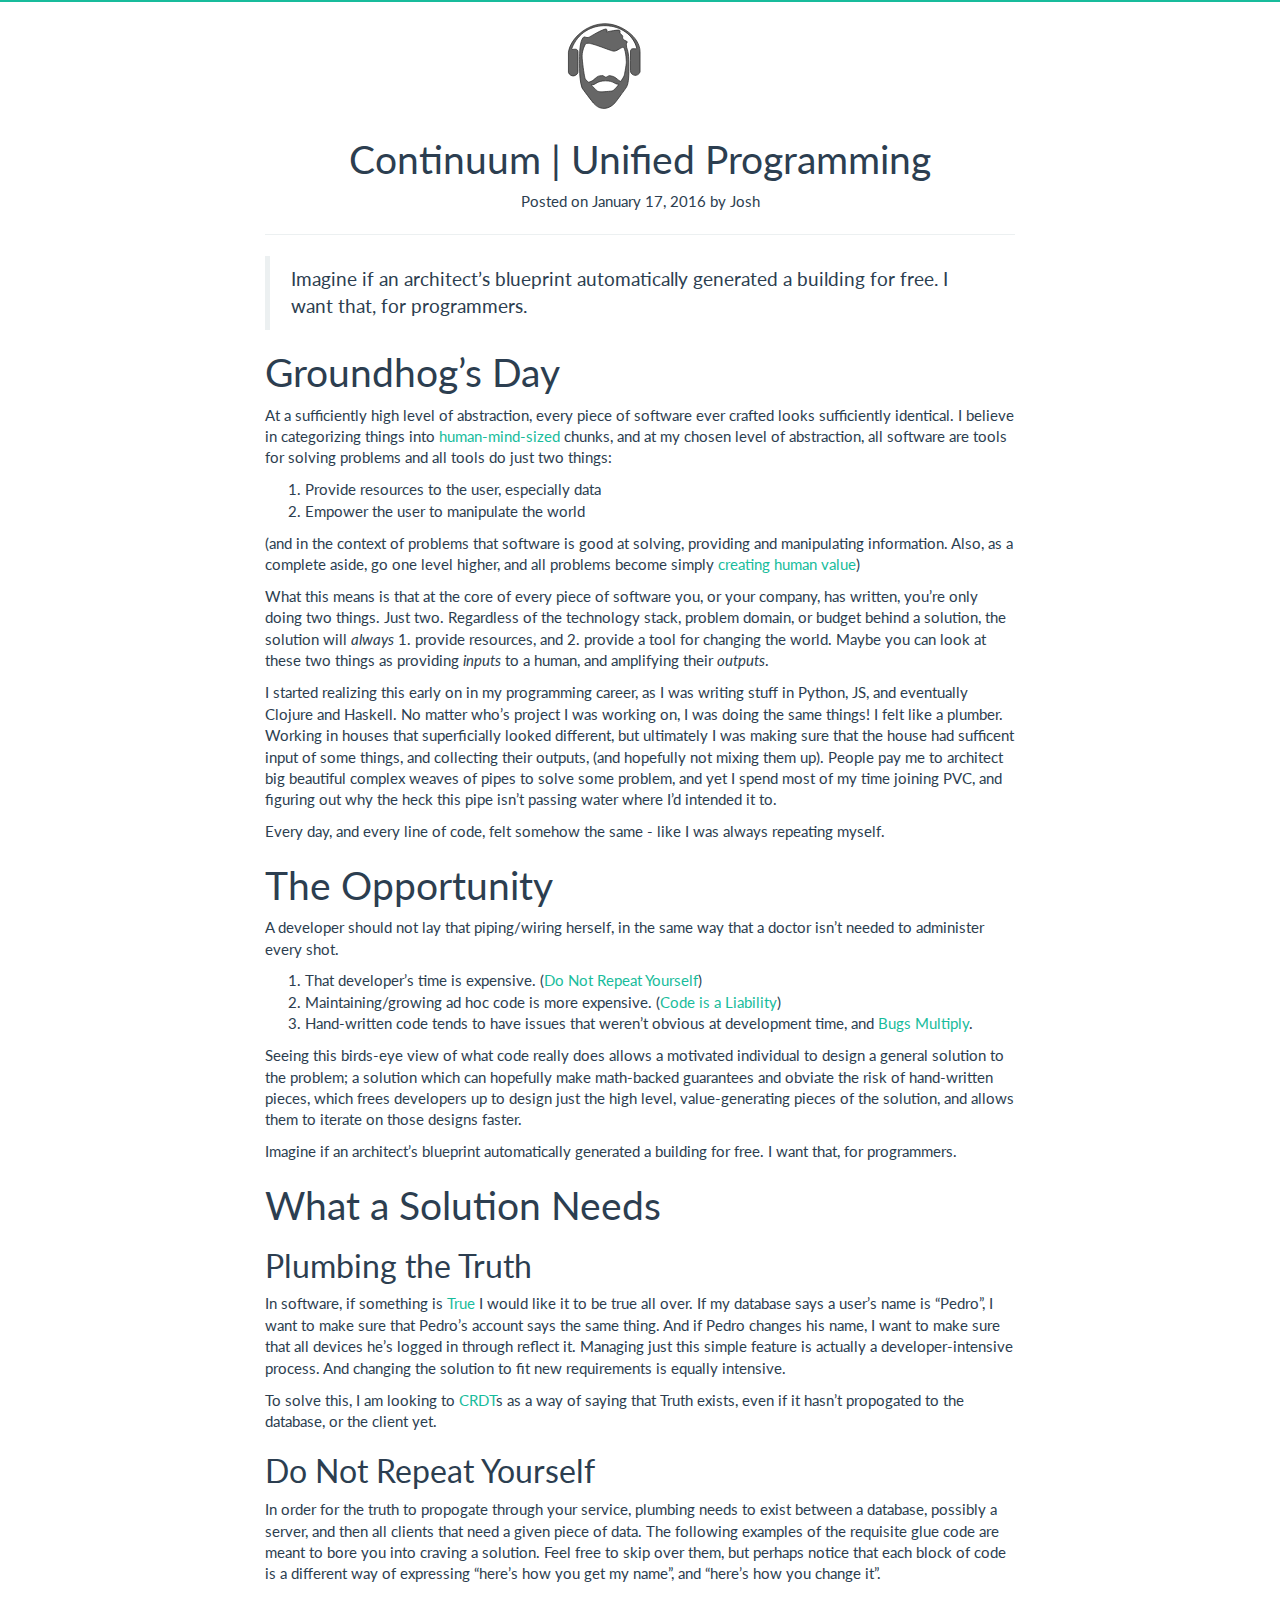
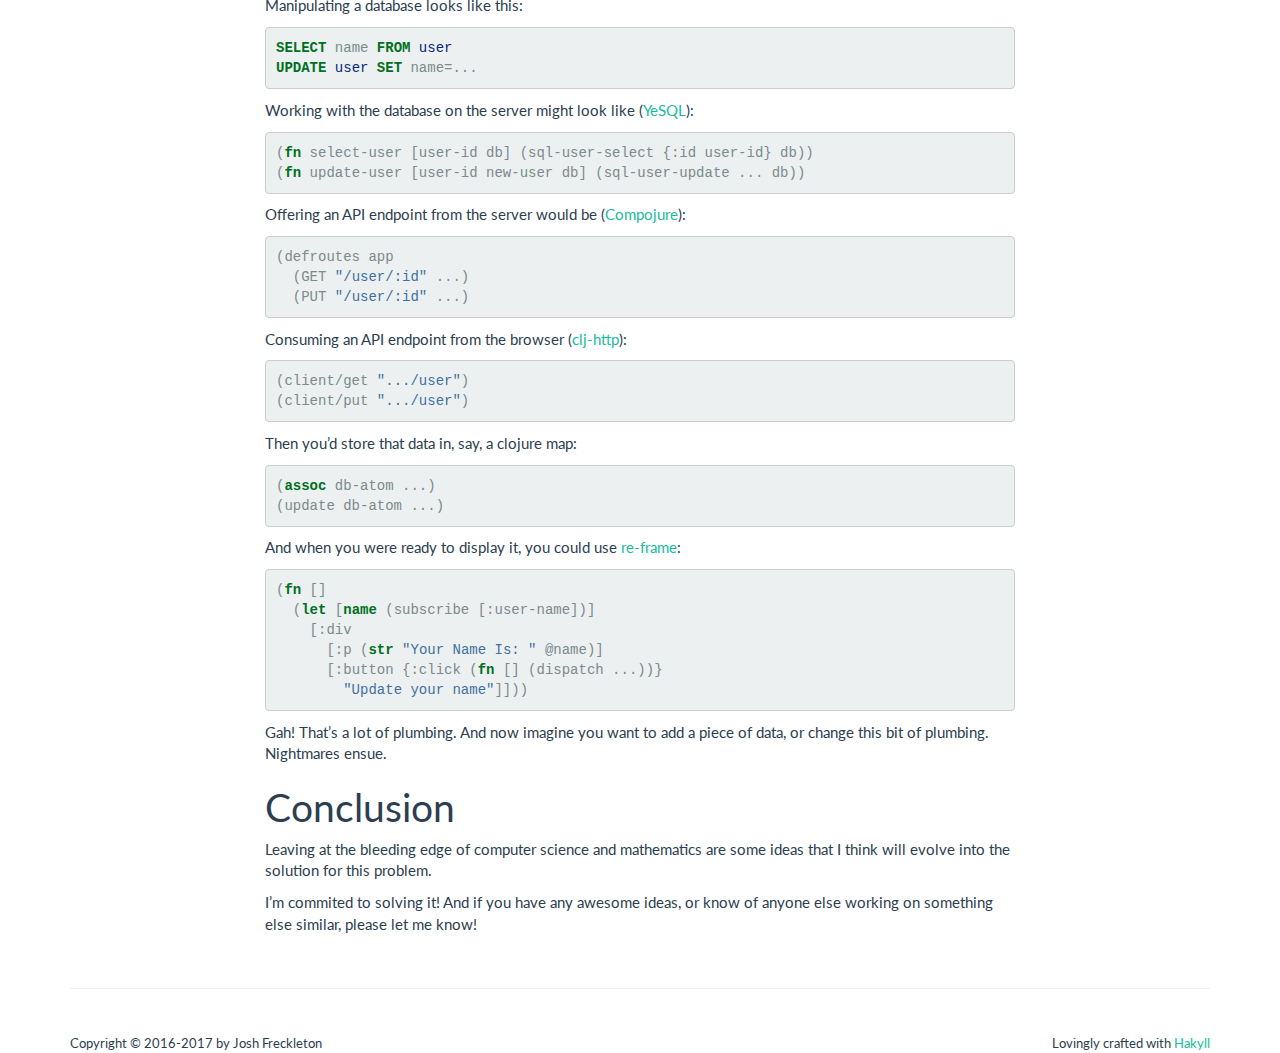
<file: posts/2016-01-17-continuum/index.html>
<?xml version="1.0" encoding="UTF-8" ?>
<!DOCTYPE html PUBLIC "-//W3C//DTD XHTML 1.0 Strict//EN" "http://www.w3.org/TR/xhtml1/DTD/xhtml1-strict.dtd">
<html xmlns="http://www.w3.org/1999/xhtml" xml:lang="en" lang="en">
    <head>
        <meta http-equiv="Content-Type" content="text/html; charset=UTF-8" />
        <title>Continuum | Unified Programming | The Gentleman Programmer</title>
        <link rel="shortcut icon" href="../../img/favicon.ico" />

        <!------ Bootstrap ----->
        
        <!-- <link href="https://maxcdn.bootstrapcdn.com/bootstrap/3.3.7/css/bootstrap.min.css"
             rel="stylesheet"
             integrity="sha384-BVYiiSIFeK1dGmJRAkycuHAHRg32OmUcww7on3RYdg4Va+PmSTsz/K68vbdEjh4u"
             crossorigin="anonymous">
             <script src="https://maxcdn.bootstrapcdn.com/bootstrap/3.3.7/js/bootstrap.min.js"
             integrity="sha384-Tc5IQib027qvyjSMfHjOMaLkfuWVxZxUPnCJA7l2mCWNIpG9mGCD8wGNIcPD7Txa"
             crossorigin="anonymous"></script>
           -->
        
        <!-- theme from: https://bootswatch.com/ -->
        <link rel="stylesheet" type="text/css" href="../../css/bootstrap.css" />

        
        <!------ FontAwesome ----->
        <link href="https://maxcdn.bootstrapcdn.com/font-awesome/4.7.0/css/font-awesome.min.css" rel="stylesheet" integrity="sha384-wvfXpqpZZVQGK6TAh5PVlGOfQNHSoD2xbE+QkPxCAFlNEevoEH3Sl0sibVcOQVnN" crossorigin="anonymous">

        <!-- My CSS -->
        <link rel="stylesheet" type="text/css" href="../../css/syntax.css" />
        <link rel="stylesheet" type="text/css" href="../../css/default.css" />

        <!-- Google Analytics -->
        <script>
         (function(i,s,o,g,r,a,m){i['GoogleAnalyticsObject']=r;i[r]=i[r]||function(){
            (i[r].q=i[r].q||[]).push(arguments)},i[r].l=1*new Date();a=s.createElement(o),
                                  m=s.getElementsByTagName(o)[0];a.async=1;a.src=g;m.parentNode.insertBefore(a,m)
         })(window,document,'script','https://www.google-analytics.com/analytics.js','ga');

         ga('create', 'UA-91639900-1', 'auto');
         ga('send', 'pageview');

        </script>
    </head>
    
    <body>

        <div class="banner"></div>
<br />
<div class="container">
    <div class="row">
        <div class="col-xs-2 col-xs-offset-5">
            <svg class="beard" xmlns="http://www.w3.org/2000/svg" preserveAspectRatio="xMidYMid meet" viewBox="0 0 640 640">
                <style type="text/css">
                 .headphones {
                     fill: #666;
                     stroke: #222;
                     stroke-width: 5;
                 }

                 .face {
                     fill: #666;
                     stroke: #222;
                     stroke-width: 5;
                 }

                </style>
                <defs><path d="M333.2 68.7L333.6 68.8 333.9 68.8 334.3 68.9 334.6 69 335 69 335.3 69.1 335.7 69.3 336 69.4 336.3 69.5 336.6 69.7 336.9 69.9 337.2 70 337.6 70.2 337.8 70.4 338.1 70.6 338.4 70.9 338.7 71.1 338.9 71.4 339.2 71.6 339.4 71.9 339.7 72.2 339.9 72.5 340.1 72.8 340.3 73.1 340.5 73.4 340.7 73.7 340.9 74.1 341 74.4 341.2 74.8 341.3 75.1 341.4 75.5 341.5 75.9 341.6 76.2 341.7 76.6 341.8 77 341.8 77.3 341.9 77.7 341.9 78.1 341.9 78.4 341.9 78.8 341.9 79.2 341.8 79.5 341.8 79.9 341.7 80.3 341.6 80.6 341.5 81 341.5 81.3 341.3 81.7 341.2 82 341.1 82.4 340.9 82.7 340.8 83 340.6 83.4 340.4 83.7 340.2 84 340 84.3 339.8 84.6 339.5 84.9 339.3 85.1 339 85.4 338.8 85.7 338.5 85.9 338.2 86.2 337.5 86.8 337 87.3 336.9 87.7 337.1 88 337.5 88.2 338.3 88.3 339.2 88.3 340.5 88.2 341.9 88 343.6 87.8 345.5 87.5 347.6 87.1 349.9 86.7 352.4 86.2 355.1 85.7 357.9 85.1 360.9 84.5 364 83.9 367.2 83.3 370.6 82.6 374.1 82 377.6 81.3 381.3 80.7 385 80.1 388.8 79.5 392.6 78.9 396.5 78.4 400.4 77.9 404.3 77.4 408.3 77 412.2 76.7 416.2 76.4 420.1 76.2 423.9 76 427.7 76 428.1 76 428.4 76.1 428.7 76.3 429.1 76.5 429.4 76.8 429.8 77.1 430.1 77.4 430.5 77.8 430.8 78.3 431.2 78.8 431.5 79.3 431.8 79.8 432.2 80.4 432.5 81 432.8 81.6 433.1 82.2 433.4 82.9 433.6 83.5 433.9 84.1 434.1 84.8 434.3 85.4 434.5 86.1 434.7 86.7 434.8 87.4 434.9 88 435 88.6 435.1 89.1 435.1 89.7 435.2 90.2 435.1 90.7 435.1 91.1 435 91.5 434.9 91.9 434.7 92.2 434.5 92.5 433.9 93.2 433.5 94 433.2 94.8 433.1 95.5 433.2 96.3 433.4 97.1 433.8 97.9 434.3 98.6 434.8 99.4 435.5 100.2 436.3 101.1 437.1 101.9 438 102.7 439 103.6 440 104.5 441.1 105.3 442.1 106.3 443.2 107.2 444.3 108.1 445.3 109.1 446.4 110.1 447.4 111.2 448.3 112.2 449.2 113.3 450.1 114.4 450.8 115.6 451.5 116.8 452 118 452.5 119.3 452.8 120.6 453 121.9 453 123.3 452.9 124.7 452.6 126.2 452.2 127.7 451.7 129.2 451.5 130.7 451.6 132.2 451.8 133.6 452.2 135 452.8 136.4 453.6 137.7 454.5 139 455.5 140.3 456.7 141.5 458 142.7 459.4 143.9 460.9 145 462.4 146.1 464 147.2 465.6 148.3 467.3 149.3 469 150.2 470.7 151.1 472.3 152 474 152.9 475.6 153.7 477.1 154.5 478.6 155.2 480 155.9 481.3 156.6 482.5 157.2 483.6 157.8 484.5 158.4 485.3 158.9 485.9 159.4 486.4 159.8 486.7 160.2 486.7 160.6 486.5 160.9 485.7 161.8 485 162.7 484.3 163.6 483.6 164.5 482.9 165.5 482.3 166.5 481.7 167.5 481.1 168.5 480.6 169.5 480.1 170.5 479.6 171.6 479.2 172.7 478.8 173.7 478.5 174.8 478.1 175.9 477.9 177 477.6 178.2 477.4 179.3 477.2 180.4 477.1 181.6 477 182.7 476.9 183.8 476.9 185 476.9 186.1 476.9 187.3 477 188.4 477.1 189.6 477.2 190.7 477.4 191.9 477.7 193 477.9 194.2 478.2 195.3 478.6 196.4 478.9 197.5 479.4 198.6 480.4 201.2 481.3 203.8 482.3 206.3 483.1 208.8 484 211.4 484.8 213.9 485.6 216.4 486.3 218.9 487 221.4 487.7 223.9 488.3 226.4 488.9 228.9 489.5 231.5 490 234 490.5 236.6 491 239.2 491.5 241.8 491.9 244.5 492.3 247.2 492.7 249.9 493.1 252.7 493.4 255.5 493.7 258.3 494 261.2 494.3 264.2 494.6 267.2 494.8 270.2 495 273.4 495.2 276.6 495.4 279.8 495.6 283.1 495.8 286.5 496 290 496.1 293.6 496.2 297.2 496.4 300.8 496.5 304.2 496.6 307.5 496.7 310.6 496.8 313.6 496.9 316.5 497 319.3 497.1 322 497.1 324.6 497.2 327.1 497.2 329.6 497.3 332 497.3 334.4 497.3 336.7 497.3 339.1 497.4 341.4 497.4 343.8 497.4 346.2 497.4 348.6 497.3 351.1 497.3 353.6 497.3 356.2 497.3 358.9 497.2 361.7 497.2 364.6 497.1 367.6 497.1 370.8 497 374.1 497 377.5 496.9 381.1 496.8 384.9 496.7 388.9 496.7 393.1 496.6 397.5 496.5 402.1 496.4 406.7 496.3 411.2 496.1 415.5 496 419.7 495.8 423.7 495.6 427.6 495.4 431.3 495.2 434.9 494.9 438.3 494.7 441.6 494.4 444.8 494.1 447.8 493.7 450.7 493.4 453.5 493 456.2 492.6 458.8 492.2 461.2 491.8 463.6 491.3 465.9 490.8 468 490.3 470.1 489.8 472.1 489.3 474 488.7 475.9 488.1 477.6 487.5 479.3 486.8 480.9 486.1 482.5 485.4 484 484.7 485.4 483.9 486.8 483.2 488.1 482.3 489.4 481.5 490.7 480.6 491.9 411.6 586.8 409.8 589.3 407.8 591.8 405.9 594.1 403.8 596.5 401.7 598.7 399.6 600.9 397.4 603 395.1 605.1 392.8 607.1 390.5 609 388.1 610.9 385.6 612.7 383.2 614.4 380.6 616.1 378.1 617.7 375.5 619.2 372.8 620.7 370.2 622.1 367.5 623.4 364.7 624.6 361.9 625.8 359.1 626.9 356.3 627.9 353.5 628.8 350.6 629.7 347.7 630.5 344.8 631.2 341.8 631.8 338.9 632.3 335.9 632.8 332.9 633.2 329.9 633.5 326.9 633.7 323.9 633.8 320.8 633.8 317.8 633.8 314.8 633.7 311.7 633.5 308.7 633.2 305.7 632.8 302.8 632.3 299.8 631.8 296.9 631.2 293.9 630.5 291 629.7 288.2 628.8 285.3 627.9 282.5 626.9 279.7 625.8 276.9 624.6 274.2 623.4 271.5 622.1 268.8 620.7 266.2 619.2 263.6 617.7 261 616.1 258.5 614.4 256 612.7 253.6 610.9 251.2 609 248.8 607.1 246.5 605.1 244.3 603 242.1 600.9 239.9 598.7 237.8 596.5 235.8 594.1 233.8 591.8 231.9 589.3 230 586.8 161 491.9 160.1 490.7 159.3 489.4 158.4 488.2 157.6 486.9 156.8 485.6 156 484.2 155.3 482.9 154.6 481.6 153.9 480.2 153.2 478.8 152.6 477.4 152 476 151.4 474.6 150.8 473.2 150.3 471.8 149.8 470.3 149.3 468.9 148.8 467.4 148.4 466 148 464.5 147.6 463 147.3 461.5 146.9 460 146.6 458.5 146.4 457 146.1 455.5 145.9 454 145.7 452.4 145.5 450.9 145.4 449.4 145.3 447.8 145.2 446.3 145.2 444.7 145.1 443.2 145.2 441.6 145.2 266.9 145.2 263.8 145.2 260.6 145.2 257.3 145.3 253.8 145.4 250.2 145.5 246.6 145.6 242.8 145.7 239 145.9 235 146.1 231 146.3 227 146.6 222.9 146.9 218.8 147.2 214.7 147.6 210.5 148 206.3 148.5 202.1 149 198 149.5 193.8 150.1 189.7 150.7 185.6 151.4 181.5 152.1 177.5 152.9 173.6 153.8 169.8 154.7 166 155.6 162.3 156.6 158.7 157.7 155.2 158.8 151.9 160.1 148.6 161.3 145.5 162.7 142.6 164.1 139.8 165.6 137.1 167 134.7 168.4 132.6 169.8 130.8 171.1 129.3 172.4 128 173.6 126.9 174.8 126 176 125.4 177.1 124.9 178.3 124.6 179.4 124.4 180.5 124.4 181.6 124.5 182.7 124.7 183.9 125 185 125.4 186.2 125.8 187.4 126.3 188.6 126.8 189.9 127.3 191.2 127.8 192.6 128.2 194 128.7 195.5 129 197 129.4 198.6 129.6 200.3 129.7 202.1 129.7 203.9 129.6 205.8 129.4 207.9 129 210 128.4 212.3 127.6 214.6 126.6 217.1 125.3 218.1 124.8 219.3 124.1 220.8 123.2 222.5 122.2 224.4 121 226.5 119.7 228.9 118.3 231.4 116.8 234.2 115.1 237 113.4 240.1 111.5 243.3 109.6 246.6 107.7 250.1 105.6 253.7 103.6 257.3 101.5 261.1 99.3 264.9 97.2 268.8 95.1 272.8 92.9 276.8 90.8 280.8 88.7 284.8 86.7 288.9 84.7 292.9 82.8 297 80.9 301 79.1 305 77.4 308.9 75.8 312.7 74.3 316.5 72.9 320.2 71.7 323.8 70.6 327.3 69.7 330.7 68.9 331 68.8 331.4 68.8 331.8 68.7 332.1 68.7 332.5 68.7 332.9 68.7 333.2 68.7ZM194.4 172.1L190.7 173.9 188.1 176.6 186.2 179.8 184.4 183.1 182.7 186.4 181 189.8 179.5 193.1 178 196.5 176.5 200 175.2 203.4 173.9 206.9 172.7 210.5 171.5 214 170.5 217.6 169.5 221.2 168.6 224.8 167.8 228.5 167 232.1 166.3 235.8 165.7 239.5 165.2 243.2 164.8 246.9 164.4 250.7 164.1 254.4 163.9 258.2 163.8 262 163.8 265.7 163.8 268.4 164.1 272 164.4 276.6 164.9 282 165.4 288.1 166.1 294.8 166.9 302.1 167.8 309.9 168.7 318.1 169.7 326.5 170.8 335.2 171.9 343.9 173.1 352.7 174.3 361.3 175.5 369.9 176.7 378.1 178 386 179.2 393.5 180.5 400.4 181.7 406.8 182.9 412.4 184 417.2 185.1 421.1 186.2 424.1 187.2 425.9 188.3 427.3 189.8 429.1 191.9 431.3 194.3 433.8 197.1 436.6 200.2 439.7 203.5 443 207.1 446.5 210.9 450.2 214.9 454.1 218.9 458 223 462 227.1 465.9 231.3 469.9 235.3 473.8 239.2 477.7 243 481.4 246.6 484.9 250 488.2 253.1 491.3 255.9 494.1 258.3 496.7 260.3 498.8 261.9 500.6 263 502 265.3 504.7 268 507.1 271.1 509.2 274.5 510.9 278.2 512.3 282.2 513.5 286.4 514.4 290.8 515 295.5 515.4 300.2 515.7 305.1 515.8 310.1 515.7 315.2 515.5 320.3 515.1 325.4 514.7 330.5 514.3 335.6 513.8 340.5 513.2 345.4 512.7 350.2 512.2 354.8 511.7 359.2 511.3 363.4 511 367.4 510.8 371.1 510.8 374.8 510.3 378.6 509.1 382.6 507.1 386.7 504.4 390.9 501.2 395.2 497.3 399.6 493.1 404 488.3 408.4 483.3 412.8 478 417.1 472.4 421.3 466.7 425.5 461 429.5 455.2 433.4 449.4 437.1 443.8 440.7 438.4 444 433.3 447 428.4 449.8 424 452.3 420 454.4 416.5 456.2 413.6 457.7 411.3 458.7 409.8 459.6 408.2 460.6 405.9 461.6 402.9 462.6 399.5 463.7 395.5 464.7 391.1 465.7 386.4 466.8 381.4 467.8 376.1 468.8 370.7 469.7 365.2 470.7 359.6 471.6 354 472.4 348.6 473.3 343.2 474 338.1 474.7 333.3 475.4 328.8 476 324.6 476.5 321 476.9 317.9 477.3 315.3 477.5 313.4 477.7 312.2 477.7 311.8 477.7 305.3 477.6 298.9 477.4 292.7 477.1 286.8 476.8 281.1 476.4 275.5 475.9 270.2 475.4 265 474.9 260.1 474.2 255.3 473.6 250.8 472.9 246.4 472.2 242.2 471.4 238.1 470.6 234.3 469.8 230.6 469 227.1 468.1 223.8 467.3 220.6 466.4 217.6 465.5 214.7 464.6 212.1 463.7 209.5 462.9 207.1 462 204.9 460.9 202.8 459.6 201.2 458 200.2 456.1 199.7 454 199.6 451.8 200 449.3 200.7 446.7 201.7 443.9 203 440.9 204.5 437.8 206.2 434.6 208.1 431.3 210 427.9 212.1 424.5 214.2 420.9 216.2 417.3 218.2 413.7 220.1 410.1 221.9 406.5 223.5 402.8 224.9 399.2 225.9 395.7 226.7 392.2 227.2 388.7 227.2 384.7 226.7 379.6 225.5 373.5 223.8 366.4 221.6 358.5 218.9 349.9 215.8 340.7 212.4 331 208.8 320.8 205.1 310.4 201.2 299.8 197.2 289.1 193.4 278.4 189.6 267.8 186 257.4 182.6 247.3 179.5 237.7 176.8 228.5 174.5 220.1 172.7 212.3 171.6 205.4 171 199.4 171.2 194.4 172.1Z"></path><path d="M203.5 458.8C218.2 470 245 469.2 259.7 458 294.9 431 365.5 431 400.8 458 408.1 463.6 454.9 464.4 462.2 458.8 476.9 447.6 441.6 446.5 427 435.3 399.7 414.5 394.5 404.2 356.4 400 351.9 399.5 337.2 412 332.9 411.8 329.5 411.6 312.6 400 309.4 400 267.8 400.5 270.4 411.1 238.8 435.3 224.1 446.5 188.8 447.6 203.5 458.8Z"></path><path d="M102.5 220C121.3 220 136.5 235.2 136.5 253.9 136.5 287.6 136.5 354.7 136.5 388.4 136.5 407.2 121.3 422.4 102.5 422.4 94.1 422.4 102.8 422.4 94.4 422.4 75.7 422.4 60.5 407.2 60.5 388.4 60.5 354.7 60.5 287.6 60.5 253.9 60.5 235.2 75.7 220 94.4 220 102.8 220 94.1 220 102.5 220Z"></path><path d="M545.6 205.7C564.4 205.7 579.6 220.8 579.6 239.6 579.6 273.3 579.6 340.4 579.6 374.1 579.6 392.8 564.4 408 545.6 408 537.2 408 545.9 408 537.5 408 518.7 408 503.5 392.8 503.5 374.1 503.5 340.4 503.5 273.3 503.5 239.6 503.5 220.8 518.7 205.7 537.5 205.7 545.9 205.7 537.2 205.7 545.6 205.7Z"></path><path d="M114.2 245.1C142 96.6 212.9 23.3 326.7 25.1 440.6 27 510.5 95.6 536.5 231 542.5 234.7 546.3 236.9 547.8 237.8 551.1 239.8 555.2 237 554.5 233.2 526.5 82.3 450.5 6.6 326.7 6.2 199 5.7 121.2 87.9 93.2 252.7L114.2 245.1Z"></path><path d="M442 117.5L442.3 117.5 442.7 117.5 443 117.6 443.4 117.7 443.7 117.8 444.1 117.9 444.4 118 444.7 118.1 445.1 118.3 445.4 118.4 445.7 118.6 446 118.8 446.3 119 446.6 119.2 446.9 119.4 447.2 119.6 447.4 119.8 447.7 120.1 448 120.4 448.2 120.6 448.4 120.9 448.7 121.2 448.9 121.5 449.1 121.8 449.3 122.1 449.5 122.5 449.6 122.8 449.8 123.1 449.9 123.5 450.1 123.9 450.2 124.2 450.3 124.6 450.4 125 450.5 125.3 450.5 125.7 450.6 126.1 450.6 126.4 450.6 126.8 450.6 127.2 450.6 127.5 450.6 127.9 450.6 128.3 450.5 128.6 450.5 129 450.4 129.4 450.3 129.7 450.2 130.1 450.1 130.4 450 130.8 449.8 131.1 449.7 131.4 449.5 131.8 449.3 132.1 449.2 132.4 449 132.7 448.7 133 448.5 133.3 448.3 133.6 448 133.9 447.8 134.1 447.5 134.4 447.2 134.7 446.9 134.9 446.2 135.5 445.8 136.1 445.7 136.5 445.8 136.8 446.3 137 447 137 448 137 449.2 136.9 450.7 136.8 452.4 136.5 454.3 136.2 456.4 135.8 458.7 135.4 461.2 134.9 463.8 134.4 466.7 133.8 469.6 133.2 472.8 132.6 476 132 479.4 131.4 482.8 130.7 486.4 130.1 490 129.4 493.8 128.8 497.5 128.2 501.4 127.6 505.3 127.1 509.2 126.6 513.1 126.1 517 125.7 521 125.4 524.9 125.1 528.8 124.9 532.7 124.8 536.5 124.7 536.8 124.8 537.1 124.9 537.5 125 537.8 125.2 538.2 125.5 538.5 125.8 538.9 126.2 539.2 126.6 539.6 127 539.9 127.5 540.3 128 540.6 128.6 540.9 129.1 541.2 129.7 541.5 130.3 541.8 130.9 542.1 131.6 542.4 132.2 542.6 132.9 542.9 133.5 543.1 134.2 543.3 134.8 543.4 135.5 543.6 136.1 543.7 136.7 543.8 137.3 543.9 137.9 543.9 138.4 543.9 138.9 543.9 139.4 543.8 139.8 543.7 140.2 543.6 140.6 543.4 140.9 543.2 141.2 542.6 142 542.2 142.7 542 143.5 541.9 144.3 542 145 542.2 145.8 542.5 146.6 543 147.4 543.6 148.2 544.3 149 545 149.8 545.9 150.6 546.8 151.5 547.8 152.3 548.8 153.2 549.8 154.1 550.9 155 552 155.9 553 156.9 554.1 157.9 555.1 158.9 556.1 159.9 557.1 161 558 162 558.8 163.2 559.6 164.3 560.2 165.5 560.8 166.7 561.2 168 561.6 169.3 561.8 170.6 561.8 172 561.7 173.4 561.4 174.9 560.9 176.4 560.5 178 560.3 179.5 560.3 180.9 560.5 182.3 561 183.7 561.6 185.1 562.3 186.5 563.2 187.8 564.3 189 565.5 190.3 566.8 191.5 568.2 192.6 569.6 193.8 571.2 194.9 572.8 196 574.4 197 576.1 198 577.7 198.9 579.4 199.9 581.1 200.8 582.7 201.6 584.3 202.4 585.9 203.2 587.4 204 588.8 204.7 590.1 205.4 591.3 206 592.3 206.6 593.3 207.1 594.1 207.6 594.7 208.1 595.1 208.6 595.4 209 595.5 209.3 595.3 209.6 594.5 210.5 593.7 211.4 593 212.3 592.3 213.3 591.6 214.2 591 215.2 590.4 216.2 589.9 217.2 589.3 218.2 588.8 219.3 588.4 220.3 588 221.4 587.6 222.5 587.2 223.6 586.9 224.7 586.6 225.8 586.4 226.9 586.1 228 586 229.2 585.8 230.3 585.7 231.4 585.6 232.6 585.6 233.7 585.6 234.9 585.6 236 585.7 237.2 585.8 238.3 586 239.5 586.2 240.6 586.4 241.8 586.7 242.9 587 244 587.3 245.1 587.7 246.3 588.1 247.4 589.1 249.9 590.1 252.5 591 255 591.9 257.6 592.7 260.1 593.5 262.6 594.3 265.1 595 267.6 595.7 270.1 596.4 272.6 597.1 275.1 597.7 277.7 598.2 280.2 598.8 282.8 599.3 285.3 599.8 287.9 600.2 290.6 600.7 293.2 601.1 295.9 601.4 298.6 601.8 301.4 602.1 304.2 602.5 307.1 602.8 310 603 312.9 603.3 315.9 603.5 319 603.8 322.1 604 325.3 604.2 328.5 604.4 331.9 604.5 335.3 604.7 338.7 604.9 342.3 605 345.9 605.1 349.5 605.2 352.9 605.4 356.2 605.5 359.4 605.6 362.4 605.7 365.2 605.7 368 605.8 370.7 605.9 373.3 605.9 375.8 606 378.3 606 380.7 606.1 383.1 606.1 385.5 606.1 387.8 606.1 390.2 606.1 392.5 606.1 394.9 606.1 397.4 606.1 399.8 606.1 402.4 606 405 606 407.7 606 410.5 605.9 413.3 605.9 416.4 605.8 419.5 605.8 422.8 605.7 426.2 605.6 429.8 605.6 433.6 605.5 437.6 605.4 441.8 605.3 446.2 605.2 450.8 605.1 455.5 605 459.9 604.9 464.3 604.7 468.4 604.6 472.4 604.4 476.3 604.2 480 603.9 483.6 603.7 487 603.4 490.3 603.1 493.5 602.8 496.5 602.5 499.5 602.1 502.3 601.8 504.9 601.4 507.5 601 510 600.5 512.3 600.1 514.6 599.6 516.8 599.1 518.9 598.6 520.9 598 522.8 597.4 524.6 596.8 526.4 596.2 528 595.6 529.7 594.9 531.2 594.2 532.7 593.4 534.1 592.7 535.5 591.9 536.9 591.1 538.2 590.3 539.4 589.4 540.7 520.4 635.6 518.5 638.1 516.6 640.5 514.6 642.9 512.6 645.2 510.5 647.4 508.3 649.6 506.1 651.8 503.9 653.8 501.6 655.8 499.2 657.8 496.8 659.6 494.4 661.4 491.9 663.2 489.4 664.8 486.8 666.4 484.2 668 481.6 669.4 478.9 670.8 476.2 672.1 473.5 673.3 470.7 674.5 467.9 675.6 465.1 676.6 462.2 677.5 459.3 678.4 456.4 679.2 453.5 679.9 450.6 680.5 447.6 681.1 444.6 681.5 441.7 681.9 438.6 682.2 435.6 682.4 432.6 682.5 429.6 682.6 426.5 682.5 423.5 682.4 420.5 682.2 417.5 681.9 414.5 681.5 411.5 681.1 408.6 680.5 405.6 679.9 402.7 679.2 399.8 678.4 396.9 677.5 394.1 676.6 391.2 675.6 388.4 674.5 385.7 673.3 382.9 672.1 380.2 670.8 377.6 669.4 374.9 668 372.3 666.4 369.7 664.8 367.2 663.2 364.7 661.4 362.3 659.6 359.9 657.8 357.6 655.8 355.3 653.8 353 651.8 350.8 649.6 348.7 647.4 346.6 645.2 344.5 642.9 342.5 640.5 340.6 638.1 338.7 635.6 269.7 540.7 268.9 539.4 268 538.2 267.2 536.9 266.4 535.6 265.6 534.3 264.8 533 264.1 531.6 263.3 530.3 262.7 528.9 262 527.6 261.4 526.2 260.7 524.8 260.1 523.4 259.6 521.9 259 520.5 258.5 519.1 258 517.6 257.6 516.2 257.2 514.7 256.7 513.2 256.4 511.7 256 510.2 255.7 508.7 255.4 507.2 255.1 505.7 254.9 504.2 254.6 502.7 254.5 501.2 254.3 499.6 254.2 498.1 254.1 496.6 254 495 253.9 493.5 253.9 491.9 253.9 490.4 253.9 315.7 253.9 312.6 253.9 309.4 254 306 254 302.5 254.1 299 254.2 295.3 254.3 291.5 254.5 287.7 254.6 283.8 254.8 279.8 255.1 275.7 255.3 271.7 255.6 267.5 256 263.4 256.3 259.2 256.8 255 257.2 250.9 257.7 246.7 258.2 242.5 258.8 238.4 259.5 234.3 260.1 230.3 260.9 226.3 261.7 222.4 262.5 218.5 263.4 214.7 264.4 211 265.4 207.4 266.5 204 267.6 200.6 268.8 197.4 270.1 194.3 271.4 191.3 272.8 188.5 274.3 185.8 275.8 183.5 277.2 181.4 278.6 179.6 279.9 178 281.1 176.7 282.4 175.6 283.6 174.8 284.7 174.1 285.9 173.6 287 173.3 288.1 173.2 289.3 173.2 290.4 173.3 291.5 173.5 292.6 173.7 293.8 174.1 295 174.5 296.2 175 297.4 175.5 298.6 176 300 176.5 301.3 177 302.7 177.4 304.2 177.8 305.7 178.1 307.4 178.3 309 178.5 310.8 178.5 312.7 178.4 314.6 178.1 316.6 177.7 318.8 177.1 321 176.3 323.4 175.3 325.9 174.1 326.8 173.5 328 172.8 329.5 172 331.2 171 333.1 169.8 335.3 168.5 337.6 167 340.2 165.5 342.9 163.8 345.8 162.1 348.8 160.3 352 158.4 355.4 156.4 358.8 154.4 362.4 152.3 366.1 150.2 369.8 148.1 373.7 145.9 377.6 143.8 381.5 141.7 385.5 139.6 389.5 137.5 393.6 135.4 397.6 133.4 401.7 131.5 405.7 129.6 409.7 127.8 413.7 126.1 417.6 124.5 421.5 123.1 425.3 121.7 429 120.4 432.6 119.4 436.1 118.4 439.4 117.6 439.8 117.6 440.2 117.5 440.5 117.5 440.9 117.4 441.2 117.4 441.6 117.4 442 117.5ZM303.2 220.8L299.4 222.6 296.9 225.3 295 228.6 293.2 231.8 291.4 235.1 289.8 238.5 288.2 241.9 286.7 245.3 285.3 248.7 283.9 252.2 282.6 255.7 281.4 259.2 280.3 262.8 279.2 266.3 278.2 269.9 277.3 273.6 276.5 277.2 275.8 280.9 275.1 284.5 274.5 288.2 274 291.9 273.5 295.7 273.2 299.4 272.9 303.2 272.7 306.9 272.6 310.7 272.5 314.5 272.6 317.1 272.8 320.8 273.2 325.3 273.6 330.7 274.2 336.8 274.9 343.6 275.7 350.9 276.5 358.7 277.5 366.8 278.5 375.3 279.5 383.9 280.7 392.6 281.8 401.4 283 410.1 284.3 418.6 285.5 426.8 286.7 434.8 288 442.2 289.2 449.2 290.4 455.5 291.6 461.1 292.8 465.9 293.9 469.9 294.9 472.8 295.9 474.7 297 476 298.6 477.8 300.6 480 303 482.5 305.8 485.3 308.9 488.4 312.3 491.7 315.9 495.3 319.7 499 323.6 502.8 327.7 506.7 331.8 510.7 335.9 514.7 340 518.7 344 522.6 348 526.4 351.8 530.1 355.4 533.6 358.8 537 361.8 540.1 364.6 542.9 367 545.4 369.1 547.6 370.6 549.3 371.7 550.7 374.1 553.5 376.8 555.9 379.9 557.9 383.3 559.6 387 561.1 391 562.2 395.2 563.1 399.6 563.7 404.2 564.2 409 564.4 413.9 564.5 418.9 564.4 423.9 564.2 429 563.9 434.1 563.5 439.2 563 444.3 562.5 449.3 562 454.2 561.4 458.9 560.9 463.6 560.5 468 560.1 472.2 559.8 476.2 559.6 479.9 559.5 483.5 559.1 487.4 557.8 491.3 555.8 495.5 553.2 499.7 549.9 504 546.1 508.4 541.8 512.7 537.1 517.1 532 521.5 526.7 525.8 521.1 530.1 515.5 534.2 509.7 538.3 503.9 542.2 498.2 545.9 492.6 549.4 487.2 552.7 482 555.8 477.1 558.5 472.7 561 468.7 563.2 465.2 565 462.3 566.4 460.1 567.4 458.5 568.4 456.9 569.4 454.6 570.4 451.7 571.4 448.2 572.4 444.2 573.4 439.9 574.5 435.1 575.5 430.1 576.5 424.9 577.5 419.4 578.5 413.9 579.4 408.3 580.3 402.8 581.2 397.3 582 392 582.8 386.9 583.5 382 584.1 377.5 584.7 373.4 585.2 369.7 585.7 366.6 586 364.1 586.3 362.2 586.4 361 586.5 360.6 586.4 354 586.3 347.6 586.1 341.5 585.8 335.5 585.5 329.8 585.1 324.3 584.7 318.9 584.2 313.8 583.6 308.8 583 304.1 582.3 299.5 581.7 295.1 580.9 290.9 580.2 286.9 579.4 283 578.6 279.4 577.7 275.8 576.9 272.5 576 269.3 575.1 266.3 574.3 263.5 573.4 260.8 572.5 258.2 571.6 255.9 570.8 253.6 569.7 251.5 568.3 250 566.7 249 564.9 248.4 562.8 248.4 560.5 248.7 558.1 249.4 555.4 250.4 552.6 251.7 549.7 253.2 546.6 254.9 543.4 256.8 540.1 258.8 536.7 260.8 533.2 262.9 529.7 265 526.1 267 522.5 268.9 518.8 270.6 515.2 272.2 511.6 273.6 508 274.7 504.4 275.5 500.9 275.9 497.5 275.9 493.5 275.4 488.4 274.3 482.2 272.5 475.1 270.3 467.3 267.6 458.7 264.5 449.4 261.2 439.7 257.6 429.6 253.8 419.2 249.9 408.5 246 397.8 242.1 387.1 238.3 376.5 234.7 366.1 231.3 356.1 228.2 346.4 225.5 337.3 223.2 328.8 221.5 321 220.3 314.1 219.7 308.1 219.9 303.2 220.8Z"></path></defs><path class="face" d="M315 621C289.5 617.8 271.7 604.9 254 585.6 243.3 574 175.6 485.3 170.9 475.7 157.2 438.4 153.6 379.8 153.6 340.5c-0.3-105.9 0.1-127.2 3.2-152.9 4-32.9 11.7-57.6 21.4-68.7 6-6.9 7.7-7.2 18.2-3.7 15.3 5.1 18.8 4.2 44.3-11.1 44.2-26.5 72.9-40.5 93.8-45.9 5-1.3 6.6-1.4 8.9-0.4 3 1.2 5.6 5.2 5.6 8.6 0 2.5-2.5 7.4-4 7.9-0.7 0.2-0.8 0.9-0.4 1.6 0.9 1.4 1.4 1.3 26-3.4 35.6-6.8 63-9.7 66.3-7 3.9 3.2 6.5 13.5 4.1 15.9-1.9 1.9 0.2 5.3 9.2 14.1 9.8 9.6 11.2 12.5 9.3 19.8-2.4 9.6 4.4 17.1 24.7 27.2 10.2 5.1 10 4.8 6.8 9.5-7.9 11.9-4.1 20.7-2.7 35.6 14.7 40.9 16.9 75.6 15.7 172.1-0.9 73.9-8.6 94-17.2 111.2-1.3 2.6-19.7 27.6-40 55.6-40.8 56.3-47.8 65.1-64 75.7-22.4 14.6-42.3 22.1-67.7 18.9zm27.8-119.1c8.4-0.8 21.4-2 28.8-2.6 17.4-1.5 20-2.9 35-17.8 9-9 25.9-29.2 25.9-31 0-0.2-2.5-0.7-5.5-1.1-11.7-1.3-16-2.7-22.3-6.8-17.4-11.5-39.5-17.1-67.1-17.1-28.2 0-49.7 5.8-68.4 18.4-4 2.7-9.4 5.7-12 6.8-3.9 1.5-16.4 3.9-20.5 3.9-1.2 0 37.7 39.9 41.4 42.4 3.9 2.7 14.6 5.6 23.7 6.4 10 0.9 20.3 0.5 41-1.5zm-111.7-71c12-4.4 15.6-6.8 32.4-21.5 19-16.7 25-19.5 44.4-20.6l10.1-0.6 10.5 5.9c5.8 3.2 11.4 5.9 12.4 5.9 1 0 6.2-2.6 11.4-5.8 5.6-3.4 10.6-5.7 12.2-5.7 5.1 0 21.8 3.7 28.3 6.3 9.1 3.6 13.5 6.5 28.8 18.7 13.2 10.5 23.8 17.1 25.3 15.5 2.6-2.7 21.2-33.6 22.5-37.4 3.6-10.7 9.3-40.9 14.4-76.9 2.4-17 2.5-18.2 1.5-37.3-1.7-32-5.4-55.4-12.1-76-6.1-18.9-9.1-19-40-0.7-20 11.8-30.2 15.1-40.9 13.2-7.9-1.4-22.8-6.5-58.5-19.7-70.8-26.2-96.7-34-117.9-35.6-8.9-0.6-14.6 0.4-18.4 3.4-3.3 2.6-12.6 21.7-17 35.2-7.5 22.6-10.5 45.4-8.7 66.9 4.5 53.8 16.3 134.1 21.6 147 0.9 2.1 5.9 8 11.8 14 11.9 12 10.3 11.6 26.1 5.8z"></path><path class="headphones" d="M333.6 19.4C202.3 20.1 88.7 124.7 74.3 221.7l0 143.9c5.1 17.2 23.1 26.9 37.7 24.9 14.3-2 33.2-15.8 30.3-33.9-0.2-47 1.1-94.1-0.3-141C136.8 187.9 99.2 209.2 97.5 197.8 183.9-36.6 510-5.2 560.2 193.9c-1.7 11.4-39.3-9.9-44.4 17.8-1.4 47-0.2 94-0.3 141-2.8 18.1 16 31.9 30.3 33.9 14.5 2 32.6-7.7 37.7-24.9l0-143.9C582.4 113.5 448.1 18.7 333.6 19.4Z"></path>

                <a xmlns="http://www.w3.org/2000/svg" id="anchor" xlink:href="/" xmlns:xlink="http://www.w3.org/1999/xlink" target="_top">
                    <rect x="0" y="0" width="100%" height="100%" fill-opacity="0"></rect>
                </a>
            </svg>
            
            <!-- <object class="beard" type="image/svg+xml" data="/img/beard.svg"/> -->
            <!-- <svg class="beard" src="/img/beard.svg"/> -->
                
        </div>
    </div>
</div>





        <div class="container">
            <div class="row">
                <div class="col-xs-8 col-xs-offset-2">
                    <div id="content">
                        <h1 class="text-center">Continuum | Unified Programming</h1>
<div class="info text-center">
    Posted on January 17, 2016
    
        by Josh
    
</div>
<hr />
<blockquote>
<p>Imagine if an architect’s blueprint automatically generated a building for free. I want that, for programmers.</p>
</blockquote>
<h1 id="groundhogs-day">Groundhog’s Day</h1>
<p>At a sufficiently high level of abstraction, every piece of software ever crafted looks sufficiently identical. I believe in categorizing things into <a href="../../todo">human-mind-sized</a> chunks, and at my chosen level of abstraction, all software are tools for solving problems and all tools do just two things:</p>
<ol style="list-style-type: decimal">
<li>Provide resources to the user, especially data</li>
<li>Empower the user to manipulate the world</li>
</ol>
<p>(and in the context of problems that software is good at solving, providing and manipulating information. Also, as a complete aside, go one level higher, and all problems become simply <a href="../../todo">creating human value</a>)</p>
<p>What this means is that at the core of every piece of software you, or your company, has written, you’re only doing two things. Just two. Regardless of the technology stack, problem domain, or budget behind a solution, the solution will <em>always</em> 1. provide resources, and 2. provide a tool for changing the world. Maybe you can look at these two things as providing <em>inputs</em> to a human, and amplifying their <em>outputs</em>.</p>
<p>I started realizing this early on in my programming career, as I was writing stuff in Python, JS, and eventually Clojure and Haskell. No matter who’s project I was working on, I was doing the same things! I felt like a plumber. Working in houses that superficially looked different, but ultimately I was making sure that the house had sufficent input of some things, and collecting their outputs, (and hopefully not mixing them up). People pay me to architect big beautiful complex weaves of pipes to solve some problem, and yet I spend most of my time joining PVC, and figuring out why the heck this pipe isn’t passing water where I’d intended it to.</p>
<p>Every day, and every line of code, felt somehow the same - like I was always repeating myself.</p>
<h1 id="the-opportunity">The Opportunity</h1>
<p>A developer should not lay that piping/wiring herself, in the same way that a doctor isn’t needed to administer every shot.</p>
<ol style="list-style-type: decimal">
<li>That developer’s time is expensive. (<a href="../../todo">Do Not Repeat Yourself</a>)</li>
<li>Maintaining/growing ad hoc code is more expensive. (<a href="../../todo">Code is a Liability</a>)</li>
<li>Hand-written code tends to have issues that weren’t obvious at development time, and <a href="../../todo">Bugs Multiply</a>.</li>
</ol>
<p>Seeing this birds-eye view of what code really does allows a motivated individual to design a general solution to the problem; a solution which can hopefully make math-backed guarantees and obviate the risk of hand-written pieces, which frees developers up to design just the high level, value-generating pieces of the solution, and allows them to iterate on those designs faster.</p>
<p>Imagine if an architect’s blueprint automatically generated a building for free. I want that, for programmers.</p>
<h1 id="what-a-solution-needs">What a Solution Needs</h1>
<h2 id="plumbing-the-truth">Plumbing the Truth</h2>
<p>In software, if something is <a href="../../todo">True</a> I would like it to be true all over. If my database says a user’s name is “Pedro”, I want to make sure that Pedro’s account says the same thing. And if Pedro changes his name, I want to make sure that all devices he’s logged in through reflect it. Managing just this simple feature is actually a developer-intensive process. And changing the solution to fit new requirements is equally intensive.</p>
<p>To solve this, I am looking to <a href="../../todo">CRDT</a>s as a way of saying that Truth exists, even if it hasn’t propogated to the database, or the client yet.</p>
<h2 id="do-not-repeat-yourself">Do Not Repeat Yourself</h2>
<p>In order for the truth to propogate through your service, plumbing needs to exist between a database, possibly a server, and then all clients that need a given piece of data. The following examples of the requisite glue code are meant to bore you into craving a solution. Feel free to skip over them, but perhaps notice that each block of code is a different way of expressing “here’s how you get my name”, and “here’s how you change it”.</p>
<p>Manipulating a database looks like this:</p>
<div class="sourceCode"><pre class="sourceCode sql"><code class="sourceCode sql"><span class="kw">SELECT</span> name <span class="kw">FROM</span> <span class="fu">user</span>
<span class="kw">UPDATE</span> <span class="fu">user</span> <span class="kw">SET</span> name=...</code></pre></div>
<p>Working with the database on the server might look like (<a href="https://github.com/krisajenkins/yesql">YeSQL</a>):</p>
<div class="sourceCode"><pre class="sourceCode clojure"><code class="sourceCode clojure">(<span class="kw">fn</span> select-user [user-id db] (sql-user-select {<span class="at">:id</span> user-id} db))
(<span class="kw">fn</span> update-user [user-id new-user db] (sql-user-update ... db))</code></pre></div>
<p>Offering an API endpoint from the server would be (<a href="https://github.com/weavejester/compojure">Compojure</a>):</p>
<div class="sourceCode"><pre class="sourceCode clojure"><code class="sourceCode clojure">(defroutes app
  (GET <span class="st">&quot;/user/:id&quot;</span> ...)
  (PUT <span class="st">&quot;/user/:id&quot;</span> ...)</code></pre></div>
<p>Consuming an API endpoint from the browser (<a href="https://github.com/dakrone/clj-http">clj-http</a>):</p>
<div class="sourceCode"><pre class="sourceCode clojure"><code class="sourceCode clojure">(client/get <span class="st">&quot;.../user&quot;</span>)
(client/put <span class="st">&quot;.../user&quot;</span>)</code></pre></div>
<p>Then you’d store that data in, say, a clojure map:</p>
<div class="sourceCode"><pre class="sourceCode clojure"><code class="sourceCode clojure">(<span class="kw">assoc</span> db-atom ...)
(update db-atom ...)</code></pre></div>
<p>And when you were ready to display it, you could use <a href="https://github.com/Day8/re-frame">re-frame</a>:</p>
<div class="sourceCode"><pre class="sourceCode clojure"><code class="sourceCode clojure">(<span class="kw">fn</span> []
  (<span class="kw">let</span> [<span class="kw">name</span> (subscribe [<span class="at">:user-name</span>])]
    [<span class="at">:div</span>
      [<span class="at">:p</span> (<span class="kw">str</span> <span class="st">&quot;Your Name Is: &quot;</span> <span class="at">@name)]</span>
      [<span class="at">:button</span> {<span class="at">:click</span> (<span class="kw">fn</span> [] (dispatch ...))}
        <span class="st">&quot;Update your name&quot;</span>]]))</code></pre></div>
<p>Gah! That’s a lot of plumbing. And now imagine you want to add a piece of data, or change this bit of plumbing. Nightmares ensue.</p>
<h1 id="conclusion">Conclusion</h1>
<p>Leaving at the bleeding edge of computer science and mathematics are some ideas that I think will evolve into the solution for this problem.</p>
<p>I’m commited to solving it! And if you have any awesome ideas, or know of anyone else working on something else similar, please let me know!</p>

                    </div>
                </div>
            </div>

            </br>
            <hr>
            </br>
            
            <footer>
                <div class="pull-left">
                    <small>Copyright © 2016-2017 by Josh Freckleton </small>
                </div>
                <div class="pull-right">
                    <small>Lovingly crafted with <a href="https://jaspervdj.be/hakyll/">Hakyll</a></small>
                </div>
            </footer>
            
        </div>

        
        
        
    </body>
</html>
</file>
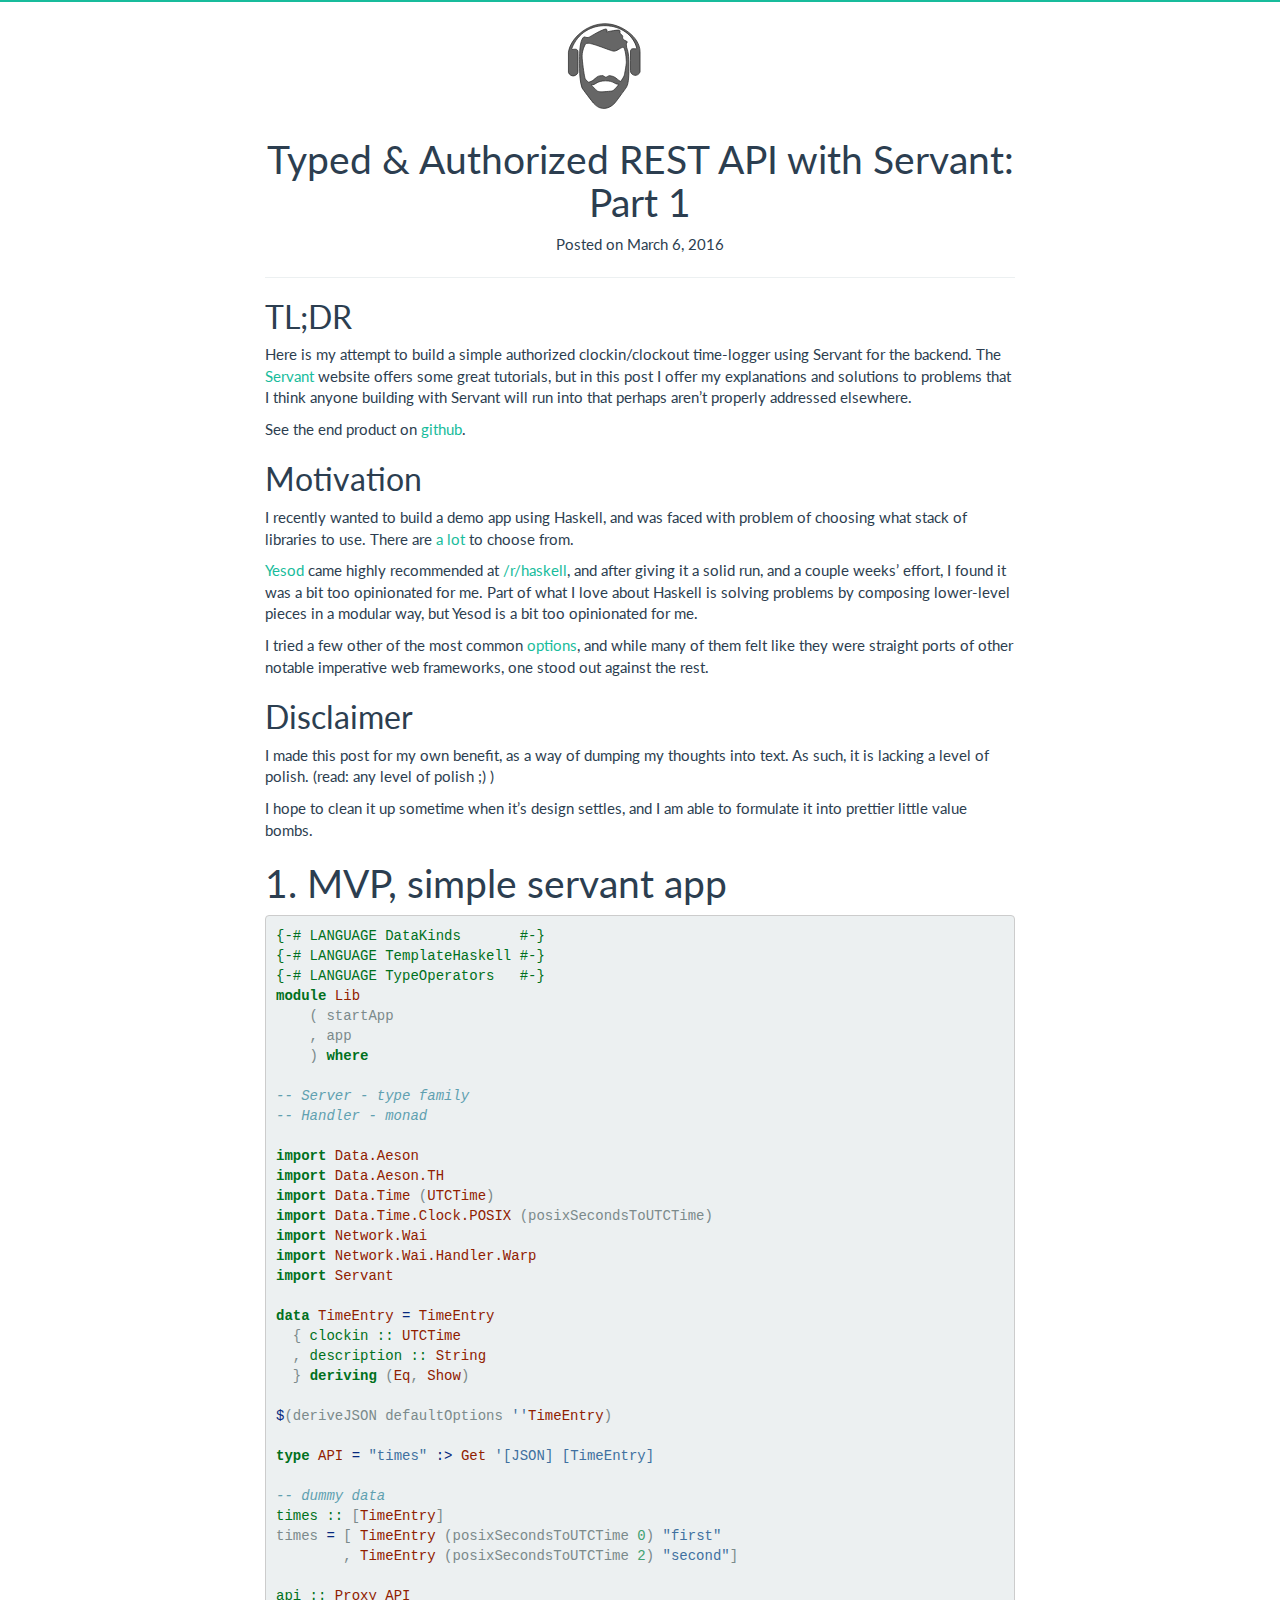
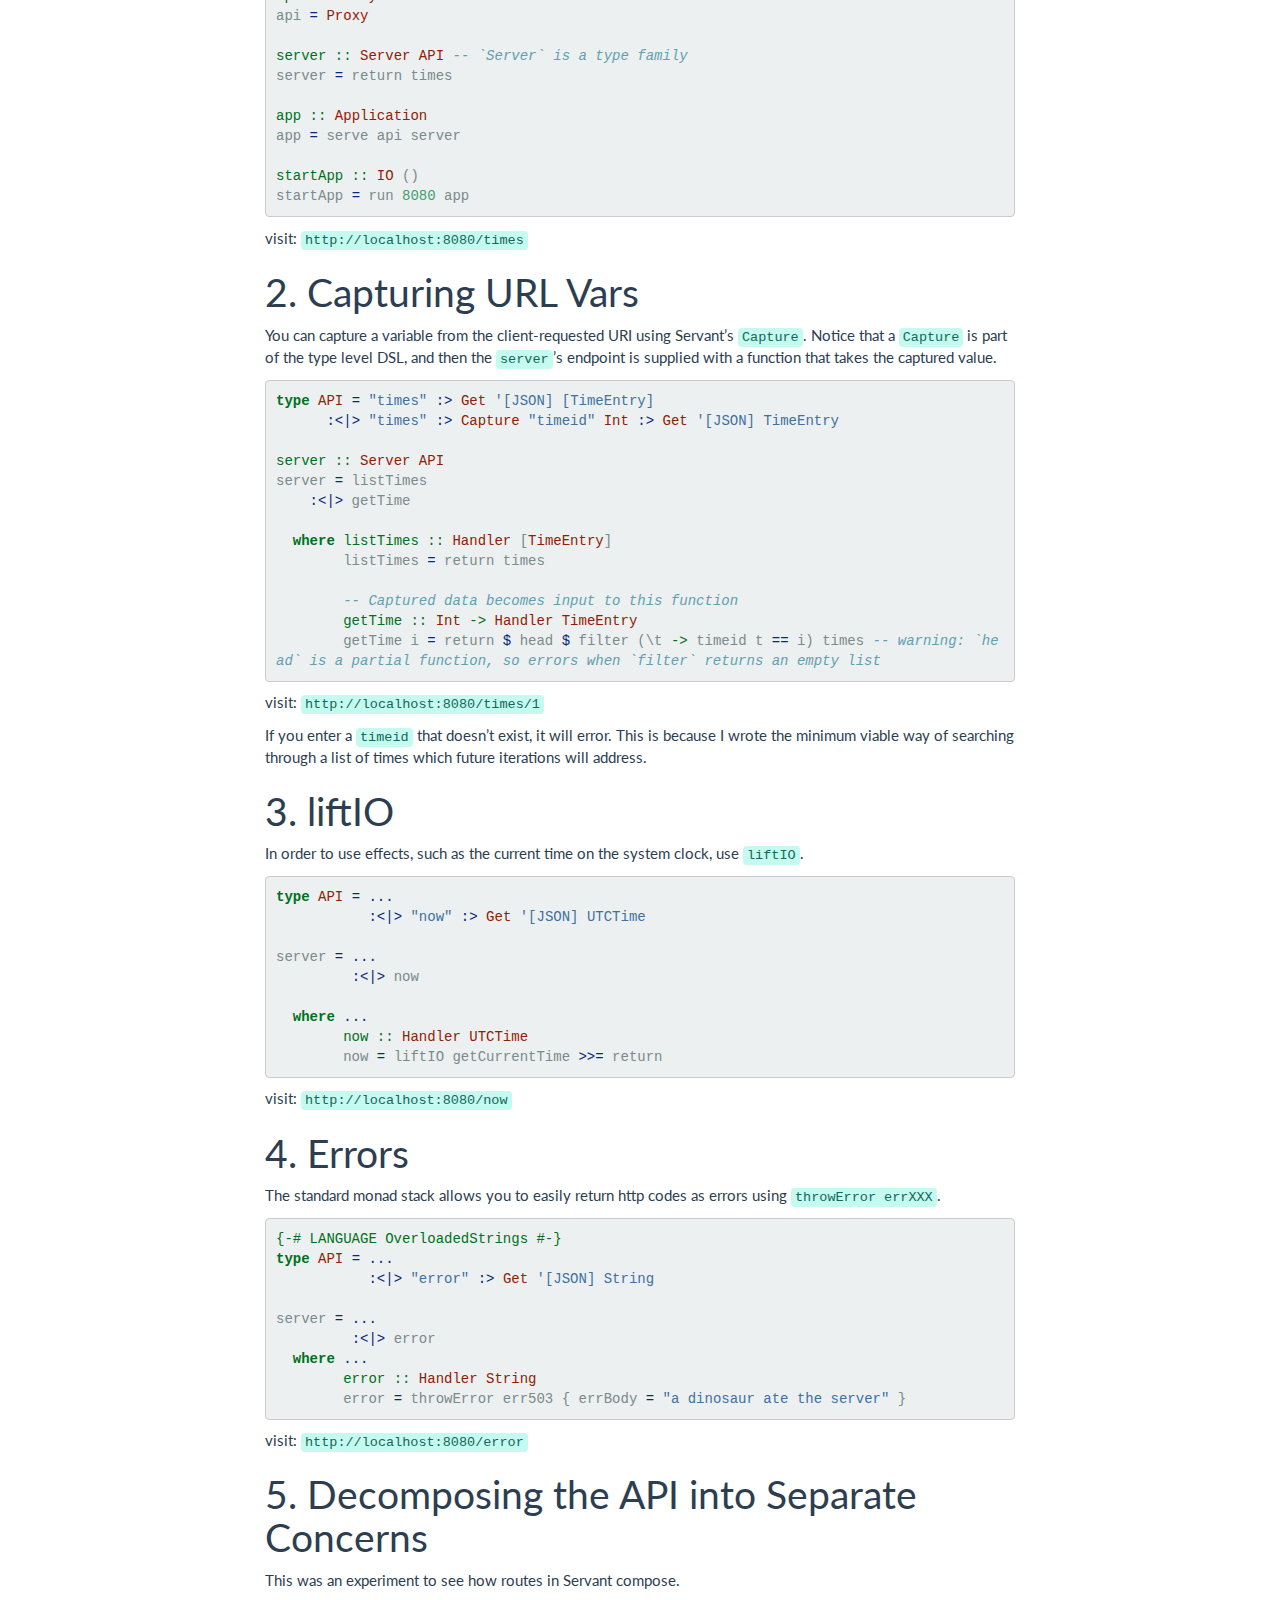
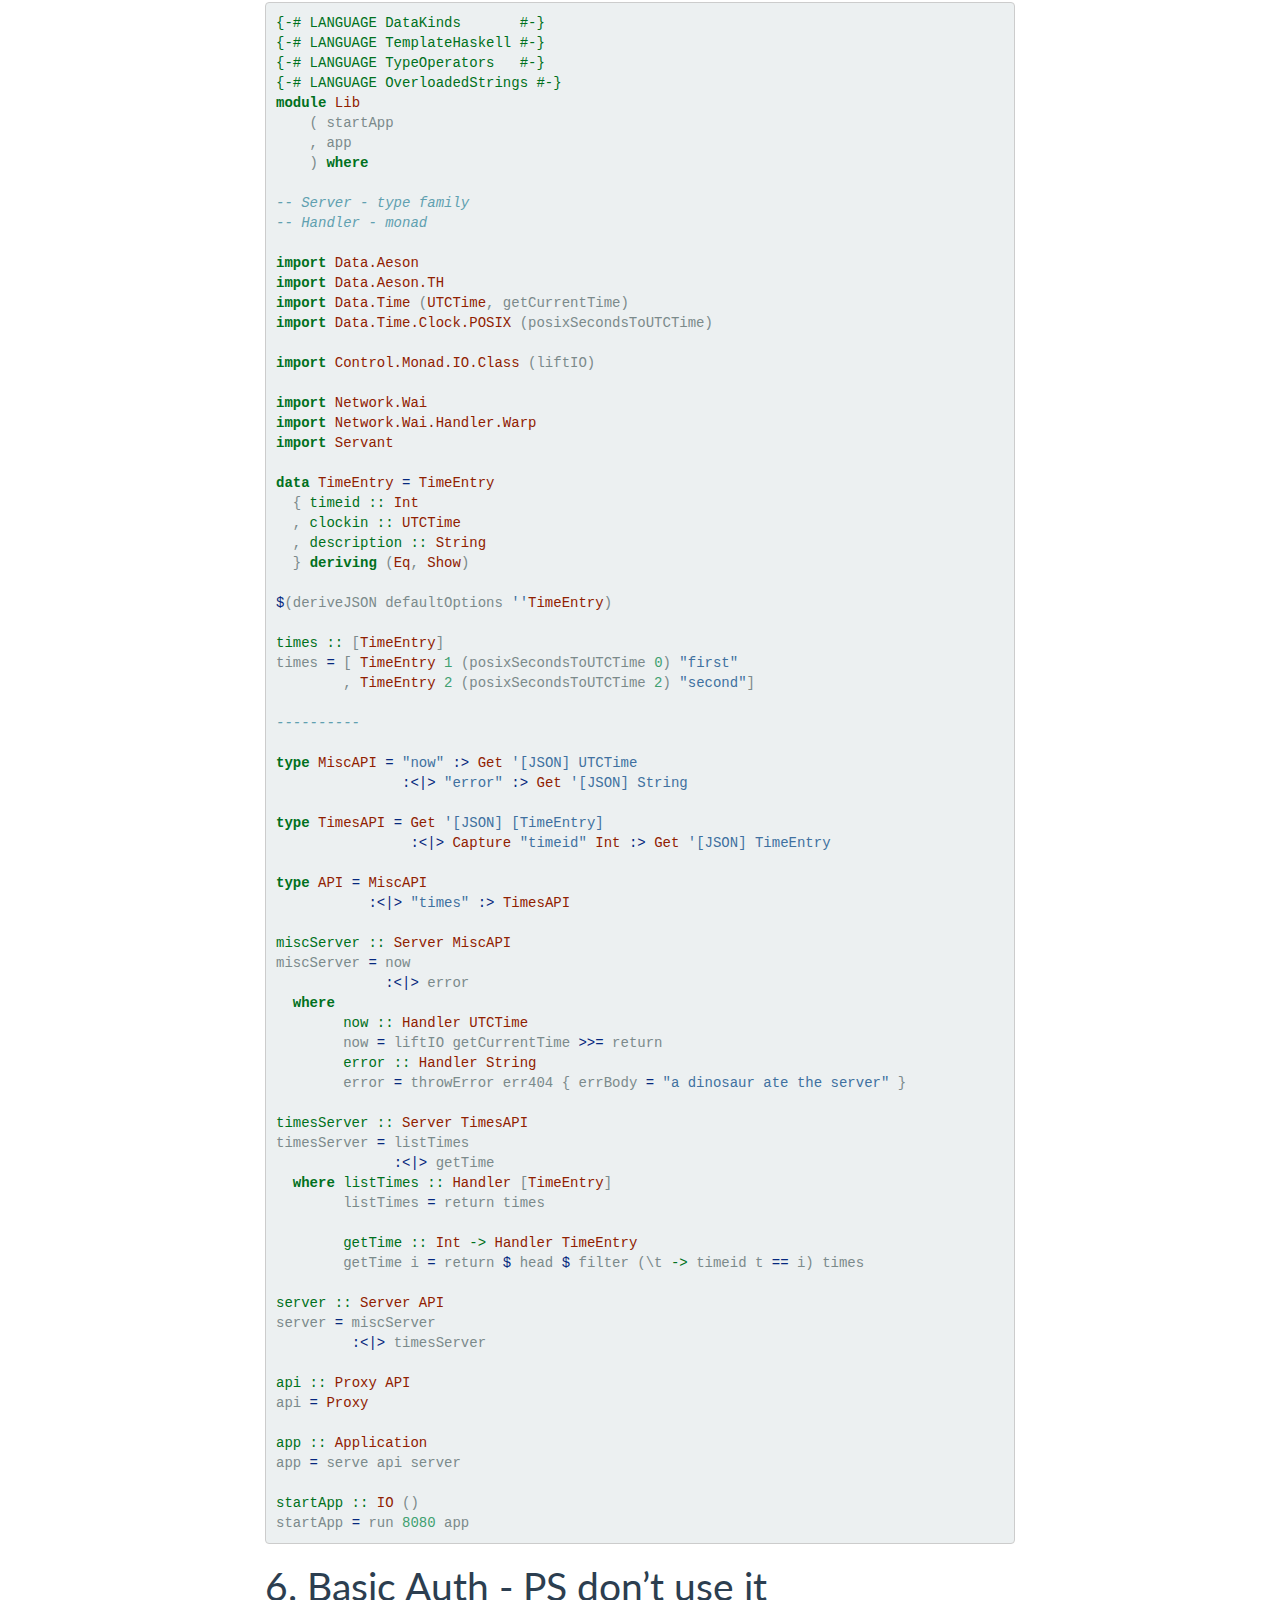
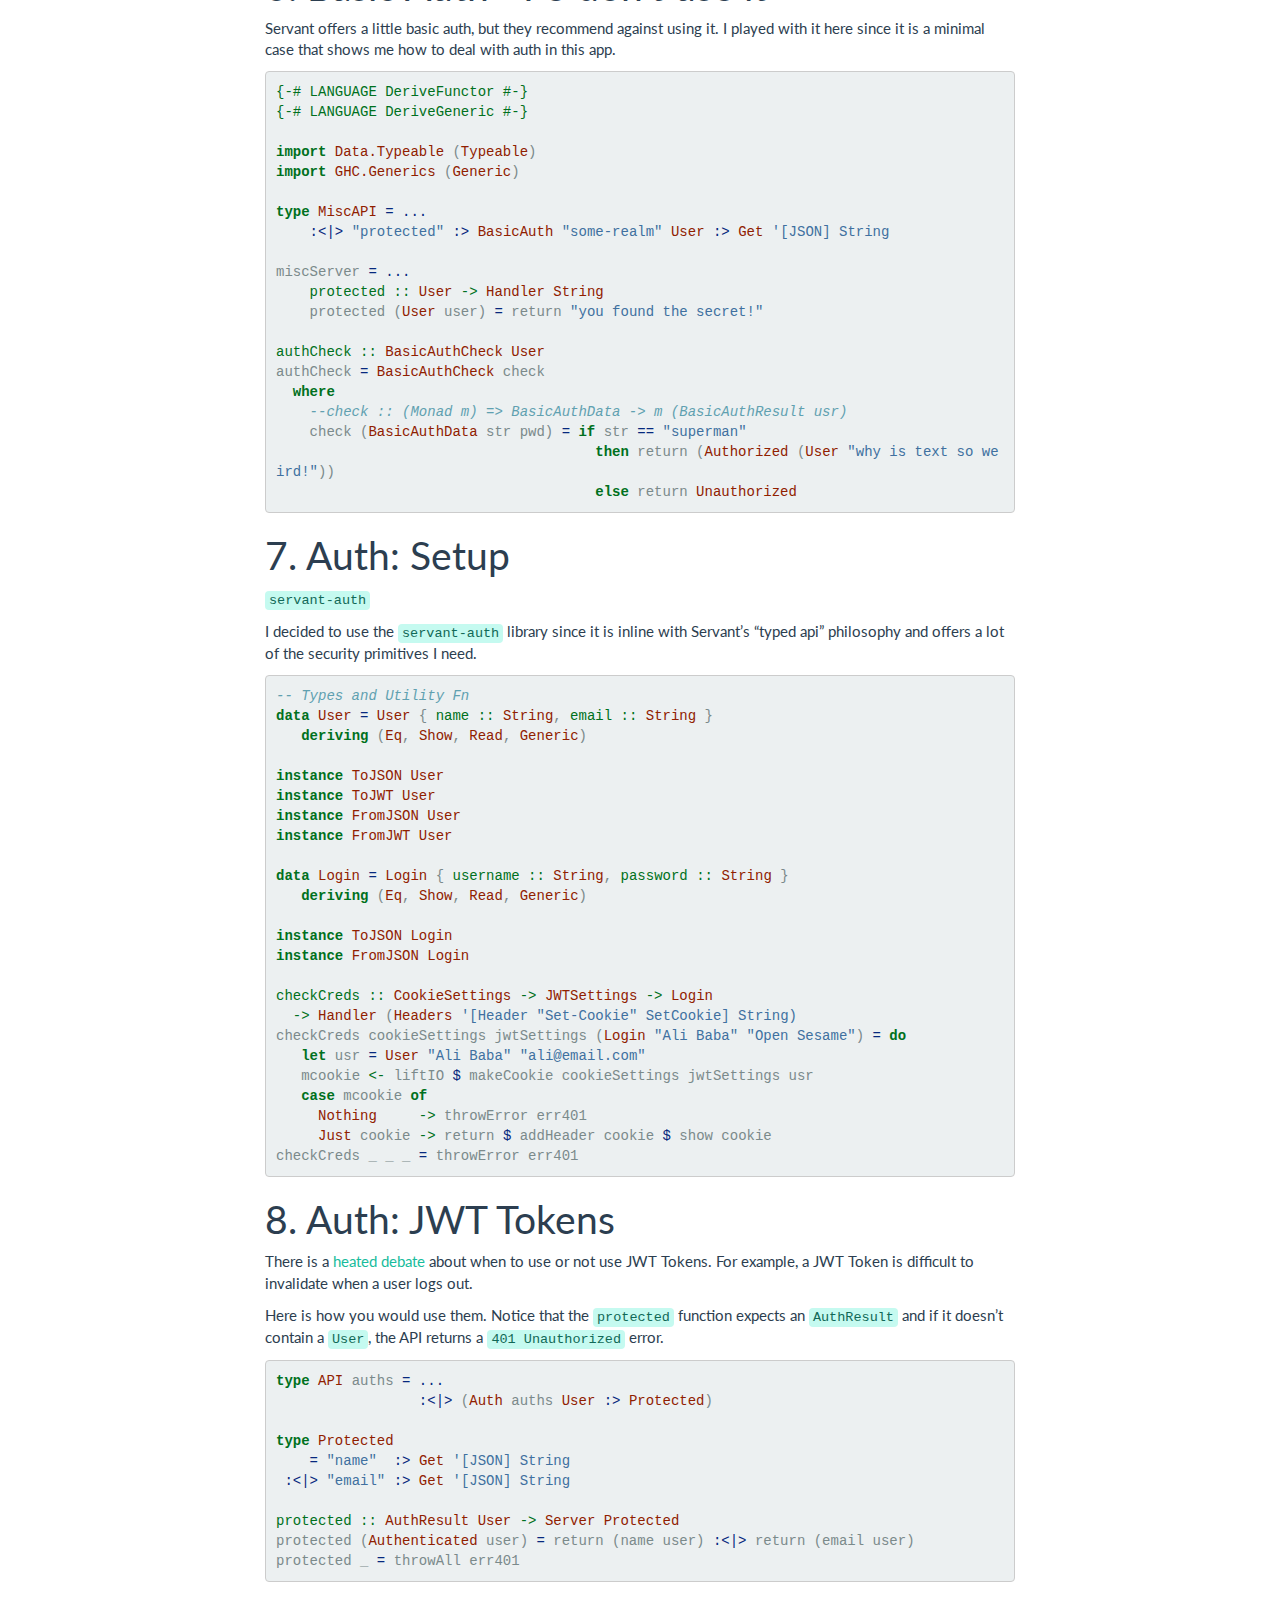
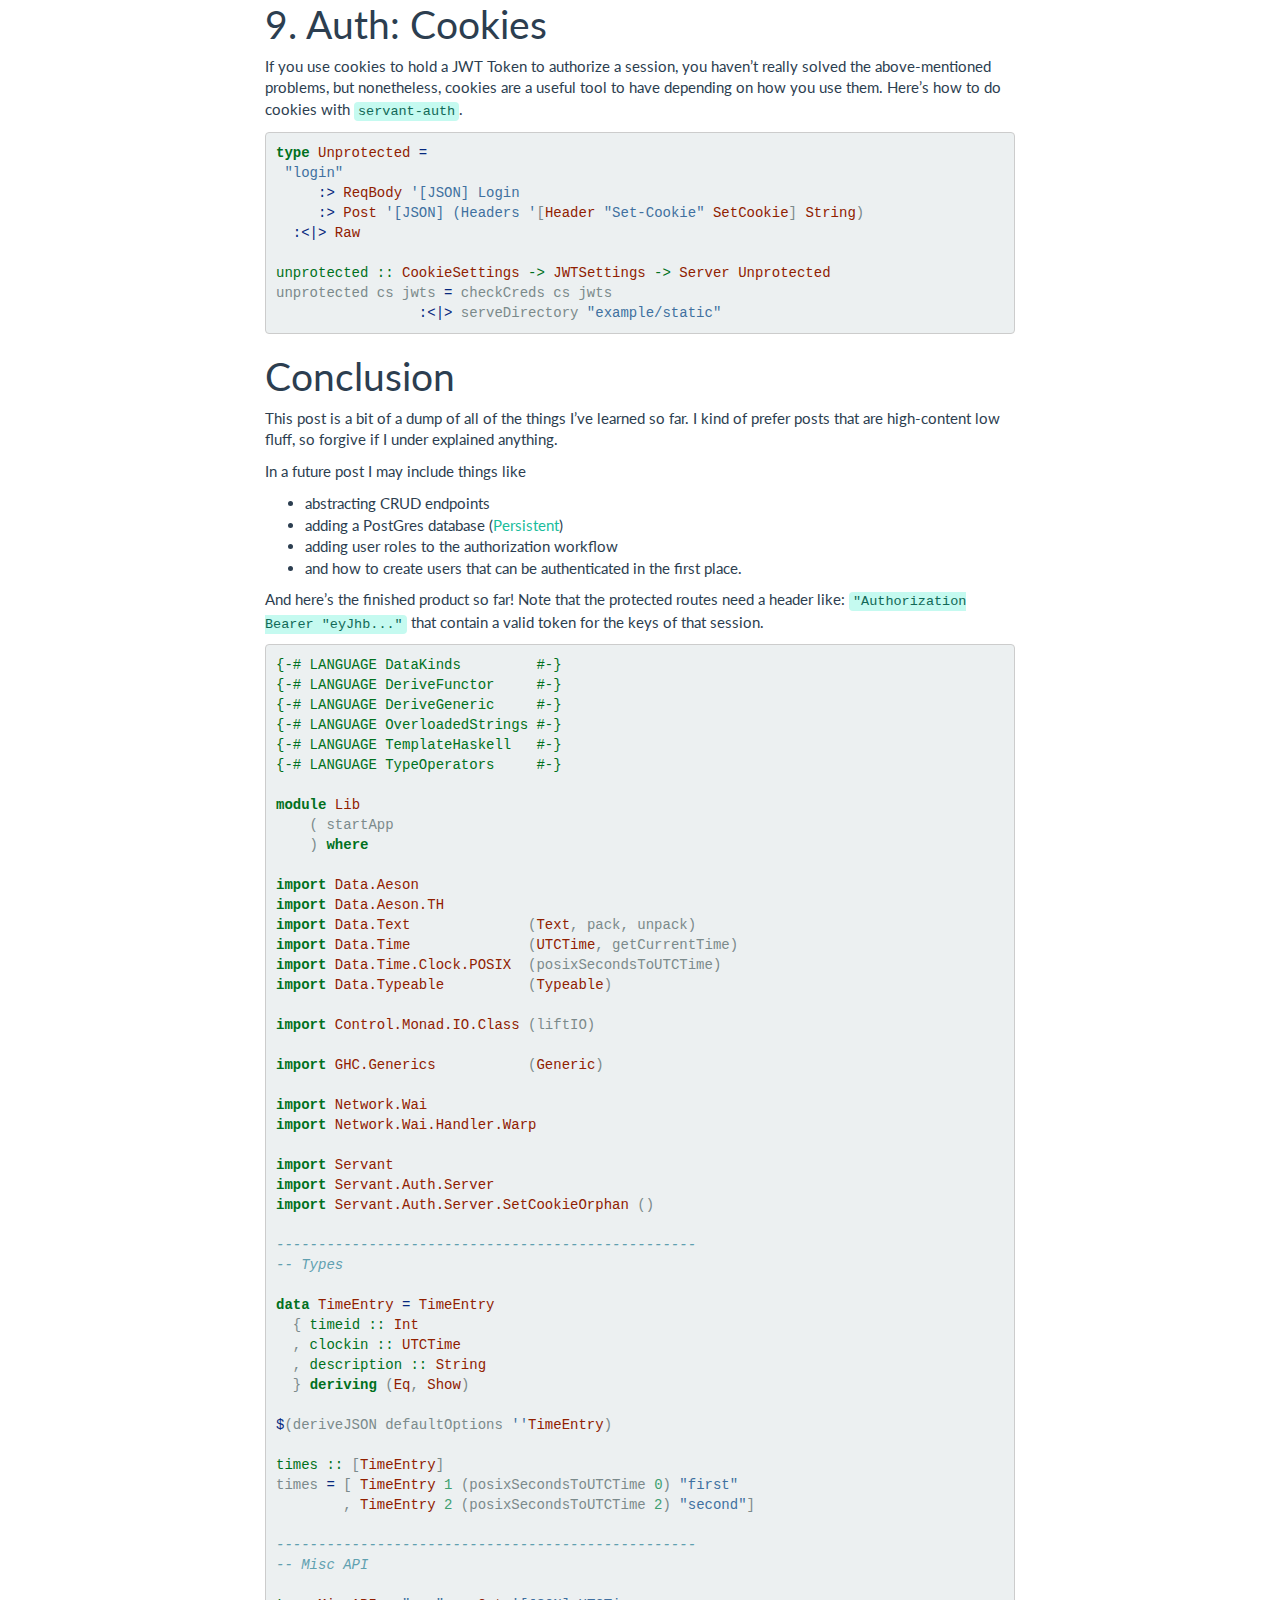
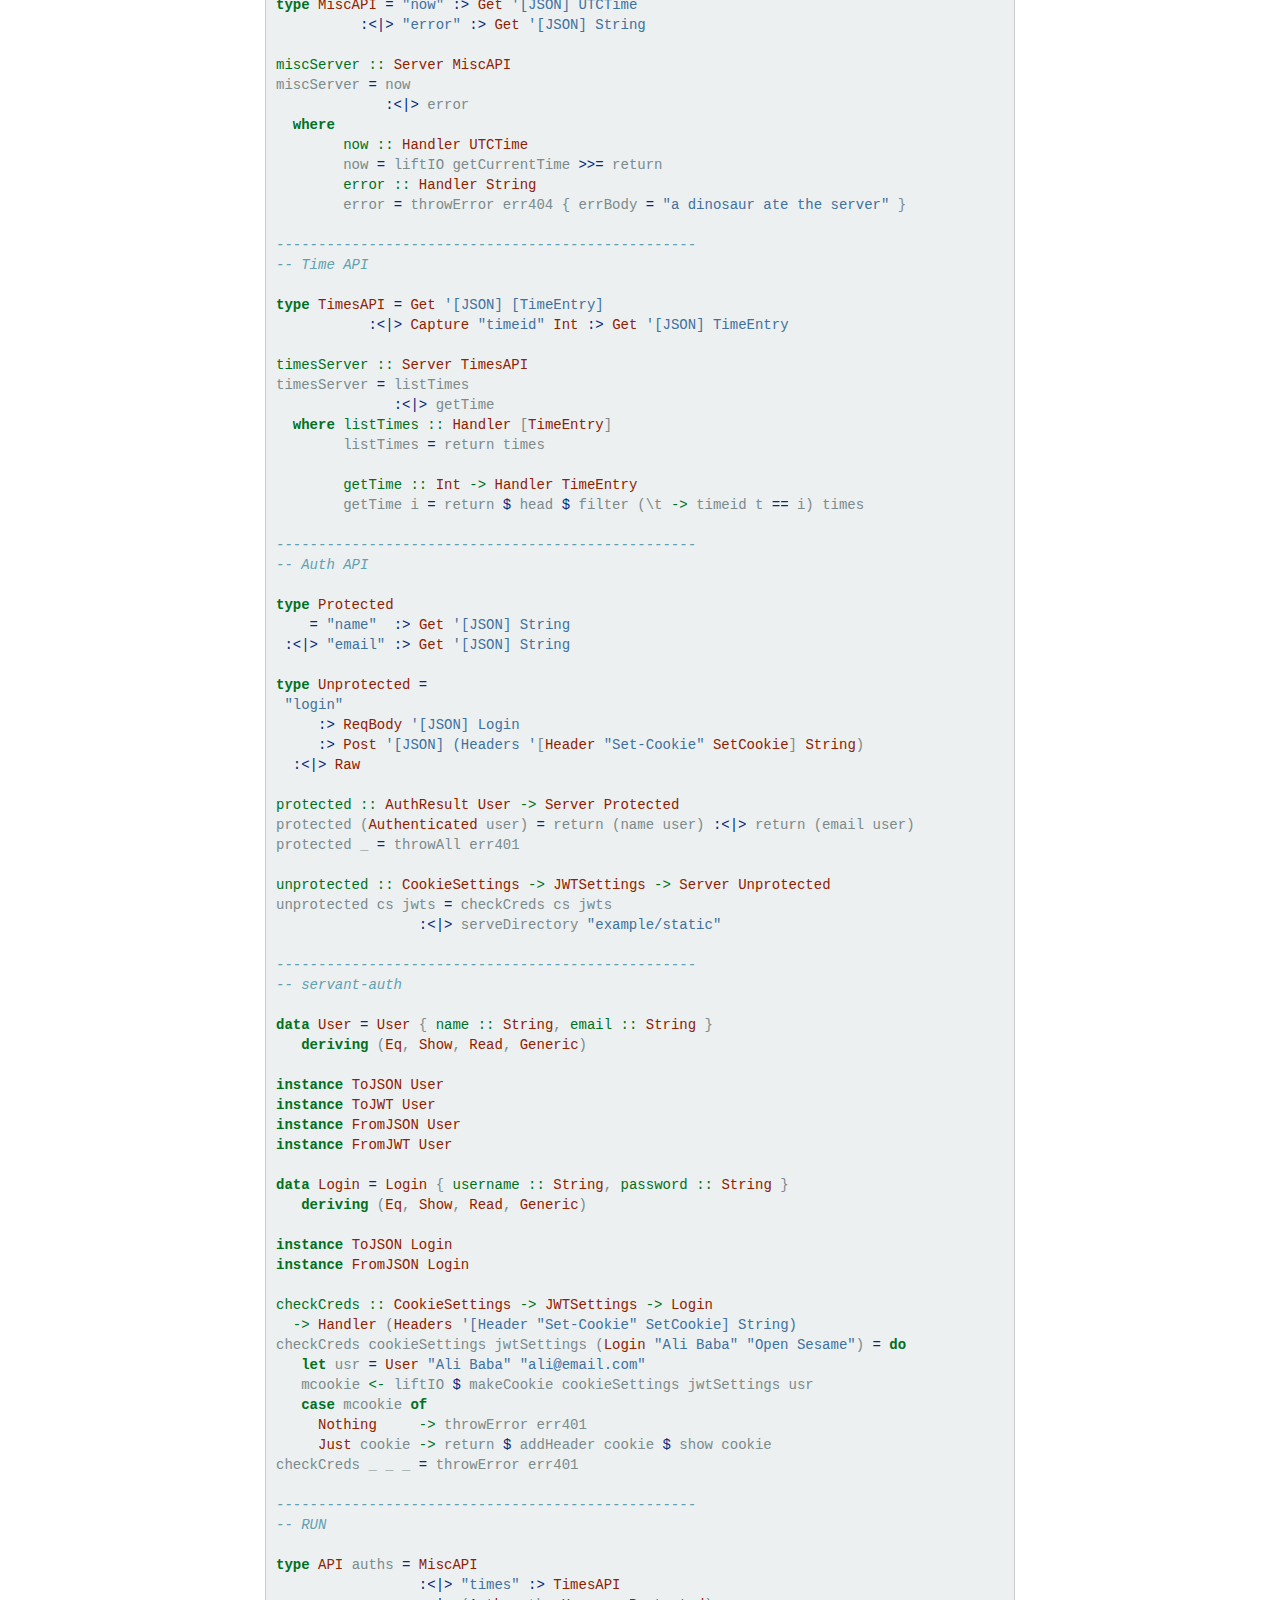
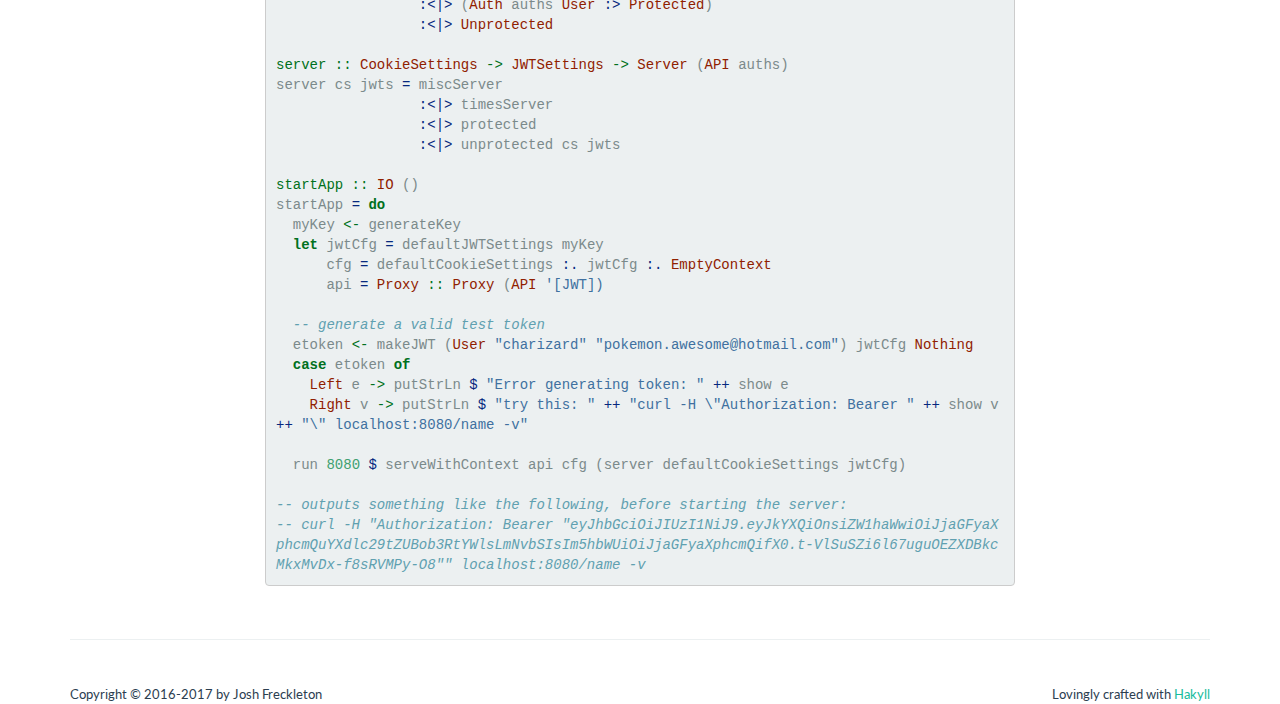
<file: posts/2016-03-06-typed-rest-api-with-servant/index.html>
<?xml version="1.0" encoding="UTF-8" ?>
<!DOCTYPE html PUBLIC "-//W3C//DTD XHTML 1.0 Strict//EN" "http://www.w3.org/TR/xhtml1/DTD/xhtml1-strict.dtd">
<html xmlns="http://www.w3.org/1999/xhtml" xml:lang="en" lang="en">
    <head>
        <meta http-equiv="Content-Type" content="text/html; charset=UTF-8" />
        <title>Typed & Authorized REST API with Servant: Part 1 | The Gentleman Programmer</title>
        <link rel="shortcut icon" href="../../img/favicon.ico" />

        <!------ Bootstrap ----->
        
        <!-- <link href="https://maxcdn.bootstrapcdn.com/bootstrap/3.3.7/css/bootstrap.min.css"
             rel="stylesheet"
             integrity="sha384-BVYiiSIFeK1dGmJRAkycuHAHRg32OmUcww7on3RYdg4Va+PmSTsz/K68vbdEjh4u"
             crossorigin="anonymous">
             <script src="https://maxcdn.bootstrapcdn.com/bootstrap/3.3.7/js/bootstrap.min.js"
             integrity="sha384-Tc5IQib027qvyjSMfHjOMaLkfuWVxZxUPnCJA7l2mCWNIpG9mGCD8wGNIcPD7Txa"
             crossorigin="anonymous"></script>
           -->
        
        <!-- theme from: https://bootswatch.com/ -->
        <link rel="stylesheet" type="text/css" href="../../css/bootstrap.css" />

        
        <!------ FontAwesome ----->
        <link href="https://maxcdn.bootstrapcdn.com/font-awesome/4.7.0/css/font-awesome.min.css" rel="stylesheet" integrity="sha384-wvfXpqpZZVQGK6TAh5PVlGOfQNHSoD2xbE+QkPxCAFlNEevoEH3Sl0sibVcOQVnN" crossorigin="anonymous">

        <!-- My CSS -->
        <link rel="stylesheet" type="text/css" href="../../css/syntax.css" />
        <link rel="stylesheet" type="text/css" href="../../css/default.css" />

        <!-- Google Analytics -->
        <script>
         (function(i,s,o,g,r,a,m){i['GoogleAnalyticsObject']=r;i[r]=i[r]||function(){
            (i[r].q=i[r].q||[]).push(arguments)},i[r].l=1*new Date();a=s.createElement(o),
                                  m=s.getElementsByTagName(o)[0];a.async=1;a.src=g;m.parentNode.insertBefore(a,m)
         })(window,document,'script','https://www.google-analytics.com/analytics.js','ga');

         ga('create', 'UA-91639900-1', 'auto');
         ga('send', 'pageview');

        </script>
    </head>
    
    <body>

        <div class="banner"></div>
<br />
<div class="container">
    <div class="row">
        <div class="col-xs-2 col-xs-offset-5">
            <svg class="beard" xmlns="http://www.w3.org/2000/svg" preserveAspectRatio="xMidYMid meet" viewBox="0 0 640 640">
                <style type="text/css">
                 .headphones {
                     fill: #666;
                     stroke: #222;
                     stroke-width: 5;
                 }

                 .face {
                     fill: #666;
                     stroke: #222;
                     stroke-width: 5;
                 }

                </style>
                <defs><path d="M333.2 68.7L333.6 68.8 333.9 68.8 334.3 68.9 334.6 69 335 69 335.3 69.1 335.7 69.3 336 69.4 336.3 69.5 336.6 69.7 336.9 69.9 337.2 70 337.6 70.2 337.8 70.4 338.1 70.6 338.4 70.9 338.7 71.1 338.9 71.4 339.2 71.6 339.4 71.9 339.7 72.2 339.9 72.5 340.1 72.8 340.3 73.1 340.5 73.4 340.7 73.7 340.9 74.1 341 74.4 341.2 74.8 341.3 75.1 341.4 75.5 341.5 75.9 341.6 76.2 341.7 76.6 341.8 77 341.8 77.3 341.9 77.7 341.9 78.1 341.9 78.4 341.9 78.8 341.9 79.2 341.8 79.5 341.8 79.9 341.7 80.3 341.6 80.6 341.5 81 341.5 81.3 341.3 81.7 341.2 82 341.1 82.4 340.9 82.7 340.8 83 340.6 83.4 340.4 83.7 340.2 84 340 84.3 339.8 84.6 339.5 84.9 339.3 85.1 339 85.4 338.8 85.7 338.5 85.9 338.2 86.2 337.5 86.8 337 87.3 336.9 87.7 337.1 88 337.5 88.2 338.3 88.3 339.2 88.3 340.5 88.2 341.9 88 343.6 87.8 345.5 87.5 347.6 87.1 349.9 86.7 352.4 86.2 355.1 85.7 357.9 85.1 360.9 84.5 364 83.9 367.2 83.3 370.6 82.6 374.1 82 377.6 81.3 381.3 80.7 385 80.1 388.8 79.5 392.6 78.9 396.5 78.4 400.4 77.9 404.3 77.4 408.3 77 412.2 76.7 416.2 76.4 420.1 76.2 423.9 76 427.7 76 428.1 76 428.4 76.1 428.7 76.3 429.1 76.5 429.4 76.8 429.8 77.1 430.1 77.4 430.5 77.8 430.8 78.3 431.2 78.8 431.5 79.3 431.8 79.8 432.2 80.4 432.5 81 432.8 81.6 433.1 82.2 433.4 82.9 433.6 83.5 433.9 84.1 434.1 84.8 434.3 85.4 434.5 86.1 434.7 86.7 434.8 87.4 434.9 88 435 88.6 435.1 89.1 435.1 89.7 435.2 90.2 435.1 90.7 435.1 91.1 435 91.5 434.9 91.9 434.7 92.2 434.5 92.5 433.9 93.2 433.5 94 433.2 94.8 433.1 95.5 433.2 96.3 433.4 97.1 433.8 97.9 434.3 98.6 434.8 99.4 435.5 100.2 436.3 101.1 437.1 101.9 438 102.7 439 103.6 440 104.5 441.1 105.3 442.1 106.3 443.2 107.2 444.3 108.1 445.3 109.1 446.4 110.1 447.4 111.2 448.3 112.2 449.2 113.3 450.1 114.4 450.8 115.6 451.5 116.8 452 118 452.5 119.3 452.8 120.6 453 121.9 453 123.3 452.9 124.7 452.6 126.2 452.2 127.7 451.7 129.2 451.5 130.7 451.6 132.2 451.8 133.6 452.2 135 452.8 136.4 453.6 137.7 454.5 139 455.5 140.3 456.7 141.5 458 142.7 459.4 143.9 460.9 145 462.4 146.1 464 147.2 465.6 148.3 467.3 149.3 469 150.2 470.7 151.1 472.3 152 474 152.9 475.6 153.7 477.1 154.5 478.6 155.2 480 155.9 481.3 156.6 482.5 157.2 483.6 157.8 484.5 158.4 485.3 158.9 485.9 159.4 486.4 159.8 486.7 160.2 486.7 160.6 486.5 160.9 485.7 161.8 485 162.7 484.3 163.6 483.6 164.5 482.9 165.5 482.3 166.5 481.7 167.5 481.1 168.5 480.6 169.5 480.1 170.5 479.6 171.6 479.2 172.7 478.8 173.7 478.5 174.8 478.1 175.9 477.9 177 477.6 178.2 477.4 179.3 477.2 180.4 477.1 181.6 477 182.7 476.9 183.8 476.9 185 476.9 186.1 476.9 187.3 477 188.4 477.1 189.6 477.2 190.7 477.4 191.9 477.7 193 477.9 194.2 478.2 195.3 478.6 196.4 478.9 197.5 479.4 198.6 480.4 201.2 481.3 203.8 482.3 206.3 483.1 208.8 484 211.4 484.8 213.9 485.6 216.4 486.3 218.9 487 221.4 487.7 223.9 488.3 226.4 488.9 228.9 489.5 231.5 490 234 490.5 236.6 491 239.2 491.5 241.8 491.9 244.5 492.3 247.2 492.7 249.9 493.1 252.7 493.4 255.5 493.7 258.3 494 261.2 494.3 264.2 494.6 267.2 494.8 270.2 495 273.4 495.2 276.6 495.4 279.8 495.6 283.1 495.8 286.5 496 290 496.1 293.6 496.2 297.2 496.4 300.8 496.5 304.2 496.6 307.5 496.7 310.6 496.8 313.6 496.9 316.5 497 319.3 497.1 322 497.1 324.6 497.2 327.1 497.2 329.6 497.3 332 497.3 334.4 497.3 336.7 497.3 339.1 497.4 341.4 497.4 343.8 497.4 346.2 497.4 348.6 497.3 351.1 497.3 353.6 497.3 356.2 497.3 358.9 497.2 361.7 497.2 364.6 497.1 367.6 497.1 370.8 497 374.1 497 377.5 496.9 381.1 496.8 384.9 496.7 388.9 496.7 393.1 496.6 397.5 496.5 402.1 496.4 406.7 496.3 411.2 496.1 415.5 496 419.7 495.8 423.7 495.6 427.6 495.4 431.3 495.2 434.9 494.9 438.3 494.7 441.6 494.4 444.8 494.1 447.8 493.7 450.7 493.4 453.5 493 456.2 492.6 458.8 492.2 461.2 491.8 463.6 491.3 465.9 490.8 468 490.3 470.1 489.8 472.1 489.3 474 488.7 475.9 488.1 477.6 487.5 479.3 486.8 480.9 486.1 482.5 485.4 484 484.7 485.4 483.9 486.8 483.2 488.1 482.3 489.4 481.5 490.7 480.6 491.9 411.6 586.8 409.8 589.3 407.8 591.8 405.9 594.1 403.8 596.5 401.7 598.7 399.6 600.9 397.4 603 395.1 605.1 392.8 607.1 390.5 609 388.1 610.9 385.6 612.7 383.2 614.4 380.6 616.1 378.1 617.7 375.5 619.2 372.8 620.7 370.2 622.1 367.5 623.4 364.7 624.6 361.9 625.8 359.1 626.9 356.3 627.9 353.5 628.8 350.6 629.7 347.7 630.5 344.8 631.2 341.8 631.8 338.9 632.3 335.9 632.8 332.9 633.2 329.9 633.5 326.9 633.7 323.9 633.8 320.8 633.8 317.8 633.8 314.8 633.7 311.7 633.5 308.7 633.2 305.7 632.8 302.8 632.3 299.8 631.8 296.9 631.2 293.9 630.5 291 629.7 288.2 628.8 285.3 627.9 282.5 626.9 279.7 625.8 276.9 624.6 274.2 623.4 271.5 622.1 268.8 620.7 266.2 619.2 263.6 617.7 261 616.1 258.5 614.4 256 612.7 253.6 610.9 251.2 609 248.8 607.1 246.5 605.1 244.3 603 242.1 600.9 239.9 598.7 237.8 596.5 235.8 594.1 233.8 591.8 231.9 589.3 230 586.8 161 491.9 160.1 490.7 159.3 489.4 158.4 488.2 157.6 486.9 156.8 485.6 156 484.2 155.3 482.9 154.6 481.6 153.9 480.2 153.2 478.8 152.6 477.4 152 476 151.4 474.6 150.8 473.2 150.3 471.8 149.8 470.3 149.3 468.9 148.8 467.4 148.4 466 148 464.5 147.6 463 147.3 461.5 146.9 460 146.6 458.5 146.4 457 146.1 455.5 145.9 454 145.7 452.4 145.5 450.9 145.4 449.4 145.3 447.8 145.2 446.3 145.2 444.7 145.1 443.2 145.2 441.6 145.2 266.9 145.2 263.8 145.2 260.6 145.2 257.3 145.3 253.8 145.4 250.2 145.5 246.6 145.6 242.8 145.7 239 145.9 235 146.1 231 146.3 227 146.6 222.9 146.9 218.8 147.2 214.7 147.6 210.5 148 206.3 148.5 202.1 149 198 149.5 193.8 150.1 189.7 150.7 185.6 151.4 181.5 152.1 177.5 152.9 173.6 153.8 169.8 154.7 166 155.6 162.3 156.6 158.7 157.7 155.2 158.8 151.9 160.1 148.6 161.3 145.5 162.7 142.6 164.1 139.8 165.6 137.1 167 134.7 168.4 132.6 169.8 130.8 171.1 129.3 172.4 128 173.6 126.9 174.8 126 176 125.4 177.1 124.9 178.3 124.6 179.4 124.4 180.5 124.4 181.6 124.5 182.7 124.7 183.9 125 185 125.4 186.2 125.8 187.4 126.3 188.6 126.8 189.9 127.3 191.2 127.8 192.6 128.2 194 128.7 195.5 129 197 129.4 198.6 129.6 200.3 129.7 202.1 129.7 203.9 129.6 205.8 129.4 207.9 129 210 128.4 212.3 127.6 214.6 126.6 217.1 125.3 218.1 124.8 219.3 124.1 220.8 123.2 222.5 122.2 224.4 121 226.5 119.7 228.9 118.3 231.4 116.8 234.2 115.1 237 113.4 240.1 111.5 243.3 109.6 246.6 107.7 250.1 105.6 253.7 103.6 257.3 101.5 261.1 99.3 264.9 97.2 268.8 95.1 272.8 92.9 276.8 90.8 280.8 88.7 284.8 86.7 288.9 84.7 292.9 82.8 297 80.9 301 79.1 305 77.4 308.9 75.8 312.7 74.3 316.5 72.9 320.2 71.7 323.8 70.6 327.3 69.7 330.7 68.9 331 68.8 331.4 68.8 331.8 68.7 332.1 68.7 332.5 68.7 332.9 68.7 333.2 68.7ZM194.4 172.1L190.7 173.9 188.1 176.6 186.2 179.8 184.4 183.1 182.7 186.4 181 189.8 179.5 193.1 178 196.5 176.5 200 175.2 203.4 173.9 206.9 172.7 210.5 171.5 214 170.5 217.6 169.5 221.2 168.6 224.8 167.8 228.5 167 232.1 166.3 235.8 165.7 239.5 165.2 243.2 164.8 246.9 164.4 250.7 164.1 254.4 163.9 258.2 163.8 262 163.8 265.7 163.8 268.4 164.1 272 164.4 276.6 164.9 282 165.4 288.1 166.1 294.8 166.9 302.1 167.8 309.9 168.7 318.1 169.7 326.5 170.8 335.2 171.9 343.9 173.1 352.7 174.3 361.3 175.5 369.9 176.7 378.1 178 386 179.2 393.5 180.5 400.4 181.7 406.8 182.9 412.4 184 417.2 185.1 421.1 186.2 424.1 187.2 425.9 188.3 427.3 189.8 429.1 191.9 431.3 194.3 433.8 197.1 436.6 200.2 439.7 203.5 443 207.1 446.5 210.9 450.2 214.9 454.1 218.9 458 223 462 227.1 465.9 231.3 469.9 235.3 473.8 239.2 477.7 243 481.4 246.6 484.9 250 488.2 253.1 491.3 255.9 494.1 258.3 496.7 260.3 498.8 261.9 500.6 263 502 265.3 504.7 268 507.1 271.1 509.2 274.5 510.9 278.2 512.3 282.2 513.5 286.4 514.4 290.8 515 295.5 515.4 300.2 515.7 305.1 515.8 310.1 515.7 315.2 515.5 320.3 515.1 325.4 514.7 330.5 514.3 335.6 513.8 340.5 513.2 345.4 512.7 350.2 512.2 354.8 511.7 359.2 511.3 363.4 511 367.4 510.8 371.1 510.8 374.8 510.3 378.6 509.1 382.6 507.1 386.7 504.4 390.9 501.2 395.2 497.3 399.6 493.1 404 488.3 408.4 483.3 412.8 478 417.1 472.4 421.3 466.7 425.5 461 429.5 455.2 433.4 449.4 437.1 443.8 440.7 438.4 444 433.3 447 428.4 449.8 424 452.3 420 454.4 416.5 456.2 413.6 457.7 411.3 458.7 409.8 459.6 408.2 460.6 405.9 461.6 402.9 462.6 399.5 463.7 395.5 464.7 391.1 465.7 386.4 466.8 381.4 467.8 376.1 468.8 370.7 469.7 365.2 470.7 359.6 471.6 354 472.4 348.6 473.3 343.2 474 338.1 474.7 333.3 475.4 328.8 476 324.6 476.5 321 476.9 317.9 477.3 315.3 477.5 313.4 477.7 312.2 477.7 311.8 477.7 305.3 477.6 298.9 477.4 292.7 477.1 286.8 476.8 281.1 476.4 275.5 475.9 270.2 475.4 265 474.9 260.1 474.2 255.3 473.6 250.8 472.9 246.4 472.2 242.2 471.4 238.1 470.6 234.3 469.8 230.6 469 227.1 468.1 223.8 467.3 220.6 466.4 217.6 465.5 214.7 464.6 212.1 463.7 209.5 462.9 207.1 462 204.9 460.9 202.8 459.6 201.2 458 200.2 456.1 199.7 454 199.6 451.8 200 449.3 200.7 446.7 201.7 443.9 203 440.9 204.5 437.8 206.2 434.6 208.1 431.3 210 427.9 212.1 424.5 214.2 420.9 216.2 417.3 218.2 413.7 220.1 410.1 221.9 406.5 223.5 402.8 224.9 399.2 225.9 395.7 226.7 392.2 227.2 388.7 227.2 384.7 226.7 379.6 225.5 373.5 223.8 366.4 221.6 358.5 218.9 349.9 215.8 340.7 212.4 331 208.8 320.8 205.1 310.4 201.2 299.8 197.2 289.1 193.4 278.4 189.6 267.8 186 257.4 182.6 247.3 179.5 237.7 176.8 228.5 174.5 220.1 172.7 212.3 171.6 205.4 171 199.4 171.2 194.4 172.1Z"></path><path d="M203.5 458.8C218.2 470 245 469.2 259.7 458 294.9 431 365.5 431 400.8 458 408.1 463.6 454.9 464.4 462.2 458.8 476.9 447.6 441.6 446.5 427 435.3 399.7 414.5 394.5 404.2 356.4 400 351.9 399.5 337.2 412 332.9 411.8 329.5 411.6 312.6 400 309.4 400 267.8 400.5 270.4 411.1 238.8 435.3 224.1 446.5 188.8 447.6 203.5 458.8Z"></path><path d="M102.5 220C121.3 220 136.5 235.2 136.5 253.9 136.5 287.6 136.5 354.7 136.5 388.4 136.5 407.2 121.3 422.4 102.5 422.4 94.1 422.4 102.8 422.4 94.4 422.4 75.7 422.4 60.5 407.2 60.5 388.4 60.5 354.7 60.5 287.6 60.5 253.9 60.5 235.2 75.7 220 94.4 220 102.8 220 94.1 220 102.5 220Z"></path><path d="M545.6 205.7C564.4 205.7 579.6 220.8 579.6 239.6 579.6 273.3 579.6 340.4 579.6 374.1 579.6 392.8 564.4 408 545.6 408 537.2 408 545.9 408 537.5 408 518.7 408 503.5 392.8 503.5 374.1 503.5 340.4 503.5 273.3 503.5 239.6 503.5 220.8 518.7 205.7 537.5 205.7 545.9 205.7 537.2 205.7 545.6 205.7Z"></path><path d="M114.2 245.1C142 96.6 212.9 23.3 326.7 25.1 440.6 27 510.5 95.6 536.5 231 542.5 234.7 546.3 236.9 547.8 237.8 551.1 239.8 555.2 237 554.5 233.2 526.5 82.3 450.5 6.6 326.7 6.2 199 5.7 121.2 87.9 93.2 252.7L114.2 245.1Z"></path><path d="M442 117.5L442.3 117.5 442.7 117.5 443 117.6 443.4 117.7 443.7 117.8 444.1 117.9 444.4 118 444.7 118.1 445.1 118.3 445.4 118.4 445.7 118.6 446 118.8 446.3 119 446.6 119.2 446.9 119.4 447.2 119.6 447.4 119.8 447.7 120.1 448 120.4 448.2 120.6 448.4 120.9 448.7 121.2 448.9 121.5 449.1 121.8 449.3 122.1 449.5 122.5 449.6 122.8 449.8 123.1 449.9 123.5 450.1 123.9 450.2 124.2 450.3 124.6 450.4 125 450.5 125.3 450.5 125.7 450.6 126.1 450.6 126.4 450.6 126.8 450.6 127.2 450.6 127.5 450.6 127.9 450.6 128.3 450.5 128.6 450.5 129 450.4 129.4 450.3 129.7 450.2 130.1 450.1 130.4 450 130.8 449.8 131.1 449.7 131.4 449.5 131.8 449.3 132.1 449.2 132.4 449 132.7 448.7 133 448.5 133.3 448.3 133.6 448 133.9 447.8 134.1 447.5 134.4 447.2 134.7 446.9 134.9 446.2 135.5 445.8 136.1 445.7 136.5 445.8 136.8 446.3 137 447 137 448 137 449.2 136.9 450.7 136.8 452.4 136.5 454.3 136.2 456.4 135.8 458.7 135.4 461.2 134.9 463.8 134.4 466.7 133.8 469.6 133.2 472.8 132.6 476 132 479.4 131.4 482.8 130.7 486.4 130.1 490 129.4 493.8 128.8 497.5 128.2 501.4 127.6 505.3 127.1 509.2 126.6 513.1 126.1 517 125.7 521 125.4 524.9 125.1 528.8 124.9 532.7 124.8 536.5 124.7 536.8 124.8 537.1 124.9 537.5 125 537.8 125.2 538.2 125.5 538.5 125.8 538.9 126.2 539.2 126.6 539.6 127 539.9 127.5 540.3 128 540.6 128.6 540.9 129.1 541.2 129.7 541.5 130.3 541.8 130.9 542.1 131.6 542.4 132.2 542.6 132.9 542.9 133.5 543.1 134.2 543.3 134.8 543.4 135.5 543.6 136.1 543.7 136.7 543.8 137.3 543.9 137.9 543.9 138.4 543.9 138.9 543.9 139.4 543.8 139.8 543.7 140.2 543.6 140.6 543.4 140.9 543.2 141.2 542.6 142 542.2 142.7 542 143.5 541.9 144.3 542 145 542.2 145.8 542.5 146.6 543 147.4 543.6 148.2 544.3 149 545 149.8 545.9 150.6 546.8 151.5 547.8 152.3 548.8 153.2 549.8 154.1 550.9 155 552 155.9 553 156.9 554.1 157.9 555.1 158.9 556.1 159.9 557.1 161 558 162 558.8 163.2 559.6 164.3 560.2 165.5 560.8 166.7 561.2 168 561.6 169.3 561.8 170.6 561.8 172 561.7 173.4 561.4 174.9 560.9 176.4 560.5 178 560.3 179.5 560.3 180.9 560.5 182.3 561 183.7 561.6 185.1 562.3 186.5 563.2 187.8 564.3 189 565.5 190.3 566.8 191.5 568.2 192.6 569.6 193.8 571.2 194.9 572.8 196 574.4 197 576.1 198 577.7 198.9 579.4 199.9 581.1 200.8 582.7 201.6 584.3 202.4 585.9 203.2 587.4 204 588.8 204.7 590.1 205.4 591.3 206 592.3 206.6 593.3 207.1 594.1 207.6 594.7 208.1 595.1 208.6 595.4 209 595.5 209.3 595.3 209.6 594.5 210.5 593.7 211.4 593 212.3 592.3 213.3 591.6 214.2 591 215.2 590.4 216.2 589.9 217.2 589.3 218.2 588.8 219.3 588.4 220.3 588 221.4 587.6 222.5 587.2 223.6 586.9 224.7 586.6 225.8 586.4 226.9 586.1 228 586 229.2 585.8 230.3 585.7 231.4 585.6 232.6 585.6 233.7 585.6 234.9 585.6 236 585.7 237.2 585.8 238.3 586 239.5 586.2 240.6 586.4 241.8 586.7 242.9 587 244 587.3 245.1 587.7 246.3 588.1 247.4 589.1 249.9 590.1 252.5 591 255 591.9 257.6 592.7 260.1 593.5 262.6 594.3 265.1 595 267.6 595.7 270.1 596.4 272.6 597.1 275.1 597.7 277.7 598.2 280.2 598.8 282.8 599.3 285.3 599.8 287.9 600.2 290.6 600.7 293.2 601.1 295.9 601.4 298.6 601.8 301.4 602.1 304.2 602.5 307.1 602.8 310 603 312.9 603.3 315.9 603.5 319 603.8 322.1 604 325.3 604.2 328.5 604.4 331.9 604.5 335.3 604.7 338.7 604.9 342.3 605 345.9 605.1 349.5 605.2 352.9 605.4 356.2 605.5 359.4 605.6 362.4 605.7 365.2 605.7 368 605.8 370.7 605.9 373.3 605.9 375.8 606 378.3 606 380.7 606.1 383.1 606.1 385.5 606.1 387.8 606.1 390.2 606.1 392.5 606.1 394.9 606.1 397.4 606.1 399.8 606.1 402.4 606 405 606 407.7 606 410.5 605.9 413.3 605.9 416.4 605.8 419.5 605.8 422.8 605.7 426.2 605.6 429.8 605.6 433.6 605.5 437.6 605.4 441.8 605.3 446.2 605.2 450.8 605.1 455.5 605 459.9 604.9 464.3 604.7 468.4 604.6 472.4 604.4 476.3 604.2 480 603.9 483.6 603.7 487 603.4 490.3 603.1 493.5 602.8 496.5 602.5 499.5 602.1 502.3 601.8 504.9 601.4 507.5 601 510 600.5 512.3 600.1 514.6 599.6 516.8 599.1 518.9 598.6 520.9 598 522.8 597.4 524.6 596.8 526.4 596.2 528 595.6 529.7 594.9 531.2 594.2 532.7 593.4 534.1 592.7 535.5 591.9 536.9 591.1 538.2 590.3 539.4 589.4 540.7 520.4 635.6 518.5 638.1 516.6 640.5 514.6 642.9 512.6 645.2 510.5 647.4 508.3 649.6 506.1 651.8 503.9 653.8 501.6 655.8 499.2 657.8 496.8 659.6 494.4 661.4 491.9 663.2 489.4 664.8 486.8 666.4 484.2 668 481.6 669.4 478.9 670.8 476.2 672.1 473.5 673.3 470.7 674.5 467.9 675.6 465.1 676.6 462.2 677.5 459.3 678.4 456.4 679.2 453.5 679.9 450.6 680.5 447.6 681.1 444.6 681.5 441.7 681.9 438.6 682.2 435.6 682.4 432.6 682.5 429.6 682.6 426.5 682.5 423.5 682.4 420.5 682.2 417.5 681.9 414.5 681.5 411.5 681.1 408.6 680.5 405.6 679.9 402.7 679.2 399.8 678.4 396.9 677.5 394.1 676.6 391.2 675.6 388.4 674.5 385.7 673.3 382.9 672.1 380.2 670.8 377.6 669.4 374.9 668 372.3 666.4 369.7 664.8 367.2 663.2 364.7 661.4 362.3 659.6 359.9 657.8 357.6 655.8 355.3 653.8 353 651.8 350.8 649.6 348.7 647.4 346.6 645.2 344.5 642.9 342.5 640.5 340.6 638.1 338.7 635.6 269.7 540.7 268.9 539.4 268 538.2 267.2 536.9 266.4 535.6 265.6 534.3 264.8 533 264.1 531.6 263.3 530.3 262.7 528.9 262 527.6 261.4 526.2 260.7 524.8 260.1 523.4 259.6 521.9 259 520.5 258.5 519.1 258 517.6 257.6 516.2 257.2 514.7 256.7 513.2 256.4 511.7 256 510.2 255.7 508.7 255.4 507.2 255.1 505.7 254.9 504.2 254.6 502.7 254.5 501.2 254.3 499.6 254.2 498.1 254.1 496.6 254 495 253.9 493.5 253.9 491.9 253.9 490.4 253.9 315.7 253.9 312.6 253.9 309.4 254 306 254 302.5 254.1 299 254.2 295.3 254.3 291.5 254.5 287.7 254.6 283.8 254.8 279.8 255.1 275.7 255.3 271.7 255.6 267.5 256 263.4 256.3 259.2 256.8 255 257.2 250.9 257.7 246.7 258.2 242.5 258.8 238.4 259.5 234.3 260.1 230.3 260.9 226.3 261.7 222.4 262.5 218.5 263.4 214.7 264.4 211 265.4 207.4 266.5 204 267.6 200.6 268.8 197.4 270.1 194.3 271.4 191.3 272.8 188.5 274.3 185.8 275.8 183.5 277.2 181.4 278.6 179.6 279.9 178 281.1 176.7 282.4 175.6 283.6 174.8 284.7 174.1 285.9 173.6 287 173.3 288.1 173.2 289.3 173.2 290.4 173.3 291.5 173.5 292.6 173.7 293.8 174.1 295 174.5 296.2 175 297.4 175.5 298.6 176 300 176.5 301.3 177 302.7 177.4 304.2 177.8 305.7 178.1 307.4 178.3 309 178.5 310.8 178.5 312.7 178.4 314.6 178.1 316.6 177.7 318.8 177.1 321 176.3 323.4 175.3 325.9 174.1 326.8 173.5 328 172.8 329.5 172 331.2 171 333.1 169.8 335.3 168.5 337.6 167 340.2 165.5 342.9 163.8 345.8 162.1 348.8 160.3 352 158.4 355.4 156.4 358.8 154.4 362.4 152.3 366.1 150.2 369.8 148.1 373.7 145.9 377.6 143.8 381.5 141.7 385.5 139.6 389.5 137.5 393.6 135.4 397.6 133.4 401.7 131.5 405.7 129.6 409.7 127.8 413.7 126.1 417.6 124.5 421.5 123.1 425.3 121.7 429 120.4 432.6 119.4 436.1 118.4 439.4 117.6 439.8 117.6 440.2 117.5 440.5 117.5 440.9 117.4 441.2 117.4 441.6 117.4 442 117.5ZM303.2 220.8L299.4 222.6 296.9 225.3 295 228.6 293.2 231.8 291.4 235.1 289.8 238.5 288.2 241.9 286.7 245.3 285.3 248.7 283.9 252.2 282.6 255.7 281.4 259.2 280.3 262.8 279.2 266.3 278.2 269.9 277.3 273.6 276.5 277.2 275.8 280.9 275.1 284.5 274.5 288.2 274 291.9 273.5 295.7 273.2 299.4 272.9 303.2 272.7 306.9 272.6 310.7 272.5 314.5 272.6 317.1 272.8 320.8 273.2 325.3 273.6 330.7 274.2 336.8 274.9 343.6 275.7 350.9 276.5 358.7 277.5 366.8 278.5 375.3 279.5 383.9 280.7 392.6 281.8 401.4 283 410.1 284.3 418.6 285.5 426.8 286.7 434.8 288 442.2 289.2 449.2 290.4 455.5 291.6 461.1 292.8 465.9 293.9 469.9 294.9 472.8 295.9 474.7 297 476 298.6 477.8 300.6 480 303 482.5 305.8 485.3 308.9 488.4 312.3 491.7 315.9 495.3 319.7 499 323.6 502.8 327.7 506.7 331.8 510.7 335.9 514.7 340 518.7 344 522.6 348 526.4 351.8 530.1 355.4 533.6 358.8 537 361.8 540.1 364.6 542.9 367 545.4 369.1 547.6 370.6 549.3 371.7 550.7 374.1 553.5 376.8 555.9 379.9 557.9 383.3 559.6 387 561.1 391 562.2 395.2 563.1 399.6 563.7 404.2 564.2 409 564.4 413.9 564.5 418.9 564.4 423.9 564.2 429 563.9 434.1 563.5 439.2 563 444.3 562.5 449.3 562 454.2 561.4 458.9 560.9 463.6 560.5 468 560.1 472.2 559.8 476.2 559.6 479.9 559.5 483.5 559.1 487.4 557.8 491.3 555.8 495.5 553.2 499.7 549.9 504 546.1 508.4 541.8 512.7 537.1 517.1 532 521.5 526.7 525.8 521.1 530.1 515.5 534.2 509.7 538.3 503.9 542.2 498.2 545.9 492.6 549.4 487.2 552.7 482 555.8 477.1 558.5 472.7 561 468.7 563.2 465.2 565 462.3 566.4 460.1 567.4 458.5 568.4 456.9 569.4 454.6 570.4 451.7 571.4 448.2 572.4 444.2 573.4 439.9 574.5 435.1 575.5 430.1 576.5 424.9 577.5 419.4 578.5 413.9 579.4 408.3 580.3 402.8 581.2 397.3 582 392 582.8 386.9 583.5 382 584.1 377.5 584.7 373.4 585.2 369.7 585.7 366.6 586 364.1 586.3 362.2 586.4 361 586.5 360.6 586.4 354 586.3 347.6 586.1 341.5 585.8 335.5 585.5 329.8 585.1 324.3 584.7 318.9 584.2 313.8 583.6 308.8 583 304.1 582.3 299.5 581.7 295.1 580.9 290.9 580.2 286.9 579.4 283 578.6 279.4 577.7 275.8 576.9 272.5 576 269.3 575.1 266.3 574.3 263.5 573.4 260.8 572.5 258.2 571.6 255.9 570.8 253.6 569.7 251.5 568.3 250 566.7 249 564.9 248.4 562.8 248.4 560.5 248.7 558.1 249.4 555.4 250.4 552.6 251.7 549.7 253.2 546.6 254.9 543.4 256.8 540.1 258.8 536.7 260.8 533.2 262.9 529.7 265 526.1 267 522.5 268.9 518.8 270.6 515.2 272.2 511.6 273.6 508 274.7 504.4 275.5 500.9 275.9 497.5 275.9 493.5 275.4 488.4 274.3 482.2 272.5 475.1 270.3 467.3 267.6 458.7 264.5 449.4 261.2 439.7 257.6 429.6 253.8 419.2 249.9 408.5 246 397.8 242.1 387.1 238.3 376.5 234.7 366.1 231.3 356.1 228.2 346.4 225.5 337.3 223.2 328.8 221.5 321 220.3 314.1 219.7 308.1 219.9 303.2 220.8Z"></path></defs><path class="face" d="M315 621C289.5 617.8 271.7 604.9 254 585.6 243.3 574 175.6 485.3 170.9 475.7 157.2 438.4 153.6 379.8 153.6 340.5c-0.3-105.9 0.1-127.2 3.2-152.9 4-32.9 11.7-57.6 21.4-68.7 6-6.9 7.7-7.2 18.2-3.7 15.3 5.1 18.8 4.2 44.3-11.1 44.2-26.5 72.9-40.5 93.8-45.9 5-1.3 6.6-1.4 8.9-0.4 3 1.2 5.6 5.2 5.6 8.6 0 2.5-2.5 7.4-4 7.9-0.7 0.2-0.8 0.9-0.4 1.6 0.9 1.4 1.4 1.3 26-3.4 35.6-6.8 63-9.7 66.3-7 3.9 3.2 6.5 13.5 4.1 15.9-1.9 1.9 0.2 5.3 9.2 14.1 9.8 9.6 11.2 12.5 9.3 19.8-2.4 9.6 4.4 17.1 24.7 27.2 10.2 5.1 10 4.8 6.8 9.5-7.9 11.9-4.1 20.7-2.7 35.6 14.7 40.9 16.9 75.6 15.7 172.1-0.9 73.9-8.6 94-17.2 111.2-1.3 2.6-19.7 27.6-40 55.6-40.8 56.3-47.8 65.1-64 75.7-22.4 14.6-42.3 22.1-67.7 18.9zm27.8-119.1c8.4-0.8 21.4-2 28.8-2.6 17.4-1.5 20-2.9 35-17.8 9-9 25.9-29.2 25.9-31 0-0.2-2.5-0.7-5.5-1.1-11.7-1.3-16-2.7-22.3-6.8-17.4-11.5-39.5-17.1-67.1-17.1-28.2 0-49.7 5.8-68.4 18.4-4 2.7-9.4 5.7-12 6.8-3.9 1.5-16.4 3.9-20.5 3.9-1.2 0 37.7 39.9 41.4 42.4 3.9 2.7 14.6 5.6 23.7 6.4 10 0.9 20.3 0.5 41-1.5zm-111.7-71c12-4.4 15.6-6.8 32.4-21.5 19-16.7 25-19.5 44.4-20.6l10.1-0.6 10.5 5.9c5.8 3.2 11.4 5.9 12.4 5.9 1 0 6.2-2.6 11.4-5.8 5.6-3.4 10.6-5.7 12.2-5.7 5.1 0 21.8 3.7 28.3 6.3 9.1 3.6 13.5 6.5 28.8 18.7 13.2 10.5 23.8 17.1 25.3 15.5 2.6-2.7 21.2-33.6 22.5-37.4 3.6-10.7 9.3-40.9 14.4-76.9 2.4-17 2.5-18.2 1.5-37.3-1.7-32-5.4-55.4-12.1-76-6.1-18.9-9.1-19-40-0.7-20 11.8-30.2 15.1-40.9 13.2-7.9-1.4-22.8-6.5-58.5-19.7-70.8-26.2-96.7-34-117.9-35.6-8.9-0.6-14.6 0.4-18.4 3.4-3.3 2.6-12.6 21.7-17 35.2-7.5 22.6-10.5 45.4-8.7 66.9 4.5 53.8 16.3 134.1 21.6 147 0.9 2.1 5.9 8 11.8 14 11.9 12 10.3 11.6 26.1 5.8z"></path><path class="headphones" d="M333.6 19.4C202.3 20.1 88.7 124.7 74.3 221.7l0 143.9c5.1 17.2 23.1 26.9 37.7 24.9 14.3-2 33.2-15.8 30.3-33.9-0.2-47 1.1-94.1-0.3-141C136.8 187.9 99.2 209.2 97.5 197.8 183.9-36.6 510-5.2 560.2 193.9c-1.7 11.4-39.3-9.9-44.4 17.8-1.4 47-0.2 94-0.3 141-2.8 18.1 16 31.9 30.3 33.9 14.5 2 32.6-7.7 37.7-24.9l0-143.9C582.4 113.5 448.1 18.7 333.6 19.4Z"></path>

                <a xmlns="http://www.w3.org/2000/svg" id="anchor" xlink:href="/" xmlns:xlink="http://www.w3.org/1999/xlink" target="_top">
                    <rect x="0" y="0" width="100%" height="100%" fill-opacity="0"></rect>
                </a>
            </svg>
            
            <!-- <object class="beard" type="image/svg+xml" data="/img/beard.svg"/> -->
            <!-- <svg class="beard" src="/img/beard.svg"/> -->
                
        </div>
    </div>
</div>





        <div class="container">
            <div class="row">
                <div class="col-xs-8 col-xs-offset-2">
                    <div id="content">
                        <h1 class="text-center">Typed & Authorized REST API with Servant: Part 1</h1>
<div class="info text-center">
    Posted on March  6, 2016
    
</div>
<hr />
<h2 id="tldr">TL;DR</h2>
<p>Here is my attempt to build a simple authorized clockin/clockout time-logger using Servant for the backend. The <a href="https://haskell-servant.github.io/">Servant</a> website offers some great tutorials, but in this post I offer my explanations and solutions to problems that I think anyone building with Servant will run into that perhaps aren’t properly addressed elsewhere.</p>
<p>See the end product on <a href="https://github.com/freckletonj/timetrack-servant">github</a>.</p>
<h2 id="motivation">Motivation</h2>
<p>I recently wanted to build a demo app using Haskell, and was faced with problem of choosing what stack of libraries to use. There are <a href="https://wiki.haskell.org/Web/Frameworks">a lot</a> to choose from.</p>
<p><a href="http://www.yesodweb.com/">Yesod</a> came highly recommended at <a href="http://www.reddit.com/r/haskell">/r/haskell</a>, and after giving it a solid run, and a couple weeks’ effort, I found it was a bit too opinionated for me. Part of what I love about Haskell is solving problems by composing lower-level pieces in a modular way, but Yesod is a bit too opinionated for me.</p>
<p>I tried a few other of the most common <a href="https://wiki.haskell.org/Web/Frameworks">options</a>, and while many of them felt like they were straight ports of other notable imperative web frameworks, one stood out against the rest.</p>
<h2 id="disclaimer">Disclaimer</h2>
<p>I made this post for my own benefit, as a way of dumping my thoughts into text. As such, it is lacking a level of polish. (read: any level of polish ;) )</p>
<p>I hope to clean it up sometime when it’s design settles, and I am able to formulate it into prettier little value bombs.</p>
<h1 id="mvp-simple-servant-app">1. MVP, simple servant app</h1>
<div class="sourceCode"><pre class="sourceCode haskell"><code class="sourceCode haskell"><span class="ot">{-# LANGUAGE DataKinds       #-}</span>
<span class="ot">{-# LANGUAGE TemplateHaskell #-}</span>
<span class="ot">{-# LANGUAGE TypeOperators   #-}</span>
<span class="kw">module</span> <span class="dt">Lib</span>
    ( startApp
    , app
    ) <span class="kw">where</span>

<span class="co">-- Server - type family</span>
<span class="co">-- Handler - monad</span>

<span class="kw">import </span><span class="dt">Data.Aeson</span>
<span class="kw">import </span><span class="dt">Data.Aeson.TH</span>
<span class="kw">import </span><span class="dt">Data.Time</span> (<span class="dt">UTCTime</span>)
<span class="kw">import </span><span class="dt">Data.Time.Clock.POSIX</span> (posixSecondsToUTCTime)
<span class="kw">import </span><span class="dt">Network.Wai</span>
<span class="kw">import </span><span class="dt">Network.Wai.Handler.Warp</span>
<span class="kw">import </span><span class="dt">Servant</span>

<span class="kw">data</span> <span class="dt">TimeEntry</span> <span class="fu">=</span> <span class="dt">TimeEntry</span>
  {<span class="ot"> clockin ::</span> <span class="dt">UTCTime</span>
  ,<span class="ot"> description ::</span> <span class="dt">String</span>
  } <span class="kw">deriving</span> (<span class="dt">Eq</span>, <span class="dt">Show</span>)

<span class="fu">$</span>(deriveJSON defaultOptions <span class="ch">''</span><span class="dt">TimeEntry</span>)

<span class="kw">type</span> <span class="dt">API</span> <span class="fu">=</span> <span class="st">&quot;times&quot;</span> <span class="fu">:&gt;</span> <span class="dt">Get</span> <span class="ch">'[JSON] [TimeEntry]</span>

<span class="co">-- dummy data</span>
<span class="ot">times ::</span> [<span class="dt">TimeEntry</span>]
times <span class="fu">=</span> [ <span class="dt">TimeEntry</span> (posixSecondsToUTCTime <span class="dv">0</span>) <span class="st">&quot;first&quot;</span>
        , <span class="dt">TimeEntry</span> (posixSecondsToUTCTime <span class="dv">2</span>) <span class="st">&quot;second&quot;</span>]

<span class="ot">api ::</span> <span class="dt">Proxy</span> <span class="dt">API</span>
api <span class="fu">=</span> <span class="dt">Proxy</span>

<span class="ot">server ::</span> <span class="dt">Server</span> <span class="dt">API</span> <span class="co">-- `Server` is a type family</span>
server <span class="fu">=</span> return times

<span class="ot">app ::</span> <span class="dt">Application</span>
app <span class="fu">=</span> serve api server

<span class="ot">startApp ::</span> <span class="dt">IO</span> ()
startApp <span class="fu">=</span> run <span class="dv">8080</span> app</code></pre></div>
<p>visit: <code>http://localhost:8080/times</code></p>
<h1 id="capturing-url-vars">2. Capturing URL Vars</h1>
<p>You can capture a variable from the client-requested URI using Servant’s <code>Capture</code>. Notice that a <code>Capture</code> is part of the type level DSL, and then the <code>server</code>’s endpoint is supplied with a function that takes the captured value.</p>
<div class="sourceCode"><pre class="sourceCode haskell"><code class="sourceCode haskell"><span class="kw">type</span> <span class="dt">API</span> <span class="fu">=</span> <span class="st">&quot;times&quot;</span> <span class="fu">:&gt;</span> <span class="dt">Get</span> <span class="ch">'[JSON] [TimeEntry]</span>
      <span class="fu">:&lt;|&gt;</span> <span class="st">&quot;times&quot;</span> <span class="fu">:&gt;</span> <span class="dt">Capture</span> <span class="st">&quot;timeid&quot;</span> <span class="dt">Int</span> <span class="fu">:&gt;</span> <span class="dt">Get</span> <span class="ch">'[JSON] TimeEntry</span>
      
<span class="ot">server ::</span> <span class="dt">Server</span> <span class="dt">API</span>
server <span class="fu">=</span> listTimes
    <span class="fu">:&lt;|&gt;</span> getTime

  <span class="kw">where</span><span class="ot"> listTimes ::</span> <span class="dt">Handler</span> [<span class="dt">TimeEntry</span>]
        listTimes <span class="fu">=</span> return times

        <span class="co">-- Captured data becomes input to this function</span>
<span class="ot">        getTime ::</span> <span class="dt">Int</span> <span class="ot">-&gt;</span> <span class="dt">Handler</span> <span class="dt">TimeEntry</span>
        getTime i <span class="fu">=</span> return <span class="fu">$</span> head <span class="fu">$</span> filter (\t <span class="ot">-&gt;</span> timeid t <span class="fu">==</span> i) times <span class="co">-- warning: `head` is a partial function, so errors when `filter` returns an empty list</span></code></pre></div>
<p>visit: <code>http://localhost:8080/times/1</code></p>
<p>If you enter a <code>timeid</code> that doesn’t exist, it will error. This is because I wrote the minimum viable way of searching through a list of times which future iterations will address.</p>
<h1 id="liftio">3. liftIO</h1>
<p>In order to use effects, such as the current time on the system clock, use <code>liftIO</code>.</p>
<div class="sourceCode"><pre class="sourceCode haskell"><code class="sourceCode haskell"><span class="kw">type</span> <span class="dt">API</span> <span class="fu">=</span> <span class="fu">...</span>
           <span class="fu">:&lt;|&gt;</span> <span class="st">&quot;now&quot;</span> <span class="fu">:&gt;</span> <span class="dt">Get</span> <span class="ch">'[JSON] UTCTime</span>

server <span class="fu">=</span> <span class="fu">...</span>
         <span class="fu">:&lt;|&gt;</span> now

  <span class="kw">where</span> <span class="fu">...</span>
<span class="ot">        now ::</span> <span class="dt">Handler</span> <span class="dt">UTCTime</span>
        now <span class="fu">=</span> liftIO getCurrentTime <span class="fu">&gt;&gt;=</span> return</code></pre></div>
<p>visit: <code>http://localhost:8080/now</code></p>
<h1 id="errors">4. Errors</h1>
<p>The standard monad stack allows you to easily return http codes as errors using <code>throwError errXXX</code>.</p>
<div class="sourceCode"><pre class="sourceCode haskell"><code class="sourceCode haskell"><span class="ot">{-# LANGUAGE OverloadedStrings #-}</span>
<span class="kw">type</span> <span class="dt">API</span> <span class="fu">=</span> <span class="fu">...</span>
           <span class="fu">:&lt;|&gt;</span> <span class="st">&quot;error&quot;</span> <span class="fu">:&gt;</span> <span class="dt">Get</span> <span class="ch">'[JSON] String</span>

server <span class="fu">=</span> <span class="fu">...</span>
         <span class="fu">:&lt;|&gt;</span> error
  <span class="kw">where</span> <span class="fu">...</span>
<span class="ot">        error ::</span> <span class="dt">Handler</span> <span class="dt">String</span>
        error <span class="fu">=</span> throwError err503 { errBody <span class="fu">=</span> <span class="st">&quot;a dinosaur ate the server&quot;</span> }</code></pre></div>
<p>visit: <code>http://localhost:8080/error</code></p>
<h1 id="decomposing-the-api-into-separate-concerns">5. Decomposing the API into Separate Concerns</h1>
<p>This was an experiment to see how routes in Servant compose.</p>
<div class="sourceCode"><pre class="sourceCode haskell"><code class="sourceCode haskell"><span class="ot">{-# LANGUAGE DataKinds       #-}</span>
<span class="ot">{-# LANGUAGE TemplateHaskell #-}</span>
<span class="ot">{-# LANGUAGE TypeOperators   #-}</span>
<span class="ot">{-# LANGUAGE OverloadedStrings #-}</span>
<span class="kw">module</span> <span class="dt">Lib</span>
    ( startApp
    , app
    ) <span class="kw">where</span>

<span class="co">-- Server - type family</span>
<span class="co">-- Handler - monad</span>

<span class="kw">import </span><span class="dt">Data.Aeson</span>
<span class="kw">import </span><span class="dt">Data.Aeson.TH</span>
<span class="kw">import </span><span class="dt">Data.Time</span> (<span class="dt">UTCTime</span>, getCurrentTime)
<span class="kw">import </span><span class="dt">Data.Time.Clock.POSIX</span> (posixSecondsToUTCTime)

<span class="kw">import </span><span class="dt">Control.Monad.IO.Class</span> (liftIO)

<span class="kw">import </span><span class="dt">Network.Wai</span>
<span class="kw">import </span><span class="dt">Network.Wai.Handler.Warp</span>
<span class="kw">import </span><span class="dt">Servant</span>

<span class="kw">data</span> <span class="dt">TimeEntry</span> <span class="fu">=</span> <span class="dt">TimeEntry</span>
  {<span class="ot"> timeid ::</span> <span class="dt">Int</span>
  ,<span class="ot"> clockin ::</span> <span class="dt">UTCTime</span>
  ,<span class="ot"> description ::</span> <span class="dt">String</span>
  } <span class="kw">deriving</span> (<span class="dt">Eq</span>, <span class="dt">Show</span>)

<span class="fu">$</span>(deriveJSON defaultOptions <span class="ch">''</span><span class="dt">TimeEntry</span>)

<span class="ot">times ::</span> [<span class="dt">TimeEntry</span>]
times <span class="fu">=</span> [ <span class="dt">TimeEntry</span> <span class="dv">1</span> (posixSecondsToUTCTime <span class="dv">0</span>) <span class="st">&quot;first&quot;</span>
        , <span class="dt">TimeEntry</span> <span class="dv">2</span> (posixSecondsToUTCTime <span class="dv">2</span>) <span class="st">&quot;second&quot;</span>]

<span class="co">----------</span>

<span class="kw">type</span> <span class="dt">MiscAPI</span> <span class="fu">=</span> <span class="st">&quot;now&quot;</span> <span class="fu">:&gt;</span> <span class="dt">Get</span> <span class="ch">'[JSON] UTCTime</span>
               <span class="fu">:&lt;|&gt;</span> <span class="st">&quot;error&quot;</span> <span class="fu">:&gt;</span> <span class="dt">Get</span> <span class="ch">'[JSON] String</span>

<span class="kw">type</span> <span class="dt">TimesAPI</span> <span class="fu">=</span> <span class="dt">Get</span> <span class="ch">'[JSON] [TimeEntry]</span>
                <span class="fu">:&lt;|&gt;</span> <span class="dt">Capture</span> <span class="st">&quot;timeid&quot;</span> <span class="dt">Int</span> <span class="fu">:&gt;</span> <span class="dt">Get</span> <span class="ch">'[JSON] TimeEntry</span>

<span class="kw">type</span> <span class="dt">API</span> <span class="fu">=</span> <span class="dt">MiscAPI</span>
           <span class="fu">:&lt;|&gt;</span> <span class="st">&quot;times&quot;</span> <span class="fu">:&gt;</span> <span class="dt">TimesAPI</span>

<span class="ot">miscServer ::</span> <span class="dt">Server</span> <span class="dt">MiscAPI</span>
miscServer <span class="fu">=</span> now
             <span class="fu">:&lt;|&gt;</span> error
  <span class="kw">where</span>
<span class="ot">        now ::</span> <span class="dt">Handler</span> <span class="dt">UTCTime</span>
        now <span class="fu">=</span> liftIO getCurrentTime <span class="fu">&gt;&gt;=</span> return
<span class="ot">        error ::</span> <span class="dt">Handler</span> <span class="dt">String</span>
        error <span class="fu">=</span> throwError err404 { errBody <span class="fu">=</span> <span class="st">&quot;a dinosaur ate the server&quot;</span> }

<span class="ot">timesServer ::</span> <span class="dt">Server</span> <span class="dt">TimesAPI</span>
timesServer <span class="fu">=</span> listTimes
              <span class="fu">:&lt;|&gt;</span> getTime
  <span class="kw">where</span><span class="ot"> listTimes ::</span> <span class="dt">Handler</span> [<span class="dt">TimeEntry</span>]
        listTimes <span class="fu">=</span> return times

<span class="ot">        getTime ::</span> <span class="dt">Int</span> <span class="ot">-&gt;</span> <span class="dt">Handler</span> <span class="dt">TimeEntry</span>
        getTime i <span class="fu">=</span> return <span class="fu">$</span> head <span class="fu">$</span> filter (\t <span class="ot">-&gt;</span> timeid t <span class="fu">==</span> i) times
        
<span class="ot">server ::</span> <span class="dt">Server</span> <span class="dt">API</span>
server <span class="fu">=</span> miscServer
         <span class="fu">:&lt;|&gt;</span> timesServer

<span class="ot">api ::</span> <span class="dt">Proxy</span> <span class="dt">API</span>
api <span class="fu">=</span> <span class="dt">Proxy</span>

<span class="ot">app ::</span> <span class="dt">Application</span>
app <span class="fu">=</span> serve api server

<span class="ot">startApp ::</span> <span class="dt">IO</span> ()
startApp <span class="fu">=</span> run <span class="dv">8080</span> app</code></pre></div>
<h1 id="basic-auth---ps-dont-use-it">6. Basic Auth - PS don’t use it</h1>
<p>Servant offers a little basic auth, but they recommend against using it. I played with it here since it is a minimal case that shows me how to deal with auth in this app.</p>
<div class="sourceCode"><pre class="sourceCode haskell"><code class="sourceCode haskell"><span class="ot">{-# LANGUAGE DeriveFunctor #-}</span>
<span class="ot">{-# LANGUAGE DeriveGeneric #-}</span>

<span class="kw">import </span><span class="dt">Data.Typeable</span> (<span class="dt">Typeable</span>)
<span class="kw">import </span><span class="dt">GHC.Generics</span> (<span class="dt">Generic</span>)

<span class="kw">type</span> <span class="dt">MiscAPI</span> <span class="fu">=</span> <span class="fu">...</span>
    <span class="fu">:&lt;|&gt;</span> <span class="st">&quot;protected&quot;</span> <span class="fu">:&gt;</span> <span class="dt">BasicAuth</span> <span class="st">&quot;some-realm&quot;</span> <span class="dt">User</span> <span class="fu">:&gt;</span> <span class="dt">Get</span> <span class="ch">'[JSON] String</span>

miscServer <span class="fu">=</span> <span class="fu">...</span>
<span class="ot">    protected ::</span> <span class="dt">User</span> <span class="ot">-&gt;</span> <span class="dt">Handler</span> <span class="dt">String</span>
    protected (<span class="dt">User</span> user) <span class="fu">=</span> return <span class="st">&quot;you found the secret!&quot;</span>

<span class="ot">authCheck ::</span> <span class="dt">BasicAuthCheck</span> <span class="dt">User</span>
authCheck <span class="fu">=</span> <span class="dt">BasicAuthCheck</span> check
  <span class="kw">where</span>
    <span class="co">--check :: (Monad m) =&gt; BasicAuthData -&gt; m (BasicAuthResult usr)</span>
    check (<span class="dt">BasicAuthData</span> str pwd) <span class="fu">=</span> <span class="kw">if</span> str <span class="fu">==</span> <span class="st">&quot;superman&quot;</span>
                                      <span class="kw">then</span> return (<span class="dt">Authorized</span> (<span class="dt">User</span> <span class="st">&quot;why is text so weird!&quot;</span>))
                                      <span class="kw">else</span> return <span class="dt">Unauthorized</span></code></pre></div>
<h1 id="auth-setup">7. Auth: Setup</h1>
<p><a href="https://github.com/plow-technologies/servant-auth"><code>servant-auth</code></a></p>
<p>I decided to use the <a href="https://github.com/plow-technologies/servant-auth"><code>servant-auth</code></a> library since it is inline with Servant’s “typed api” philosophy and offers a lot of the security primitives I need.</p>
<div class="sourceCode"><pre class="sourceCode haskell"><code class="sourceCode haskell"><span class="co">-- Types and Utility Fn</span>
<span class="kw">data</span> <span class="dt">User</span> <span class="fu">=</span> <span class="dt">User</span> {<span class="ot"> name ::</span> <span class="dt">String</span>,<span class="ot"> email ::</span> <span class="dt">String</span> }
   <span class="kw">deriving</span> (<span class="dt">Eq</span>, <span class="dt">Show</span>, <span class="dt">Read</span>, <span class="dt">Generic</span>)

<span class="kw">instance</span> <span class="dt">ToJSON</span> <span class="dt">User</span>
<span class="kw">instance</span> <span class="dt">ToJWT</span> <span class="dt">User</span>
<span class="kw">instance</span> <span class="dt">FromJSON</span> <span class="dt">User</span>
<span class="kw">instance</span> <span class="dt">FromJWT</span> <span class="dt">User</span>

<span class="kw">data</span> <span class="dt">Login</span> <span class="fu">=</span> <span class="dt">Login</span> {<span class="ot"> username ::</span> <span class="dt">String</span>,<span class="ot"> password ::</span> <span class="dt">String</span> }
   <span class="kw">deriving</span> (<span class="dt">Eq</span>, <span class="dt">Show</span>, <span class="dt">Read</span>, <span class="dt">Generic</span>)

<span class="kw">instance</span> <span class="dt">ToJSON</span> <span class="dt">Login</span>
<span class="kw">instance</span> <span class="dt">FromJSON</span> <span class="dt">Login</span>

<span class="ot">checkCreds ::</span> <span class="dt">CookieSettings</span> <span class="ot">-&gt;</span> <span class="dt">JWTSettings</span> <span class="ot">-&gt;</span> <span class="dt">Login</span>
  <span class="ot">-&gt;</span> <span class="dt">Handler</span> (<span class="dt">Headers</span> <span class="ch">'[Header &quot;Set-Cookie&quot; SetCookie] String)</span>
checkCreds cookieSettings jwtSettings (<span class="dt">Login</span> <span class="st">&quot;Ali Baba&quot;</span> <span class="st">&quot;Open Sesame&quot;</span>) <span class="fu">=</span> <span class="kw">do</span>
   <span class="kw">let</span> usr <span class="fu">=</span> <span class="dt">User</span> <span class="st">&quot;Ali Baba&quot;</span> <span class="st">&quot;ali@email.com&quot;</span>
   mcookie <span class="ot">&lt;-</span> liftIO <span class="fu">$</span> makeCookie cookieSettings jwtSettings usr
   <span class="kw">case</span> mcookie <span class="kw">of</span>
     <span class="dt">Nothing</span>     <span class="ot">-&gt;</span> throwError err401
     <span class="dt">Just</span> cookie <span class="ot">-&gt;</span> return <span class="fu">$</span> addHeader cookie <span class="fu">$</span> show cookie
checkCreds _ _ _ <span class="fu">=</span> throwError err401</code></pre></div>
<h1 id="auth-jwt-tokens">8. Auth: JWT Tokens</h1>
<p>There is a <a href="http://cryto.net/~joepie91/blog/2016/06/13/stop-using-jwt-for-sessions/">heated debate</a> about when to use or not use JWT Tokens. For example, a JWT Token is difficult to invalidate when a user logs out.</p>
<p>Here is how you would use them. Notice that the <code>protected</code> function expects an <code>AuthResult</code> and if it doesn’t contain a <code>User</code>, the API returns a <code>401 Unauthorized</code> error.</p>
<div class="sourceCode"><pre class="sourceCode haskell"><code class="sourceCode haskell"><span class="kw">type</span> <span class="dt">API</span> auths <span class="fu">=</span> <span class="fu">...</span>
                 <span class="fu">:&lt;|&gt;</span> (<span class="dt">Auth</span> auths <span class="dt">User</span> <span class="fu">:&gt;</span> <span class="dt">Protected</span>)
                 
<span class="kw">type</span> <span class="dt">Protected</span>
    <span class="fu">=</span> <span class="st">&quot;name&quot;</span>  <span class="fu">:&gt;</span> <span class="dt">Get</span> <span class="ch">'[JSON] String</span>
 <span class="fu">:&lt;|&gt;</span> <span class="st">&quot;email&quot;</span> <span class="fu">:&gt;</span> <span class="dt">Get</span> <span class="ch">'[JSON] String</span>

<span class="ot">protected ::</span> <span class="dt">AuthResult</span> <span class="dt">User</span> <span class="ot">-&gt;</span> <span class="dt">Server</span> <span class="dt">Protected</span>
protected (<span class="dt">Authenticated</span> user) <span class="fu">=</span> return (name user) <span class="fu">:&lt;|&gt;</span> return (email user)
protected _ <span class="fu">=</span> throwAll err401</code></pre></div>
<h1 id="auth-cookies">9. Auth: Cookies</h1>
<p>If you use cookies to hold a JWT Token to authorize a session, you haven’t really solved the above-mentioned problems, but nonetheless, cookies are a useful tool to have depending on how you use them. Here’s how to do cookies with <code>servant-auth</code>.</p>
<div class="sourceCode"><pre class="sourceCode haskell"><code class="sourceCode haskell"><span class="kw">type</span> <span class="dt">Unprotected</span> <span class="fu">=</span>
 <span class="st">&quot;login&quot;</span>
     <span class="fu">:&gt;</span> <span class="dt">ReqBody</span> <span class="ch">'[JSON] Login</span>
     <span class="fu">:&gt;</span> <span class="dt">Post</span> <span class="ch">'[JSON] (Headers '</span>[<span class="dt">Header</span> <span class="st">&quot;Set-Cookie&quot;</span> <span class="dt">SetCookie</span>] <span class="dt">String</span>)
  <span class="fu">:&lt;|&gt;</span> <span class="dt">Raw</span>

<span class="ot">unprotected ::</span> <span class="dt">CookieSettings</span> <span class="ot">-&gt;</span> <span class="dt">JWTSettings</span> <span class="ot">-&gt;</span> <span class="dt">Server</span> <span class="dt">Unprotected</span>
unprotected cs jwts <span class="fu">=</span> checkCreds cs jwts
                 <span class="fu">:&lt;|&gt;</span> serveDirectory <span class="st">&quot;example/static&quot;</span> </code></pre></div>
<h1 id="conclusion">Conclusion</h1>
<p>This post is a bit of a dump of all of the things I’ve learned so far. I kind of prefer posts that are high-content low fluff, so forgive if I under explained anything.</p>
<p>In a future post I may include things like</p>
<ul>
<li>abstracting CRUD endpoints</li>
<li>adding a PostGres database (<a href="http://www.yesodweb.com/book/persistent">Persistent</a>)</li>
<li>adding user roles to the authorization workflow</li>
<li>and how to create users that can be authenticated in the first place.</li>
</ul>
<p>And here’s the finished product so far! Note that the protected routes need a header like: <code>&quot;Authorization Bearer &quot;eyJhb...&quot;</code> that contain a valid token for the keys of that session.</p>
<div class="sourceCode"><pre class="sourceCode haskell"><code class="sourceCode haskell"><span class="ot">{-# LANGUAGE DataKinds         #-}</span>
<span class="ot">{-# LANGUAGE DeriveFunctor     #-}</span>
<span class="ot">{-# LANGUAGE DeriveGeneric     #-}</span>
<span class="ot">{-# LANGUAGE OverloadedStrings #-}</span>
<span class="ot">{-# LANGUAGE TemplateHaskell   #-}</span>
<span class="ot">{-# LANGUAGE TypeOperators     #-}</span>

<span class="kw">module</span> <span class="dt">Lib</span>
    ( startApp
    ) <span class="kw">where</span>

<span class="kw">import </span><span class="dt">Data.Aeson</span>
<span class="kw">import </span><span class="dt">Data.Aeson.TH</span>
<span class="kw">import </span><span class="dt">Data.Text</span>              (<span class="dt">Text</span>, pack, unpack)
<span class="kw">import </span><span class="dt">Data.Time</span>              (<span class="dt">UTCTime</span>, getCurrentTime)
<span class="kw">import </span><span class="dt">Data.Time.Clock.POSIX</span>  (posixSecondsToUTCTime)
<span class="kw">import </span><span class="dt">Data.Typeable</span>          (<span class="dt">Typeable</span>)

<span class="kw">import </span><span class="dt">Control.Monad.IO.Class</span> (liftIO)

<span class="kw">import </span><span class="dt">GHC.Generics</span>           (<span class="dt">Generic</span>)

<span class="kw">import </span><span class="dt">Network.Wai</span>
<span class="kw">import </span><span class="dt">Network.Wai.Handler.Warp</span>

<span class="kw">import </span><span class="dt">Servant</span>
<span class="kw">import </span><span class="dt">Servant.Auth.Server</span>
<span class="kw">import </span><span class="dt">Servant.Auth.Server.SetCookieOrphan</span> ()

<span class="co">--------------------------------------------------</span>
<span class="co">-- Types</span>

<span class="kw">data</span> <span class="dt">TimeEntry</span> <span class="fu">=</span> <span class="dt">TimeEntry</span>
  {<span class="ot"> timeid ::</span> <span class="dt">Int</span>
  ,<span class="ot"> clockin ::</span> <span class="dt">UTCTime</span>
  ,<span class="ot"> description ::</span> <span class="dt">String</span>
  } <span class="kw">deriving</span> (<span class="dt">Eq</span>, <span class="dt">Show</span>)

<span class="fu">$</span>(deriveJSON defaultOptions <span class="ch">''</span><span class="dt">TimeEntry</span>)

<span class="ot">times ::</span> [<span class="dt">TimeEntry</span>]
times <span class="fu">=</span> [ <span class="dt">TimeEntry</span> <span class="dv">1</span> (posixSecondsToUTCTime <span class="dv">0</span>) <span class="st">&quot;first&quot;</span>
        , <span class="dt">TimeEntry</span> <span class="dv">2</span> (posixSecondsToUTCTime <span class="dv">2</span>) <span class="st">&quot;second&quot;</span>]

<span class="co">--------------------------------------------------</span>
<span class="co">-- Misc API</span>

<span class="kw">type</span> <span class="dt">MiscAPI</span> <span class="fu">=</span> <span class="st">&quot;now&quot;</span> <span class="fu">:&gt;</span> <span class="dt">Get</span> <span class="ch">'[JSON] UTCTime</span>
          <span class="fu">:&lt;|&gt;</span> <span class="st">&quot;error&quot;</span> <span class="fu">:&gt;</span> <span class="dt">Get</span> <span class="ch">'[JSON] String</span>

<span class="ot">miscServer ::</span> <span class="dt">Server</span> <span class="dt">MiscAPI</span>
miscServer <span class="fu">=</span> now
             <span class="fu">:&lt;|&gt;</span> error
  <span class="kw">where</span>
<span class="ot">        now ::</span> <span class="dt">Handler</span> <span class="dt">UTCTime</span>
        now <span class="fu">=</span> liftIO getCurrentTime <span class="fu">&gt;&gt;=</span> return
<span class="ot">        error ::</span> <span class="dt">Handler</span> <span class="dt">String</span>
        error <span class="fu">=</span> throwError err404 { errBody <span class="fu">=</span> <span class="st">&quot;a dinosaur ate the server&quot;</span> }
        
<span class="co">--------------------------------------------------</span>
<span class="co">-- Time API</span>

<span class="kw">type</span> <span class="dt">TimesAPI</span> <span class="fu">=</span> <span class="dt">Get</span> <span class="ch">'[JSON] [TimeEntry]</span>
           <span class="fu">:&lt;|&gt;</span> <span class="dt">Capture</span> <span class="st">&quot;timeid&quot;</span> <span class="dt">Int</span> <span class="fu">:&gt;</span> <span class="dt">Get</span> <span class="ch">'[JSON] TimeEntry</span>

<span class="ot">timesServer ::</span> <span class="dt">Server</span> <span class="dt">TimesAPI</span>
timesServer <span class="fu">=</span> listTimes
              <span class="fu">:&lt;|&gt;</span> getTime
  <span class="kw">where</span><span class="ot"> listTimes ::</span> <span class="dt">Handler</span> [<span class="dt">TimeEntry</span>]
        listTimes <span class="fu">=</span> return times

<span class="ot">        getTime ::</span> <span class="dt">Int</span> <span class="ot">-&gt;</span> <span class="dt">Handler</span> <span class="dt">TimeEntry</span>
        getTime i <span class="fu">=</span> return <span class="fu">$</span> head <span class="fu">$</span> filter (\t <span class="ot">-&gt;</span> timeid t <span class="fu">==</span> i) times

<span class="co">--------------------------------------------------</span>
<span class="co">-- Auth API</span>

<span class="kw">type</span> <span class="dt">Protected</span>
    <span class="fu">=</span> <span class="st">&quot;name&quot;</span>  <span class="fu">:&gt;</span> <span class="dt">Get</span> <span class="ch">'[JSON] String</span>
 <span class="fu">:&lt;|&gt;</span> <span class="st">&quot;email&quot;</span> <span class="fu">:&gt;</span> <span class="dt">Get</span> <span class="ch">'[JSON] String</span>

<span class="kw">type</span> <span class="dt">Unprotected</span> <span class="fu">=</span>
 <span class="st">&quot;login&quot;</span>
     <span class="fu">:&gt;</span> <span class="dt">ReqBody</span> <span class="ch">'[JSON] Login</span>
     <span class="fu">:&gt;</span> <span class="dt">Post</span> <span class="ch">'[JSON] (Headers '</span>[<span class="dt">Header</span> <span class="st">&quot;Set-Cookie&quot;</span> <span class="dt">SetCookie</span>] <span class="dt">String</span>)
  <span class="fu">:&lt;|&gt;</span> <span class="dt">Raw</span>

<span class="ot">protected ::</span> <span class="dt">AuthResult</span> <span class="dt">User</span> <span class="ot">-&gt;</span> <span class="dt">Server</span> <span class="dt">Protected</span>
protected (<span class="dt">Authenticated</span> user) <span class="fu">=</span> return (name user) <span class="fu">:&lt;|&gt;</span> return (email user)
protected _ <span class="fu">=</span> throwAll err401

<span class="ot">unprotected ::</span> <span class="dt">CookieSettings</span> <span class="ot">-&gt;</span> <span class="dt">JWTSettings</span> <span class="ot">-&gt;</span> <span class="dt">Server</span> <span class="dt">Unprotected</span>
unprotected cs jwts <span class="fu">=</span> checkCreds cs jwts
                 <span class="fu">:&lt;|&gt;</span> serveDirectory <span class="st">&quot;example/static&quot;</span> 

<span class="co">--------------------------------------------------</span>
<span class="co">-- servant-auth</span>

<span class="kw">data</span> <span class="dt">User</span> <span class="fu">=</span> <span class="dt">User</span> {<span class="ot"> name ::</span> <span class="dt">String</span>,<span class="ot"> email ::</span> <span class="dt">String</span> }
   <span class="kw">deriving</span> (<span class="dt">Eq</span>, <span class="dt">Show</span>, <span class="dt">Read</span>, <span class="dt">Generic</span>)

<span class="kw">instance</span> <span class="dt">ToJSON</span> <span class="dt">User</span>
<span class="kw">instance</span> <span class="dt">ToJWT</span> <span class="dt">User</span>
<span class="kw">instance</span> <span class="dt">FromJSON</span> <span class="dt">User</span>
<span class="kw">instance</span> <span class="dt">FromJWT</span> <span class="dt">User</span>

<span class="kw">data</span> <span class="dt">Login</span> <span class="fu">=</span> <span class="dt">Login</span> {<span class="ot"> username ::</span> <span class="dt">String</span>,<span class="ot"> password ::</span> <span class="dt">String</span> }
   <span class="kw">deriving</span> (<span class="dt">Eq</span>, <span class="dt">Show</span>, <span class="dt">Read</span>, <span class="dt">Generic</span>)

<span class="kw">instance</span> <span class="dt">ToJSON</span> <span class="dt">Login</span>
<span class="kw">instance</span> <span class="dt">FromJSON</span> <span class="dt">Login</span>

<span class="ot">checkCreds ::</span> <span class="dt">CookieSettings</span> <span class="ot">-&gt;</span> <span class="dt">JWTSettings</span> <span class="ot">-&gt;</span> <span class="dt">Login</span>
  <span class="ot">-&gt;</span> <span class="dt">Handler</span> (<span class="dt">Headers</span> <span class="ch">'[Header &quot;Set-Cookie&quot; SetCookie] String)</span>
checkCreds cookieSettings jwtSettings (<span class="dt">Login</span> <span class="st">&quot;Ali Baba&quot;</span> <span class="st">&quot;Open Sesame&quot;</span>) <span class="fu">=</span> <span class="kw">do</span>
   <span class="kw">let</span> usr <span class="fu">=</span> <span class="dt">User</span> <span class="st">&quot;Ali Baba&quot;</span> <span class="st">&quot;ali@email.com&quot;</span>
   mcookie <span class="ot">&lt;-</span> liftIO <span class="fu">$</span> makeCookie cookieSettings jwtSettings usr
   <span class="kw">case</span> mcookie <span class="kw">of</span>
     <span class="dt">Nothing</span>     <span class="ot">-&gt;</span> throwError err401
     <span class="dt">Just</span> cookie <span class="ot">-&gt;</span> return <span class="fu">$</span> addHeader cookie <span class="fu">$</span> show cookie
checkCreds _ _ _ <span class="fu">=</span> throwError err401

<span class="co">--------------------------------------------------</span>
<span class="co">-- RUN</span>

<span class="kw">type</span> <span class="dt">API</span> auths <span class="fu">=</span> <span class="dt">MiscAPI</span>
                 <span class="fu">:&lt;|&gt;</span> <span class="st">&quot;times&quot;</span> <span class="fu">:&gt;</span> <span class="dt">TimesAPI</span>
                 <span class="fu">:&lt;|&gt;</span> (<span class="dt">Auth</span> auths <span class="dt">User</span> <span class="fu">:&gt;</span> <span class="dt">Protected</span>)
                 <span class="fu">:&lt;|&gt;</span> <span class="dt">Unprotected</span>

<span class="ot">server ::</span> <span class="dt">CookieSettings</span> <span class="ot">-&gt;</span> <span class="dt">JWTSettings</span> <span class="ot">-&gt;</span> <span class="dt">Server</span> (<span class="dt">API</span> auths)
server cs jwts <span class="fu">=</span> miscServer
                 <span class="fu">:&lt;|&gt;</span> timesServer
                 <span class="fu">:&lt;|&gt;</span> protected
                 <span class="fu">:&lt;|&gt;</span> unprotected cs jwts

<span class="ot">startApp ::</span> <span class="dt">IO</span> ()
startApp <span class="fu">=</span> <span class="kw">do</span>
  myKey <span class="ot">&lt;-</span> generateKey
  <span class="kw">let</span> jwtCfg <span class="fu">=</span> defaultJWTSettings myKey
      cfg <span class="fu">=</span> defaultCookieSettings <span class="fu">:.</span> jwtCfg <span class="fu">:.</span> <span class="dt">EmptyContext</span>
      api <span class="fu">=</span> <span class="dt">Proxy</span><span class="ot"> ::</span> <span class="dt">Proxy</span> (<span class="dt">API</span> <span class="ch">'[JWT])</span>

  <span class="co">-- generate a valid test token</span>
  etoken <span class="ot">&lt;-</span> makeJWT (<span class="dt">User</span> <span class="st">&quot;charizard&quot;</span> <span class="st">&quot;pokemon.awesome@hotmail.com&quot;</span>) jwtCfg <span class="dt">Nothing</span>
  <span class="kw">case</span> etoken <span class="kw">of</span>
    <span class="dt">Left</span> e <span class="ot">-&gt;</span> putStrLn <span class="fu">$</span> <span class="st">&quot;Error generating token: &quot;</span> <span class="fu">++</span> show e 
    <span class="dt">Right</span> v <span class="ot">-&gt;</span> putStrLn <span class="fu">$</span> <span class="st">&quot;try this: &quot;</span> <span class="fu">++</span> <span class="st">&quot;curl -H \&quot;Authorization: Bearer &quot;</span> <span class="fu">++</span> show v <span class="fu">++</span> <span class="st">&quot;\&quot; localhost:8080/name -v&quot;</span>
    
  run <span class="dv">8080</span> <span class="fu">$</span> serveWithContext api cfg (server defaultCookieSettings jwtCfg)

<span class="co">-- outputs something like the following, before starting the server:</span>
<span class="co">-- curl -H &quot;Authorization: Bearer &quot;eyJhbGciOiJIUzI1NiJ9.eyJkYXQiOnsiZW1haWwiOiJjaGFyaXphcmQuYXdlc29tZUBob3RtYWlsLmNvbSIsIm5hbWUiOiJjaGFyaXphcmQifX0.t-VlSuSZi6l67uguOEZXDBkcMkxMvDx-f8sRVMPy-O8&quot;&quot; localhost:8080/name -v</span></code></pre></div>

                    </div>
                </div>
            </div>

            </br>
            <hr>
            </br>
            
            <footer>
                <div class="pull-left">
                    <small>Copyright © 2016-2017 by Josh Freckleton </small>
                </div>
                <div class="pull-right">
                    <small>Lovingly crafted with <a href="https://jaspervdj.be/hakyll/">Hakyll</a></small>
                </div>
            </footer>
            
        </div>

        
        
        
    </body>
</html>
</file>
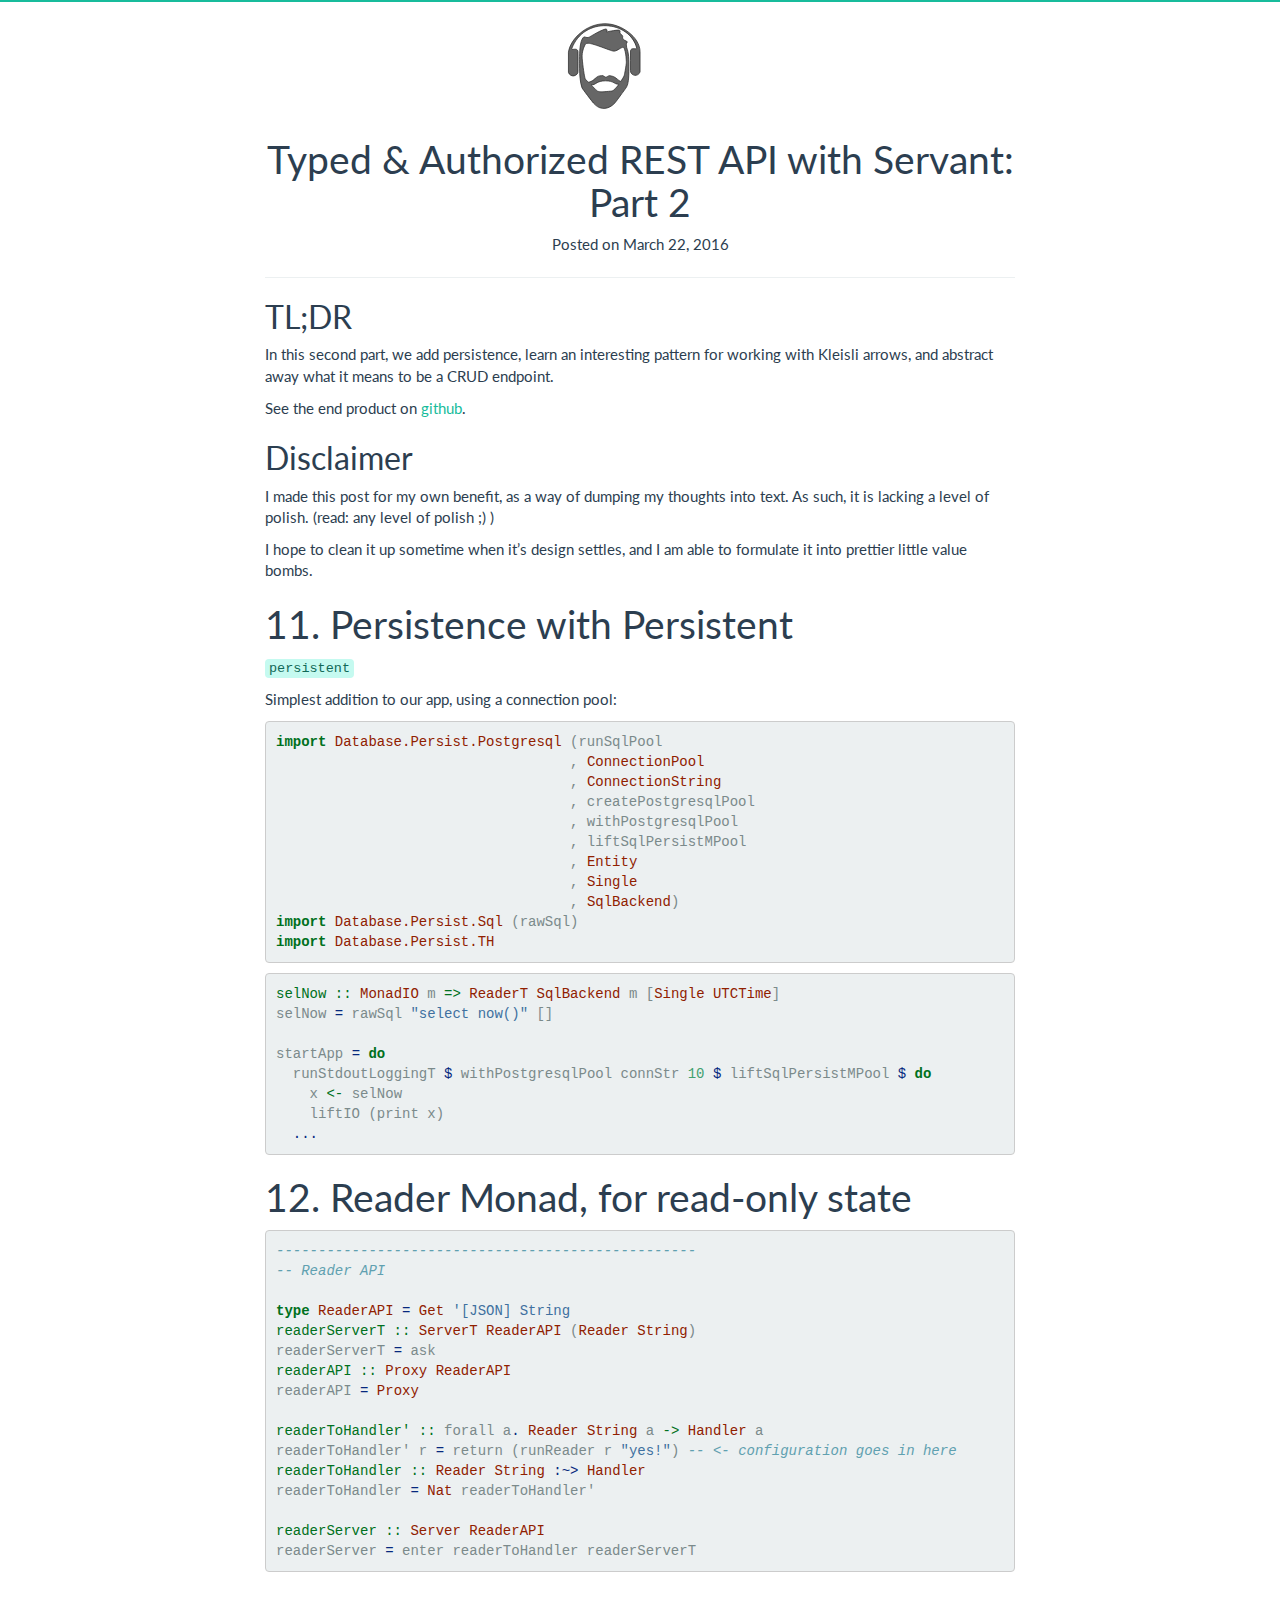
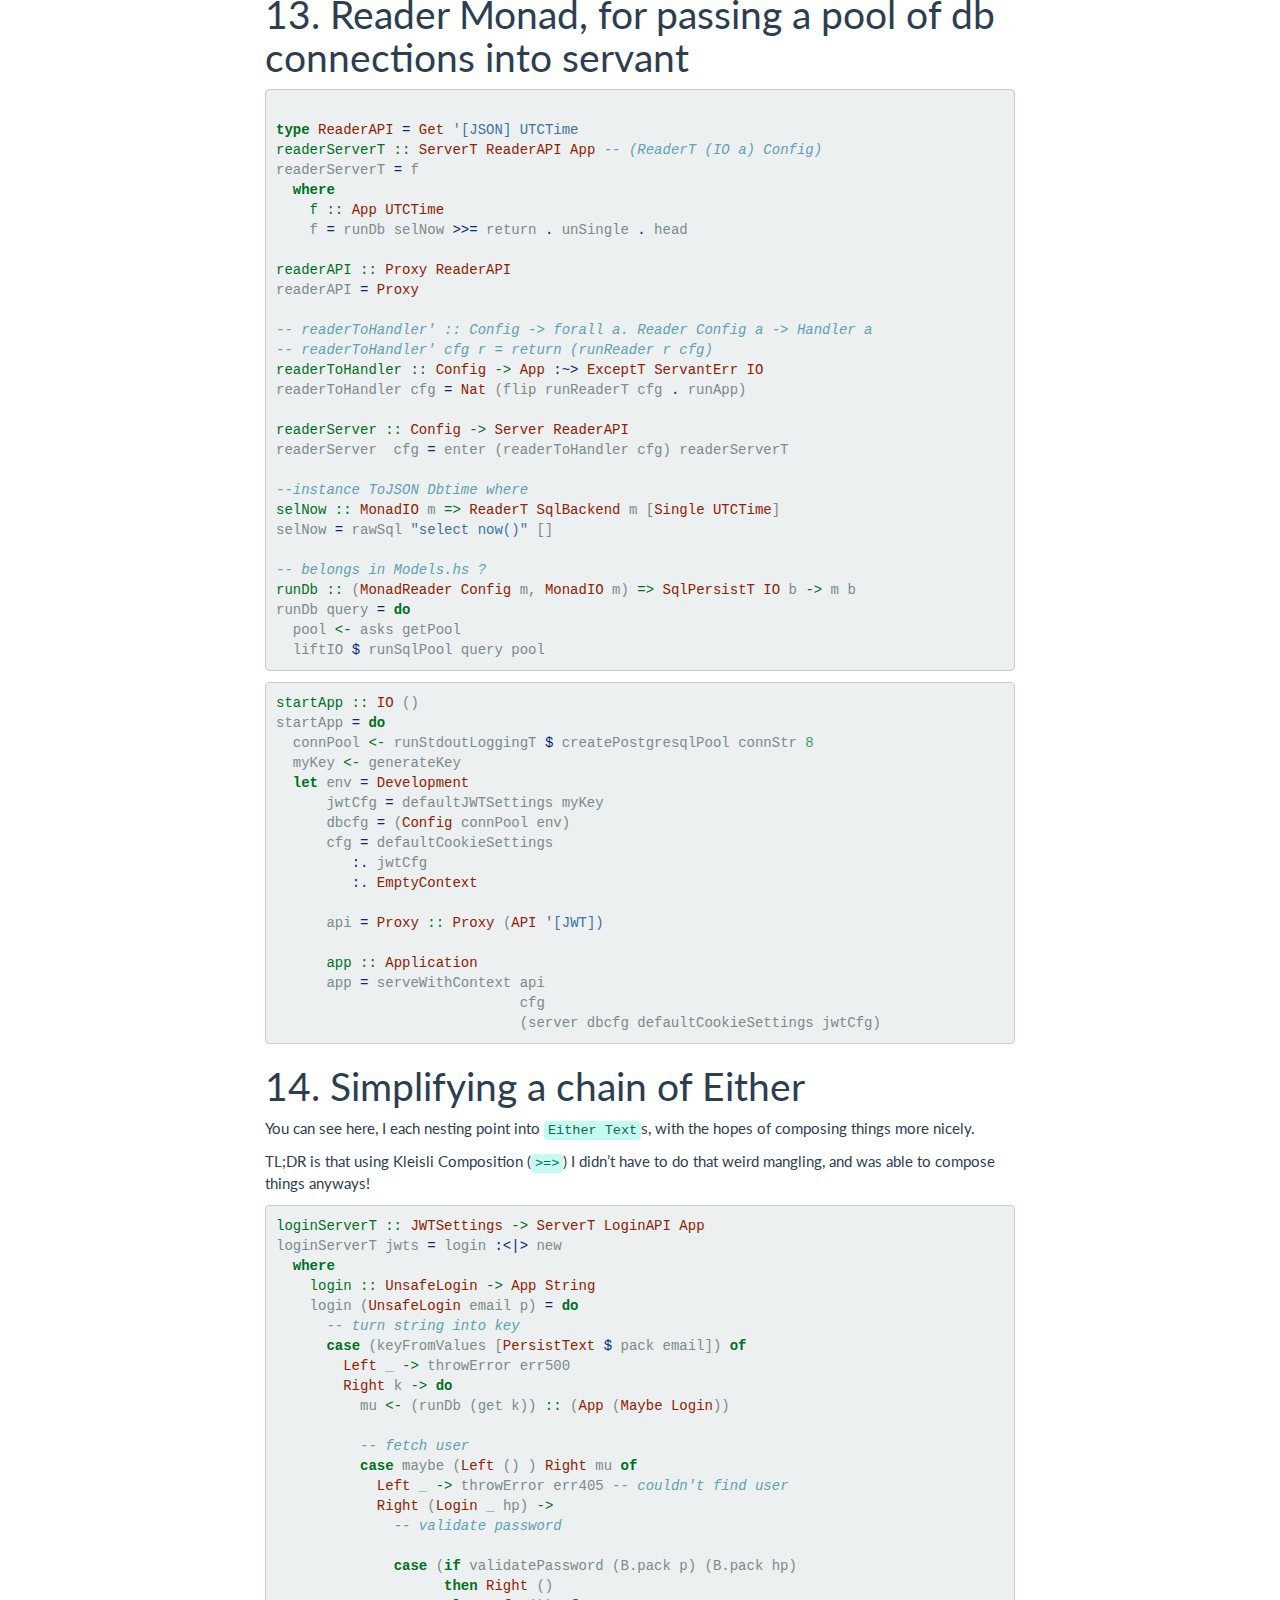
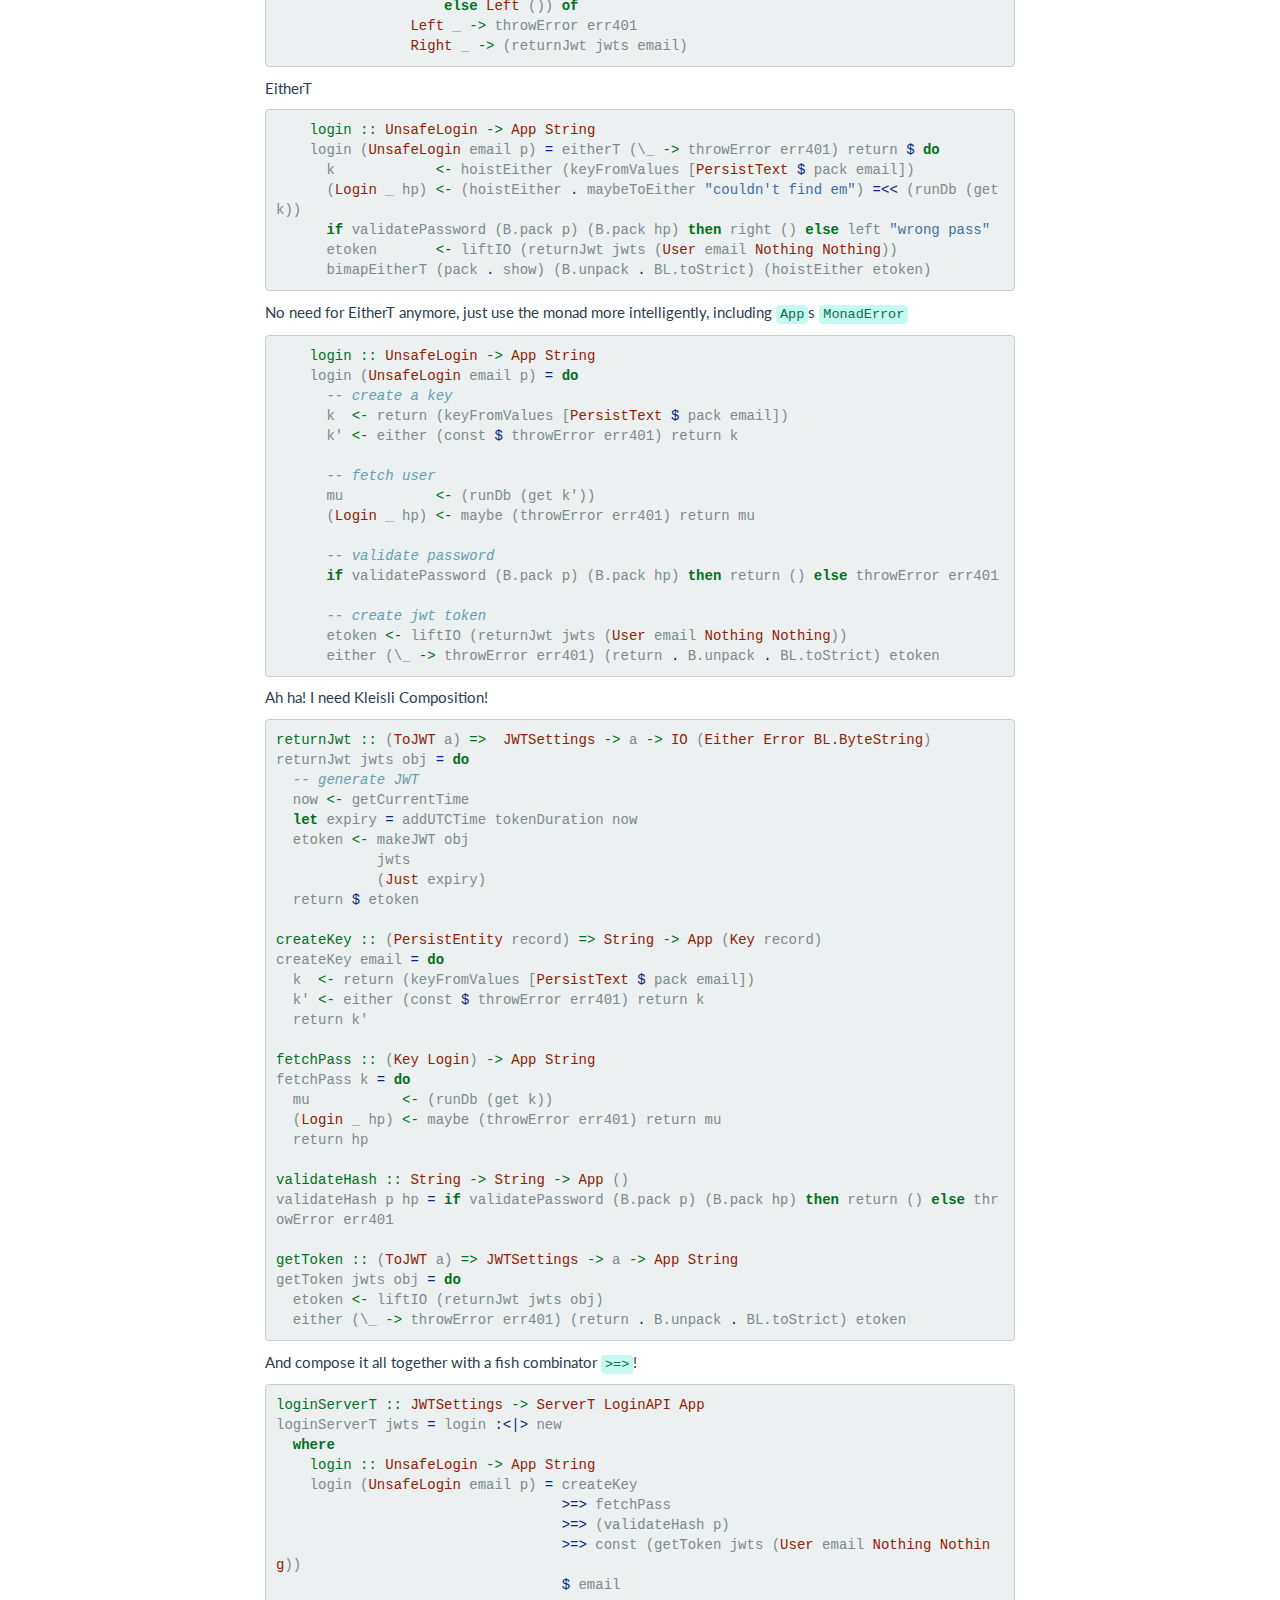
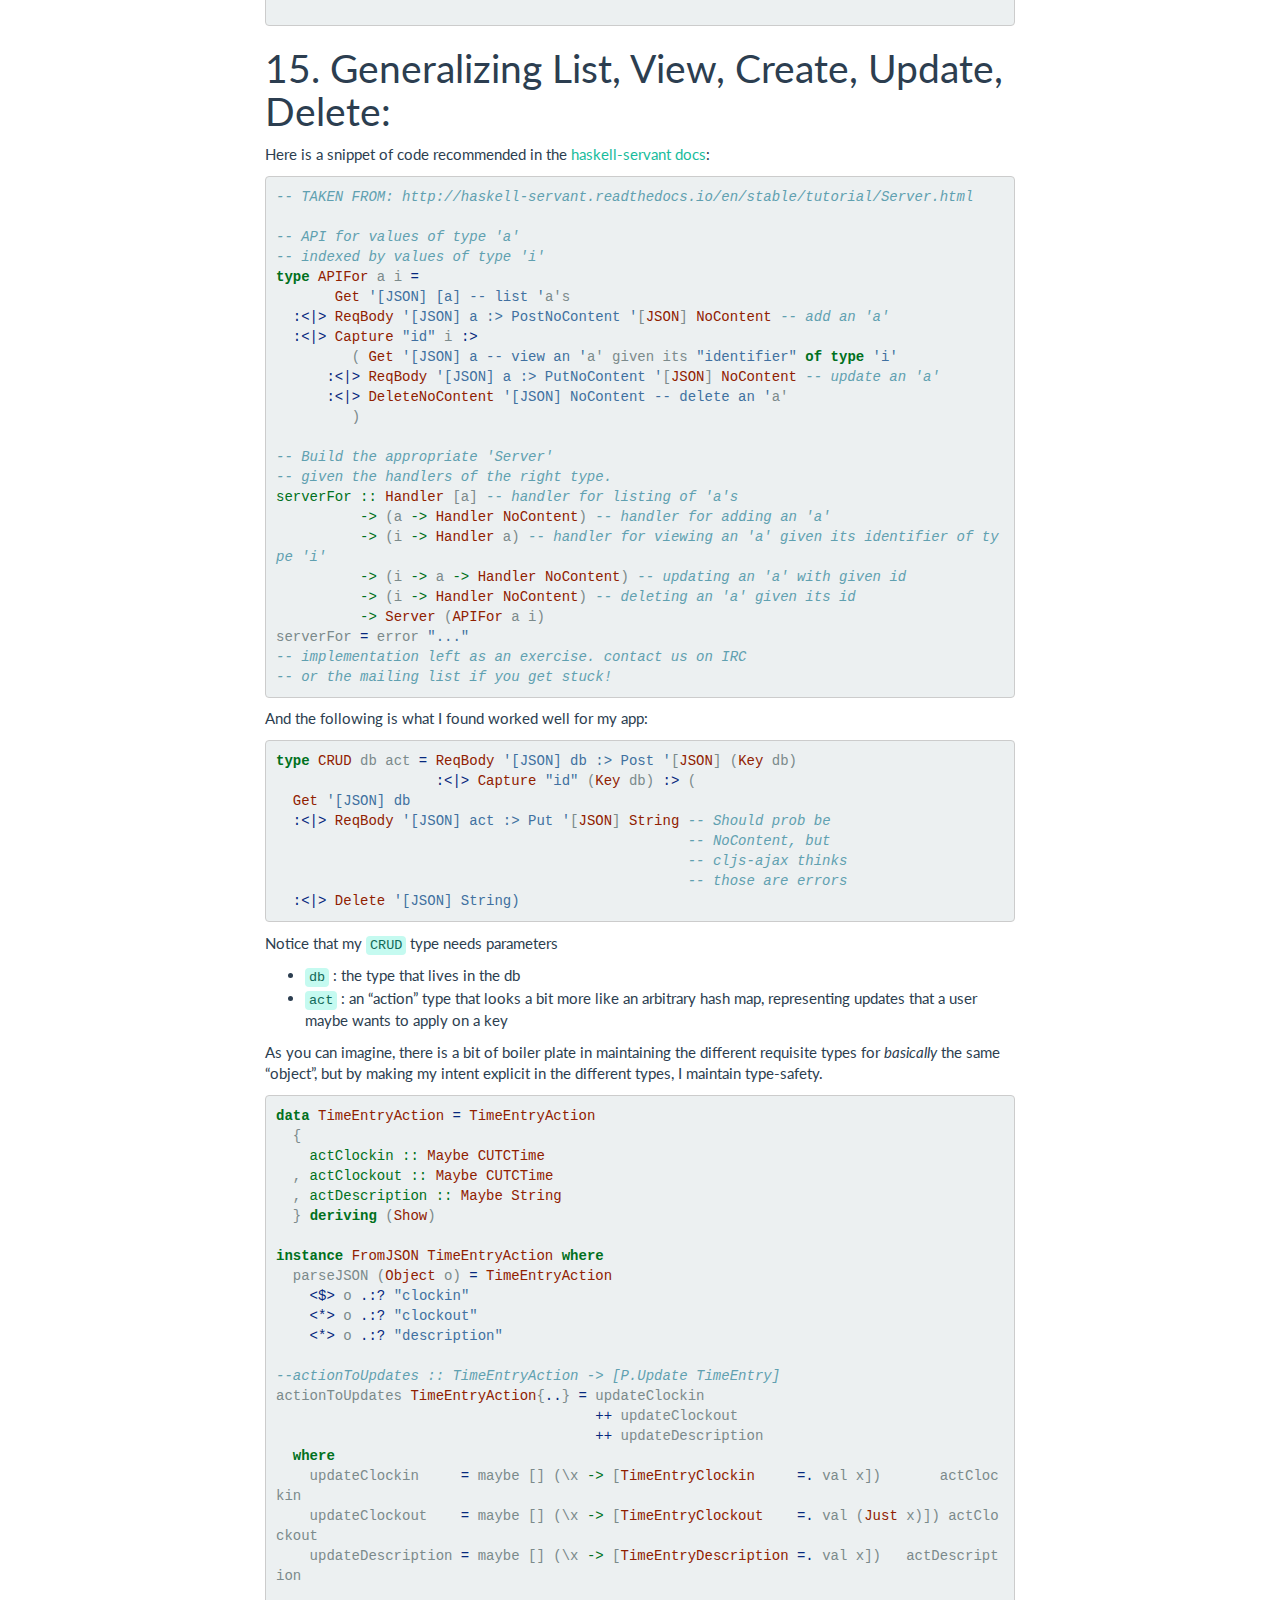
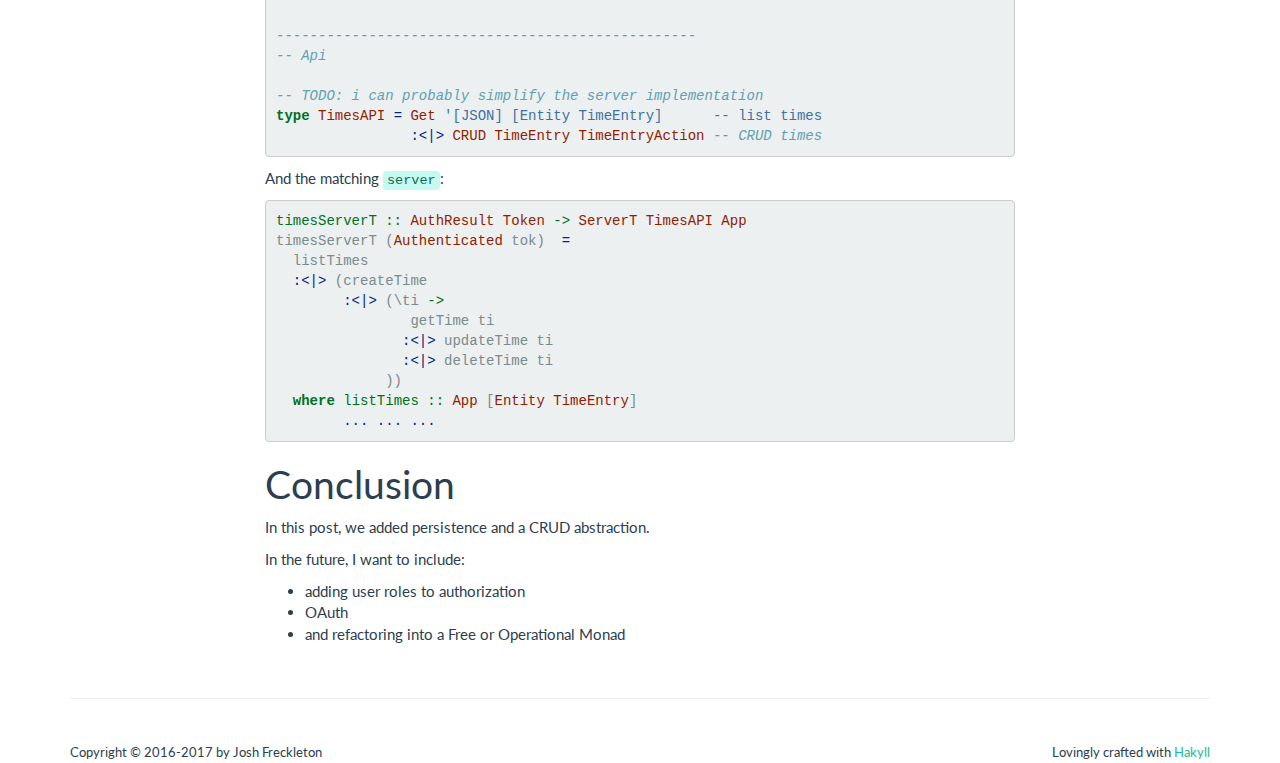
<file: posts/2016-03-22-typed-rest-api-with-servant-02/index.html>
<?xml version="1.0" encoding="UTF-8" ?>
<!DOCTYPE html PUBLIC "-//W3C//DTD XHTML 1.0 Strict//EN" "http://www.w3.org/TR/xhtml1/DTD/xhtml1-strict.dtd">
<html xmlns="http://www.w3.org/1999/xhtml" xml:lang="en" lang="en">
    <head>
        <meta http-equiv="Content-Type" content="text/html; charset=UTF-8" />
        <title>Typed & Authorized REST API with Servant: Part 2 | The Gentleman Programmer</title>
        <link rel="shortcut icon" href="../../img/favicon.ico" />

        <!------ Bootstrap ----->
        
        <!-- <link href="https://maxcdn.bootstrapcdn.com/bootstrap/3.3.7/css/bootstrap.min.css"
             rel="stylesheet"
             integrity="sha384-BVYiiSIFeK1dGmJRAkycuHAHRg32OmUcww7on3RYdg4Va+PmSTsz/K68vbdEjh4u"
             crossorigin="anonymous">
             <script src="https://maxcdn.bootstrapcdn.com/bootstrap/3.3.7/js/bootstrap.min.js"
             integrity="sha384-Tc5IQib027qvyjSMfHjOMaLkfuWVxZxUPnCJA7l2mCWNIpG9mGCD8wGNIcPD7Txa"
             crossorigin="anonymous"></script>
           -->
        
        <!-- theme from: https://bootswatch.com/ -->
        <link rel="stylesheet" type="text/css" href="../../css/bootstrap.css" />

        
        <!------ FontAwesome ----->
        <link href="https://maxcdn.bootstrapcdn.com/font-awesome/4.7.0/css/font-awesome.min.css" rel="stylesheet" integrity="sha384-wvfXpqpZZVQGK6TAh5PVlGOfQNHSoD2xbE+QkPxCAFlNEevoEH3Sl0sibVcOQVnN" crossorigin="anonymous">

        <!-- My CSS -->
        <link rel="stylesheet" type="text/css" href="../../css/syntax.css" />
        <link rel="stylesheet" type="text/css" href="../../css/default.css" />

        <!-- Google Analytics -->
        <script>
         (function(i,s,o,g,r,a,m){i['GoogleAnalyticsObject']=r;i[r]=i[r]||function(){
            (i[r].q=i[r].q||[]).push(arguments)},i[r].l=1*new Date();a=s.createElement(o),
                                  m=s.getElementsByTagName(o)[0];a.async=1;a.src=g;m.parentNode.insertBefore(a,m)
         })(window,document,'script','https://www.google-analytics.com/analytics.js','ga');

         ga('create', 'UA-91639900-1', 'auto');
         ga('send', 'pageview');

        </script>
    </head>
    
    <body>

        <div class="banner"></div>
<br />
<div class="container">
    <div class="row">
        <div class="col-xs-2 col-xs-offset-5">
            <svg class="beard" xmlns="http://www.w3.org/2000/svg" preserveAspectRatio="xMidYMid meet" viewBox="0 0 640 640">
                <style type="text/css">
                 .headphones {
                     fill: #666;
                     stroke: #222;
                     stroke-width: 5;
                 }

                 .face {
                     fill: #666;
                     stroke: #222;
                     stroke-width: 5;
                 }

                </style>
                <defs><path d="M333.2 68.7L333.6 68.8 333.9 68.8 334.3 68.9 334.6 69 335 69 335.3 69.1 335.7 69.3 336 69.4 336.3 69.5 336.6 69.7 336.9 69.9 337.2 70 337.6 70.2 337.8 70.4 338.1 70.6 338.4 70.9 338.7 71.1 338.9 71.4 339.2 71.6 339.4 71.9 339.7 72.2 339.9 72.5 340.1 72.8 340.3 73.1 340.5 73.4 340.7 73.7 340.9 74.1 341 74.4 341.2 74.8 341.3 75.1 341.4 75.5 341.5 75.9 341.6 76.2 341.7 76.6 341.8 77 341.8 77.3 341.9 77.7 341.9 78.1 341.9 78.4 341.9 78.8 341.9 79.2 341.8 79.5 341.8 79.9 341.7 80.3 341.6 80.6 341.5 81 341.5 81.3 341.3 81.7 341.2 82 341.1 82.4 340.9 82.7 340.8 83 340.6 83.4 340.4 83.7 340.2 84 340 84.3 339.8 84.6 339.5 84.9 339.3 85.1 339 85.4 338.8 85.7 338.5 85.9 338.2 86.2 337.5 86.8 337 87.3 336.9 87.7 337.1 88 337.5 88.2 338.3 88.3 339.2 88.3 340.5 88.2 341.9 88 343.6 87.8 345.5 87.5 347.6 87.1 349.9 86.7 352.4 86.2 355.1 85.7 357.9 85.1 360.9 84.5 364 83.9 367.2 83.3 370.6 82.6 374.1 82 377.6 81.3 381.3 80.7 385 80.1 388.8 79.5 392.6 78.9 396.5 78.4 400.4 77.9 404.3 77.4 408.3 77 412.2 76.7 416.2 76.4 420.1 76.2 423.9 76 427.7 76 428.1 76 428.4 76.1 428.7 76.3 429.1 76.5 429.4 76.8 429.8 77.1 430.1 77.4 430.5 77.8 430.8 78.3 431.2 78.8 431.5 79.3 431.8 79.8 432.2 80.4 432.5 81 432.8 81.6 433.1 82.2 433.4 82.9 433.6 83.5 433.9 84.1 434.1 84.8 434.3 85.4 434.5 86.1 434.7 86.7 434.8 87.4 434.9 88 435 88.6 435.1 89.1 435.1 89.7 435.2 90.2 435.1 90.7 435.1 91.1 435 91.5 434.9 91.9 434.7 92.2 434.5 92.5 433.9 93.2 433.5 94 433.2 94.8 433.1 95.5 433.2 96.3 433.4 97.1 433.8 97.9 434.3 98.6 434.8 99.4 435.5 100.2 436.3 101.1 437.1 101.9 438 102.7 439 103.6 440 104.5 441.1 105.3 442.1 106.3 443.2 107.2 444.3 108.1 445.3 109.1 446.4 110.1 447.4 111.2 448.3 112.2 449.2 113.3 450.1 114.4 450.8 115.6 451.5 116.8 452 118 452.5 119.3 452.8 120.6 453 121.9 453 123.3 452.9 124.7 452.6 126.2 452.2 127.7 451.7 129.2 451.5 130.7 451.6 132.2 451.8 133.6 452.2 135 452.8 136.4 453.6 137.7 454.5 139 455.5 140.3 456.7 141.5 458 142.7 459.4 143.9 460.9 145 462.4 146.1 464 147.2 465.6 148.3 467.3 149.3 469 150.2 470.7 151.1 472.3 152 474 152.9 475.6 153.7 477.1 154.5 478.6 155.2 480 155.9 481.3 156.6 482.5 157.2 483.6 157.8 484.5 158.4 485.3 158.9 485.9 159.4 486.4 159.8 486.7 160.2 486.7 160.6 486.5 160.9 485.7 161.8 485 162.7 484.3 163.6 483.6 164.5 482.9 165.5 482.3 166.5 481.7 167.5 481.1 168.5 480.6 169.5 480.1 170.5 479.6 171.6 479.2 172.7 478.8 173.7 478.5 174.8 478.1 175.9 477.9 177 477.6 178.2 477.4 179.3 477.2 180.4 477.1 181.6 477 182.7 476.9 183.8 476.9 185 476.9 186.1 476.9 187.3 477 188.4 477.1 189.6 477.2 190.7 477.4 191.9 477.7 193 477.9 194.2 478.2 195.3 478.6 196.4 478.9 197.5 479.4 198.6 480.4 201.2 481.3 203.8 482.3 206.3 483.1 208.8 484 211.4 484.8 213.9 485.6 216.4 486.3 218.9 487 221.4 487.7 223.9 488.3 226.4 488.9 228.9 489.5 231.5 490 234 490.5 236.6 491 239.2 491.5 241.8 491.9 244.5 492.3 247.2 492.7 249.9 493.1 252.7 493.4 255.5 493.7 258.3 494 261.2 494.3 264.2 494.6 267.2 494.8 270.2 495 273.4 495.2 276.6 495.4 279.8 495.6 283.1 495.8 286.5 496 290 496.1 293.6 496.2 297.2 496.4 300.8 496.5 304.2 496.6 307.5 496.7 310.6 496.8 313.6 496.9 316.5 497 319.3 497.1 322 497.1 324.6 497.2 327.1 497.2 329.6 497.3 332 497.3 334.4 497.3 336.7 497.3 339.1 497.4 341.4 497.4 343.8 497.4 346.2 497.4 348.6 497.3 351.1 497.3 353.6 497.3 356.2 497.3 358.9 497.2 361.7 497.2 364.6 497.1 367.6 497.1 370.8 497 374.1 497 377.5 496.9 381.1 496.8 384.9 496.7 388.9 496.7 393.1 496.6 397.5 496.5 402.1 496.4 406.7 496.3 411.2 496.1 415.5 496 419.7 495.8 423.7 495.6 427.6 495.4 431.3 495.2 434.9 494.9 438.3 494.7 441.6 494.4 444.8 494.1 447.8 493.7 450.7 493.4 453.5 493 456.2 492.6 458.8 492.2 461.2 491.8 463.6 491.3 465.9 490.8 468 490.3 470.1 489.8 472.1 489.3 474 488.7 475.9 488.1 477.6 487.5 479.3 486.8 480.9 486.1 482.5 485.4 484 484.7 485.4 483.9 486.8 483.2 488.1 482.3 489.4 481.5 490.7 480.6 491.9 411.6 586.8 409.8 589.3 407.8 591.8 405.9 594.1 403.8 596.5 401.7 598.7 399.6 600.9 397.4 603 395.1 605.1 392.8 607.1 390.5 609 388.1 610.9 385.6 612.7 383.2 614.4 380.6 616.1 378.1 617.7 375.5 619.2 372.8 620.7 370.2 622.1 367.5 623.4 364.7 624.6 361.9 625.8 359.1 626.9 356.3 627.9 353.5 628.8 350.6 629.7 347.7 630.5 344.8 631.2 341.8 631.8 338.9 632.3 335.9 632.8 332.9 633.2 329.9 633.5 326.9 633.7 323.9 633.8 320.8 633.8 317.8 633.8 314.8 633.7 311.7 633.5 308.7 633.2 305.7 632.8 302.8 632.3 299.8 631.8 296.9 631.2 293.9 630.5 291 629.7 288.2 628.8 285.3 627.9 282.5 626.9 279.7 625.8 276.9 624.6 274.2 623.4 271.5 622.1 268.8 620.7 266.2 619.2 263.6 617.7 261 616.1 258.5 614.4 256 612.7 253.6 610.9 251.2 609 248.8 607.1 246.5 605.1 244.3 603 242.1 600.9 239.9 598.7 237.8 596.5 235.8 594.1 233.8 591.8 231.9 589.3 230 586.8 161 491.9 160.1 490.7 159.3 489.4 158.4 488.2 157.6 486.9 156.8 485.6 156 484.2 155.3 482.9 154.6 481.6 153.9 480.2 153.2 478.8 152.6 477.4 152 476 151.4 474.6 150.8 473.2 150.3 471.8 149.8 470.3 149.3 468.9 148.8 467.4 148.4 466 148 464.5 147.6 463 147.3 461.5 146.9 460 146.6 458.5 146.4 457 146.1 455.5 145.9 454 145.7 452.4 145.5 450.9 145.4 449.4 145.3 447.8 145.2 446.3 145.2 444.7 145.1 443.2 145.2 441.6 145.2 266.9 145.2 263.8 145.2 260.6 145.2 257.3 145.3 253.8 145.4 250.2 145.5 246.6 145.6 242.8 145.7 239 145.9 235 146.1 231 146.3 227 146.6 222.9 146.9 218.8 147.2 214.7 147.6 210.5 148 206.3 148.5 202.1 149 198 149.5 193.8 150.1 189.7 150.7 185.6 151.4 181.5 152.1 177.5 152.9 173.6 153.8 169.8 154.7 166 155.6 162.3 156.6 158.7 157.7 155.2 158.8 151.9 160.1 148.6 161.3 145.5 162.7 142.6 164.1 139.8 165.6 137.1 167 134.7 168.4 132.6 169.8 130.8 171.1 129.3 172.4 128 173.6 126.9 174.8 126 176 125.4 177.1 124.9 178.3 124.6 179.4 124.4 180.5 124.4 181.6 124.5 182.7 124.7 183.9 125 185 125.4 186.2 125.8 187.4 126.3 188.6 126.8 189.9 127.3 191.2 127.8 192.6 128.2 194 128.7 195.5 129 197 129.4 198.6 129.6 200.3 129.7 202.1 129.7 203.9 129.6 205.8 129.4 207.9 129 210 128.4 212.3 127.6 214.6 126.6 217.1 125.3 218.1 124.8 219.3 124.1 220.8 123.2 222.5 122.2 224.4 121 226.5 119.7 228.9 118.3 231.4 116.8 234.2 115.1 237 113.4 240.1 111.5 243.3 109.6 246.6 107.7 250.1 105.6 253.7 103.6 257.3 101.5 261.1 99.3 264.9 97.2 268.8 95.1 272.8 92.9 276.8 90.8 280.8 88.7 284.8 86.7 288.9 84.7 292.9 82.8 297 80.9 301 79.1 305 77.4 308.9 75.8 312.7 74.3 316.5 72.9 320.2 71.7 323.8 70.6 327.3 69.7 330.7 68.9 331 68.8 331.4 68.8 331.8 68.7 332.1 68.7 332.5 68.7 332.9 68.7 333.2 68.7ZM194.4 172.1L190.7 173.9 188.1 176.6 186.2 179.8 184.4 183.1 182.7 186.4 181 189.8 179.5 193.1 178 196.5 176.5 200 175.2 203.4 173.9 206.9 172.7 210.5 171.5 214 170.5 217.6 169.5 221.2 168.6 224.8 167.8 228.5 167 232.1 166.3 235.8 165.7 239.5 165.2 243.2 164.8 246.9 164.4 250.7 164.1 254.4 163.9 258.2 163.8 262 163.8 265.7 163.8 268.4 164.1 272 164.4 276.6 164.9 282 165.4 288.1 166.1 294.8 166.9 302.1 167.8 309.9 168.7 318.1 169.7 326.5 170.8 335.2 171.9 343.9 173.1 352.7 174.3 361.3 175.5 369.9 176.7 378.1 178 386 179.2 393.5 180.5 400.4 181.7 406.8 182.9 412.4 184 417.2 185.1 421.1 186.2 424.1 187.2 425.9 188.3 427.3 189.8 429.1 191.9 431.3 194.3 433.8 197.1 436.6 200.2 439.7 203.5 443 207.1 446.5 210.9 450.2 214.9 454.1 218.9 458 223 462 227.1 465.9 231.3 469.9 235.3 473.8 239.2 477.7 243 481.4 246.6 484.9 250 488.2 253.1 491.3 255.9 494.1 258.3 496.7 260.3 498.8 261.9 500.6 263 502 265.3 504.7 268 507.1 271.1 509.2 274.5 510.9 278.2 512.3 282.2 513.5 286.4 514.4 290.8 515 295.5 515.4 300.2 515.7 305.1 515.8 310.1 515.7 315.2 515.5 320.3 515.1 325.4 514.7 330.5 514.3 335.6 513.8 340.5 513.2 345.4 512.7 350.2 512.2 354.8 511.7 359.2 511.3 363.4 511 367.4 510.8 371.1 510.8 374.8 510.3 378.6 509.1 382.6 507.1 386.7 504.4 390.9 501.2 395.2 497.3 399.6 493.1 404 488.3 408.4 483.3 412.8 478 417.1 472.4 421.3 466.7 425.5 461 429.5 455.2 433.4 449.4 437.1 443.8 440.7 438.4 444 433.3 447 428.4 449.8 424 452.3 420 454.4 416.5 456.2 413.6 457.7 411.3 458.7 409.8 459.6 408.2 460.6 405.9 461.6 402.9 462.6 399.5 463.7 395.5 464.7 391.1 465.7 386.4 466.8 381.4 467.8 376.1 468.8 370.7 469.7 365.2 470.7 359.6 471.6 354 472.4 348.6 473.3 343.2 474 338.1 474.7 333.3 475.4 328.8 476 324.6 476.5 321 476.9 317.9 477.3 315.3 477.5 313.4 477.7 312.2 477.7 311.8 477.7 305.3 477.6 298.9 477.4 292.7 477.1 286.8 476.8 281.1 476.4 275.5 475.9 270.2 475.4 265 474.9 260.1 474.2 255.3 473.6 250.8 472.9 246.4 472.2 242.2 471.4 238.1 470.6 234.3 469.8 230.6 469 227.1 468.1 223.8 467.3 220.6 466.4 217.6 465.5 214.7 464.6 212.1 463.7 209.5 462.9 207.1 462 204.9 460.9 202.8 459.6 201.2 458 200.2 456.1 199.7 454 199.6 451.8 200 449.3 200.7 446.7 201.7 443.9 203 440.9 204.5 437.8 206.2 434.6 208.1 431.3 210 427.9 212.1 424.5 214.2 420.9 216.2 417.3 218.2 413.7 220.1 410.1 221.9 406.5 223.5 402.8 224.9 399.2 225.9 395.7 226.7 392.2 227.2 388.7 227.2 384.7 226.7 379.6 225.5 373.5 223.8 366.4 221.6 358.5 218.9 349.9 215.8 340.7 212.4 331 208.8 320.8 205.1 310.4 201.2 299.8 197.2 289.1 193.4 278.4 189.6 267.8 186 257.4 182.6 247.3 179.5 237.7 176.8 228.5 174.5 220.1 172.7 212.3 171.6 205.4 171 199.4 171.2 194.4 172.1Z"></path><path d="M203.5 458.8C218.2 470 245 469.2 259.7 458 294.9 431 365.5 431 400.8 458 408.1 463.6 454.9 464.4 462.2 458.8 476.9 447.6 441.6 446.5 427 435.3 399.7 414.5 394.5 404.2 356.4 400 351.9 399.5 337.2 412 332.9 411.8 329.5 411.6 312.6 400 309.4 400 267.8 400.5 270.4 411.1 238.8 435.3 224.1 446.5 188.8 447.6 203.5 458.8Z"></path><path d="M102.5 220C121.3 220 136.5 235.2 136.5 253.9 136.5 287.6 136.5 354.7 136.5 388.4 136.5 407.2 121.3 422.4 102.5 422.4 94.1 422.4 102.8 422.4 94.4 422.4 75.7 422.4 60.5 407.2 60.5 388.4 60.5 354.7 60.5 287.6 60.5 253.9 60.5 235.2 75.7 220 94.4 220 102.8 220 94.1 220 102.5 220Z"></path><path d="M545.6 205.7C564.4 205.7 579.6 220.8 579.6 239.6 579.6 273.3 579.6 340.4 579.6 374.1 579.6 392.8 564.4 408 545.6 408 537.2 408 545.9 408 537.5 408 518.7 408 503.5 392.8 503.5 374.1 503.5 340.4 503.5 273.3 503.5 239.6 503.5 220.8 518.7 205.7 537.5 205.7 545.9 205.7 537.2 205.7 545.6 205.7Z"></path><path d="M114.2 245.1C142 96.6 212.9 23.3 326.7 25.1 440.6 27 510.5 95.6 536.5 231 542.5 234.7 546.3 236.9 547.8 237.8 551.1 239.8 555.2 237 554.5 233.2 526.5 82.3 450.5 6.6 326.7 6.2 199 5.7 121.2 87.9 93.2 252.7L114.2 245.1Z"></path><path d="M442 117.5L442.3 117.5 442.7 117.5 443 117.6 443.4 117.7 443.7 117.8 444.1 117.9 444.4 118 444.7 118.1 445.1 118.3 445.4 118.4 445.7 118.6 446 118.8 446.3 119 446.6 119.2 446.9 119.4 447.2 119.6 447.4 119.8 447.7 120.1 448 120.4 448.2 120.6 448.4 120.9 448.7 121.2 448.9 121.5 449.1 121.8 449.3 122.1 449.5 122.5 449.6 122.8 449.8 123.1 449.9 123.5 450.1 123.9 450.2 124.2 450.3 124.6 450.4 125 450.5 125.3 450.5 125.7 450.6 126.1 450.6 126.4 450.6 126.8 450.6 127.2 450.6 127.5 450.6 127.9 450.6 128.3 450.5 128.6 450.5 129 450.4 129.4 450.3 129.7 450.2 130.1 450.1 130.4 450 130.8 449.8 131.1 449.7 131.4 449.5 131.8 449.3 132.1 449.2 132.4 449 132.7 448.7 133 448.5 133.3 448.3 133.6 448 133.9 447.8 134.1 447.5 134.4 447.2 134.7 446.9 134.9 446.2 135.5 445.8 136.1 445.7 136.5 445.8 136.8 446.3 137 447 137 448 137 449.2 136.9 450.7 136.8 452.4 136.5 454.3 136.2 456.4 135.8 458.7 135.4 461.2 134.9 463.8 134.4 466.7 133.8 469.6 133.2 472.8 132.6 476 132 479.4 131.4 482.8 130.7 486.4 130.1 490 129.4 493.8 128.8 497.5 128.2 501.4 127.6 505.3 127.1 509.2 126.6 513.1 126.1 517 125.7 521 125.4 524.9 125.1 528.8 124.9 532.7 124.8 536.5 124.7 536.8 124.8 537.1 124.9 537.5 125 537.8 125.2 538.2 125.5 538.5 125.8 538.9 126.2 539.2 126.6 539.6 127 539.9 127.5 540.3 128 540.6 128.6 540.9 129.1 541.2 129.7 541.5 130.3 541.8 130.9 542.1 131.6 542.4 132.2 542.6 132.9 542.9 133.5 543.1 134.2 543.3 134.8 543.4 135.5 543.6 136.1 543.7 136.7 543.8 137.3 543.9 137.9 543.9 138.4 543.9 138.9 543.9 139.4 543.8 139.8 543.7 140.2 543.6 140.6 543.4 140.9 543.2 141.2 542.6 142 542.2 142.7 542 143.5 541.9 144.3 542 145 542.2 145.8 542.5 146.6 543 147.4 543.6 148.2 544.3 149 545 149.8 545.9 150.6 546.8 151.5 547.8 152.3 548.8 153.2 549.8 154.1 550.9 155 552 155.9 553 156.9 554.1 157.9 555.1 158.9 556.1 159.9 557.1 161 558 162 558.8 163.2 559.6 164.3 560.2 165.5 560.8 166.7 561.2 168 561.6 169.3 561.8 170.6 561.8 172 561.7 173.4 561.4 174.9 560.9 176.4 560.5 178 560.3 179.5 560.3 180.9 560.5 182.3 561 183.7 561.6 185.1 562.3 186.5 563.2 187.8 564.3 189 565.5 190.3 566.8 191.5 568.2 192.6 569.6 193.8 571.2 194.9 572.8 196 574.4 197 576.1 198 577.7 198.9 579.4 199.9 581.1 200.8 582.7 201.6 584.3 202.4 585.9 203.2 587.4 204 588.8 204.7 590.1 205.4 591.3 206 592.3 206.6 593.3 207.1 594.1 207.6 594.7 208.1 595.1 208.6 595.4 209 595.5 209.3 595.3 209.6 594.5 210.5 593.7 211.4 593 212.3 592.3 213.3 591.6 214.2 591 215.2 590.4 216.2 589.9 217.2 589.3 218.2 588.8 219.3 588.4 220.3 588 221.4 587.6 222.5 587.2 223.6 586.9 224.7 586.6 225.8 586.4 226.9 586.1 228 586 229.2 585.8 230.3 585.7 231.4 585.6 232.6 585.6 233.7 585.6 234.9 585.6 236 585.7 237.2 585.8 238.3 586 239.5 586.2 240.6 586.4 241.8 586.7 242.9 587 244 587.3 245.1 587.7 246.3 588.1 247.4 589.1 249.9 590.1 252.5 591 255 591.9 257.6 592.7 260.1 593.5 262.6 594.3 265.1 595 267.6 595.7 270.1 596.4 272.6 597.1 275.1 597.7 277.7 598.2 280.2 598.8 282.8 599.3 285.3 599.8 287.9 600.2 290.6 600.7 293.2 601.1 295.9 601.4 298.6 601.8 301.4 602.1 304.2 602.5 307.1 602.8 310 603 312.9 603.3 315.9 603.5 319 603.8 322.1 604 325.3 604.2 328.5 604.4 331.9 604.5 335.3 604.7 338.7 604.9 342.3 605 345.9 605.1 349.5 605.2 352.9 605.4 356.2 605.5 359.4 605.6 362.4 605.7 365.2 605.7 368 605.8 370.7 605.9 373.3 605.9 375.8 606 378.3 606 380.7 606.1 383.1 606.1 385.5 606.1 387.8 606.1 390.2 606.1 392.5 606.1 394.9 606.1 397.4 606.1 399.8 606.1 402.4 606 405 606 407.7 606 410.5 605.9 413.3 605.9 416.4 605.8 419.5 605.8 422.8 605.7 426.2 605.6 429.8 605.6 433.6 605.5 437.6 605.4 441.8 605.3 446.2 605.2 450.8 605.1 455.5 605 459.9 604.9 464.3 604.7 468.4 604.6 472.4 604.4 476.3 604.2 480 603.9 483.6 603.7 487 603.4 490.3 603.1 493.5 602.8 496.5 602.5 499.5 602.1 502.3 601.8 504.9 601.4 507.5 601 510 600.5 512.3 600.1 514.6 599.6 516.8 599.1 518.9 598.6 520.9 598 522.8 597.4 524.6 596.8 526.4 596.2 528 595.6 529.7 594.9 531.2 594.2 532.7 593.4 534.1 592.7 535.5 591.9 536.9 591.1 538.2 590.3 539.4 589.4 540.7 520.4 635.6 518.5 638.1 516.6 640.5 514.6 642.9 512.6 645.2 510.5 647.4 508.3 649.6 506.1 651.8 503.9 653.8 501.6 655.8 499.2 657.8 496.8 659.6 494.4 661.4 491.9 663.2 489.4 664.8 486.8 666.4 484.2 668 481.6 669.4 478.9 670.8 476.2 672.1 473.5 673.3 470.7 674.5 467.9 675.6 465.1 676.6 462.2 677.5 459.3 678.4 456.4 679.2 453.5 679.9 450.6 680.5 447.6 681.1 444.6 681.5 441.7 681.9 438.6 682.2 435.6 682.4 432.6 682.5 429.6 682.6 426.5 682.5 423.5 682.4 420.5 682.2 417.5 681.9 414.5 681.5 411.5 681.1 408.6 680.5 405.6 679.9 402.7 679.2 399.8 678.4 396.9 677.5 394.1 676.6 391.2 675.6 388.4 674.5 385.7 673.3 382.9 672.1 380.2 670.8 377.6 669.4 374.9 668 372.3 666.4 369.7 664.8 367.2 663.2 364.7 661.4 362.3 659.6 359.9 657.8 357.6 655.8 355.3 653.8 353 651.8 350.8 649.6 348.7 647.4 346.6 645.2 344.5 642.9 342.5 640.5 340.6 638.1 338.7 635.6 269.7 540.7 268.9 539.4 268 538.2 267.2 536.9 266.4 535.6 265.6 534.3 264.8 533 264.1 531.6 263.3 530.3 262.7 528.9 262 527.6 261.4 526.2 260.7 524.8 260.1 523.4 259.6 521.9 259 520.5 258.5 519.1 258 517.6 257.6 516.2 257.2 514.7 256.7 513.2 256.4 511.7 256 510.2 255.7 508.7 255.4 507.2 255.1 505.7 254.9 504.2 254.6 502.7 254.5 501.2 254.3 499.6 254.2 498.1 254.1 496.6 254 495 253.9 493.5 253.9 491.9 253.9 490.4 253.9 315.7 253.9 312.6 253.9 309.4 254 306 254 302.5 254.1 299 254.2 295.3 254.3 291.5 254.5 287.7 254.6 283.8 254.8 279.8 255.1 275.7 255.3 271.7 255.6 267.5 256 263.4 256.3 259.2 256.8 255 257.2 250.9 257.7 246.7 258.2 242.5 258.8 238.4 259.5 234.3 260.1 230.3 260.9 226.3 261.7 222.4 262.5 218.5 263.4 214.7 264.4 211 265.4 207.4 266.5 204 267.6 200.6 268.8 197.4 270.1 194.3 271.4 191.3 272.8 188.5 274.3 185.8 275.8 183.5 277.2 181.4 278.6 179.6 279.9 178 281.1 176.7 282.4 175.6 283.6 174.8 284.7 174.1 285.9 173.6 287 173.3 288.1 173.2 289.3 173.2 290.4 173.3 291.5 173.5 292.6 173.7 293.8 174.1 295 174.5 296.2 175 297.4 175.5 298.6 176 300 176.5 301.3 177 302.7 177.4 304.2 177.8 305.7 178.1 307.4 178.3 309 178.5 310.8 178.5 312.7 178.4 314.6 178.1 316.6 177.7 318.8 177.1 321 176.3 323.4 175.3 325.9 174.1 326.8 173.5 328 172.8 329.5 172 331.2 171 333.1 169.8 335.3 168.5 337.6 167 340.2 165.5 342.9 163.8 345.8 162.1 348.8 160.3 352 158.4 355.4 156.4 358.8 154.4 362.4 152.3 366.1 150.2 369.8 148.1 373.7 145.9 377.6 143.8 381.5 141.7 385.5 139.6 389.5 137.5 393.6 135.4 397.6 133.4 401.7 131.5 405.7 129.6 409.7 127.8 413.7 126.1 417.6 124.5 421.5 123.1 425.3 121.7 429 120.4 432.6 119.4 436.1 118.4 439.4 117.6 439.8 117.6 440.2 117.5 440.5 117.5 440.9 117.4 441.2 117.4 441.6 117.4 442 117.5ZM303.2 220.8L299.4 222.6 296.9 225.3 295 228.6 293.2 231.8 291.4 235.1 289.8 238.5 288.2 241.9 286.7 245.3 285.3 248.7 283.9 252.2 282.6 255.7 281.4 259.2 280.3 262.8 279.2 266.3 278.2 269.9 277.3 273.6 276.5 277.2 275.8 280.9 275.1 284.5 274.5 288.2 274 291.9 273.5 295.7 273.2 299.4 272.9 303.2 272.7 306.9 272.6 310.7 272.5 314.5 272.6 317.1 272.8 320.8 273.2 325.3 273.6 330.7 274.2 336.8 274.9 343.6 275.7 350.9 276.5 358.7 277.5 366.8 278.5 375.3 279.5 383.9 280.7 392.6 281.8 401.4 283 410.1 284.3 418.6 285.5 426.8 286.7 434.8 288 442.2 289.2 449.2 290.4 455.5 291.6 461.1 292.8 465.9 293.9 469.9 294.9 472.8 295.9 474.7 297 476 298.6 477.8 300.6 480 303 482.5 305.8 485.3 308.9 488.4 312.3 491.7 315.9 495.3 319.7 499 323.6 502.8 327.7 506.7 331.8 510.7 335.9 514.7 340 518.7 344 522.6 348 526.4 351.8 530.1 355.4 533.6 358.8 537 361.8 540.1 364.6 542.9 367 545.4 369.1 547.6 370.6 549.3 371.7 550.7 374.1 553.5 376.8 555.9 379.9 557.9 383.3 559.6 387 561.1 391 562.2 395.2 563.1 399.6 563.7 404.2 564.2 409 564.4 413.9 564.5 418.9 564.4 423.9 564.2 429 563.9 434.1 563.5 439.2 563 444.3 562.5 449.3 562 454.2 561.4 458.9 560.9 463.6 560.5 468 560.1 472.2 559.8 476.2 559.6 479.9 559.5 483.5 559.1 487.4 557.8 491.3 555.8 495.5 553.2 499.7 549.9 504 546.1 508.4 541.8 512.7 537.1 517.1 532 521.5 526.7 525.8 521.1 530.1 515.5 534.2 509.7 538.3 503.9 542.2 498.2 545.9 492.6 549.4 487.2 552.7 482 555.8 477.1 558.5 472.7 561 468.7 563.2 465.2 565 462.3 566.4 460.1 567.4 458.5 568.4 456.9 569.4 454.6 570.4 451.7 571.4 448.2 572.4 444.2 573.4 439.9 574.5 435.1 575.5 430.1 576.5 424.9 577.5 419.4 578.5 413.9 579.4 408.3 580.3 402.8 581.2 397.3 582 392 582.8 386.9 583.5 382 584.1 377.5 584.7 373.4 585.2 369.7 585.7 366.6 586 364.1 586.3 362.2 586.4 361 586.5 360.6 586.4 354 586.3 347.6 586.1 341.5 585.8 335.5 585.5 329.8 585.1 324.3 584.7 318.9 584.2 313.8 583.6 308.8 583 304.1 582.3 299.5 581.7 295.1 580.9 290.9 580.2 286.9 579.4 283 578.6 279.4 577.7 275.8 576.9 272.5 576 269.3 575.1 266.3 574.3 263.5 573.4 260.8 572.5 258.2 571.6 255.9 570.8 253.6 569.7 251.5 568.3 250 566.7 249 564.9 248.4 562.8 248.4 560.5 248.7 558.1 249.4 555.4 250.4 552.6 251.7 549.7 253.2 546.6 254.9 543.4 256.8 540.1 258.8 536.7 260.8 533.2 262.9 529.7 265 526.1 267 522.5 268.9 518.8 270.6 515.2 272.2 511.6 273.6 508 274.7 504.4 275.5 500.9 275.9 497.5 275.9 493.5 275.4 488.4 274.3 482.2 272.5 475.1 270.3 467.3 267.6 458.7 264.5 449.4 261.2 439.7 257.6 429.6 253.8 419.2 249.9 408.5 246 397.8 242.1 387.1 238.3 376.5 234.7 366.1 231.3 356.1 228.2 346.4 225.5 337.3 223.2 328.8 221.5 321 220.3 314.1 219.7 308.1 219.9 303.2 220.8Z"></path></defs><path class="face" d="M315 621C289.5 617.8 271.7 604.9 254 585.6 243.3 574 175.6 485.3 170.9 475.7 157.2 438.4 153.6 379.8 153.6 340.5c-0.3-105.9 0.1-127.2 3.2-152.9 4-32.9 11.7-57.6 21.4-68.7 6-6.9 7.7-7.2 18.2-3.7 15.3 5.1 18.8 4.2 44.3-11.1 44.2-26.5 72.9-40.5 93.8-45.9 5-1.3 6.6-1.4 8.9-0.4 3 1.2 5.6 5.2 5.6 8.6 0 2.5-2.5 7.4-4 7.9-0.7 0.2-0.8 0.9-0.4 1.6 0.9 1.4 1.4 1.3 26-3.4 35.6-6.8 63-9.7 66.3-7 3.9 3.2 6.5 13.5 4.1 15.9-1.9 1.9 0.2 5.3 9.2 14.1 9.8 9.6 11.2 12.5 9.3 19.8-2.4 9.6 4.4 17.1 24.7 27.2 10.2 5.1 10 4.8 6.8 9.5-7.9 11.9-4.1 20.7-2.7 35.6 14.7 40.9 16.9 75.6 15.7 172.1-0.9 73.9-8.6 94-17.2 111.2-1.3 2.6-19.7 27.6-40 55.6-40.8 56.3-47.8 65.1-64 75.7-22.4 14.6-42.3 22.1-67.7 18.9zm27.8-119.1c8.4-0.8 21.4-2 28.8-2.6 17.4-1.5 20-2.9 35-17.8 9-9 25.9-29.2 25.9-31 0-0.2-2.5-0.7-5.5-1.1-11.7-1.3-16-2.7-22.3-6.8-17.4-11.5-39.5-17.1-67.1-17.1-28.2 0-49.7 5.8-68.4 18.4-4 2.7-9.4 5.7-12 6.8-3.9 1.5-16.4 3.9-20.5 3.9-1.2 0 37.7 39.9 41.4 42.4 3.9 2.7 14.6 5.6 23.7 6.4 10 0.9 20.3 0.5 41-1.5zm-111.7-71c12-4.4 15.6-6.8 32.4-21.5 19-16.7 25-19.5 44.4-20.6l10.1-0.6 10.5 5.9c5.8 3.2 11.4 5.9 12.4 5.9 1 0 6.2-2.6 11.4-5.8 5.6-3.4 10.6-5.7 12.2-5.7 5.1 0 21.8 3.7 28.3 6.3 9.1 3.6 13.5 6.5 28.8 18.7 13.2 10.5 23.8 17.1 25.3 15.5 2.6-2.7 21.2-33.6 22.5-37.4 3.6-10.7 9.3-40.9 14.4-76.9 2.4-17 2.5-18.2 1.5-37.3-1.7-32-5.4-55.4-12.1-76-6.1-18.9-9.1-19-40-0.7-20 11.8-30.2 15.1-40.9 13.2-7.9-1.4-22.8-6.5-58.5-19.7-70.8-26.2-96.7-34-117.9-35.6-8.9-0.6-14.6 0.4-18.4 3.4-3.3 2.6-12.6 21.7-17 35.2-7.5 22.6-10.5 45.4-8.7 66.9 4.5 53.8 16.3 134.1 21.6 147 0.9 2.1 5.9 8 11.8 14 11.9 12 10.3 11.6 26.1 5.8z"></path><path class="headphones" d="M333.6 19.4C202.3 20.1 88.7 124.7 74.3 221.7l0 143.9c5.1 17.2 23.1 26.9 37.7 24.9 14.3-2 33.2-15.8 30.3-33.9-0.2-47 1.1-94.1-0.3-141C136.8 187.9 99.2 209.2 97.5 197.8 183.9-36.6 510-5.2 560.2 193.9c-1.7 11.4-39.3-9.9-44.4 17.8-1.4 47-0.2 94-0.3 141-2.8 18.1 16 31.9 30.3 33.9 14.5 2 32.6-7.7 37.7-24.9l0-143.9C582.4 113.5 448.1 18.7 333.6 19.4Z"></path>

                <a xmlns="http://www.w3.org/2000/svg" id="anchor" xlink:href="/" xmlns:xlink="http://www.w3.org/1999/xlink" target="_top">
                    <rect x="0" y="0" width="100%" height="100%" fill-opacity="0"></rect>
                </a>
            </svg>
            
            <!-- <object class="beard" type="image/svg+xml" data="/img/beard.svg"/> -->
            <!-- <svg class="beard" src="/img/beard.svg"/> -->
                
        </div>
    </div>
</div>





        <div class="container">
            <div class="row">
                <div class="col-xs-8 col-xs-offset-2">
                    <div id="content">
                        <h1 class="text-center">Typed & Authorized REST API with Servant: Part 2</h1>
<div class="info text-center">
    Posted on March 22, 2016
    
</div>
<hr />
<h2 id="tldr">TL;DR</h2>
<p>In this second part, we add persistence, learn an interesting pattern for working with Kleisli arrows, and abstract away what it means to be a CRUD endpoint.</p>
<p>See the end product on <a href="https://github.com/freckletonj/timetrack-servant">github</a>.</p>
<h2 id="disclaimer">Disclaimer</h2>
<p>I made this post for my own benefit, as a way of dumping my thoughts into text. As such, it is lacking a level of polish. (read: any level of polish ;) )</p>
<p>I hope to clean it up sometime when it’s design settles, and I am able to formulate it into prettier little value bombs.</p>
<h1 id="persistence-with-persistent">11. Persistence with Persistent</h1>
<p><a href="http://www.yesodweb.com/book/persistent"><code>persistent</code></a></p>
<p>Simplest addition to our app, using a connection pool:</p>
<div class="sourceCode"><pre class="sourceCode haskell"><code class="sourceCode haskell"><span class="kw">import </span><span class="dt">Database.Persist.Postgresql</span> (runSqlPool
                                   , <span class="dt">ConnectionPool</span>
                                   , <span class="dt">ConnectionString</span>
                                   , createPostgresqlPool
                                   , withPostgresqlPool
                                   , liftSqlPersistMPool
                                   , <span class="dt">Entity</span>
                                   , <span class="dt">Single</span>
                                   , <span class="dt">SqlBackend</span>)
<span class="kw">import </span><span class="dt">Database.Persist.Sql</span> (rawSql)
<span class="kw">import </span><span class="dt">Database.Persist.TH</span></code></pre></div>
<div class="sourceCode"><pre class="sourceCode haskell"><code class="sourceCode haskell"><span class="ot">selNow ::</span> <span class="dt">MonadIO</span> m <span class="ot">=&gt;</span> <span class="dt">ReaderT</span> <span class="dt">SqlBackend</span> m [<span class="dt">Single</span> <span class="dt">UTCTime</span>]
selNow <span class="fu">=</span> rawSql <span class="st">&quot;select now()&quot;</span> []

startApp <span class="fu">=</span> <span class="kw">do</span>
  runStdoutLoggingT <span class="fu">$</span> withPostgresqlPool connStr <span class="dv">10</span> <span class="fu">$</span> liftSqlPersistMPool <span class="fu">$</span> <span class="kw">do</span>
    x <span class="ot">&lt;-</span> selNow
    liftIO (print x)
  <span class="fu">...</span></code></pre></div>
<h1 id="reader-monad-for-read-only-state">12. Reader Monad, for read-only state</h1>
<div class="sourceCode"><pre class="sourceCode haskell"><code class="sourceCode haskell"><span class="co">--------------------------------------------------</span>
<span class="co">-- Reader API</span>

<span class="kw">type</span> <span class="dt">ReaderAPI</span> <span class="fu">=</span> <span class="dt">Get</span> <span class="ch">'[JSON] String</span>
<span class="ot">readerServerT ::</span> <span class="dt">ServerT</span> <span class="dt">ReaderAPI</span> (<span class="dt">Reader</span> <span class="dt">String</span>)
readerServerT <span class="fu">=</span> ask
<span class="ot">readerAPI ::</span> <span class="dt">Proxy</span> <span class="dt">ReaderAPI</span>
readerAPI <span class="fu">=</span> <span class="dt">Proxy</span>

<span class="ot">readerToHandler' ::</span> forall a<span class="fu">.</span> <span class="dt">Reader</span> <span class="dt">String</span> a <span class="ot">-&gt;</span> <span class="dt">Handler</span> a
readerToHandler' r <span class="fu">=</span> return (runReader r <span class="st">&quot;yes!&quot;</span>) <span class="co">-- &lt;- configuration goes in here</span>
<span class="ot">readerToHandler ::</span> <span class="dt">Reader</span> <span class="dt">String</span> <span class="fu">:~&gt;</span> <span class="dt">Handler</span>
readerToHandler <span class="fu">=</span> <span class="dt">Nat</span> readerToHandler'

<span class="ot">readerServer ::</span> <span class="dt">Server</span> <span class="dt">ReaderAPI</span>
readerServer <span class="fu">=</span> enter readerToHandler readerServerT</code></pre></div>
<h1 id="reader-monad-for-passing-a-pool-of-db-connections-into-servant">13. Reader Monad, for passing a pool of db connections into servant</h1>
<div class="sourceCode"><pre class="sourceCode haskell"><code class="sourceCode haskell">
<span class="kw">type</span> <span class="dt">ReaderAPI</span> <span class="fu">=</span> <span class="dt">Get</span> <span class="ch">'[JSON] UTCTime</span>
<span class="ot">readerServerT ::</span> <span class="dt">ServerT</span> <span class="dt">ReaderAPI</span> <span class="dt">App</span> <span class="co">-- (ReaderT (IO a) Config)</span>
readerServerT <span class="fu">=</span> f
  <span class="kw">where</span>
<span class="ot">    f ::</span> <span class="dt">App</span> <span class="dt">UTCTime</span>
    f <span class="fu">=</span> runDb selNow <span class="fu">&gt;&gt;=</span> return <span class="fu">.</span> unSingle <span class="fu">.</span> head

<span class="ot">readerAPI ::</span> <span class="dt">Proxy</span> <span class="dt">ReaderAPI</span>
readerAPI <span class="fu">=</span> <span class="dt">Proxy</span>

<span class="co">-- readerToHandler' :: Config -&gt; forall a. Reader Config a -&gt; Handler a</span>
<span class="co">-- readerToHandler' cfg r = return (runReader r cfg)</span>
<span class="ot">readerToHandler ::</span> <span class="dt">Config</span> <span class="ot">-&gt;</span> <span class="dt">App</span> <span class="fu">:~&gt;</span> <span class="dt">ExceptT</span> <span class="dt">ServantErr</span> <span class="dt">IO</span>
readerToHandler cfg <span class="fu">=</span> <span class="dt">Nat</span> (flip runReaderT cfg <span class="fu">.</span> runApp)

<span class="ot">readerServer ::</span> <span class="dt">Config</span> <span class="ot">-&gt;</span> <span class="dt">Server</span> <span class="dt">ReaderAPI</span>
readerServer  cfg <span class="fu">=</span> enter (readerToHandler cfg) readerServerT

<span class="co">--instance ToJSON Dbtime where</span>
<span class="ot">selNow ::</span> <span class="dt">MonadIO</span> m <span class="ot">=&gt;</span> <span class="dt">ReaderT</span> <span class="dt">SqlBackend</span> m [<span class="dt">Single</span> <span class="dt">UTCTime</span>]
selNow <span class="fu">=</span> rawSql <span class="st">&quot;select now()&quot;</span> []

<span class="co">-- belongs in Models.hs ?</span>
<span class="ot">runDb ::</span> (<span class="dt">MonadReader</span> <span class="dt">Config</span> m, <span class="dt">MonadIO</span> m) <span class="ot">=&gt;</span> <span class="dt">SqlPersistT</span> <span class="dt">IO</span> b <span class="ot">-&gt;</span> m b
runDb query <span class="fu">=</span> <span class="kw">do</span>
  pool <span class="ot">&lt;-</span> asks getPool
  liftIO <span class="fu">$</span> runSqlPool query pool</code></pre></div>
<div class="sourceCode"><pre class="sourceCode haskell"><code class="sourceCode haskell"><span class="ot">startApp ::</span> <span class="dt">IO</span> ()
startApp <span class="fu">=</span> <span class="kw">do</span>
  connPool <span class="ot">&lt;-</span> runStdoutLoggingT <span class="fu">$</span> createPostgresqlPool connStr <span class="dv">8</span>
  myKey <span class="ot">&lt;-</span> generateKey
  <span class="kw">let</span> env <span class="fu">=</span> <span class="dt">Development</span>
      jwtCfg <span class="fu">=</span> defaultJWTSettings myKey
      dbcfg <span class="fu">=</span> (<span class="dt">Config</span> connPool env)
      cfg <span class="fu">=</span> defaultCookieSettings
         <span class="fu">:.</span> jwtCfg
         <span class="fu">:.</span> <span class="dt">EmptyContext</span>
        
      api <span class="fu">=</span> <span class="dt">Proxy</span><span class="ot"> ::</span> <span class="dt">Proxy</span> (<span class="dt">API</span> <span class="ch">'[JWT])</span>

<span class="ot">      app ::</span> <span class="dt">Application</span>
      app <span class="fu">=</span> serveWithContext api
                             cfg
                             (server dbcfg defaultCookieSettings jwtCfg)</code></pre></div>
<h1 id="simplifying-a-chain-of-either">14. Simplifying a chain of Either</h1>
<p>You can see here, I each nesting point into <code>Either Text</code>s, with the hopes of composing things more nicely.</p>
<p>TL;DR is that using Kleisli Composition (<code>&gt;=&gt;</code>) I didn’t have to do that weird mangling, and was able to compose things anyways!</p>
<div class="sourceCode"><pre class="sourceCode haskell"><code class="sourceCode haskell"><span class="ot">loginServerT ::</span> <span class="dt">JWTSettings</span> <span class="ot">-&gt;</span> <span class="dt">ServerT</span> <span class="dt">LoginAPI</span> <span class="dt">App</span>
loginServerT jwts <span class="fu">=</span> login <span class="fu">:&lt;|&gt;</span> new
  <span class="kw">where</span>
<span class="ot">    login ::</span> <span class="dt">UnsafeLogin</span> <span class="ot">-&gt;</span> <span class="dt">App</span> <span class="dt">String</span>
    login (<span class="dt">UnsafeLogin</span> email p) <span class="fu">=</span> <span class="kw">do</span>
      <span class="co">-- turn string into key</span>
      <span class="kw">case</span> (keyFromValues [<span class="dt">PersistText</span> <span class="fu">$</span> pack email]) <span class="kw">of</span> 
        <span class="dt">Left</span> _ <span class="ot">-&gt;</span> throwError err500
        <span class="dt">Right</span> k <span class="ot">-&gt;</span> <span class="kw">do</span>
          mu <span class="ot">&lt;-</span> (runDb (get k))<span class="ot"> ::</span> (<span class="dt">App</span> (<span class="dt">Maybe</span> <span class="dt">Login</span>))

          <span class="co">-- fetch user</span>
          <span class="kw">case</span> maybe (<span class="dt">Left</span> () ) <span class="dt">Right</span> mu <span class="kw">of</span>
            <span class="dt">Left</span> _ <span class="ot">-&gt;</span> throwError err405 <span class="co">-- couldn't find user</span>
            <span class="dt">Right</span> (<span class="dt">Login</span> _ hp) <span class="ot">-&gt;</span>
              <span class="co">-- validate password</span>

              <span class="kw">case</span> (<span class="kw">if</span> validatePassword (B.pack p) (B.pack hp)
                    <span class="kw">then</span> <span class="dt">Right</span> ()
                    <span class="kw">else</span> <span class="dt">Left</span> ()) <span class="kw">of</span>
                <span class="dt">Left</span> _ <span class="ot">-&gt;</span> throwError err401
                <span class="dt">Right</span> _ <span class="ot">-&gt;</span> (returnJwt jwts email)</code></pre></div>
<p>EitherT</p>
<div class="sourceCode"><pre class="sourceCode haskell"><code class="sourceCode haskell"><span class="ot">    login ::</span> <span class="dt">UnsafeLogin</span> <span class="ot">-&gt;</span> <span class="dt">App</span> <span class="dt">String</span>
    login (<span class="dt">UnsafeLogin</span> email p) <span class="fu">=</span> eitherT (\_ <span class="ot">-&gt;</span> throwError err401) return <span class="fu">$</span> <span class="kw">do</span>
      k            <span class="ot">&lt;-</span> hoistEither (keyFromValues [<span class="dt">PersistText</span> <span class="fu">$</span> pack email])
      (<span class="dt">Login</span> _ hp) <span class="ot">&lt;-</span> (hoistEither <span class="fu">.</span> maybeToEither <span class="st">&quot;couldn't find em&quot;</span>) <span class="fu">=&lt;&lt;</span> (runDb (get k))
      <span class="kw">if</span> validatePassword (B.pack p) (B.pack hp) <span class="kw">then</span> right () <span class="kw">else</span> left <span class="st">&quot;wrong pass&quot;</span>
      etoken       <span class="ot">&lt;-</span> liftIO (returnJwt jwts (<span class="dt">User</span> email <span class="dt">Nothing</span> <span class="dt">Nothing</span>))
      bimapEitherT (pack <span class="fu">.</span> show) (B.unpack <span class="fu">.</span> BL.toStrict) (hoistEither etoken)</code></pre></div>
<p>No need for EitherT anymore, just use the monad more intelligently, including <code>App</code>s <code>MonadError</code></p>
<div class="sourceCode"><pre class="sourceCode haskell"><code class="sourceCode haskell"><span class="ot">    login ::</span> <span class="dt">UnsafeLogin</span> <span class="ot">-&gt;</span> <span class="dt">App</span> <span class="dt">String</span>
    login (<span class="dt">UnsafeLogin</span> email p) <span class="fu">=</span> <span class="kw">do</span>
      <span class="co">-- create a key</span>
      k  <span class="ot">&lt;-</span> return (keyFromValues [<span class="dt">PersistText</span> <span class="fu">$</span> pack email])
      k' <span class="ot">&lt;-</span> either (const <span class="fu">$</span> throwError err401) return k

      <span class="co">-- fetch user</span>
      mu           <span class="ot">&lt;-</span> (runDb (get k'))
      (<span class="dt">Login</span> _ hp) <span class="ot">&lt;-</span> maybe (throwError err401) return mu

      <span class="co">-- validate password</span>
      <span class="kw">if</span> validatePassword (B.pack p) (B.pack hp) <span class="kw">then</span> return () <span class="kw">else</span> throwError err401

      <span class="co">-- create jwt token</span>
      etoken <span class="ot">&lt;-</span> liftIO (returnJwt jwts (<span class="dt">User</span> email <span class="dt">Nothing</span> <span class="dt">Nothing</span>))
      either (\_ <span class="ot">-&gt;</span> throwError err401) (return <span class="fu">.</span> B.unpack <span class="fu">.</span> BL.toStrict) etoken</code></pre></div>
<p>Ah ha! I need Kleisli Composition!</p>
<div class="sourceCode"><pre class="sourceCode haskell"><code class="sourceCode haskell"><span class="ot">returnJwt ::</span> (<span class="dt">ToJWT</span> a) <span class="ot">=&gt;</span>  <span class="dt">JWTSettings</span> <span class="ot">-&gt;</span> a <span class="ot">-&gt;</span> <span class="dt">IO</span> (<span class="dt">Either</span> <span class="dt">Error</span> <span class="dt">BL.ByteString</span>)
returnJwt jwts obj <span class="fu">=</span> <span class="kw">do</span>
  <span class="co">-- generate JWT</span>
  now <span class="ot">&lt;-</span> getCurrentTime
  <span class="kw">let</span> expiry <span class="fu">=</span> addUTCTime tokenDuration now
  etoken <span class="ot">&lt;-</span> makeJWT obj
            jwts
            (<span class="dt">Just</span> expiry)
  return <span class="fu">$</span> etoken

<span class="ot">createKey ::</span> (<span class="dt">PersistEntity</span> record) <span class="ot">=&gt;</span> <span class="dt">String</span> <span class="ot">-&gt;</span> <span class="dt">App</span> (<span class="dt">Key</span> record)
createKey email <span class="fu">=</span> <span class="kw">do</span>
  k  <span class="ot">&lt;-</span> return (keyFromValues [<span class="dt">PersistText</span> <span class="fu">$</span> pack email])
  k' <span class="ot">&lt;-</span> either (const <span class="fu">$</span> throwError err401) return k
  return k'

<span class="ot">fetchPass ::</span> (<span class="dt">Key</span> <span class="dt">Login</span>) <span class="ot">-&gt;</span> <span class="dt">App</span> <span class="dt">String</span>
fetchPass k <span class="fu">=</span> <span class="kw">do</span>
  mu           <span class="ot">&lt;-</span> (runDb (get k))
  (<span class="dt">Login</span> _ hp) <span class="ot">&lt;-</span> maybe (throwError err401) return mu
  return hp

<span class="ot">validateHash ::</span> <span class="dt">String</span> <span class="ot">-&gt;</span> <span class="dt">String</span> <span class="ot">-&gt;</span> <span class="dt">App</span> ()
validateHash p hp <span class="fu">=</span> <span class="kw">if</span> validatePassword (B.pack p) (B.pack hp) <span class="kw">then</span> return () <span class="kw">else</span> throwError err401

<span class="ot">getToken ::</span> (<span class="dt">ToJWT</span> a) <span class="ot">=&gt;</span> <span class="dt">JWTSettings</span> <span class="ot">-&gt;</span> a <span class="ot">-&gt;</span> <span class="dt">App</span> <span class="dt">String</span>
getToken jwts obj <span class="fu">=</span> <span class="kw">do</span>
  etoken <span class="ot">&lt;-</span> liftIO (returnJwt jwts obj)
  either (\_ <span class="ot">-&gt;</span> throwError err401) (return <span class="fu">.</span> B.unpack <span class="fu">.</span> BL.toStrict) etoken</code></pre></div>
<p>And compose it all together with a fish combinator <code>&gt;=&gt;</code>!</p>
<div class="sourceCode"><pre class="sourceCode haskell"><code class="sourceCode haskell"><span class="ot">loginServerT ::</span> <span class="dt">JWTSettings</span> <span class="ot">-&gt;</span> <span class="dt">ServerT</span> <span class="dt">LoginAPI</span> <span class="dt">App</span>
loginServerT jwts <span class="fu">=</span> login <span class="fu">:&lt;|&gt;</span> new
  <span class="kw">where</span>
<span class="ot">    login ::</span> <span class="dt">UnsafeLogin</span> <span class="ot">-&gt;</span> <span class="dt">App</span> <span class="dt">String</span>
    login (<span class="dt">UnsafeLogin</span> email p) <span class="fu">=</span> createKey
                                  <span class="fu">&gt;=&gt;</span> fetchPass
                                  <span class="fu">&gt;=&gt;</span> (validateHash p)
                                  <span class="fu">&gt;=&gt;</span> const (getToken jwts (<span class="dt">User</span> email <span class="dt">Nothing</span> <span class="dt">Nothing</span>))
                                  <span class="fu">$</span> email
     </code></pre></div>
<h1 id="generalizing-list-view-create-update-delete">15. Generalizing List, View, Create, Update, Delete:</h1>
<p>Here is a snippet of code recommended in the <a href="http://haskell-servant.readthedocs.io/en/stable/tutorial/Server.html">haskell-servant docs</a>:</p>
<div class="sourceCode"><pre class="sourceCode haskell"><code class="sourceCode haskell"><span class="co">-- TAKEN FROM: http://haskell-servant.readthedocs.io/en/stable/tutorial/Server.html</span>

<span class="co">-- API for values of type 'a'</span>
<span class="co">-- indexed by values of type 'i'</span>
<span class="kw">type</span> <span class="dt">APIFor</span> a i <span class="fu">=</span>
       <span class="dt">Get</span> <span class="ch">'[JSON] [a] -- list '</span>a's
  <span class="fu">:&lt;|&gt;</span> <span class="dt">ReqBody</span> <span class="ch">'[JSON] a :&gt; PostNoContent '</span>[<span class="dt">JSON</span>] <span class="dt">NoContent</span> <span class="co">-- add an 'a'</span>
  <span class="fu">:&lt;|&gt;</span> <span class="dt">Capture</span> <span class="st">&quot;id&quot;</span> i <span class="fu">:&gt;</span>
         ( <span class="dt">Get</span> <span class="ch">'[JSON] a -- view an '</span>a' given its <span class="st">&quot;identifier&quot;</span> <span class="kw">of</span> <span class="kw">type</span> <span class="ch">'i'</span>
      <span class="fu">:&lt;|&gt;</span> <span class="dt">ReqBody</span> <span class="ch">'[JSON] a :&gt; PutNoContent '</span>[<span class="dt">JSON</span>] <span class="dt">NoContent</span> <span class="co">-- update an 'a'</span>
      <span class="fu">:&lt;|&gt;</span> <span class="dt">DeleteNoContent</span> <span class="ch">'[JSON] NoContent -- delete an '</span>a'
         )

<span class="co">-- Build the appropriate 'Server'</span>
<span class="co">-- given the handlers of the right type.</span>
<span class="ot">serverFor ::</span> <span class="dt">Handler</span> [a] <span class="co">-- handler for listing of 'a's</span>
          <span class="ot">-&gt;</span> (a <span class="ot">-&gt;</span> <span class="dt">Handler</span> <span class="dt">NoContent</span>) <span class="co">-- handler for adding an 'a'</span>
          <span class="ot">-&gt;</span> (i <span class="ot">-&gt;</span> <span class="dt">Handler</span> a) <span class="co">-- handler for viewing an 'a' given its identifier of type 'i'</span>
          <span class="ot">-&gt;</span> (i <span class="ot">-&gt;</span> a <span class="ot">-&gt;</span> <span class="dt">Handler</span> <span class="dt">NoContent</span>) <span class="co">-- updating an 'a' with given id</span>
          <span class="ot">-&gt;</span> (i <span class="ot">-&gt;</span> <span class="dt">Handler</span> <span class="dt">NoContent</span>) <span class="co">-- deleting an 'a' given its id</span>
          <span class="ot">-&gt;</span> <span class="dt">Server</span> (<span class="dt">APIFor</span> a i)
serverFor <span class="fu">=</span> error <span class="st">&quot;...&quot;</span>
<span class="co">-- implementation left as an exercise. contact us on IRC</span>
<span class="co">-- or the mailing list if you get stuck!</span></code></pre></div>
<p>And the following is what I found worked well for my app:</p>
<div class="sourceCode"><pre class="sourceCode haskell"><code class="sourceCode haskell"><span class="kw">type</span> <span class="dt">CRUD</span> db act <span class="fu">=</span> <span class="dt">ReqBody</span> <span class="ch">'[JSON] db :&gt; Post '</span>[<span class="dt">JSON</span>] (<span class="dt">Key</span> db)
                   <span class="fu">:&lt;|&gt;</span> <span class="dt">Capture</span> <span class="st">&quot;id&quot;</span> (<span class="dt">Key</span> db) <span class="fu">:&gt;</span> (
  <span class="dt">Get</span> <span class="ch">'[JSON] db</span>
  <span class="fu">:&lt;|&gt;</span> <span class="dt">ReqBody</span> <span class="ch">'[JSON] act :&gt; Put '</span>[<span class="dt">JSON</span>] <span class="dt">String</span> <span class="co">-- Should prob be</span>
                                                 <span class="co">-- NoContent, but</span>
                                                 <span class="co">-- cljs-ajax thinks</span>
                                                 <span class="co">-- those are errors</span>
  <span class="fu">:&lt;|&gt;</span> <span class="dt">Delete</span> <span class="ch">'[JSON] String)</span></code></pre></div>
<p>Notice that my <code>CRUD</code> type needs parameters</p>
<ul>
<li><code>db</code> : the type that lives in the db</li>
<li><code>act</code> : an “action” type that looks a bit more like an arbitrary hash map, representing updates that a user maybe wants to apply on a key</li>
</ul>
<p>As you can imagine, there is a bit of boiler plate in maintaining the different requisite types for <em>basically</em> the same “object”, but by making my intent explicit in the different types, I maintain type-safety.</p>
<div class="sourceCode"><pre class="sourceCode haskell"><code class="sourceCode haskell"><span class="kw">data</span> <span class="dt">TimeEntryAction</span> <span class="fu">=</span> <span class="dt">TimeEntryAction</span>
  {
<span class="ot">    actClockin ::</span> <span class="dt">Maybe</span> <span class="dt">CUTCTime</span>
  ,<span class="ot"> actClockout ::</span> <span class="dt">Maybe</span> <span class="dt">CUTCTime</span>
  ,<span class="ot"> actDescription ::</span> <span class="dt">Maybe</span> <span class="dt">String</span>
  } <span class="kw">deriving</span> (<span class="dt">Show</span>)

<span class="kw">instance</span> <span class="dt">FromJSON</span> <span class="dt">TimeEntryAction</span> <span class="kw">where</span>
  parseJSON (<span class="dt">Object</span> o) <span class="fu">=</span> <span class="dt">TimeEntryAction</span>
    <span class="fu">&lt;$&gt;</span> o <span class="fu">.:?</span> <span class="st">&quot;clockin&quot;</span>
    <span class="fu">&lt;*&gt;</span> o <span class="fu">.:?</span> <span class="st">&quot;clockout&quot;</span>
    <span class="fu">&lt;*&gt;</span> o <span class="fu">.:?</span> <span class="st">&quot;description&quot;</span>

<span class="co">--actionToUpdates :: TimeEntryAction -&gt; [P.Update TimeEntry]</span>
actionToUpdates <span class="dt">TimeEntryAction</span>{<span class="fu">..</span>} <span class="fu">=</span> updateClockin
                                      <span class="fu">++</span> updateClockout
                                      <span class="fu">++</span> updateDescription
  <span class="kw">where</span>
    updateClockin     <span class="fu">=</span> maybe [] (\x <span class="ot">-&gt;</span> [<span class="dt">TimeEntryClockin</span>     <span class="fu">=.</span> val x])       actClockin
    updateClockout    <span class="fu">=</span> maybe [] (\x <span class="ot">-&gt;</span> [<span class="dt">TimeEntryClockout</span>    <span class="fu">=.</span> val (<span class="dt">Just</span> x)]) actClockout
    updateDescription <span class="fu">=</span> maybe [] (\x <span class="ot">-&gt;</span> [<span class="dt">TimeEntryDescription</span> <span class="fu">=.</span> val x])   actDescription

    
<span class="co">--------------------------------------------------</span>
<span class="co">-- Api</span>

<span class="co">-- TODO: i can probably simplify the server implementation</span>
<span class="kw">type</span> <span class="dt">TimesAPI</span> <span class="fu">=</span> <span class="dt">Get</span> <span class="ch">'[JSON] [Entity TimeEntry]      -- list times</span>
                <span class="fu">:&lt;|&gt;</span> <span class="dt">CRUD</span> <span class="dt">TimeEntry</span> <span class="dt">TimeEntryAction</span> <span class="co">-- CRUD times</span></code></pre></div>
<p>And the matching <code>server</code>:</p>
<div class="sourceCode"><pre class="sourceCode haskell"><code class="sourceCode haskell"><span class="ot">timesServerT ::</span> <span class="dt">AuthResult</span> <span class="dt">Token</span> <span class="ot">-&gt;</span> <span class="dt">ServerT</span> <span class="dt">TimesAPI</span> <span class="dt">App</span>
timesServerT (<span class="dt">Authenticated</span> tok)  <span class="fu">=</span>
  listTimes
  <span class="fu">:&lt;|&gt;</span> (createTime
        <span class="fu">:&lt;|&gt;</span> (\ti <span class="ot">-&gt;</span>
                getTime ti
               <span class="fu">:&lt;|&gt;</span> updateTime ti
               <span class="fu">:&lt;|&gt;</span> deleteTime ti
             ))
  <span class="kw">where</span><span class="ot"> listTimes ::</span> <span class="dt">App</span> [<span class="dt">Entity</span> <span class="dt">TimeEntry</span>]
        <span class="fu">...</span> <span class="fu">...</span> <span class="fu">...</span></code></pre></div>
<h1 id="conclusion">Conclusion</h1>
<p>In this post, we added persistence and a CRUD abstraction.</p>
<p>In the future, I want to include:</p>
<ul>
<li>adding user roles to authorization</li>
<li>OAuth</li>
<li>and refactoring into a Free or Operational Monad</li>
</ul>

                    </div>
                </div>
            </div>

            </br>
            <hr>
            </br>
            
            <footer>
                <div class="pull-left">
                    <small>Copyright © 2016-2017 by Josh Freckleton </small>
                </div>
                <div class="pull-right">
                    <small>Lovingly crafted with <a href="https://jaspervdj.be/hakyll/">Hakyll</a></small>
                </div>
            </footer>
            
        </div>

        
        
        
    </body>
</html>
</file>
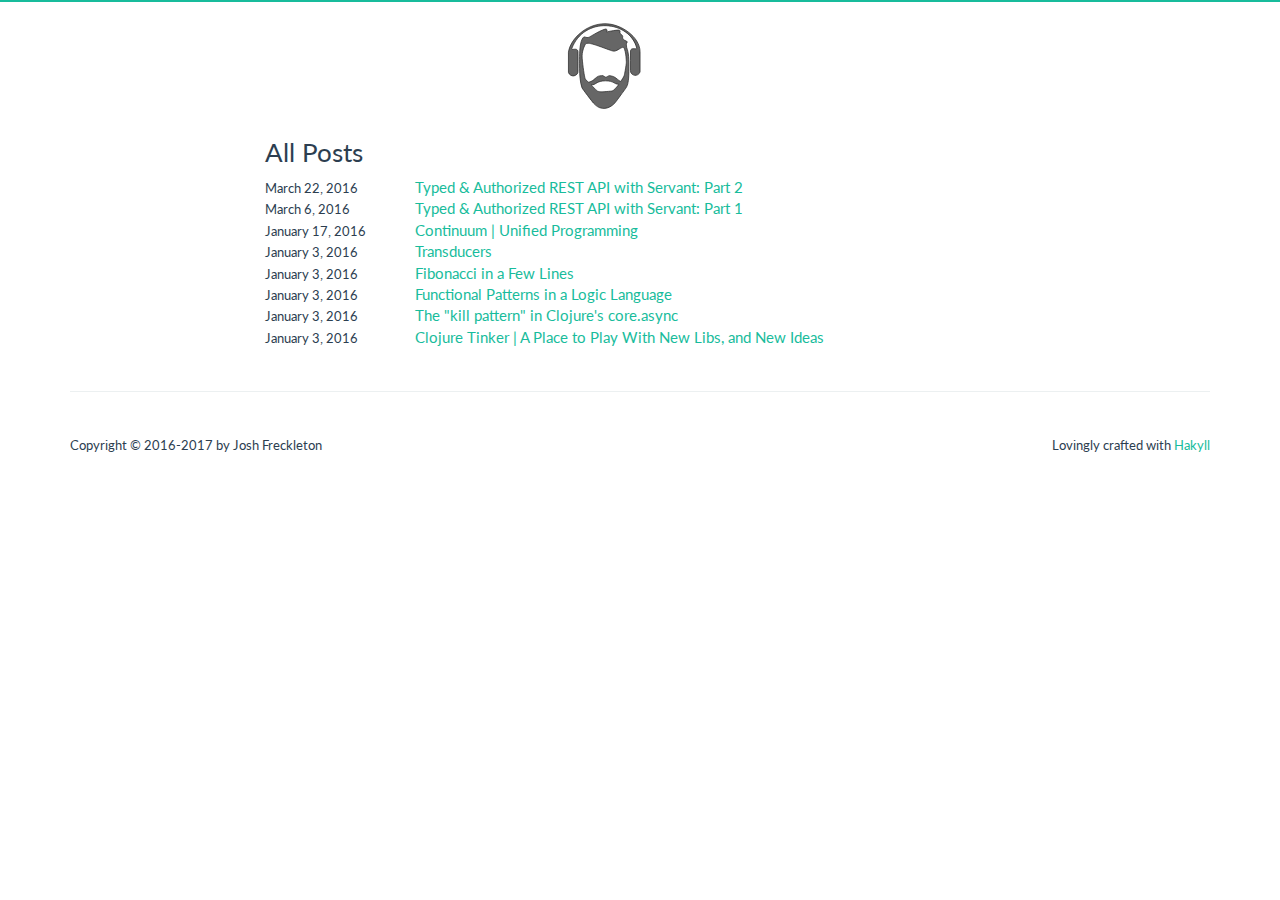
<file: archive.html>
<?xml version="1.0" encoding="UTF-8" ?>
<!DOCTYPE html PUBLIC "-//W3C//DTD XHTML 1.0 Strict//EN" "http://www.w3.org/TR/xhtml1/DTD/xhtml1-strict.dtd">
<html xmlns="http://www.w3.org/1999/xhtml" xml:lang="en" lang="en">
    <head>
        <meta http-equiv="Content-Type" content="text/html; charset=UTF-8" />
        <title>Archives | The Gentleman Programmer</title>
        <link rel="shortcut icon" href="./img/favicon.ico" />

        <!------ Bootstrap ----->
        
        <!-- <link href="https://maxcdn.bootstrapcdn.com/bootstrap/3.3.7/css/bootstrap.min.css"
             rel="stylesheet"
             integrity="sha384-BVYiiSIFeK1dGmJRAkycuHAHRg32OmUcww7on3RYdg4Va+PmSTsz/K68vbdEjh4u"
             crossorigin="anonymous">
             <script src="https://maxcdn.bootstrapcdn.com/bootstrap/3.3.7/js/bootstrap.min.js"
             integrity="sha384-Tc5IQib027qvyjSMfHjOMaLkfuWVxZxUPnCJA7l2mCWNIpG9mGCD8wGNIcPD7Txa"
             crossorigin="anonymous"></script>
           -->
        
        <!-- theme from: https://bootswatch.com/ -->
        <link rel="stylesheet" type="text/css" href="./css/bootstrap.css" />

        
        <!------ FontAwesome ----->
        <link href="https://maxcdn.bootstrapcdn.com/font-awesome/4.7.0/css/font-awesome.min.css" rel="stylesheet" integrity="sha384-wvfXpqpZZVQGK6TAh5PVlGOfQNHSoD2xbE+QkPxCAFlNEevoEH3Sl0sibVcOQVnN" crossorigin="anonymous">

        <!-- My CSS -->
        <link rel="stylesheet" type="text/css" href="./css/syntax.css" />
        <link rel="stylesheet" type="text/css" href="./css/default.css" />

        <!-- Google Analytics -->
        <script>
         (function(i,s,o,g,r,a,m){i['GoogleAnalyticsObject']=r;i[r]=i[r]||function(){
            (i[r].q=i[r].q||[]).push(arguments)},i[r].l=1*new Date();a=s.createElement(o),
                                  m=s.getElementsByTagName(o)[0];a.async=1;a.src=g;m.parentNode.insertBefore(a,m)
         })(window,document,'script','https://www.google-analytics.com/analytics.js','ga');

         ga('create', 'UA-91639900-1', 'auto');
         ga('send', 'pageview');

        </script>
    </head>
    
    <body>

        <div class="banner"></div>
<br />
<div class="container">
    <div class="row">
        <div class="col-xs-2 col-xs-offset-5">
            <svg class="beard" xmlns="http://www.w3.org/2000/svg" preserveAspectRatio="xMidYMid meet" viewBox="0 0 640 640">
                <style type="text/css">
                 .headphones {
                     fill: #666;
                     stroke: #222;
                     stroke-width: 5;
                 }

                 .face {
                     fill: #666;
                     stroke: #222;
                     stroke-width: 5;
                 }

                </style>
                <defs><path d="M333.2 68.7L333.6 68.8 333.9 68.8 334.3 68.9 334.6 69 335 69 335.3 69.1 335.7 69.3 336 69.4 336.3 69.5 336.6 69.7 336.9 69.9 337.2 70 337.6 70.2 337.8 70.4 338.1 70.6 338.4 70.9 338.7 71.1 338.9 71.4 339.2 71.6 339.4 71.9 339.7 72.2 339.9 72.5 340.1 72.8 340.3 73.1 340.5 73.4 340.7 73.7 340.9 74.1 341 74.4 341.2 74.8 341.3 75.1 341.4 75.5 341.5 75.9 341.6 76.2 341.7 76.6 341.8 77 341.8 77.3 341.9 77.7 341.9 78.1 341.9 78.4 341.9 78.8 341.9 79.2 341.8 79.5 341.8 79.9 341.7 80.3 341.6 80.6 341.5 81 341.5 81.3 341.3 81.7 341.2 82 341.1 82.4 340.9 82.7 340.8 83 340.6 83.4 340.4 83.7 340.2 84 340 84.3 339.8 84.6 339.5 84.9 339.3 85.1 339 85.4 338.8 85.7 338.5 85.9 338.2 86.2 337.5 86.8 337 87.3 336.9 87.7 337.1 88 337.5 88.2 338.3 88.3 339.2 88.3 340.5 88.2 341.9 88 343.6 87.8 345.5 87.5 347.6 87.1 349.9 86.7 352.4 86.2 355.1 85.7 357.9 85.1 360.9 84.5 364 83.9 367.2 83.3 370.6 82.6 374.1 82 377.6 81.3 381.3 80.7 385 80.1 388.8 79.5 392.6 78.9 396.5 78.4 400.4 77.9 404.3 77.4 408.3 77 412.2 76.7 416.2 76.4 420.1 76.2 423.9 76 427.7 76 428.1 76 428.4 76.1 428.7 76.3 429.1 76.5 429.4 76.8 429.8 77.1 430.1 77.4 430.5 77.8 430.8 78.3 431.2 78.8 431.5 79.3 431.8 79.8 432.2 80.4 432.5 81 432.8 81.6 433.1 82.2 433.4 82.9 433.6 83.5 433.9 84.1 434.1 84.8 434.3 85.4 434.5 86.1 434.7 86.7 434.8 87.4 434.9 88 435 88.6 435.1 89.1 435.1 89.7 435.2 90.2 435.1 90.7 435.1 91.1 435 91.5 434.9 91.9 434.7 92.2 434.5 92.5 433.9 93.2 433.5 94 433.2 94.8 433.1 95.5 433.2 96.3 433.4 97.1 433.8 97.9 434.3 98.6 434.8 99.4 435.5 100.2 436.3 101.1 437.1 101.9 438 102.7 439 103.6 440 104.5 441.1 105.3 442.1 106.3 443.2 107.2 444.3 108.1 445.3 109.1 446.4 110.1 447.4 111.2 448.3 112.2 449.2 113.3 450.1 114.4 450.8 115.6 451.5 116.8 452 118 452.5 119.3 452.8 120.6 453 121.9 453 123.3 452.9 124.7 452.6 126.2 452.2 127.7 451.7 129.2 451.5 130.7 451.6 132.2 451.8 133.6 452.2 135 452.8 136.4 453.6 137.7 454.5 139 455.5 140.3 456.7 141.5 458 142.7 459.4 143.9 460.9 145 462.4 146.1 464 147.2 465.6 148.3 467.3 149.3 469 150.2 470.7 151.1 472.3 152 474 152.9 475.6 153.7 477.1 154.5 478.6 155.2 480 155.9 481.3 156.6 482.5 157.2 483.6 157.8 484.5 158.4 485.3 158.9 485.9 159.4 486.4 159.8 486.7 160.2 486.7 160.6 486.5 160.9 485.7 161.8 485 162.7 484.3 163.6 483.6 164.5 482.9 165.5 482.3 166.5 481.7 167.5 481.1 168.5 480.6 169.5 480.1 170.5 479.6 171.6 479.2 172.7 478.8 173.7 478.5 174.8 478.1 175.9 477.9 177 477.6 178.2 477.4 179.3 477.2 180.4 477.1 181.6 477 182.7 476.9 183.8 476.9 185 476.9 186.1 476.9 187.3 477 188.4 477.1 189.6 477.2 190.7 477.4 191.9 477.7 193 477.9 194.2 478.2 195.3 478.6 196.4 478.9 197.5 479.4 198.6 480.4 201.2 481.3 203.8 482.3 206.3 483.1 208.8 484 211.4 484.8 213.9 485.6 216.4 486.3 218.9 487 221.4 487.7 223.9 488.3 226.4 488.9 228.9 489.5 231.5 490 234 490.5 236.6 491 239.2 491.5 241.8 491.9 244.5 492.3 247.2 492.7 249.9 493.1 252.7 493.4 255.5 493.7 258.3 494 261.2 494.3 264.2 494.6 267.2 494.8 270.2 495 273.4 495.2 276.6 495.4 279.8 495.6 283.1 495.8 286.5 496 290 496.1 293.6 496.2 297.2 496.4 300.8 496.5 304.2 496.6 307.5 496.7 310.6 496.8 313.6 496.9 316.5 497 319.3 497.1 322 497.1 324.6 497.2 327.1 497.2 329.6 497.3 332 497.3 334.4 497.3 336.7 497.3 339.1 497.4 341.4 497.4 343.8 497.4 346.2 497.4 348.6 497.3 351.1 497.3 353.6 497.3 356.2 497.3 358.9 497.2 361.7 497.2 364.6 497.1 367.6 497.1 370.8 497 374.1 497 377.5 496.9 381.1 496.8 384.9 496.7 388.9 496.7 393.1 496.6 397.5 496.5 402.1 496.4 406.7 496.3 411.2 496.1 415.5 496 419.7 495.8 423.7 495.6 427.6 495.4 431.3 495.2 434.9 494.9 438.3 494.7 441.6 494.4 444.8 494.1 447.8 493.7 450.7 493.4 453.5 493 456.2 492.6 458.8 492.2 461.2 491.8 463.6 491.3 465.9 490.8 468 490.3 470.1 489.8 472.1 489.3 474 488.7 475.9 488.1 477.6 487.5 479.3 486.8 480.9 486.1 482.5 485.4 484 484.7 485.4 483.9 486.8 483.2 488.1 482.3 489.4 481.5 490.7 480.6 491.9 411.6 586.8 409.8 589.3 407.8 591.8 405.9 594.1 403.8 596.5 401.7 598.7 399.6 600.9 397.4 603 395.1 605.1 392.8 607.1 390.5 609 388.1 610.9 385.6 612.7 383.2 614.4 380.6 616.1 378.1 617.7 375.5 619.2 372.8 620.7 370.2 622.1 367.5 623.4 364.7 624.6 361.9 625.8 359.1 626.9 356.3 627.9 353.5 628.8 350.6 629.7 347.7 630.5 344.8 631.2 341.8 631.8 338.9 632.3 335.9 632.8 332.9 633.2 329.9 633.5 326.9 633.7 323.9 633.8 320.8 633.8 317.8 633.8 314.8 633.7 311.7 633.5 308.7 633.2 305.7 632.8 302.8 632.3 299.8 631.8 296.9 631.2 293.9 630.5 291 629.7 288.2 628.8 285.3 627.9 282.5 626.9 279.7 625.8 276.9 624.6 274.2 623.4 271.5 622.1 268.8 620.7 266.2 619.2 263.6 617.7 261 616.1 258.5 614.4 256 612.7 253.6 610.9 251.2 609 248.8 607.1 246.5 605.1 244.3 603 242.1 600.9 239.9 598.7 237.8 596.5 235.8 594.1 233.8 591.8 231.9 589.3 230 586.8 161 491.9 160.1 490.7 159.3 489.4 158.4 488.2 157.6 486.9 156.8 485.6 156 484.2 155.3 482.9 154.6 481.6 153.9 480.2 153.2 478.8 152.6 477.4 152 476 151.4 474.6 150.8 473.2 150.3 471.8 149.8 470.3 149.3 468.9 148.8 467.4 148.4 466 148 464.5 147.6 463 147.3 461.5 146.9 460 146.6 458.5 146.4 457 146.1 455.5 145.9 454 145.7 452.4 145.5 450.9 145.4 449.4 145.3 447.8 145.2 446.3 145.2 444.7 145.1 443.2 145.2 441.6 145.2 266.9 145.2 263.8 145.2 260.6 145.2 257.3 145.3 253.8 145.4 250.2 145.5 246.6 145.6 242.8 145.7 239 145.9 235 146.1 231 146.3 227 146.6 222.9 146.9 218.8 147.2 214.7 147.6 210.5 148 206.3 148.5 202.1 149 198 149.5 193.8 150.1 189.7 150.7 185.6 151.4 181.5 152.1 177.5 152.9 173.6 153.8 169.8 154.7 166 155.6 162.3 156.6 158.7 157.7 155.2 158.8 151.9 160.1 148.6 161.3 145.5 162.7 142.6 164.1 139.8 165.6 137.1 167 134.7 168.4 132.6 169.8 130.8 171.1 129.3 172.4 128 173.6 126.9 174.8 126 176 125.4 177.1 124.9 178.3 124.6 179.4 124.4 180.5 124.4 181.6 124.5 182.7 124.7 183.9 125 185 125.4 186.2 125.8 187.4 126.3 188.6 126.8 189.9 127.3 191.2 127.8 192.6 128.2 194 128.7 195.5 129 197 129.4 198.6 129.6 200.3 129.7 202.1 129.7 203.9 129.6 205.8 129.4 207.9 129 210 128.4 212.3 127.6 214.6 126.6 217.1 125.3 218.1 124.8 219.3 124.1 220.8 123.2 222.5 122.2 224.4 121 226.5 119.7 228.9 118.3 231.4 116.8 234.2 115.1 237 113.4 240.1 111.5 243.3 109.6 246.6 107.7 250.1 105.6 253.7 103.6 257.3 101.5 261.1 99.3 264.9 97.2 268.8 95.1 272.8 92.9 276.8 90.8 280.8 88.7 284.8 86.7 288.9 84.7 292.9 82.8 297 80.9 301 79.1 305 77.4 308.9 75.8 312.7 74.3 316.5 72.9 320.2 71.7 323.8 70.6 327.3 69.7 330.7 68.9 331 68.8 331.4 68.8 331.8 68.7 332.1 68.7 332.5 68.7 332.9 68.7 333.2 68.7ZM194.4 172.1L190.7 173.9 188.1 176.6 186.2 179.8 184.4 183.1 182.7 186.4 181 189.8 179.5 193.1 178 196.5 176.5 200 175.2 203.4 173.9 206.9 172.7 210.5 171.5 214 170.5 217.6 169.5 221.2 168.6 224.8 167.8 228.5 167 232.1 166.3 235.8 165.7 239.5 165.2 243.2 164.8 246.9 164.4 250.7 164.1 254.4 163.9 258.2 163.8 262 163.8 265.7 163.8 268.4 164.1 272 164.4 276.6 164.9 282 165.4 288.1 166.1 294.8 166.9 302.1 167.8 309.9 168.7 318.1 169.7 326.5 170.8 335.2 171.9 343.9 173.1 352.7 174.3 361.3 175.5 369.9 176.7 378.1 178 386 179.2 393.5 180.5 400.4 181.7 406.8 182.9 412.4 184 417.2 185.1 421.1 186.2 424.1 187.2 425.9 188.3 427.3 189.8 429.1 191.9 431.3 194.3 433.8 197.1 436.6 200.2 439.7 203.5 443 207.1 446.5 210.9 450.2 214.9 454.1 218.9 458 223 462 227.1 465.9 231.3 469.9 235.3 473.8 239.2 477.7 243 481.4 246.6 484.9 250 488.2 253.1 491.3 255.9 494.1 258.3 496.7 260.3 498.8 261.9 500.6 263 502 265.3 504.7 268 507.1 271.1 509.2 274.5 510.9 278.2 512.3 282.2 513.5 286.4 514.4 290.8 515 295.5 515.4 300.2 515.7 305.1 515.8 310.1 515.7 315.2 515.5 320.3 515.1 325.4 514.7 330.5 514.3 335.6 513.8 340.5 513.2 345.4 512.7 350.2 512.2 354.8 511.7 359.2 511.3 363.4 511 367.4 510.8 371.1 510.8 374.8 510.3 378.6 509.1 382.6 507.1 386.7 504.4 390.9 501.2 395.2 497.3 399.6 493.1 404 488.3 408.4 483.3 412.8 478 417.1 472.4 421.3 466.7 425.5 461 429.5 455.2 433.4 449.4 437.1 443.8 440.7 438.4 444 433.3 447 428.4 449.8 424 452.3 420 454.4 416.5 456.2 413.6 457.7 411.3 458.7 409.8 459.6 408.2 460.6 405.9 461.6 402.9 462.6 399.5 463.7 395.5 464.7 391.1 465.7 386.4 466.8 381.4 467.8 376.1 468.8 370.7 469.7 365.2 470.7 359.6 471.6 354 472.4 348.6 473.3 343.2 474 338.1 474.7 333.3 475.4 328.8 476 324.6 476.5 321 476.9 317.9 477.3 315.3 477.5 313.4 477.7 312.2 477.7 311.8 477.7 305.3 477.6 298.9 477.4 292.7 477.1 286.8 476.8 281.1 476.4 275.5 475.9 270.2 475.4 265 474.9 260.1 474.2 255.3 473.6 250.8 472.9 246.4 472.2 242.2 471.4 238.1 470.6 234.3 469.8 230.6 469 227.1 468.1 223.8 467.3 220.6 466.4 217.6 465.5 214.7 464.6 212.1 463.7 209.5 462.9 207.1 462 204.9 460.9 202.8 459.6 201.2 458 200.2 456.1 199.7 454 199.6 451.8 200 449.3 200.7 446.7 201.7 443.9 203 440.9 204.5 437.8 206.2 434.6 208.1 431.3 210 427.9 212.1 424.5 214.2 420.9 216.2 417.3 218.2 413.7 220.1 410.1 221.9 406.5 223.5 402.8 224.9 399.2 225.9 395.7 226.7 392.2 227.2 388.7 227.2 384.7 226.7 379.6 225.5 373.5 223.8 366.4 221.6 358.5 218.9 349.9 215.8 340.7 212.4 331 208.8 320.8 205.1 310.4 201.2 299.8 197.2 289.1 193.4 278.4 189.6 267.8 186 257.4 182.6 247.3 179.5 237.7 176.8 228.5 174.5 220.1 172.7 212.3 171.6 205.4 171 199.4 171.2 194.4 172.1Z"></path><path d="M203.5 458.8C218.2 470 245 469.2 259.7 458 294.9 431 365.5 431 400.8 458 408.1 463.6 454.9 464.4 462.2 458.8 476.9 447.6 441.6 446.5 427 435.3 399.7 414.5 394.5 404.2 356.4 400 351.9 399.5 337.2 412 332.9 411.8 329.5 411.6 312.6 400 309.4 400 267.8 400.5 270.4 411.1 238.8 435.3 224.1 446.5 188.8 447.6 203.5 458.8Z"></path><path d="M102.5 220C121.3 220 136.5 235.2 136.5 253.9 136.5 287.6 136.5 354.7 136.5 388.4 136.5 407.2 121.3 422.4 102.5 422.4 94.1 422.4 102.8 422.4 94.4 422.4 75.7 422.4 60.5 407.2 60.5 388.4 60.5 354.7 60.5 287.6 60.5 253.9 60.5 235.2 75.7 220 94.4 220 102.8 220 94.1 220 102.5 220Z"></path><path d="M545.6 205.7C564.4 205.7 579.6 220.8 579.6 239.6 579.6 273.3 579.6 340.4 579.6 374.1 579.6 392.8 564.4 408 545.6 408 537.2 408 545.9 408 537.5 408 518.7 408 503.5 392.8 503.5 374.1 503.5 340.4 503.5 273.3 503.5 239.6 503.5 220.8 518.7 205.7 537.5 205.7 545.9 205.7 537.2 205.7 545.6 205.7Z"></path><path d="M114.2 245.1C142 96.6 212.9 23.3 326.7 25.1 440.6 27 510.5 95.6 536.5 231 542.5 234.7 546.3 236.9 547.8 237.8 551.1 239.8 555.2 237 554.5 233.2 526.5 82.3 450.5 6.6 326.7 6.2 199 5.7 121.2 87.9 93.2 252.7L114.2 245.1Z"></path><path d="M442 117.5L442.3 117.5 442.7 117.5 443 117.6 443.4 117.7 443.7 117.8 444.1 117.9 444.4 118 444.7 118.1 445.1 118.3 445.4 118.4 445.7 118.6 446 118.8 446.3 119 446.6 119.2 446.9 119.4 447.2 119.6 447.4 119.8 447.7 120.1 448 120.4 448.2 120.6 448.4 120.9 448.7 121.2 448.9 121.5 449.1 121.8 449.3 122.1 449.5 122.5 449.6 122.8 449.8 123.1 449.9 123.5 450.1 123.9 450.2 124.2 450.3 124.6 450.4 125 450.5 125.3 450.5 125.7 450.6 126.1 450.6 126.4 450.6 126.8 450.6 127.2 450.6 127.5 450.6 127.9 450.6 128.3 450.5 128.6 450.5 129 450.4 129.4 450.3 129.7 450.2 130.1 450.1 130.4 450 130.8 449.8 131.1 449.7 131.4 449.5 131.8 449.3 132.1 449.2 132.4 449 132.7 448.7 133 448.5 133.3 448.3 133.6 448 133.9 447.8 134.1 447.5 134.4 447.2 134.7 446.9 134.9 446.2 135.5 445.8 136.1 445.7 136.5 445.8 136.8 446.3 137 447 137 448 137 449.2 136.9 450.7 136.8 452.4 136.5 454.3 136.2 456.4 135.8 458.7 135.4 461.2 134.9 463.8 134.4 466.7 133.8 469.6 133.2 472.8 132.6 476 132 479.4 131.4 482.8 130.7 486.4 130.1 490 129.4 493.8 128.8 497.5 128.2 501.4 127.6 505.3 127.1 509.2 126.6 513.1 126.1 517 125.7 521 125.4 524.9 125.1 528.8 124.9 532.7 124.8 536.5 124.7 536.8 124.8 537.1 124.9 537.5 125 537.8 125.2 538.2 125.5 538.5 125.8 538.9 126.2 539.2 126.6 539.6 127 539.9 127.5 540.3 128 540.6 128.6 540.9 129.1 541.2 129.7 541.5 130.3 541.8 130.9 542.1 131.6 542.4 132.2 542.6 132.9 542.9 133.5 543.1 134.2 543.3 134.8 543.4 135.5 543.6 136.1 543.7 136.7 543.8 137.3 543.9 137.9 543.9 138.4 543.9 138.9 543.9 139.4 543.8 139.8 543.7 140.2 543.6 140.6 543.4 140.9 543.2 141.2 542.6 142 542.2 142.7 542 143.5 541.9 144.3 542 145 542.2 145.8 542.5 146.6 543 147.4 543.6 148.2 544.3 149 545 149.8 545.9 150.6 546.8 151.5 547.8 152.3 548.8 153.2 549.8 154.1 550.9 155 552 155.9 553 156.9 554.1 157.9 555.1 158.9 556.1 159.9 557.1 161 558 162 558.8 163.2 559.6 164.3 560.2 165.5 560.8 166.7 561.2 168 561.6 169.3 561.8 170.6 561.8 172 561.7 173.4 561.4 174.9 560.9 176.4 560.5 178 560.3 179.5 560.3 180.9 560.5 182.3 561 183.7 561.6 185.1 562.3 186.5 563.2 187.8 564.3 189 565.5 190.3 566.8 191.5 568.2 192.6 569.6 193.8 571.2 194.9 572.8 196 574.4 197 576.1 198 577.7 198.9 579.4 199.9 581.1 200.8 582.7 201.6 584.3 202.4 585.9 203.2 587.4 204 588.8 204.7 590.1 205.4 591.3 206 592.3 206.6 593.3 207.1 594.1 207.6 594.7 208.1 595.1 208.6 595.4 209 595.5 209.3 595.3 209.6 594.5 210.5 593.7 211.4 593 212.3 592.3 213.3 591.6 214.2 591 215.2 590.4 216.2 589.9 217.2 589.3 218.2 588.8 219.3 588.4 220.3 588 221.4 587.6 222.5 587.2 223.6 586.9 224.7 586.6 225.8 586.4 226.9 586.1 228 586 229.2 585.8 230.3 585.7 231.4 585.6 232.6 585.6 233.7 585.6 234.9 585.6 236 585.7 237.2 585.8 238.3 586 239.5 586.2 240.6 586.4 241.8 586.7 242.9 587 244 587.3 245.1 587.7 246.3 588.1 247.4 589.1 249.9 590.1 252.5 591 255 591.9 257.6 592.7 260.1 593.5 262.6 594.3 265.1 595 267.6 595.7 270.1 596.4 272.6 597.1 275.1 597.7 277.7 598.2 280.2 598.8 282.8 599.3 285.3 599.8 287.9 600.2 290.6 600.7 293.2 601.1 295.9 601.4 298.6 601.8 301.4 602.1 304.2 602.5 307.1 602.8 310 603 312.9 603.3 315.9 603.5 319 603.8 322.1 604 325.3 604.2 328.5 604.4 331.9 604.5 335.3 604.7 338.7 604.9 342.3 605 345.9 605.1 349.5 605.2 352.9 605.4 356.2 605.5 359.4 605.6 362.4 605.7 365.2 605.7 368 605.8 370.7 605.9 373.3 605.9 375.8 606 378.3 606 380.7 606.1 383.1 606.1 385.5 606.1 387.8 606.1 390.2 606.1 392.5 606.1 394.9 606.1 397.4 606.1 399.8 606.1 402.4 606 405 606 407.7 606 410.5 605.9 413.3 605.9 416.4 605.8 419.5 605.8 422.8 605.7 426.2 605.6 429.8 605.6 433.6 605.5 437.6 605.4 441.8 605.3 446.2 605.2 450.8 605.1 455.5 605 459.9 604.9 464.3 604.7 468.4 604.6 472.4 604.4 476.3 604.2 480 603.9 483.6 603.7 487 603.4 490.3 603.1 493.5 602.8 496.5 602.5 499.5 602.1 502.3 601.8 504.9 601.4 507.5 601 510 600.5 512.3 600.1 514.6 599.6 516.8 599.1 518.9 598.6 520.9 598 522.8 597.4 524.6 596.8 526.4 596.2 528 595.6 529.7 594.9 531.2 594.2 532.7 593.4 534.1 592.7 535.5 591.9 536.9 591.1 538.2 590.3 539.4 589.4 540.7 520.4 635.6 518.5 638.1 516.6 640.5 514.6 642.9 512.6 645.2 510.5 647.4 508.3 649.6 506.1 651.8 503.9 653.8 501.6 655.8 499.2 657.8 496.8 659.6 494.4 661.4 491.9 663.2 489.4 664.8 486.8 666.4 484.2 668 481.6 669.4 478.9 670.8 476.2 672.1 473.5 673.3 470.7 674.5 467.9 675.6 465.1 676.6 462.2 677.5 459.3 678.4 456.4 679.2 453.5 679.9 450.6 680.5 447.6 681.1 444.6 681.5 441.7 681.9 438.6 682.2 435.6 682.4 432.6 682.5 429.6 682.6 426.5 682.5 423.5 682.4 420.5 682.2 417.5 681.9 414.5 681.5 411.5 681.1 408.6 680.5 405.6 679.9 402.7 679.2 399.8 678.4 396.9 677.5 394.1 676.6 391.2 675.6 388.4 674.5 385.7 673.3 382.9 672.1 380.2 670.8 377.6 669.4 374.9 668 372.3 666.4 369.7 664.8 367.2 663.2 364.7 661.4 362.3 659.6 359.9 657.8 357.6 655.8 355.3 653.8 353 651.8 350.8 649.6 348.7 647.4 346.6 645.2 344.5 642.9 342.5 640.5 340.6 638.1 338.7 635.6 269.7 540.7 268.9 539.4 268 538.2 267.2 536.9 266.4 535.6 265.6 534.3 264.8 533 264.1 531.6 263.3 530.3 262.7 528.9 262 527.6 261.4 526.2 260.7 524.8 260.1 523.4 259.6 521.9 259 520.5 258.5 519.1 258 517.6 257.6 516.2 257.2 514.7 256.7 513.2 256.4 511.7 256 510.2 255.7 508.7 255.4 507.2 255.1 505.7 254.9 504.2 254.6 502.7 254.5 501.2 254.3 499.6 254.2 498.1 254.1 496.6 254 495 253.9 493.5 253.9 491.9 253.9 490.4 253.9 315.7 253.9 312.6 253.9 309.4 254 306 254 302.5 254.1 299 254.2 295.3 254.3 291.5 254.5 287.7 254.6 283.8 254.8 279.8 255.1 275.7 255.3 271.7 255.6 267.5 256 263.4 256.3 259.2 256.8 255 257.2 250.9 257.7 246.7 258.2 242.5 258.8 238.4 259.5 234.3 260.1 230.3 260.9 226.3 261.7 222.4 262.5 218.5 263.4 214.7 264.4 211 265.4 207.4 266.5 204 267.6 200.6 268.8 197.4 270.1 194.3 271.4 191.3 272.8 188.5 274.3 185.8 275.8 183.5 277.2 181.4 278.6 179.6 279.9 178 281.1 176.7 282.4 175.6 283.6 174.8 284.7 174.1 285.9 173.6 287 173.3 288.1 173.2 289.3 173.2 290.4 173.3 291.5 173.5 292.6 173.7 293.8 174.1 295 174.5 296.2 175 297.4 175.5 298.6 176 300 176.5 301.3 177 302.7 177.4 304.2 177.8 305.7 178.1 307.4 178.3 309 178.5 310.8 178.5 312.7 178.4 314.6 178.1 316.6 177.7 318.8 177.1 321 176.3 323.4 175.3 325.9 174.1 326.8 173.5 328 172.8 329.5 172 331.2 171 333.1 169.8 335.3 168.5 337.6 167 340.2 165.5 342.9 163.8 345.8 162.1 348.8 160.3 352 158.4 355.4 156.4 358.8 154.4 362.4 152.3 366.1 150.2 369.8 148.1 373.7 145.9 377.6 143.8 381.5 141.7 385.5 139.6 389.5 137.5 393.6 135.4 397.6 133.4 401.7 131.5 405.7 129.6 409.7 127.8 413.7 126.1 417.6 124.5 421.5 123.1 425.3 121.7 429 120.4 432.6 119.4 436.1 118.4 439.4 117.6 439.8 117.6 440.2 117.5 440.5 117.5 440.9 117.4 441.2 117.4 441.6 117.4 442 117.5ZM303.2 220.8L299.4 222.6 296.9 225.3 295 228.6 293.2 231.8 291.4 235.1 289.8 238.5 288.2 241.9 286.7 245.3 285.3 248.7 283.9 252.2 282.6 255.7 281.4 259.2 280.3 262.8 279.2 266.3 278.2 269.9 277.3 273.6 276.5 277.2 275.8 280.9 275.1 284.5 274.5 288.2 274 291.9 273.5 295.7 273.2 299.4 272.9 303.2 272.7 306.9 272.6 310.7 272.5 314.5 272.6 317.1 272.8 320.8 273.2 325.3 273.6 330.7 274.2 336.8 274.9 343.6 275.7 350.9 276.5 358.7 277.5 366.8 278.5 375.3 279.5 383.9 280.7 392.6 281.8 401.4 283 410.1 284.3 418.6 285.5 426.8 286.7 434.8 288 442.2 289.2 449.2 290.4 455.5 291.6 461.1 292.8 465.9 293.9 469.9 294.9 472.8 295.9 474.7 297 476 298.6 477.8 300.6 480 303 482.5 305.8 485.3 308.9 488.4 312.3 491.7 315.9 495.3 319.7 499 323.6 502.8 327.7 506.7 331.8 510.7 335.9 514.7 340 518.7 344 522.6 348 526.4 351.8 530.1 355.4 533.6 358.8 537 361.8 540.1 364.6 542.9 367 545.4 369.1 547.6 370.6 549.3 371.7 550.7 374.1 553.5 376.8 555.9 379.9 557.9 383.3 559.6 387 561.1 391 562.2 395.2 563.1 399.6 563.7 404.2 564.2 409 564.4 413.9 564.5 418.9 564.4 423.9 564.2 429 563.9 434.1 563.5 439.2 563 444.3 562.5 449.3 562 454.2 561.4 458.9 560.9 463.6 560.5 468 560.1 472.2 559.8 476.2 559.6 479.9 559.5 483.5 559.1 487.4 557.8 491.3 555.8 495.5 553.2 499.7 549.9 504 546.1 508.4 541.8 512.7 537.1 517.1 532 521.5 526.7 525.8 521.1 530.1 515.5 534.2 509.7 538.3 503.9 542.2 498.2 545.9 492.6 549.4 487.2 552.7 482 555.8 477.1 558.5 472.7 561 468.7 563.2 465.2 565 462.3 566.4 460.1 567.4 458.5 568.4 456.9 569.4 454.6 570.4 451.7 571.4 448.2 572.4 444.2 573.4 439.9 574.5 435.1 575.5 430.1 576.5 424.9 577.5 419.4 578.5 413.9 579.4 408.3 580.3 402.8 581.2 397.3 582 392 582.8 386.9 583.5 382 584.1 377.5 584.7 373.4 585.2 369.7 585.7 366.6 586 364.1 586.3 362.2 586.4 361 586.5 360.6 586.4 354 586.3 347.6 586.1 341.5 585.8 335.5 585.5 329.8 585.1 324.3 584.7 318.9 584.2 313.8 583.6 308.8 583 304.1 582.3 299.5 581.7 295.1 580.9 290.9 580.2 286.9 579.4 283 578.6 279.4 577.7 275.8 576.9 272.5 576 269.3 575.1 266.3 574.3 263.5 573.4 260.8 572.5 258.2 571.6 255.9 570.8 253.6 569.7 251.5 568.3 250 566.7 249 564.9 248.4 562.8 248.4 560.5 248.7 558.1 249.4 555.4 250.4 552.6 251.7 549.7 253.2 546.6 254.9 543.4 256.8 540.1 258.8 536.7 260.8 533.2 262.9 529.7 265 526.1 267 522.5 268.9 518.8 270.6 515.2 272.2 511.6 273.6 508 274.7 504.4 275.5 500.9 275.9 497.5 275.9 493.5 275.4 488.4 274.3 482.2 272.5 475.1 270.3 467.3 267.6 458.7 264.5 449.4 261.2 439.7 257.6 429.6 253.8 419.2 249.9 408.5 246 397.8 242.1 387.1 238.3 376.5 234.7 366.1 231.3 356.1 228.2 346.4 225.5 337.3 223.2 328.8 221.5 321 220.3 314.1 219.7 308.1 219.9 303.2 220.8Z"></path></defs><path class="face" d="M315 621C289.5 617.8 271.7 604.9 254 585.6 243.3 574 175.6 485.3 170.9 475.7 157.2 438.4 153.6 379.8 153.6 340.5c-0.3-105.9 0.1-127.2 3.2-152.9 4-32.9 11.7-57.6 21.4-68.7 6-6.9 7.7-7.2 18.2-3.7 15.3 5.1 18.8 4.2 44.3-11.1 44.2-26.5 72.9-40.5 93.8-45.9 5-1.3 6.6-1.4 8.9-0.4 3 1.2 5.6 5.2 5.6 8.6 0 2.5-2.5 7.4-4 7.9-0.7 0.2-0.8 0.9-0.4 1.6 0.9 1.4 1.4 1.3 26-3.4 35.6-6.8 63-9.7 66.3-7 3.9 3.2 6.5 13.5 4.1 15.9-1.9 1.9 0.2 5.3 9.2 14.1 9.8 9.6 11.2 12.5 9.3 19.8-2.4 9.6 4.4 17.1 24.7 27.2 10.2 5.1 10 4.8 6.8 9.5-7.9 11.9-4.1 20.7-2.7 35.6 14.7 40.9 16.9 75.6 15.7 172.1-0.9 73.9-8.6 94-17.2 111.2-1.3 2.6-19.7 27.6-40 55.6-40.8 56.3-47.8 65.1-64 75.7-22.4 14.6-42.3 22.1-67.7 18.9zm27.8-119.1c8.4-0.8 21.4-2 28.8-2.6 17.4-1.5 20-2.9 35-17.8 9-9 25.9-29.2 25.9-31 0-0.2-2.5-0.7-5.5-1.1-11.7-1.3-16-2.7-22.3-6.8-17.4-11.5-39.5-17.1-67.1-17.1-28.2 0-49.7 5.8-68.4 18.4-4 2.7-9.4 5.7-12 6.8-3.9 1.5-16.4 3.9-20.5 3.9-1.2 0 37.7 39.9 41.4 42.4 3.9 2.7 14.6 5.6 23.7 6.4 10 0.9 20.3 0.5 41-1.5zm-111.7-71c12-4.4 15.6-6.8 32.4-21.5 19-16.7 25-19.5 44.4-20.6l10.1-0.6 10.5 5.9c5.8 3.2 11.4 5.9 12.4 5.9 1 0 6.2-2.6 11.4-5.8 5.6-3.4 10.6-5.7 12.2-5.7 5.1 0 21.8 3.7 28.3 6.3 9.1 3.6 13.5 6.5 28.8 18.7 13.2 10.5 23.8 17.1 25.3 15.5 2.6-2.7 21.2-33.6 22.5-37.4 3.6-10.7 9.3-40.9 14.4-76.9 2.4-17 2.5-18.2 1.5-37.3-1.7-32-5.4-55.4-12.1-76-6.1-18.9-9.1-19-40-0.7-20 11.8-30.2 15.1-40.9 13.2-7.9-1.4-22.8-6.5-58.5-19.7-70.8-26.2-96.7-34-117.9-35.6-8.9-0.6-14.6 0.4-18.4 3.4-3.3 2.6-12.6 21.7-17 35.2-7.5 22.6-10.5 45.4-8.7 66.9 4.5 53.8 16.3 134.1 21.6 147 0.9 2.1 5.9 8 11.8 14 11.9 12 10.3 11.6 26.1 5.8z"></path><path class="headphones" d="M333.6 19.4C202.3 20.1 88.7 124.7 74.3 221.7l0 143.9c5.1 17.2 23.1 26.9 37.7 24.9 14.3-2 33.2-15.8 30.3-33.9-0.2-47 1.1-94.1-0.3-141C136.8 187.9 99.2 209.2 97.5 197.8 183.9-36.6 510-5.2 560.2 193.9c-1.7 11.4-39.3-9.9-44.4 17.8-1.4 47-0.2 94-0.3 141-2.8 18.1 16 31.9 30.3 33.9 14.5 2 32.6-7.7 37.7-24.9l0-143.9C582.4 113.5 448.1 18.7 333.6 19.4Z"></path>

                <a xmlns="http://www.w3.org/2000/svg" id="anchor" xlink:href="/" xmlns:xlink="http://www.w3.org/1999/xlink" target="_top">
                    <rect x="0" y="0" width="100%" height="100%" fill-opacity="0"></rect>
                </a>
            </svg>
            
            <!-- <object class="beard" type="image/svg+xml" data="/img/beard.svg"/> -->
            <!-- <svg class="beard" src="/img/beard.svg"/> -->
                
        </div>
    </div>
</div>





        <div class="container">
            <div class="row">
                <div class="col-xs-8 col-xs-offset-2">
                    <div id="content">
                        <h3>All Posts</h3>
<table>
    
    <tr>
        <td width="150"><small>March 22, 2016</small></td>
        <td><a href="./posts/2016-03-22-typed-rest-api-with-servant-02/">Typed & Authorized REST API with Servant: Part 2</a></td>
    </tr>
    
    <tr>
        <td width="150"><small>March  6, 2016</small></td>
        <td><a href="./posts/2016-03-06-typed-rest-api-with-servant/">Typed & Authorized REST API with Servant: Part 1</a></td>
    </tr>
    
    <tr>
        <td width="150"><small>January 17, 2016</small></td>
        <td><a href="./posts/2016-01-17-continuum/">Continuum | Unified Programming</a></td>
    </tr>
    
    <tr>
        <td width="150"><small>January  3, 2016</small></td>
        <td><a href="./posts/2016-01-03-transducers/">Transducers</a></td>
    </tr>
    
    <tr>
        <td width="150"><small>January  3, 2016</small></td>
        <td><a href="./posts/2016-01-03-core-match/">Fibonacci in a Few Lines</a></td>
    </tr>
    
    <tr>
        <td width="150"><small>January  3, 2016</small></td>
        <td><a href="./posts/2016-01-03-core-logic-functional-patterns/">Functional Patterns in a Logic Language</a></td>
    </tr>
    
    <tr>
        <td width="150"><small>January  3, 2016</small></td>
        <td><a href="./posts/2016-01-03-core-async-kill-pattern/">The "kill pattern" in Clojure's core.async</a></td>
    </tr>
    
    <tr>
        <td width="150"><small>January  3, 2016</small></td>
        <td><a href="./posts/2016-01-03-clojure-tinker/">Clojure Tinker | A Place to Play With New Libs, and New Ideas</a></td>
    </tr>
    
</table>


                    </div>
                </div>
            </div>

            </br>
            <hr>
            </br>
            
            <footer>
                <div class="pull-left">
                    <small>Copyright © 2016-2017 by Josh Freckleton </small>
                </div>
                <div class="pull-right">
                    <small>Lovingly crafted with <a href="https://jaspervdj.be/hakyll/">Hakyll</a></small>
                </div>
            </footer>
            
        </div>

        
        
        
    </body>
</html>
</file>
<file: css/syntax.css>
table.sourceCode, tr.sourceCode, td.lineNumbers, td.sourceCode, table.sourceCode pre{margin:0;padding:0;border:0;vertical-align:baseline;border:none}td.lineNumbers{border-right:1px solid #AAAAAA;text-align:right;color:#AAAAAA;padding-right:5px;padding-left:5px}td.sourceCode{padding-left:5px}.sourceCode span.kw{color:#007020;font-weight:bold}.sourceCode span.dt{color:#902000}.sourceCode span.dv{color:#40a070}.sourceCode span.bn{color:#40a070}.sourceCode span.fl{color:#40a070}.sourceCode span.ch{color:#4070a0}.sourceCode span.st{color:#4070a0}.sourceCode span.co{color:#60a0b0;font-style:italic}.sourceCode span.ot{color:#007020}.sourceCode span.al{color:red;font-weight:bold}.sourceCode span.fu{color:#06287e}.sourceCode span.re{}.sourceCode span.er{color:red;font-weight:bold}
</file>
<file: css/default.css>
body{background-color:#ffffff}.head-title{text-decoration:none}.head-title:hover{text-decoration:none}.head-color{color:#666}.head-color:visited{color:#666}.head-color:hover{color:#999}.head-color:active{color:#666}div.banner{position:absolute;top:0;left:0;background-color:#18bc9c;width:100%;height:2px}.no-bullet{list-style-type:none;padding:0;margin:0}hr.style{border:0;height:1px;background-image:linear-gradient(to right, rgba(0, 0, 0, 0), rgba(0, 0, 0, 0.75), rgba(0, 0, 0, 0))}code{background-color:#C5FAF0;color:#116957}a:visited{color:#aaa}table a:not(.btn){text-decoration:none}.beard{max-height:90px}svg.beard:hover .headphones{transition:0.5s;fill:rgba(128,128,128,0)}svg.beard:hover .face{transition:0.5s;fill:rgba(128,128,128,0)}.essay-date{color:#999}.essay-description{padding-top:10px}
</file>
